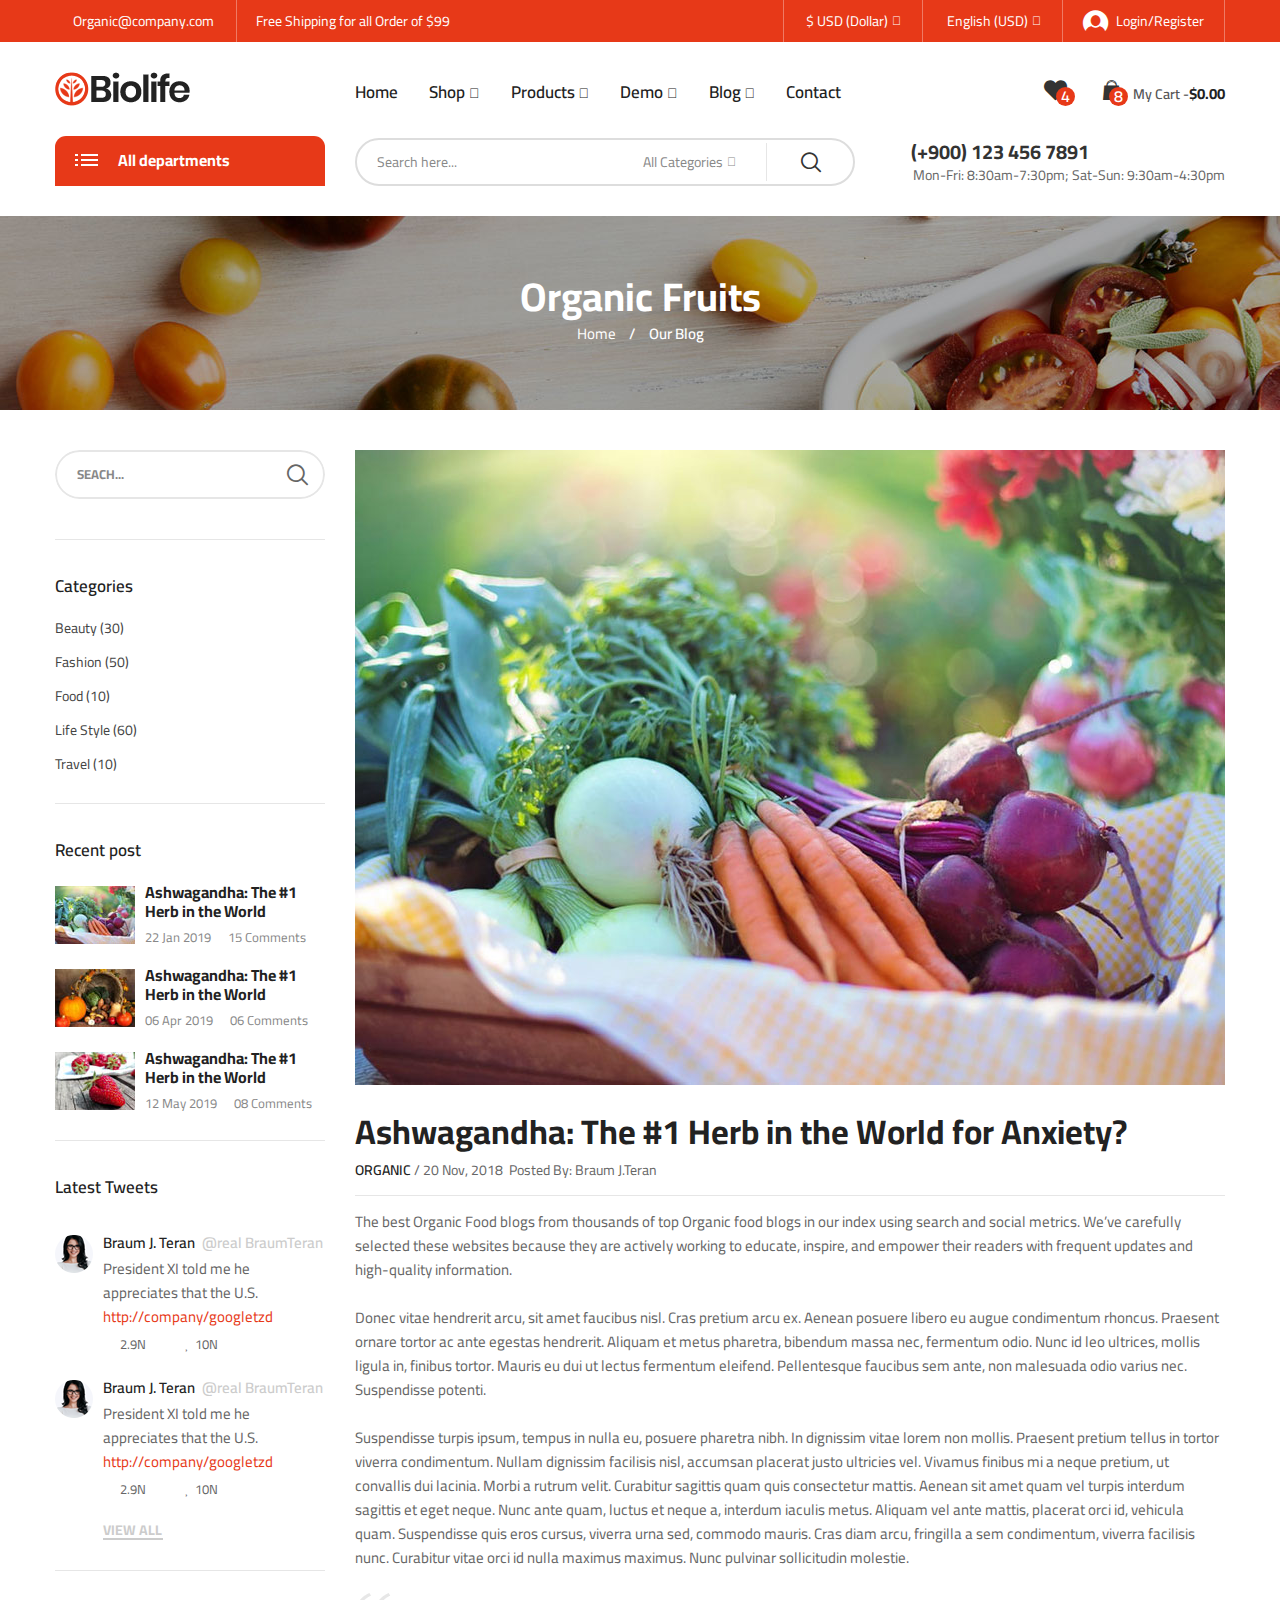
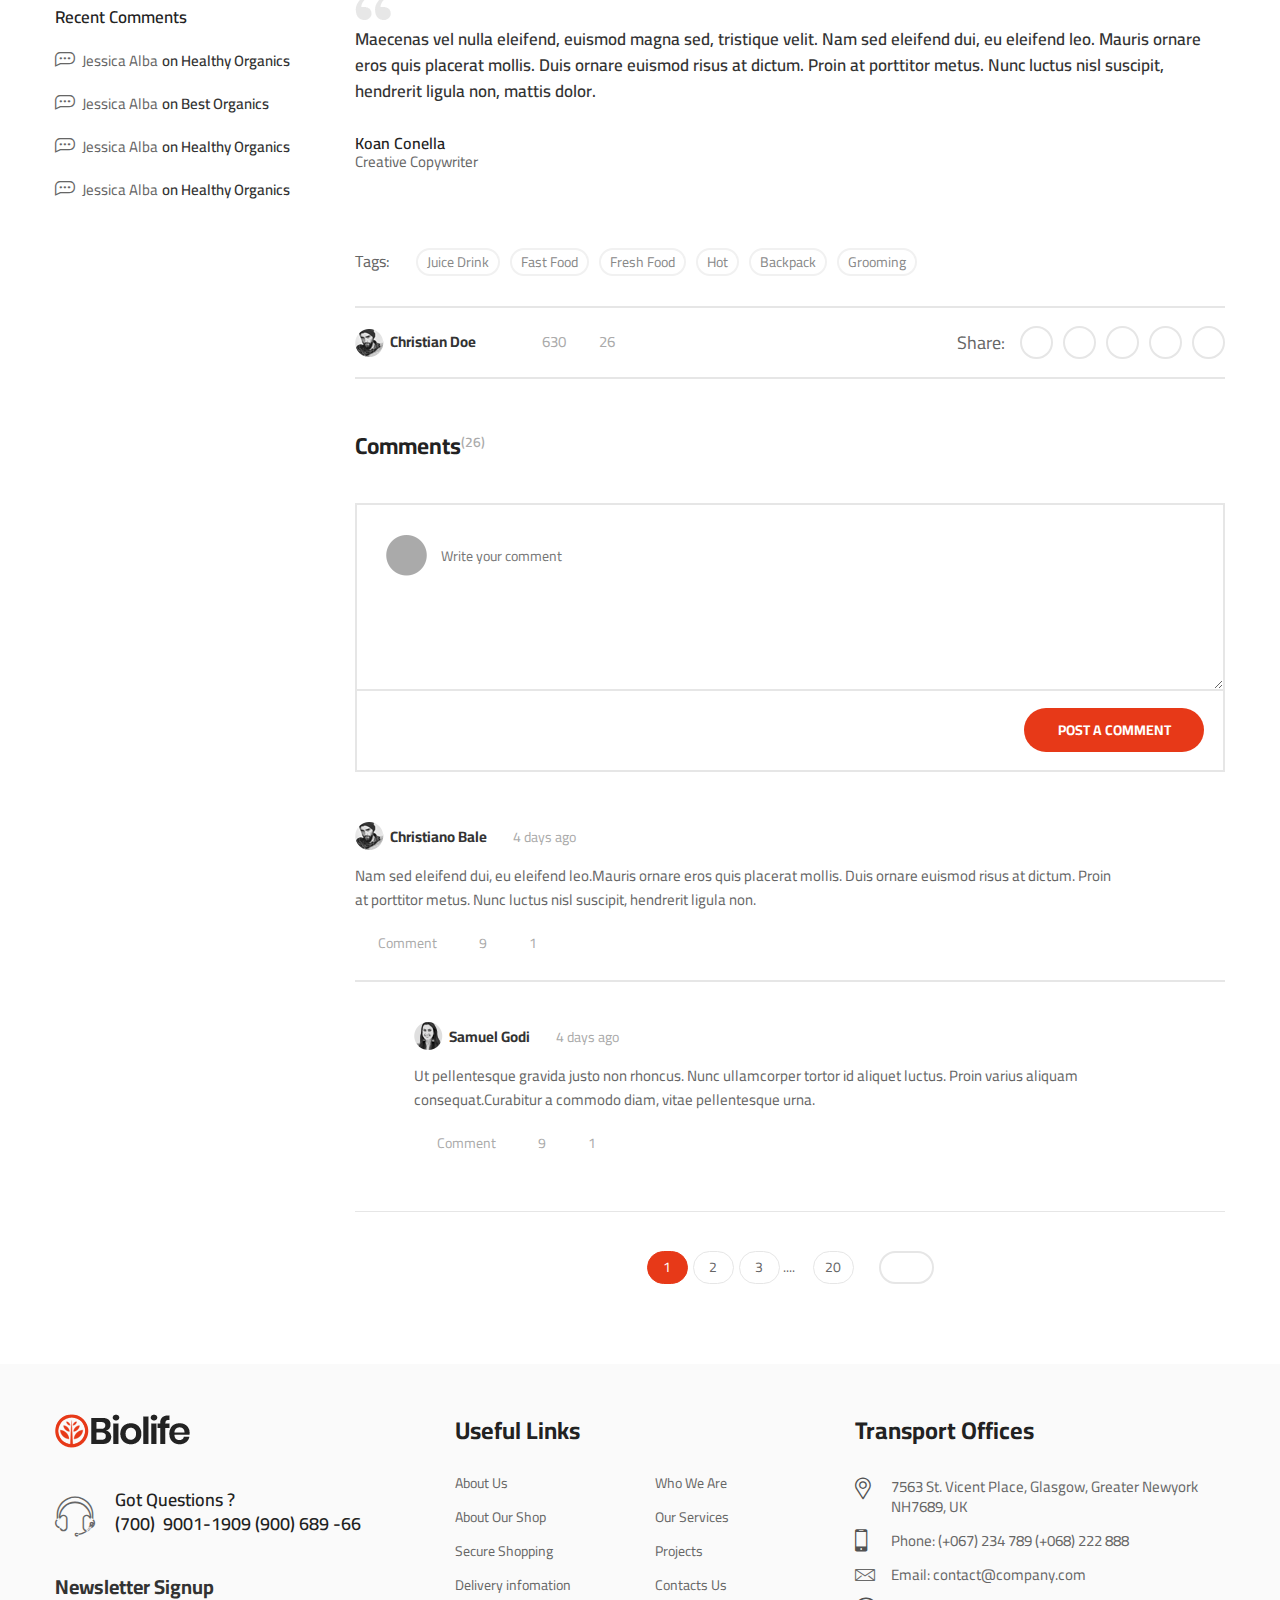
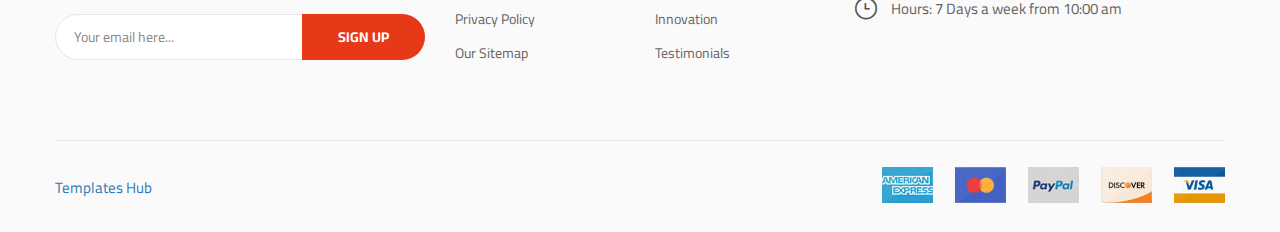
<file: blog-post.html>
<!DOCTYPE html>
<html class="no-js" lang="en">

<head>
    <meta charset="utf-8">
    <meta http-equiv="X-UA-Compatible" content="IE=edge">
    <meta name="viewport" content="width=device-width, initial-scale=1">
    <title>Biolife - Organic Food</title>
    <link href="https://fonts.googleapis.com/css?family=Cairo:400,600,700&amp;display=swap" rel="stylesheet">
    <link href="https://fonts.googleapis.com/css?family=Poppins:600&amp;display=swap" rel="stylesheet">
    <link href="https://fonts.googleapis.com/css?family=Playfair+Display:400i,700i" rel="stylesheet">
    <link href="https://fonts.googleapis.com/css?family=Ubuntu&amp;display=swap" rel="stylesheet">
    <link rel="shortcut icon" type="image/x-icon" href="assets/images/favicon.png" />
    <link rel="stylesheet" href="assets/css/bootstrap.min.css">
    <link rel="stylesheet" href="assets/css/animate.min.css">
    <link rel="stylesheet" href="assets/css/font-awesome.min.css">
    <link rel="stylesheet" href="assets/css/nice-select.css">
    <link rel="stylesheet" href="assets/css/slick.min.css">
    <link rel="stylesheet" href="assets/css/style.css">
    <link rel="stylesheet" href="assets/css/main-color.css">
</head>
<body class="biolife-body">

    <!-- Preloader -->
    <div id="biof-loading">
        <div class="biof-loading-center">
            <div class="biof-loading-center-absolute">
                <div class="dot dot-one"></div>
                <div class="dot dot-two"></div>
                <div class="dot dot-three"></div>
            </div>
        </div>
    </div>

    <!-- HEADER -->
    <header id="header" class="header-area style-01 layout-03">
        <div class="header-top bg-main hidden-xs">
            <div class="container">
                <div class="top-bar left">
                    <ul class="horizontal-menu">
                        <li><a href="#"><i class="fa fa-envelope" aria-hidden="true"></i>Organic@company.com</a></li>
                        <li><a href="#">Free Shipping for all Order of $99</a></li>
                    </ul>
                </div>
                <div class="top-bar right">
                    <ul class="social-list">
                        <li><a href="#"><i class="fa fa-twitter" aria-hidden="true"></i></a></li>
                        <li><a href="#"><i class="fa fa-facebook" aria-hidden="true"></i></a></li>
                        <li><a href="#"><i class="fa fa-pinterest" aria-hidden="true"></i></a></li>
                    </ul>
                    <ul class="horizontal-menu">
                        <li class="horz-menu-item currency">
                            <select name="currency">
                                <option value="eur">€ EUR (Euro)</option>
                                <option value="usd" selected>$ USD (Dollar)</option>
                                <option value="usd">£ GBP (Pound)</option>
                                <option value="usd">¥ JPY (Yen)</option>
                            </select>
                        </li>
                        <li class="horz-menu-item lang">
                            <select name="language">
                                <option value="fr">French (EUR)</option>
                                <option value="en" selected>English (USD)</option>
                                <option value="ger">Germany (GBP)</option>
                                <option value="jp">Japan (JPY)</option>
                            </select>
                        </li>
                        <li><a href="login.html" class="login-link"><i class="biolife-icon icon-login"></i>Login/Register</a></li>
                    </ul>
                </div>
            </div>
        </div>
        <div class="header-middle biolife-sticky-object ">
            <div class="container">
                <div class="row">
                    <div class="col-lg-3 col-md-2 col-md-6 col-xs-6">
                        <a href="index-2.html" class="biolife-logo"><img src="assets/images/organic-3.png" alt="biolife logo" width="135" height="34"></a>
                    </div>
                    <div class="col-lg-6 col-md-7 hidden-sm hidden-xs">
                        <div class="primary-menu">
                            <ul class="menu biolife-menu clone-main-menu clone-primary-menu" id="primary-menu" data-menuname="main menu">
                                <li class="menu-item"><a href="index-2.html">Home</a></li>
                                <li class="menu-item menu-item-has-children has-megamenu">
                                    <a href="#" class="menu-name" data-title="Shop" >Shop</a>
                                    <div class="wrap-megamenu lg-width-900 md-width-750">
                                        <div class="mega-content">
                                            <div class="col-lg-3 col-md-3 col-xs-12 md-margin-bottom-0 xs-margin-bottom-25">
                                                <div class="wrap-custom-menu vertical-menu">
                                                    <h4 class="menu-title">Fresh Berries</h4>
                                                    <ul class="menu">
                                                        <li><a href="#">Fruit & Nut Gifts</a></li>
                                                        <li><a href="#">Mixed Fruits</a></li>
                                                        <li><a href="#">Oranges</a></li>
                                                        <li><a href="#">Bananas & Plantains</a></li>
                                                        <li><a href="#">Fresh Gala Apples</a></li>
                                                    </ul>
                                                </div>
                                            </div>
                                            <div class="col-lg-3 col-md-3 col-xs-12 md-margin-bottom-0 xs-margin-bottom-25">
                                                <div class="wrap-custom-menu vertical-menu">
                                                    <h4 class="menu-title">Vegetables</h4>
                                                    <ul class="menu">
                                                        <li><a href="#">Berries</a></li>
                                                        <li><a href="#">Pears</a></li>
                                                        <li><a href="#">Chili Peppers</a></li>
                                                        <li><a href="#">Fresh Avocado</a></li>
                                                        <li><a href="#">Grapes</a></li>
                                                    </ul>
                                                </div>
                                            </div>
                                            <div class="col-lg-3 col-md-3 col-xs-12 md-margin-bottom-0 xs-margin-bottom-25">
                                                <div class="wrap-custom-menu vertical-menu ">
                                                    <h4 class="menu-title">Fresh Fruits</h4>
                                                    <ul class="menu">
                                                        <li><a href="#">Basket of apples</a></li>
                                                        <li><a href="#">Strawberry</a></li>
                                                        <li><a href="#">Blueberry</a></li>
                                                        <li><a href="#">Orange</a></li>
                                                        <li><a href="#">Pineapple</a></li>
                                                    </ul>
                                                </div>
                                            </div>
                                            <div class="col-lg-3 col-md-3 col-xs-12 md-margin-bottom-0 xs-margin-bottom-25">
                                                <div class="wrap-custom-menu vertical-menu">
                                                    <h4 class="menu-title">Featured Products</h4>
                                                    <ul class="menu">
                                                        <li><a href="#">Coffee Creamers</a></li>
                                                        <li><a href="#">Mayonnaise</a></li>
                                                        <li><a href="#">Almond Milk</a></li>
                                                        <li><a href="#">Fruit Jam</a></li>
                                                        <li><a href="#">Beverages</a></li>
                                                    </ul>
                                                </div>
                                            </div>
                                        </div>
                                    </div>
                                </li>
                                <li class="menu-item menu-item-has-children has-child">
                                    <a href="#" class="menu-name" data-title="Products">Products</a>
                                    <ul class="sub-menu">
                                        <li class="menu-item"><a href="#">Omelettes</a></li>
                                        <li class="menu-item"><a href="#">Breakfast Scrambles</a></li>
                                        <li class="menu-item menu-item-has-children has-child"><a href="#" class="menu-name" data-title="Eggs & other considerations">Eggs & other considerations</a>
                                            <ul class="sub-menu">
                                                <li class="menu-item"><a href="#">Classic Breakfast</a></li>
                                                <li class="menu-item"><a href="#">Huevos Rancheros</a></li>
                                                <li class="menu-item"><a href="#">Everything Egg Sandwich</a></li>
                                                <li class="menu-item"><a href="#">Egg Sandwich</a></li>
                                                <li class="menu-item"><a href="#">Vegan Burrito</a></li>
                                                <li class="menu-item"><a href="#">Biscuits and Gravy</a></li>
                                                <li class="menu-item"><a href="#">Bacon Avo Egg Sandwich</a></li>
                                            </ul>
                                        </li>
                                        <li class="menu-item"><a href="#">Griddle</a></li>
                                        <li class="menu-item menu-item-has-children has-child"><a href="#" class="menu-name" data-title="Sides & Extras">Sides & Extras</a>
                                            <ul class="sub-menu">
                                                <li class="menu-item"><a href="#">Breakfast Burrito</a></li>
                                                <li class="menu-item"><a href="#">Crab Cake Benedict</a></li>
                                                <li class="menu-item"><a href="#">Corned Beef Hash</a></li>
                                                <li class="menu-item"><a href="#">Steak & Eggs</a></li>
                                                <li class="menu-item"><a href="#">Oatmeal</a></li>
                                                <li class="menu-item"><a href="#">Fruit & Yogurt Parfait</a></li>
                                            </ul>
                                        </li>
                                        <li class="menu-item"><a href="#">Biscuits</a></li>
                                        <li class="menu-item"><a href="#">Seasonal Fruit Plate</a></li>
                                    </ul>
                                </li>
                                <li class="menu-item menu-item-has-children has-megamenu">
                                    <a href="#" class="menu-name" data-title="Demo">Demo</a>
                                    <div class="wrap-megamenu lg-width-800 md-width-750">
                                        <div class="mega-content">
                                            <div class="col-lg-3 col-md-3 col-xs-12 md-margin-bottom-0 xs-margin-bottom-25">
                                                <div class="wrap-custom-menu vertical-menu">
                                                    <h4 class="menu-title">Home Page</h4>
                                                    <ul class="menu">
                                                        <li><a href="home-01.html">Home 01</a></li>
                                                        <li><a href="home-02.html">Home 02</a></li>
                                                        <li><a href="index-2.html">Home 03</a></li>
                                                        <li><a href="home-03-green.html">Home 03 Green</a></li>
                                                        <li><a href="home-04.html">Home 04</a></li>
                                                        <li><a href="home-04-light.html">Home 04 Light</a></li>
                                                        <li><a href="home-05.html">Home 05</a></li>
                                                    </ul>
                                                </div>
                                            </div>
                                            <div class="col-lg-3 col-md-3 col-xs-12 md-margin-bottom-0 xs-margin-bottom-25">
                                                <div class="wrap-custom-menu vertical-menu">
                                                    <h4 class="menu-title">Inner Pages</h4>
                                                    <ul class="menu">
                                                        <li class="menu-item" ><a class="menu-name" href="blog-post.html">Blog Single</a></li>
                                                        <li class="menu-item" ><a class="menu-name" href="blog-v01.html">Blog Style 01</a></li>
                                                        <li class="menu-item" ><a class="menu-name" href="blog-v02.html">Blog Style 02</a></li>
                                                        <li class="menu-item" ><a class="menu-name" href="blog-v03.html">Blog Style 03</a></li>
                                                        <li class="menu-item" ><a class="menu-name" href="contact.html">Contact Us</a></li>
                                                        <li class="menu-item" ><a class="menu-name" href="about-us.html">About Us</a></li>
                                                        <li class="menu-item" ><a class="menu-name" href="checkout.html">Checkout</a></li>
                                                        <li class="menu-item" ><a class="menu-name" href="shopping-cart.html">Shopping Cart</a></li>
                                                        <li class="menu-item" ><a class="menu-name" href="login.html">Login/Register</a></li>
                                                        <li class="menu-item" ><a class="menu-name" href="404.html">404</a></li>
                                                    </ul>
                                                </div>
                                            </div>
                                            <div class="col-lg-3 col-md-3 col-xs-12 md-margin-bottom-0 xs-margin-bottom-25">
                                                <div class="wrap-custom-menu vertical-menu">
                                                    <h4 class="menu-title">Category Pages</h4>
                                                    <ul class="menu">
                                                        <li><a href="category-grid-3-cols.html">Grid 3 Cols</a></li>
                                                        <li><a href="category-grid.html">Grid 4 Cols</a></li>
                                                        <li><a href="category-grid-6-cols.html">Grid 6 Cols</a></li>
                                                        <li><a href="category-grid-left-sidebar.html">Grid Left Sidebar</a></li>
                                                        <li><a href="category-grid-right-sidebar.html">Grid Right Sidebar</a></li>
                                                        <li><a href="category-list.html">List Full</a></li>
                                                        <li><a href="category-list-left-sidebar.html">List Left Sidebar</a></li>
                                                        <li><a href="category-list-right-sidebar.html">List Right Sidebar</a></li>
                                                    </ul>
                                                </div>
                                            </div>
                                            <div class="col-lg-3 col-md-3 col-xs-12 md-margin-bottom-0 xs-margin-bottom-25">
                                                <div class="wrap-custom-menu vertical-menu">
                                                    <h4 class="menu-title">Product Types</h4>
                                                    <ul class="menu">
                                                        <li><a href="single-product-simple.html">Simple</a></li>
                                                        <li><a href="single-product-grouped.html">Grouped</a></li>
                                                        <li><a href="single-product.html">Variable</a></li>
                                                        <li><a href="single-product-external.html">External/Affiliate</a></li>
                                                        <li><a href="single-product-onsale.html">Countdown</a></li>
                                                    </ul>
                                                </div>
                                            </div>
                                        </div>
                                    </div>
                                </li>
                                <li class="menu-item menu-item-has-children has-megamenu">
                                    <a href="#" class="menu-name" data-title="Blog">Blog</a>
                                    <div class="wrap-megamenu lg-width-800 md-width-750">
                                        <div class="mega-content">
                                            <div class="col-lg-3 col-md-3 col-xs-6">
                                                <div class="wrap-custom-menu vertical-menu">
                                                    <h4 class="menu-title">Blog Categories</h4>
                                                    <ul class="menu">
                                                        <li><a href="#">Beauty (30)</a></li>
                                                        <li><a href="#">Fashion (50)</a></li>
                                                        <li><a href="#">Food (10)</a></li>
                                                        <li><a href="#">Life Style (60)</a></li>
                                                        <li><a href="#">Travel (10)</a></li>
                                                        <li><a href="#">Nutrition (35)</a></li>
                                                        <li><a href="#">Food Decoration (45)</a></li>
                                                    </ul>
                                                </div>
                                            </div>
                                            <div class="col-lg-3 col-md-3 col-xs-6">
                                                <div class="wrap-custom-menu vertical-menu">
                                                    <h4 class="menu-title">Featured Posts</h4>
                                                    <ul class="menu">
                                                        <li><a href="#">Post example<sup>#1</sup></a></li>
                                                        <li><a href="#">Post example<sup>#2</sup></a></li>
                                                        <li><a href="#">Post example<sup>#3</sup></a></li>
                                                        <li><a href="#">Post example<sup>#4</sup></a></li>
                                                        <li><a href="#">Post example<sup>#5</sup></a></li>
                                                        <li><a href="#">Post example<sup>#6</sup></a></li>
                                                        <li><a href="#">Post example<sup>#7</sup></a></li>
                                                    </ul>
                                                </div>
                                            </div>
                                            <div class="col-lg-6 col-md-6 col-xs-12 md-margin-top-0 xs-margin-top-25px">
                                                <div class="block-posts">
                                                    <h4 class="menu-title">Recent Posts</h4>
                                                    <ul class="posts">
                                                        <li>
                                                            <div class="block-post-item">
                                                                <div class="thumb"><a href="#"><img src="assets/images/megamenu/thumb-05.jpg" width="100" height="73" alt=""></a></div>
                                                                <div class="left-info">
                                                                    <h4 class="post-name"><a href="#">Ashwagandha: The #1 Herb in the World for Anxiety?</a></h4>
                                                                    <span class="p-date">Jan 05, 2019</span>
                                                                    <span class="p-comment">2 Comments</span>
                                                                </div>
                                                            </div>
                                                        </li>
                                                        <li>
                                                            <div class="block-post-item">
                                                                <div class="thumb"><a href="#"><img src="assets/images/megamenu/thumb-06.jpg" width="100" height="73" alt=""></a></div>
                                                                <div class="left-info">
                                                                    <h4 class="post-name"><a href="#">Ashwagandha: The #1 Herb in the World for Anxiety?</a></h4>
                                                                    <span class="p-date">May 15, 2019</span>
                                                                    <span class="p-comment">8 Comments</span>
                                                                </div>
                                                            </div>
                                                        </li>
                                                        <li>
                                                            <div class="block-post-item">
                                                                <div class="thumb"><a href="#"><img src="assets/images/megamenu/thumb-07.jpg" width="100" height="73" alt=""></a></div>
                                                                <div class="left-info">
                                                                    <h4 class="post-name"><a href="#">Ashwagandha: The #1 Herb in the World for Anxiety?</a></h4>
                                                                    <span class="p-date">Apr 26, 2019</span>
                                                                    <span class="p-comment">10 Comments</span>
                                                                </div>
                                                            </div>
                                                        </li>
                                                    </ul>
                                                </div>
                                            </div>
                                        </div>
                                    </div>
                                </li>
                                <li class="menu-item"><a href="contact.html">Contact</a></li>
                            </ul>
                        </div>
                    </div>
                    <div class="col-lg-3 col-md-3 col-md-6 col-xs-6">
                        <div class="biolife-cart-info">
                            <div class="mobile-search">
                                <a href="javascript:void(0)" class="open-searchbox"><i class="biolife-icon icon-search"></i></a>
                                <div class="mobile-search-content">
                                    <form action="#" class="form-search" name="mobile-seacrh" method="get">
                                        <a href="#" class="btn-close"><span class="biolife-icon icon-close-menu"></span></a>
                                        <input type="text" name="s" class="input-text" value="" placeholder="Search here...">
                                        <select name="category">
                                            <option value="-1" selected>All Categories</option>
                                            <option value="vegetables">Vegetables</option>
                                            <option value="fresh_berries">Fresh Berries</option>
                                            <option value="ocean_foods">Ocean Foods</option>
                                            <option value="butter_eggs">Butter & Eggs</option>
                                            <option value="fastfood">Fastfood</option>
                                            <option value="fresh_meat">Fresh Meat</option>
                                            <option value="fresh_onion">Fresh Onion</option>
                                            <option value="papaya_crisps">Papaya & Crisps</option>
                                            <option value="oatmeal">Oatmeal</option>
                                        </select>
                                        <button type="submit" class="btn-submit">go</button>
                                    </form>
                                </div>
                            </div>
                            <div class="wishlist-block hidden-sm hidden-xs">
                                <a href="#" class="link-to">
                                    <span class="icon-qty-combine">
                                        <i class="icon-heart-bold biolife-icon"></i>
                                        <span class="qty">4</span>
                                    </span>
                                </a>
                            </div>
                            <div class="minicart-block">
                                <div class="minicart-contain">
                                    <a href="javascript:void(0)" class="link-to">
                                            <span class="icon-qty-combine">
                                                <i class="icon-cart-mini biolife-icon"></i>
                                                <span class="qty">8</span>
                                            </span>
                                        <span class="title">My Cart -</span>
                                        <span class="sub-total">$0.00</span>
                                    </a>
                                    <div class="cart-content">
                                        <div class="cart-inner">
                                            <ul class="products">
                                                <li>
                                                    <div class="minicart-item">
                                                        <div class="thumb">
                                                            <a href="#"><img src="assets/images/minicart/pr-01.jpg" width="90" height="90" alt="National Fresh"></a>
                                                        </div>
                                                        <div class="left-info">
                                                            <div class="product-title"><a href="#" class="product-name">National Fresh Fruit</a></div>
                                                            <div class="price">
                                                                <ins><span class="price-amount"><span class="currencySymbol">£</span>85.00</span></ins>
                                                                <del><span class="price-amount"><span class="currencySymbol">£</span>95.00</span></del>
                                                            </div>
                                                            <div class="qty">
                                                                <label for="cart[id123][qty]">Qty:</label>
                                                                <input type="number" class="input-qty" name="cart[id123][qty]" id="cart[id123][qty]" value="1" disabled>
                                                            </div>
                                                        </div>
                                                        <div class="action">
                                                            <a href="#" class="edit"><i class="fa fa-pencil" aria-hidden="true"></i></a>
                                                            <a href="#" class="remove"><i class="fa fa-trash-o" aria-hidden="true"></i></a>
                                                        </div>
                                                    </div>
                                                </li>
                                                <li>
                                                    <div class="minicart-item">
                                                        <div class="thumb">
                                                            <a href="#"><img src="assets/images/minicart/pr-02.jpg" width="90" height="90" alt="National Fresh"></a>
                                                        </div>
                                                        <div class="left-info">
                                                            <div class="product-title"><a href="#" class="product-name">National Fresh Fruit</a></div>
                                                            <div class="price">
                                                                <ins><span class="price-amount"><span class="currencySymbol">£</span>85.00</span></ins>
                                                                <del><span class="price-amount"><span class="currencySymbol">£</span>95.00</span></del>
                                                            </div>
                                                            <div class="qty">
                                                                <label for="cart[id124][qty]">Qty:</label>
                                                                <input type="number" class="input-qty" name="cart[id124][qty]" id="cart[id124][qty]" value="1" disabled>
                                                            </div>
                                                        </div>
                                                        <div class="action">
                                                            <a href="#" class="edit"><i class="fa fa-pencil" aria-hidden="true"></i></a>
                                                            <a href="#" class="remove"><i class="fa fa-trash-o" aria-hidden="true"></i></a>
                                                        </div>
                                                    </div>
                                                </li>
                                                <li>
                                                    <div class="minicart-item">
                                                        <div class="thumb">
                                                            <a href="#"><img src="assets/images/minicart/pr-03.jpg" width="90" height="90" alt="National Fresh"></a>
                                                        </div>
                                                        <div class="left-info">
                                                            <div class="product-title"><a href="#" class="product-name">National Fresh Fruit</a></div>
                                                            <div class="price">
                                                                <ins><span class="price-amount"><span class="currencySymbol">£</span>85.00</span></ins>
                                                                <del><span class="price-amount"><span class="currencySymbol">£</span>95.00</span></del>
                                                            </div>
                                                            <div class="qty">
                                                                <label for="cart[id125][qty]">Qty:</label>
                                                                <input type="number" class="input-qty" name="cart[id125][qty]" id="cart[id125][qty]" value="1" disabled>
                                                            </div>
                                                        </div>
                                                        <div class="action">
                                                            <a href="#" class="edit"><i class="fa fa-pencil" aria-hidden="true"></i></a>
                                                            <a href="#" class="remove"><i class="fa fa-trash-o" aria-hidden="true"></i></a>
                                                        </div>
                                                    </div>
                                                </li>
                                                <li>
                                                    <div class="minicart-item">
                                                        <div class="thumb">
                                                            <a href="#"><img src="assets/images/minicart/pr-04.jpg" width="90" height="90" alt="National Fresh"></a>
                                                        </div>
                                                        <div class="left-info">
                                                            <div class="product-title"><a href="#" class="product-name">National Fresh Fruit</a></div>
                                                            <div class="price">
                                                                <ins><span class="price-amount"><span class="currencySymbol">£</span>85.00</span></ins>
                                                                <del><span class="price-amount"><span class="currencySymbol">£</span>95.00</span></del>
                                                            </div>
                                                            <div class="qty">
                                                                <label for="cart[id126][qty]">Qty:</label>
                                                                <input type="number" class="input-qty" name="cart[id126][qty]" id="cart[id126][qty]" value="1" disabled>
                                                            </div>
                                                        </div>
                                                        <div class="action">
                                                            <a href="#" class="edit"><i class="fa fa-pencil" aria-hidden="true"></i></a>
                                                            <a href="#" class="remove"><i class="fa fa-trash-o" aria-hidden="true"></i></a>
                                                        </div>
                                                    </div>
                                                </li>
                                                <li>
                                                    <div class="minicart-item">
                                                        <div class="thumb">
                                                            <a href="#"><img src="assets/images/minicart/pr-05.jpg" width="90" height="90" alt="National Fresh"></a>
                                                        </div>
                                                        <div class="left-info">
                                                            <div class="product-title"><a href="#" class="product-name">National Fresh Fruit</a></div>
                                                            <div class="price">
                                                                <ins><span class="price-amount"><span class="currencySymbol">£</span>85.00</span></ins>
                                                                <del><span class="price-amount"><span class="currencySymbol">£</span>95.00</span></del>
                                                            </div>
                                                            <div class="qty">
                                                                <label for="cart[id127][qty]">Qty:</label>
                                                                <input type="number" class="input-qty" name="cart[id127][qty]" id="cart[id127][qty]" value="1" disabled>
                                                            </div>
                                                        </div>
                                                        <div class="action">
                                                            <a href="#" class="edit"><i class="fa fa-pencil" aria-hidden="true"></i></a>
                                                            <a href="#" class="remove"><i class="fa fa-trash-o" aria-hidden="true"></i></a>
                                                        </div>
                                                    </div>
                                                </li>
                                            </ul>
                                            <p class="btn-control">
                                                <a href="#" class="btn view-cart">view cart</a>
                                                <a href="#" class="btn">checkout</a>
                                            </p>
                                        </div>
                                    </div>
                                </div>
                            </div>
                            <div class="mobile-menu-toggle">
                                <a class="btn-toggle" data-object="open-mobile-menu" href="javascript:void(0)">
                                    <span></span>
                                    <span></span>
                                    <span></span>
                                </a>
                            </div>
                        </div>
                    </div>
                </div>
            </div>
        </div>
        <div class="header-bottom hidden-sm hidden-xs">
            <div class="container">
                <div class="row">
                    <div class="col-lg-3 col-md-4">
                        <div class="vertical-menu vertical-category-block">
                            <div class="block-title">
                                <span class="menu-icon">
                                    <span class="line-1"></span>
                                    <span class="line-2"></span>
                                    <span class="line-3"></span>
                                </span>
                                <span class="menu-title">All departments</span>
                                <span class="angle" data-tgleclass="fa fa-caret-down"><i class="fa fa-caret-up" aria-hidden="true"></i></span>
                            </div>
                            <div class="wrap-menu">
                                <ul class="menu clone-main-menu">
                                    <li class="menu-item menu-item-has-children has-megamenu">
                                        <a href="#" class="menu-name" data-title="Fruit & Nut Gifts"><i class="biolife-icon icon-fruits"></i>Fruit & Nut Gifts</a>
                                        <div class="wrap-megamenu lg-width-900 md-width-640">
                                            <div class="mega-content">
                                                <div class="row">
                                                    <div class="col-lg-3 col-md-4 col-sm-12 xs-margin-bottom-25 md-margin-bottom-0">
                                                        <div class="wrap-custom-menu vertical-menu">
                                                            <h4 class="menu-title">Fresh Fuits</h4>
                                                            <ul class="menu">
                                                                <li><a href="#">Fruit & Nut Gifts</a></li>
                                                                <li><a href="#">Mixed Fruits</a></li>
                                                                <li><a href="#">Oranges</a></li>
                                                                <li><a href="#">Bananas & Plantains</a></li>
                                                                <li><a href="#">Fresh Gala Apples</a></li>
                                                                <li><a href="#">Berries</a></li>
                                                                <li><a href="#">Pears</a></li>
                                                                <li><a href="#">Produce</a></li>
                                                                <li><a href="#">Snack Foods</a></li>
                                                            </ul>
                                                        </div>
                                                    </div>
                                                    <div class="col-lg-3 col-md-4 col-sm-12 lg-padding-left-23 xs-margin-bottom-25 md-margin-bottom-0">
                                                        <div class="wrap-custom-menu vertical-menu">
                                                            <h4 class="menu-title">Nut Gifts</h4>
                                                            <ul class="menu">
                                                                <li><a href="#">Non-Dairy Coffee Creamers</a></li>
                                                                <li><a href="#">Coffee Creamers</a></li>
                                                                <li><a href="#">Mayonnaise</a></li>
                                                                <li><a href="#">Almond Milk</a></li>
                                                                <li><a href="#">Ghee</a></li>
                                                                <li><a href="#">Beverages</a></li>
                                                                <li><a href="#">Ranch Salad Dressings</a></li>
                                                                <li><a href="#">Hemp Milk</a></li>
                                                                <li><a href="#">Nuts & Seeds</a></li>
                                                            </ul>
                                                        </div>
                                                    </div>
                                                    <div class="col-lg-6 col-md-4 col-sm-12 lg-padding-left-50 xs-margin-bottom-25 md-margin-bottom-0">
                                                        <div class="biolife-products-block max-width-270">
                                                            <h4 class="menu-title">Bestseller Products</h4>
                                                            <ul class="products-list default-product-style biolife-carousel nav-none-after-1k2 nav-center" data-slick='{"rows":1,"arrows":true,"dots":false,"infinite":false,"speed":400,"slidesMargin":30,"slidesToShow":1, "responsive":[{"breakpoint":767, "settings":{ "arrows": false}}]}' >
                                                                <li class="product-item">
                                                                    <div class="contain-product none-overlay">
                                                                        <div class="product-thumb">
                                                                            <a href="#" class="link-to-product">
                                                                                <img src="assets/images/products/p-08.jpg" alt="dd" width="270" height="270" class="product-thumnail">
                                                                            </a>
                                                                        </div>
                                                                        <div class="info">
                                                                            <b class="categories">Fresh Fruit</b>
                                                                            <h4 class="product-title"><a href="#" class="pr-name">National Fresh Fruit</a></h4>
                                                                            <div class="price">
                                                                                <ins><span class="price-amount"><span class="currencySymbol">£</span>85.00</span></ins>
                                                                                <del><span class="price-amount"><span class="currencySymbol">£</span>95.00</span></del>
                                                                            </div>
                                                                        </div>
                                                                    </div>
                                                                </li>
                                                                <li class="product-item">
                                                                    <div class="contain-product none-overlay">
                                                                        <div class="product-thumb">
                                                                            <a href="#" class="link-to-product">
                                                                                <img src="assets/images/products/p-11.jpg" alt="dd" width="270" height="270" class="product-thumnail">
                                                                            </a>
                                                                        </div>
                                                                        <div class="info">
                                                                            <b class="categories">Fresh Fruit</b>
                                                                            <h4 class="product-title"><a href="#" class="pr-name">National Fresh Fruit</a></h4>
                                                                            <div class="price">
                                                                                <ins><span class="price-amount"><span class="currencySymbol">£</span>85.00</span></ins>
                                                                                <del><span class="price-amount"><span class="currencySymbol">£</span>95.00</span></del>
                                                                            </div>
                                                                        </div>
                                                                    </div>
                                                                </li>
                                                                <li class="product-item">
                                                                    <div class="contain-product none-overlay">
                                                                        <div class="product-thumb">
                                                                            <a href="#" class="link-to-product">
                                                                                <img src="assets/images/products/p-15.jpg" alt="dd" width="270" height="270" class="product-thumnail">
                                                                            </a>
                                                                        </div>
                                                                        <div class="info">
                                                                            <b class="categories">Fresh Fruit</b>
                                                                            <h4 class="product-title"><a href="#" class="pr-name">National Fresh Fruit</a></h4>
                                                                            <div class="price">
                                                                                <ins><span class="price-amount"><span class="currencySymbol">£</span>85.00</span></ins>
                                                                                <del><span class="price-amount"><span class="currencySymbol">£</span>95.00</span></del>
                                                                            </div>
                                                                        </div>
                                                                    </div>
                                                                </li>
                                                            </ul>
                                                        </div>
                                                    </div>
                                                </div>
                                                <div class="row">
                                                    <div class="col-lg-12 col-md-12 col-sm-12 md-margin-top-9">
                                                        <div class="biolife-brand" >
                                                            <ul class="brands">
                                                                <li><a href="#"><img src="assets/images/megamenu/brand-organic.png" width="161" height="136" alt="organic"></a></li>
                                                                <li><a href="#"><img src="assets/images/megamenu/brand-explore.png" width="160" height="136" alt="explore"></a></li>
                                                                <li><a href="#"><img src="assets/images/megamenu/brand-organic-2.png" width="99" height="136" alt="organic 2"></a></li>
                                                                <li><a href="#"><img src="assets/images/megamenu/brand-eco-teas.png" width="164"  height="136" alt="eco teas"></a></li>
                                                            </ul>
                                                        </div>
                                                    </div>
                                                </div>
                                            </div>
                                        </div>
                                    </li>
                                    <li class="menu-item menu-item-has-children has-megamenu">
                                        <a href="#" class="menu-name" data-title="Vegetables"><i class="biolife-icon icon-broccoli-1"></i>Vegetables</a>
                                        <div class="wrap-megamenu lg-width-900 md-width-640 background-mega-01">
                                            <div class="mega-content">
                                                <div class="row">
                                                    <div class="col-lg-3 col-md-4 col-sm-12 xs-margin-bottom-25 md-margin-bottom-0">
                                                        <div class="wrap-custom-menu vertical-menu">
                                                            <h4 class="menu-title">Vegetables</h4>
                                                            <ul class="menu">
                                                                <li><a href="#">Fruit & Nut Gifts</a></li>
                                                                <li><a href="#">Mixed Fruits</a></li>
                                                                <li><a href="#">Oranges</a></li>
                                                                <li><a href="#">Bananas & Plantains</a></li>
                                                                <li><a href="#">Fresh Gala Apples</a></li>
                                                                <li><a href="#">Berries</a></li>
                                                                <li><a href="#">Pears</a></li>
                                                                <li><a href="#">Produce</a></li>
                                                                <li><a href="#">Snack Foods</a></li>
                                                            </ul>
                                                        </div>
                                                    </div>
                                                    <div class="col-lg-4 col-md-4 col-sm-12 lg-padding-left-23 xs-margin-bottom-25 md-margin-bottom-0">
                                                        <div class="wrap-custom-menu vertical-menu">
                                                            <h4 class="menu-title">Gifts</h4>
                                                            <ul class="menu">
                                                                <li><a href="#">Non-Dairy Coffee Creamers</a></li>
                                                                <li><a href="#">Coffee Creamers</a></li>
                                                                <li><a href="#">Mayonnaise</a></li>
                                                                <li><a href="#">Almond Milk</a></li>
                                                                <li><a href="#">Ghee</a></li>
                                                                <li><a href="#">Beverages</a></li>
                                                                <li><a href="#">Ranch Salad Dressings</a></li>
                                                                <li><a href="#">Hemp Milk</a></li>
                                                                <li><a href="#">Nuts & Seeds</a></li>
                                                            </ul>
                                                        </div>
                                                    </div>
                                                    <div class="col-lg-5 col-md-4 col-sm-12 lg-padding-left-57 md-margin-bottom-30">
                                                        <div class="biolife-brand vertical md-boder-left-30">
                                                            <h4 class="menu-title">Hot Brand</h4>
                                                            <ul class="brands">
                                                                <li><a href="#"><img src="assets/images/megamenu/v-brand-organic.png" width="167" height="74" alt="organic"></a></li>
                                                                <li><a href="#"><img src="assets/images/megamenu/v-brand-explore.png" width="167" height="72" alt="explore"></a></li>
                                                                <li><a href="#"><img src="assets/images/megamenu/v-brand-organic-2.png" width="167" height="99" alt="organic 2"></a></li>
                                                                <li><a href="#"><img src="assets/images/megamenu/v-brand-eco-teas.png" width="167" height="67" alt="eco teas"></a></li>
                                                            </ul>
                                                        </div>
                                                    </div>
                                                </div>
                                            </div>
                                        </div>
                                    </li>
                                    <li class="menu-item menu-item-has-children has-megamenu">
                                        <a href="#" class="menu-name" data-title="Fresh Berries"><i class="biolife-icon icon-grape"></i>Fresh Berries</a>
                                        <div class="wrap-megamenu lg-width-900 md-width-640 background-mega-02">
                                            <div class="mega-content">
                                                <div class="row">
                                                    <div class="col-lg-3 col-md-4 sm-col-12 md-margin-bottom-83 xs-margin-bottom-25">
                                                        <div class="wrap-custom-menu vertical-menu">
                                                            <h4 class="menu-title">Fresh Berries</h4>
                                                            <ul class="menu">
                                                                <li><a href="#">Fruit & Nut Gifts</a></li>
                                                                <li><a href="#">Mixed Fruits</a></li>
                                                                <li><a href="#">Oranges</a></li>
                                                                <li><a href="#">Bananas & Plantains</a></li>
                                                                <li><a href="#">Fresh Gala Apples</a></li>
                                                                <li><a href="#">Berries</a></li>
                                                                <li><a href="#">Pears</a></li>
                                                                <li><a href="#">Produce</a></li>
                                                                <li><a href="#">Snack Foods</a></li>
                                                            </ul>
                                                        </div>
                                                    </div>
                                                    <div class="col-lg-3 col-md-4 sm-col-12 lg-padding-left-23 xs-margin-bottom-36px md-margin-bottom-0">
                                                        <div class="wrap-custom-menu vertical-menu">
                                                            <h4 class="menu-title">Gifts</h4>
                                                            <ul class="menu">
                                                                <li><a href="#">Non-Dairy Coffee Creamers</a></li>
                                                                <li><a href="#">Coffee Creamers</a></li>
                                                                <li><a href="#">Mayonnaise</a></li>
                                                                <li><a href="#">Almond Milk</a></li>
                                                                <li><a href="#">Ghee</a></li>
                                                                <li><a href="#">Beverages</a></li>
                                                                <li><a href="#">Ranch Salad Dressings</a></li>
                                                                <li><a href="#">Hemp Milk</a></li>
                                                                <li><a href="#">Nuts & Seeds</a></li>
                                                            </ul>
                                                        </div>
                                                    </div>
                                                    <div class="col-lg-6 col-md-4 sm-col-12 lg-padding-left-25 md-padding-top-55">
                                                        <div class="biolife-banner layout-01">
                                                            <h3 class="top-title">Farm Fresh</h3>
                                                            <p class="content"> All the Lorem Ipsum generators on the Internet tend.</p>
                                                            <b class="bottomm-title">Berries Series</b>
                                                        </div>
                                                    </div>
                                                </div>
                                            </div>
                                        </div>
                                    </li>
                                    <li class="menu-item"><a href="#" class="menu-name" data-title="Ocean Foods"><i class="biolife-icon icon-fish"></i>Ocean Foods</a></li>
                                    <li class="menu-item menu-item-has-children has-child">
                                        <a href="#" class="menu-name" data-title="Butter & Eggs"><i class="biolife-icon icon-honey"></i>Butter & Eggs</a>
                                        <ul class="sub-menu">
                                            <li class="menu-item"><a href="#">Omelettes</a></li>
                                            <li class="menu-item"><a href="#">Breakfast Scrambles</a></li>
                                            <li class="menu-item menu-item-has-children has-child"><a href="#" class="menu-name" data-title="Eggs & other considerations">Eggs & other considerations</a>
                                                <ul class="sub-menu">
                                                    <li class="menu-item"><a href="#">Classic Breakfast</a></li>
                                                    <li class="menu-item"><a href="#">Huevos Rancheros</a></li>
                                                    <li class="menu-item"><a href="#">Everything Egg Sandwich</a></li>
                                                    <li class="menu-item"><a href="#">Egg Sandwich</a></li>
                                                    <li class="menu-item"><a href="#">Vegan Burrito</a></li>
                                                    <li class="menu-item"><a href="#">Biscuits and Gravy</a></li>
                                                    <li class="menu-item"><a href="#">Bacon Avo Egg Sandwich</a></li>
                                                </ul>
                                            </li>
                                            <li class="menu-item"><a href="#">Griddle</a></li>
                                            <li class="menu-item menu-item-has-children has-child"><a href="#" class="menu-name" data-title="Sides & Extras">Sides & Extras</a>
                                                <ul class="sub-menu">
                                                    <li class="menu-item"><a href="#">Breakfast Burrito</a></li>
                                                    <li class="menu-item"><a href="#">Crab Cake Benedict</a></li>
                                                    <li class="menu-item"><a href="#">Corned Beef Hash</a></li>
                                                    <li class="menu-item"><a href="#">Steak & Eggs</a></li>
                                                    <li class="menu-item"><a href="#">Oatmeal</a></li>
                                                    <li class="menu-item"><a href="#">Fruit & Yogurt Parfait</a></li>
                                                </ul>
                                            </li>
                                            <li class="menu-item"><a href="#">Biscuits</a></li>
                                            <li class="menu-item"><a href="#">Seasonal Fruit Plate</a></li>
                                        </ul>
                                    </li>
                                    <li class="menu-item"><a href="#" class="menu-title"><i class="biolife-icon icon-fast-food"></i>Fastfood</a></li>
                                    <li class="menu-item"><a href="#" class="menu-title"><i class="biolife-icon icon-beef"></i>Fresh Meat</a></li>
                                    <li class="menu-item"><a href="#" class="menu-title"><i class="biolife-icon icon-onions"></i>Fresh Onion</a></li>
                                    <li class="menu-item"><a href="#" class="menu-title"><i class="biolife-icon icon-avocado"></i>Papaya & Crisps</a></li>
                                    <li class="menu-item"><a href="#" class="menu-title"><i class="biolife-icon icon-contain"></i>Oatmeal</a></li>
                                    <li class="menu-item"><a href="#" class="menu-title"><i class="biolife-icon icon-fresh-juice"></i>Fresh Bananas & Plantains</a></li>
                                </ul>
                            </div>
                        </div>
                    </div>
                    <div class="col-lg-9 col-md-8 padding-top-2px">
                        <div class="header-search-bar layout-01">
                            <form action="#" class="form-search" name="desktop-seacrh" method="get">
                                <input type="text" name="s" class="input-text" value="" placeholder="Search here...">
                                <select name="category">
                                    <option value="-1" selected>All Categories</option>
                                    <option value="vegetables">Vegetables</option>
                                    <option value="fresh_berries">Fresh Berries</option>
                                    <option value="ocean_foods">Ocean Foods</option>
                                    <option value="butter_eggs">Butter & Eggs</option>
                                    <option value="fastfood">Fastfood</option>
                                    <option value="fresh_meat">Fresh Meat</option>
                                    <option value="fresh_onion">Fresh Onion</option>
                                    <option value="papaya_crisps">Papaya & Crisps</option>
                                    <option value="oatmeal">Oatmeal</option>
                                </select>
                                <button type="submit" class="btn-submit"><i class="biolife-icon icon-search"></i></button>
                            </form>
                        </div>
                        <div class="live-info">
                            <p class="telephone"><i class="fa fa-phone" aria-hidden="true"></i><b class="phone-number">(+900) 123 456 7891</b></p>
                            <p class="working-time">Mon-Fri: 8:30am-7:30pm; Sat-Sun: 9:30am-4:30pm</p>
                        </div>
                    </div>
                </div>
            </div>
        </div>
    </header>

    <!--Hero Section-->
    <div class="hero-section hero-background style-02">
        <h1 class="page-title">Organic Fruits</h1>
        <nav class="biolife-nav">
            <ul>
                <li class="nav-item"><a href="index-2.html" class="permal-link">Home</a></li>
                <li class="nav-item"><span class="current-page">Our Blog</span></li>
            </ul>
        </nav>
    </div>

    <!-- Page Contain -->
    <div class="page-contain blog-page left-sidebar">
        <div class="container">
            <div class="row">

                <!-- Main content -->
                <div id="main-content" class="main-content col-lg-9 col-md-8 col-sm-12 col-xs-12">

                    <!--Single Post Contain-->
                    <div class="single-post-contain">

                        <div class="post-head">
                            <div class="thumbnail">
                                <figure><img src="assets/images/blogpost/post_thumbnail.jpg" width="870" height="635" alt=""></figure>
                            </div>
                            <h2 class="post-name">Ashwagandha: The #1 Herb in the World for Anxiety?</h2>
                            <p class="post-archive"><b class="post-cat">ORGANIC</b><span class="post-date"> / 20 Nov, 2018</span><span class="author">Posted By: Braum J.Teran</span></p>
                        </div>

                        <div class="post-content">
                            <p>The best Organic Food blogs from thousands of top Organic food blogs in our index using search and social metrics. We’ve carefully selected these websites because they are actively working to educate, inspire, and empower their readers with frequent updates and high-quality information.</p>
                            <p>Donec vitae hendrerit arcu, sit amet faucibus nisl. Cras pretium arcu ex. Aenean posuere libero eu augue condimentum rhoncus. Praesent ornare tortor ac ante egestas hendrerit. Aliquam et metus pharetra, bibendum massa nec, fermentum odio. Nunc id leo ultrices, mollis ligula in, finibus tortor. Mauris eu dui ut lectus fermentum eleifend. Pellentesque faucibus sem ante, non malesuada odio varius nec. Suspendisse potenti.</p>
                            <p>Suspendisse turpis ipsum, tempus in nulla eu, posuere pharetra nibh. In dignissim vitae lorem non mollis. Praesent pretium tellus in tortor viverra condimentum. Nullam dignissim facilisis nisl, accumsan placerat justo ultricies vel. Vivamus finibus mi a neque pretium, ut convallis dui lacinia. Morbi a rutrum velit. Curabitur sagittis quam quis consectetur mattis. Aenean sit amet quam vel turpis interdum sagittis et eget neque. Nunc ante quam, luctus et neque a, interdum iaculis metus. Aliquam vel ante mattis, placerat orci id, vehicula quam. Suspendisse quis eros cursus, viverra urna sed, commodo mauris. Cras diam arcu, fringilla a sem condimentum, viverra facilisis nunc. Curabitur vitae orci id nulla maximus maximus. Nunc pulvinar sollicitudin molestie. </p>
                            <blockquote>
                                <p>Maecenas vel nulla eleifend, euismod magna sed, tristique velit. Nam sed eleifend dui, eu eleifend leo. Mauris ornare eros quis placerat mollis. Duis ornare euismod risus at dictum. Proin at porttitor metus. Nunc luctus nisl suscipit, hendrerit ligula non, mattis dolor.</p>
                                <address>
                                    <a href="#" class="author">Koan Conella</a>
                                    <span>Creative Copywriter</span>
                                </address>
                            </blockquote>
                        </div>

                        <div class="post-foot">

                            <div class="post-tags">
                                <span class="tag-title">Tags:</span>
                                <ul class="tags">
                                    <li><a href="#" class="tag-link">Juice Drink</a></li>
                                    <li><a href="#" class="tag-link">Fast Food</a></li>
                                    <li><a href="#" class="tag-link">Fresh Food</a></li>
                                    <li><a href="#" class="tag-link">Hot</a></li>
                                    <li><a href="#" class="tag-link">Backpack</a></li>
                                    <li><a href="#" class="tag-link">Grooming</a></li>
                                </ul>
                            </div>

                            <div class="auth-info">
                                <div class="ath">
                                    <a href="#" class="avata"><img src="assets/images/blogpost/author-02.png" width="29" height="28" alt="Christian Doe">Christian Doe</a>
                                    <span class="count-item viewer"><i class="fa fa-eye" aria-hidden="true"></i>630</span>
                                    <span class="count-item commented"><i class="fa fa-commenting" aria-hidden="true"></i>26</span>
                                </div>
                                <div class="socials-connection">
                                    <span class="title">Share:</span>
                                    <ul class="social-list">
                                        <li><a href="#" class="socail-link"><i class="fa fa-twitter" aria-hidden="true"></i></a></li>
                                        <li><a href="#" class="socail-link"><i class="fa fa-facebook" aria-hidden="true"></i></a></li>
                                        <li><a href="#" class="socail-link"><i class="fa fa-pinterest" aria-hidden="true"></i></a></li>
                                        <li><a href="#" class="socail-link"><i class="fa fa-youtube" aria-hidden="true"></i></a></li>
                                        <li><a href="#" class="socail-link"><i class="fa fa-instagram" aria-hidden="true"></i></a></li>
                                    </ul>
                                </div>
                            </div>

                        </div>

                    </div>

                    <!--Comment Block-->
                    <div class="post-comments">
                        <h3 class="cmt-title">Comments<sup>(26)</sup></h3>

                        <div class="comment-form">
                            <form action="#" method="post" name="frm-post-comment">
                                <p class="form-row">
                                    <textarea name="txt-comment" id="txt-comment-ath-3364" cols="30" rows="10" placeholder="Write your comment"></textarea>
                                    <a href="#" class="current-author"><img src="assets/images/blogpost/viewer-avt.png" width="41" height="41" alt=""></a>
                                </p>
                                <p class="form-row last-btns">
                                    <button type="submit" class="btn btn-sumit">post a comment</button>
                                    <a href="#" class="btn btn-fn-1"><i class="fa fa-smile-o" aria-hidden="true"></i></a>
                                    <a href="#" class="btn btn-fn-1"><i class="fa fa-paperclip" aria-hidden="true"></i></a>
                                    <a href="#" class="btn btn-fn-1"><i class="fa fa-file-image-o" aria-hidden="true"></i></a>
                                </p>
                            </form>
                        </div>

                        <div class="comment-list">

                            <ol class="post-comments lever-0">
                                <li class="comment-elem">
                                    <div class="wrap-post-comment">

                                        <div class="cmt-inner">
                                            <div class="auth-info">
                                                <a href="#" class="author-contact"><img src="assets/images/blogpost/author-02.png" alt="" width="29" height="28">Christiano Bale</a>
                                                <span class="cmt-time">4 days ago</span>
                                            </div>
                                            <div class="cmt-content">
                                                <p>Nam sed eleifend dui, eu eleifend leo.Mauris ornare eros quis placerat mollis. Duis ornare euismod risus at dictum. Proin<br>
                                                    at porttitor metus. Nunc luctus nisl suscipit, hendrerit ligula non.</p>
                                            </div>
                                            <div class="cmt-fooot">
                                                <a href="#" class="btn btn-response"><i class="fa fa-commenting" aria-hidden="true"></i>Comment</a>
                                                <a href="#" class="btn btn-like"><i class="fa fa-thumbs-o-up" aria-hidden="true"></i>9</a>
                                                <a href="#" class="btn btn-dislike"><i class="fa fa-thumbs-o-down" aria-hidden="true"></i>1</a>
                                            </div>
                                        </div>

                                        <div class="comment-resposes">
                                            <ol class="post-comments lever-1">
                                                <li class="comment-elem">
                                                    <div class="wrap-post-comment">
                                                        <div class="cmt-inner">
                                                            <div class="auth-info">
                                                                <a href="#" class="author-contact"><img src="assets/images/blogpost/author-03.png" alt="" width="29" height="28">Samuel Godi</a>
                                                                <span class="cmt-time">4 days ago</span>
                                                            </div>
                                                            <div class="cmt-content">
                                                                <p>Ut pellentesque gravida justo non rhoncus. Nunc ullamcorper tortor id aliquet luctus. Proin varius aliquam<br>
                                                                    consequat.Curabitur a commodo diam, vitae pellentesque urna.</p>
                                                            </div>
                                                            <div class="cmt-fooot">
                                                                <a href="#" class="btn btn-response"><i class="fa fa-commenting" aria-hidden="true"></i>Comment</a>
                                                                <a href="#" class="btn btn-like"><i class="fa fa-thumbs-o-up" aria-hidden="true"></i>9</a>
                                                                <a href="#" class="btn btn-dislike"><i class="fa fa-thumbs-o-down" aria-hidden="true"></i>1</a>
                                                            </div>
                                                        </div>
                                                    </div>
                                                </li>
                                            </ol>
                                        </div>

                                    </div>
                                </li>
                            </ol>

                            <div class="biolife-panigations-block ">
                                <ul class="panigation-contain">
                                    <li><span class="current-page">1</span></li>
                                    <li><a href="#" class="link-page">2</a></li>
                                    <li><a href="#" class="link-page">3</a></li>
                                    <li><span class="sep">....</span></li>
                                    <li><a href="#" class="link-page">20</a></li>
                                    <li><a href="#" class="link-page next"><i class="fa fa-angle-right" aria-hidden="true"></i></a></li>
                                </ul>
                            </div>
                        </div>

                    </div>

                </div>

                <!-- Sidebar -->
                <aside id="sidebar" class="sidebar blog-sidebar col-lg-3 col-md-4 col-sm-12 col-xs-12">

                    <div class="biolife-mobile-panels">
                        <span class="biolife-current-panel-title">Sidebar</span>
                        <a class="biolife-close-btn" href="#" data-object="open-mobile-filter">&times;</a>
                    </div>

                    <div class="sidebar-contain">

                        <!--Search Widget-->
                        <div class="widget search-widget">
                            <div class="wgt-content">
                                <form action="#" name="frm-search" method="get" class="frm-search">
                                    <input type="text" name="s" value="" placeholder="SEACH..." class="input-text">
                                    <button type="submit" name="ok"><i class="biolife-icon icon-search"></i></button>
                                </form>
                            </div>
                        </div>

                        <!--Categories Widget-->
                        <div class="widget biolife-filter">
                            <h4 class="wgt-title">Categories</h4>
                            <div class="wgt-content">
                                <ul class="cat-list">
                                    <li class="cat-list-item"><a href="#" class="cat-link">Beauty (30)</a></li>
                                    <li class="cat-list-item"><a href="#" class="cat-link">Fashion (50)</a></li>
                                    <li class="cat-list-item"><a href="#" class="cat-link">Food (10)</a></li>
                                    <li class="cat-list-item"><a href="#" class="cat-link">Life Style (60)</a></li>
                                    <li class="cat-list-item"><a href="#" class="cat-link">Travel (10)</a></li>
                                </ul>
                            </div>
                        </div>

                        <!--Posts Widget-->
                        <div class="widget posts-widget">
                            <h4 class="wgt-title">Recent post</h4>
                            <div class="wgt-content">
                                <ul class="posts">
                                    <li>
                                        <div class="wgt-post-item">
                                            <div class="thumb">
                                                <a href="#"><img src="assets/images/blogpost/post-wgt-01.jpg" width="80" height="58" alt=""></a>
                                            </div>
                                            <div class="detail">
                                                <h4 class="post-name"><a href="#">Ashwagandha: The #1 Herb in the World</a></h4>
                                                <p class="post-archive">22 Jan 2019<span class="comment">15 Comments</span></p>
                                            </div>
                                        </div>
                                    </li>
                                    <li>
                                        <div class="wgt-post-item">
                                            <div class="thumb">
                                                <a href="#"><img src="assets/images/blogpost/post-wgt-02.jpg" width="80" height="58" alt=""></a>
                                            </div>
                                            <div class="detail">
                                                <h4 class="post-name"><a href="#">Ashwagandha: The #1 Herb in the World</a></h4>
                                                <p class="post-archive">06 Apr 2019<span class="comment">06 Comments</span></p>
                                            </div>
                                        </div>
                                    </li>
                                    <li>
                                        <div class="wgt-post-item">
                                            <div class="thumb">
                                                <a href="#"><img src="assets/images/blogpost/post-wgt-03.jpg" width="80" height="58" alt=""></a>
                                            </div>
                                            <div class="detail">
                                                <h4 class="post-name"><a href="#">Ashwagandha: The #1 Herb in the World</a></h4>
                                                <p class="post-archive">12 May 2019<span class="comment">08 Comments</span></p>
                                            </div>
                                        </div>
                                    </li>
                                </ul>
                            </div>
                        </div>

                        <!--Twitter Widget-->
                        <div class="widget twitter-widget">
                            <h4 class="wgt-title">Latest Tweets</h4>
                            <div class="wgt-content">
                                <ul class="content">
                                    <li>
                                        <div class="wgt-twitter-item">
                                            <div class="author"><a href="#"><img src="assets/images/blogpost/author.png" width="38" height="38" alt="author"></a></div>
                                            <div class="detail">
                                                <h4 class="account-info">
                                                    <a href="#" class="ath-name">Braum J. Teran</a>
                                                    <a href="#" class="ath-taglink">@real BraumTeran</a>
                                                </h4>
                                                <p class="tweet-content">President XI told me he appreciates that the U.S.<br/><a href="#">http://company/googletzd</a>
                                                </p>
                                                <div class="tweet-count">
                                                    <a class="btn responsed"><i class="fa fa-comment" aria-hidden="true"></i>2.9N</a>
                                                    <a class="btn liked"><i class="fa fa-heart" aria-hidden="true"></i>10N</a>
                                                </div>
                                            </div>
                                        </div>
                                    </li>
                                    <li>
                                        <div class="wgt-twitter-item">
                                            <div class="author"><a href="#"><img src="assets/images/blogpost/author.png" width="38" height="38" alt="author"></a></div>
                                            <div class="detail">
                                                <h4 class="account-info">
                                                    <a href="#" class="ath-name">Braum J. Teran</a>
                                                    <a href="#" class="ath-taglink">@real BraumTeran</a>
                                                </h4>
                                                <p class="tweet-content">President XI told me he appreciates that the U.S.<br/><a href="#">http://company/googletzd</a>
                                                </p>
                                                <div class="tweet-count">
                                                    <a class="btn responsed"><i class="fa fa-comment" aria-hidden="true"></i>2.9N</a>
                                                    <a class="btn liked"><i class="fa fa-heart" aria-hidden="true"></i>10N</a>
                                                </div>
                                                <div class="viewall">
                                                    <a href="#" class="view-all">view all</a>
                                                </div>
                                            </div>
                                        </div>
                                    </li>
                                </ul>
                            </div>
                        </div>

                        <!--Comments Widget-->
                        <div class="widget comment-widget">
                            <h4 class="wgt-title">Recent Comments</h4>
                            <div class="wgt-content">
                                <ul class="comment-list">
                                    <li>
                                        <p class="cmt-item"><a href="#" class="auth-name"><i class="biolife-icon icon-conversation"></i>Jessica Alba</a><a href="#" class="link-post">on Healthy Organics</a></p>
                                    </li>
                                    <li>
                                        <p class="cmt-item"><a href="#" class="auth-name"><i class="biolife-icon icon-conversation"></i>Jessica Alba</a><a href="#" class="link-post">on Best Organics</a></p>
                                    </li>
                                    <li>
                                        <p class="cmt-item"><a href="#" class="auth-name"><i class="biolife-icon icon-conversation"></i>Jessica Alba</a><a href="#" class="link-post">on Healthy Organics</a></p>
                                    </li>
                                    <li>
                                        <p class="cmt-item"><a href="#" class="auth-name"><i class="biolife-icon icon-conversation"></i>Jessica Alba</a><a href="#" class="link-post">on Healthy Organics</a></p>
                                    </li>
                                </ul>
                            </div>
                        </div>

                    </div>
                </aside>
            </div>
        </div>
    </div>

    <!-- FOOTER -->
    <footer id="footer" class="footer layout-03">
        <div class="footer-content background-footer-03">
            <div class="container">
                <div class="row">
                    <div class="col-lg-4 col-md-4 col-sm-9">
                        <section class="footer-item">
                            <a href="#" class="logo footer-logo"><img src="assets/images/organic-3.png" alt="biolife logo" width="135" height="34"></a>
                            <div class="footer-phone-info">
                                <i class="biolife-icon icon-head-phone"></i>
                                <p class="r-info">
                                    <span>Got Questions ?</span>
                                    <span>(700)  9001-1909  (900) 689 -66</span>
                                </p>
                            </div>
                            <div class="newsletter-block layout-01">
                                <h4 class="title">Newsletter Signup</h4>
                                <div class="form-content">
                                    <form action="#" name="new-letter-foter">
                                        <input type="email" class="input-text email" value="" placeholder="Your email here...">
                                        <button type="submit" class="bnt-submit" name="ok">Sign up</button>
                                    </form>
                                </div>
                            </div>
                        </section>
                    </div>
                    <div class="col-lg-4 col-md-4 col-sm-6 md-margin-top-5px sm-margin-top-50px xs-margin-top-40px">
                        <section class="footer-item">
                            <h3 class="section-title">Useful Links</h3>
                            <div class="row">
                                <div class="col-lg-6 col-sm-6 col-xs-6">
                                    <div class="wrap-custom-menu vertical-menu-2">
                                        <ul class="menu">
                                            <li><a href="#">About Us</a></li>
                                            <li><a href="#">About Our Shop</a></li>
                                            <li><a href="#">Secure Shopping</a></li>
                                            <li><a href="#">Delivery infomation</a></li>
                                            <li><a href="#">Privacy Policy</a></li>
                                            <li><a href="#">Our Sitemap</a></li>
                                        </ul>
                                    </div>
                                </div>
                                <div class="col-lg-6 col-sm-6 col-xs-6">
                                    <div class="wrap-custom-menu vertical-menu-2">
                                        <ul class="menu">
                                            <li><a href="#">Who We Are</a></li>
                                            <li><a href="#">Our Services</a></li>
                                            <li><a href="#">Projects</a></li>
                                            <li><a href="#">Contacts Us</a></li>
                                            <li><a href="#">Innovation</a></li>
                                            <li><a href="#">Testimonials</a></li>
                                        </ul>
                                    </div>
                                </div>
                            </div>
                        </section>
                    </div>
                    <div class="col-lg-4 col-md-4 col-sm-6 md-margin-top-5px sm-margin-top-50px xs-margin-top-40px">
                        <section class="footer-item">
                            <h3 class="section-title">Transport Offices</h3>
                            <div class="contact-info-block footer-layout xs-padding-top-10px">
                                <ul class="contact-lines">
                                    <li>
                                        <p class="info-item">
                                            <i class="biolife-icon icon-location"></i>
                                            <b class="desc">7563 St. Vicent Place, Glasgow, Greater Newyork NH7689, UK </b>
                                        </p>
                                    </li>
                                    <li>
                                        <p class="info-item">
                                            <i class="biolife-icon icon-phone"></i>
                                            <b class="desc">Phone: (+067) 234 789  (+068) 222 888</b>
                                        </p>
                                    </li>
                                    <li>
                                        <p class="info-item">
                                            <i class="biolife-icon icon-letter"></i>
                                            <b class="desc">Email:  contact@company.com</b>
                                        </p>
                                    </li>
                                    <li>
                                        <p class="info-item">
                                            <i class="biolife-icon icon-clock"></i>
                                            <b class="desc">Hours: 7 Days a week from 10:00 am</b>
                                        </p>
                                    </li>
                                </ul>
                            </div>
                            <div class="biolife-social inline">
                                <ul class="socials">
                                    <li><a href="#" title="twitter" class="socail-btn"><i class="fa fa-twitter" aria-hidden="true"></i></a></li>
                                    <li><a href="#" title="facebook" class="socail-btn"><i class="fa fa-facebook" aria-hidden="true"></i></a></li>
                                    <li><a href="#" title="pinterest" class="socail-btn"><i class="fa fa-pinterest" aria-hidden="true"></i></a></li>
                                    <li><a href="#" title="youtube" class="socail-btn"><i class="fa fa-youtube" aria-hidden="true"></i></a></li>
                                    <li><a href="#" title="instagram" class="socail-btn"><i class="fa fa-instagram" aria-hidden="true"></i></a></li>
                                </ul>
                            </div>
                        </section>
                    </div>
                </div>
                <div class="row">
                    <div class="col-xs-12">
                        <div class="separator sm-margin-top-70px xs-margin-top-40px"></div>
                    </div>
                    <div class="col-lg-6 col-sm-6 col-xs-12">
                       <div class="copy-right-text"><p><a href="templateshub.net">Templates Hub</a></p></div>
                    </div>
                    <div class="col-lg-6 col-sm-6 col-xs-12">
                        <div class="payment-methods">
                            <ul>
                                <li><a href="#" class="payment-link"><img src="assets/images/card1.jpg" width="51" height="36" alt=""></a></li>
                                <li><a href="#" class="payment-link"><img src="assets/images/card2.jpg" width="51" height="36" alt=""></a></li>
                                <li><a href="#" class="payment-link"><img src="assets/images/card3.jpg" width="51" height="36" alt=""></a></li>
                                <li><a href="#" class="payment-link"><img src="assets/images/card4.jpg" width="51" height="36" alt=""></a></li>
                                <li><a href="#" class="payment-link"><img src="assets/images/card5.jpg" width="51" height="36" alt=""></a></li>
                            </ul>
                        </div>
                    </div>
                </div>
            </div>
        </div>
    </footer>

    <!--Footer For Mobile-->
    <div class="mobile-footer">
        <div class="mobile-footer-inner">
            <div class="mobile-block block-menu-main">
                <a class="menu-bar menu-toggle btn-toggle" data-object="open-mobile-menu" href="javascript:void(0)">
                    <span class="fa fa-bars"></span>
                    <span class="text">Menu</span>
                </a>
            </div>
            <div class="mobile-block block-sidebar">
                <a class="menu-bar filter-toggle btn-toggle" data-object="open-mobile-filter" href="javascript:void(0)">
                    <i class="fa fa-sliders" aria-hidden="true"></i>
                    <span class="text">Sidebar</span>
                </a>
            </div>
            <div class="mobile-block block-minicart">
                <a class="link-to-cart" href="#">
                    <span class="fa fa-shopping-bag" aria-hidden="true"></span>
                    <span class="text">Cart</span>
                </a>
            </div>
            <div class="mobile-block block-global">
                <a class="menu-bar myaccount-toggle btn-toggle" data-object="global-panel-opened" href="javascript:void(0)">
                    <span class="fa fa-globe"></span>
                    <span class="text">Global</span>
                </a>
            </div>
        </div>
    </div>

    <div class="mobile-block-global">
        <div class="biolife-mobile-panels">
            <span class="biolife-current-panel-title">Global</span>
            <a class="biolife-close-btn" data-object="global-panel-opened" href="#">&times;</a>
        </div>
        <div class="block-global-contain">
            <div class="glb-item my-account">
                <b class="title">My Account</b>
                <ul class="list">
                    <li class="list-item"><a href="#">Login/register</a></li>
                    <li class="list-item"><a href="#">Wishlist <span class="index">(8)</span></a></li>
                    <li class="list-item"><a href="#">Checkout</a></li>
                </ul>
            </div>
            <div class="glb-item currency">
                <b class="title">Currency</b>
                <ul class="list">
                    <li class="list-item"><a href="#">€ EUR (Euro)</a></li>
                    <li class="list-item"><a href="#">$ USD (Dollar)</a></li>
                    <li class="list-item"><a href="#">£ GBP (Pound)</a></li>
                    <li class="list-item"><a href="#">¥ JPY (Yen)</a></li>
                </ul>
            </div>
            <div class="glb-item languages">
                <b class="title">Language</b>
                <ul class="list inline">
                    <li class="list-item"><a href="#"><img src="assets/images/languages/us.jpg" alt="flag" width="24" height="18"></a></li>
                    <li class="list-item"><a href="#"><img src="assets/images/languages/fr.jpg" alt="flag" width="24" height="18"></a></li>
                    <li class="list-item"><a href="#"><img src="assets/images/languages/ger.jpg" alt="flag" width="24" height="18"></a></li>
                    <li class="list-item"><a href="#"><img src="assets/images/languages/jap.jpg" alt="flag" width="24" height="18"></a></li>
                </ul>
            </div>
        </div>
    </div>

    <!-- Scroll Top Button -->
    <a class="btn-scroll-top"><i class="biolife-icon icon-left-arrow"></i></a>

    <script src="assets/js/jquery-3.4.1.min.js"></script>
    <script src="assets/js/bootstrap.min.js"></script>
    <script src="assets/js/jquery.countdown.min.js"></script>
    <script src="assets/js/jquery.nice-select.min.js"></script>
    <script src="assets/js/jquery.nicescroll.min.js"></script>
    <script src="assets/js/slick.min.js"></script>
    <script src="assets/js/biolife.framework.js"></script>
    <script src="assets/js/functions.js"></script>
</body>

</html>
</file>
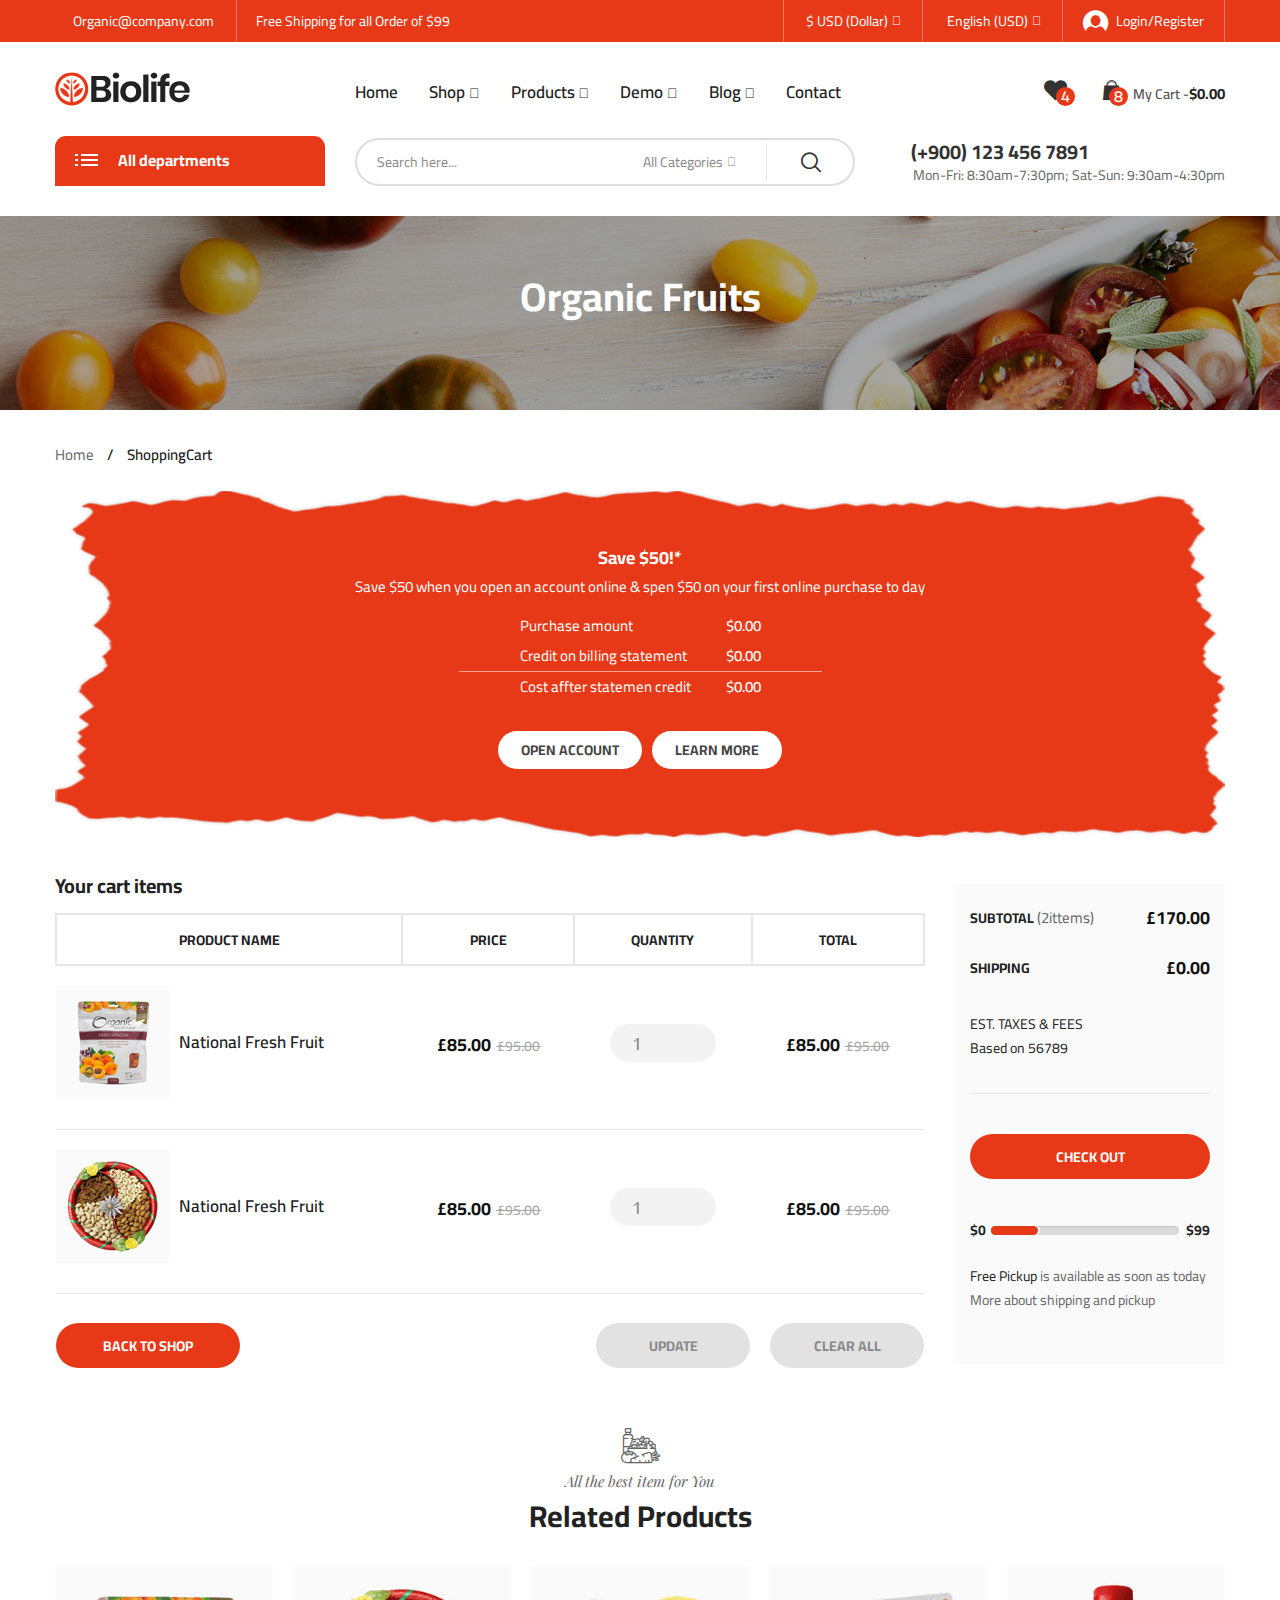
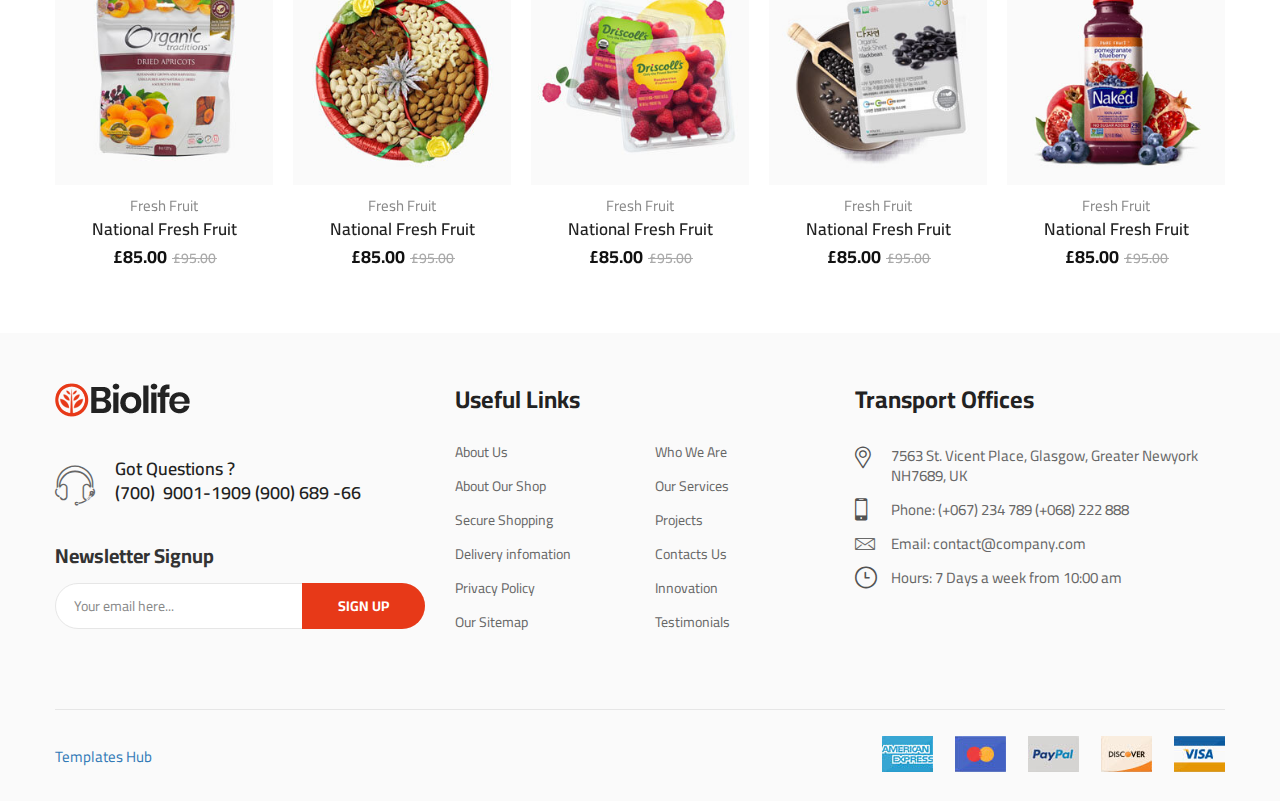
<file: shopping-cart.html>
<!DOCTYPE html>
<html class="no-js" lang="en">

<head>
    <meta charset="utf-8">
    <meta http-equiv="X-UA-Compatible" content="IE=edge">
    <meta name="viewport" content="width=device-width, initial-scale=1">
    <title>Biolife - Organic Food</title>
    <link href="https://fonts.googleapis.com/css?family=Cairo:400,600,700&amp;display=swap" rel="stylesheet">
    <link href="https://fonts.googleapis.com/css?family=Poppins:600&amp;display=swap" rel="stylesheet">
    <link href="https://fonts.googleapis.com/css?family=Playfair+Display:400i,700i" rel="stylesheet">
    <link href="https://fonts.googleapis.com/css?family=Ubuntu&amp;display=swap" rel="stylesheet">
    <link rel="shortcut icon" type="image/x-icon" href="assets/images/favicon.png" />
    <link rel="stylesheet" href="assets/css/bootstrap.min.css">
    <link rel="stylesheet" href="assets/css/animate.min.css">
    <link rel="stylesheet" href="assets/css/font-awesome.min.css">
    <link rel="stylesheet" href="assets/css/nice-select.css">
    <link rel="stylesheet" href="assets/css/slick.min.css">
    <link rel="stylesheet" href="assets/css/style.css">
    <link rel="stylesheet" href="assets/css/main-color.css">
</head>
<body class="biolife-body">

    <!-- Preloader -->
    <div id="biof-loading">
        <div class="biof-loading-center">
            <div class="biof-loading-center-absolute">
                <div class="dot dot-one"></div>
                <div class="dot dot-two"></div>
                <div class="dot dot-three"></div>
            </div>
        </div>
    </div>

    <!-- HEADER -->
    <header id="header" class="header-area style-01 layout-03">
        <div class="header-top bg-main hidden-xs">
            <div class="container">
                <div class="top-bar left">
                    <ul class="horizontal-menu">
                        <li><a href="#"><i class="fa fa-envelope" aria-hidden="true"></i>Organic@company.com</a></li>
                        <li><a href="#">Free Shipping for all Order of $99</a></li>
                    </ul>
                </div>
                <div class="top-bar right">
                    <ul class="social-list">
                        <li><a href="#"><i class="fa fa-twitter" aria-hidden="true"></i></a></li>
                        <li><a href="#"><i class="fa fa-facebook" aria-hidden="true"></i></a></li>
                        <li><a href="#"><i class="fa fa-pinterest" aria-hidden="true"></i></a></li>
                    </ul>
                    <ul class="horizontal-menu">
                        <li class="horz-menu-item currency">
                            <select name="currency">
                                <option value="eur">€ EUR (Euro)</option>
                                <option value="usd" selected>$ USD (Dollar)</option>
                                <option value="usd">£ GBP (Pound)</option>
                                <option value="usd">¥ JPY (Yen)</option>
                            </select>
                        </li>
                        <li class="horz-menu-item lang">
                            <select name="language">
                                <option value="fr">French (EUR)</option>
                                <option value="en" selected>English (USD)</option>
                                <option value="ger">Germany (GBP)</option>
                                <option value="jp">Japan (JPY)</option>
                            </select>
                        </li>
                        <li><a href="login.html" class="login-link"><i class="biolife-icon icon-login"></i>Login/Register</a></li>
                    </ul>
                </div>
            </div>
        </div>
        <div class="header-middle biolife-sticky-object ">
            <div class="container">
                <div class="row">
                    <div class="col-lg-3 col-md-2 col-md-6 col-xs-6">
                        <a href="index-2.html" class="biolife-logo"><img src="assets/images/organic-3.png" alt="biolife logo" width="135" height="34"></a>
                    </div>
                    <div class="col-lg-6 col-md-7 hidden-sm hidden-xs">
                        <div class="primary-menu">
                            <ul class="menu biolife-menu clone-main-menu clone-primary-menu" id="primary-menu" data-menuname="main menu">
                                <li class="menu-item"><a href="index-2.html">Home</a></li>
                                <li class="menu-item menu-item-has-children has-megamenu">
                                    <a href="#" class="menu-name" data-title="Shop" >Shop</a>
                                    <div class="wrap-megamenu lg-width-900 md-width-750">
                                        <div class="mega-content">
                                            <div class="col-lg-3 col-md-3 col-xs-12 md-margin-bottom-0 xs-margin-bottom-25">
                                                <div class="wrap-custom-menu vertical-menu">
                                                    <h4 class="menu-title">Fresh Berries</h4>
                                                    <ul class="menu">
                                                        <li><a href="#">Fruit & Nut Gifts</a></li>
                                                        <li><a href="#">Mixed Fruits</a></li>
                                                        <li><a href="#">Oranges</a></li>
                                                        <li><a href="#">Bananas & Plantains</a></li>
                                                        <li><a href="#">Fresh Gala Apples</a></li>
                                                    </ul>
                                                </div>
                                            </div>
                                            <div class="col-lg-3 col-md-3 col-xs-12 md-margin-bottom-0 xs-margin-bottom-25">
                                                <div class="wrap-custom-menu vertical-menu">
                                                    <h4 class="menu-title">Vegetables</h4>
                                                    <ul class="menu">
                                                        <li><a href="#">Berries</a></li>
                                                        <li><a href="#">Pears</a></li>
                                                        <li><a href="#">Chili Peppers</a></li>
                                                        <li><a href="#">Fresh Avocado</a></li>
                                                        <li><a href="#">Grapes</a></li>
                                                    </ul>
                                                </div>
                                            </div>
                                            <div class="col-lg-3 col-md-3 col-xs-12 md-margin-bottom-0 xs-margin-bottom-25">
                                                <div class="wrap-custom-menu vertical-menu ">
                                                    <h4 class="menu-title">Fresh Fruits</h4>
                                                    <ul class="menu">
                                                        <li><a href="#">Basket of apples</a></li>
                                                        <li><a href="#">Strawberry</a></li>
                                                        <li><a href="#">Blueberry</a></li>
                                                        <li><a href="#">Orange</a></li>
                                                        <li><a href="#">Pineapple</a></li>
                                                    </ul>
                                                </div>
                                            </div>
                                            <div class="col-lg-3 col-md-3 col-xs-12 md-margin-bottom-0 xs-margin-bottom-25">
                                                <div class="wrap-custom-menu vertical-menu">
                                                    <h4 class="menu-title">Featured Products</h4>
                                                    <ul class="menu">
                                                        <li><a href="#">Coffee Creamers</a></li>
                                                        <li><a href="#">Mayonnaise</a></li>
                                                        <li><a href="#">Almond Milk</a></li>
                                                        <li><a href="#">Fruit Jam</a></li>
                                                        <li><a href="#">Beverages</a></li>
                                                    </ul>
                                                </div>
                                            </div>
                                        </div>
                                    </div>
                                </li>
                                <li class="menu-item menu-item-has-children has-child">
                                    <a href="#" class="menu-name" data-title="Products">Products</a>
                                    <ul class="sub-menu">
                                        <li class="menu-item"><a href="#">Omelettes</a></li>
                                        <li class="menu-item"><a href="#">Breakfast Scrambles</a></li>
                                        <li class="menu-item menu-item-has-children has-child"><a href="#" class="menu-name" data-title="Eggs & other considerations">Eggs & other considerations</a>
                                            <ul class="sub-menu">
                                                <li class="menu-item"><a href="#">Classic Breakfast</a></li>
                                                <li class="menu-item"><a href="#">Huevos Rancheros</a></li>
                                                <li class="menu-item"><a href="#">Everything Egg Sandwich</a></li>
                                                <li class="menu-item"><a href="#">Egg Sandwich</a></li>
                                                <li class="menu-item"><a href="#">Vegan Burrito</a></li>
                                                <li class="menu-item"><a href="#">Biscuits and Gravy</a></li>
                                                <li class="menu-item"><a href="#">Bacon Avo Egg Sandwich</a></li>
                                            </ul>
                                        </li>
                                        <li class="menu-item"><a href="#">Griddle</a></li>
                                        <li class="menu-item menu-item-has-children has-child"><a href="#" class="menu-name" data-title="Sides & Extras">Sides & Extras</a>
                                            <ul class="sub-menu">
                                                <li class="menu-item"><a href="#">Breakfast Burrito</a></li>
                                                <li class="menu-item"><a href="#">Crab Cake Benedict</a></li>
                                                <li class="menu-item"><a href="#">Corned Beef Hash</a></li>
                                                <li class="menu-item"><a href="#">Steak & Eggs</a></li>
                                                <li class="menu-item"><a href="#">Oatmeal</a></li>
                                                <li class="menu-item"><a href="#">Fruit & Yogurt Parfait</a></li>
                                            </ul>
                                        </li>
                                        <li class="menu-item"><a href="#">Biscuits</a></li>
                                        <li class="menu-item"><a href="#">Seasonal Fruit Plate</a></li>
                                    </ul>
                                </li>
                                <li class="menu-item menu-item-has-children has-megamenu">
                                    <a href="#" class="menu-name" data-title="Demo">Demo</a>
                                    <div class="wrap-megamenu lg-width-800 md-width-750">
                                        <div class="mega-content">
                                            <div class="col-lg-3 col-md-3 col-xs-12 md-margin-bottom-0 xs-margin-bottom-25">
                                                <div class="wrap-custom-menu vertical-menu">
                                                    <h4 class="menu-title">Home Page</h4>
                                                    <ul class="menu">
                                                        <li><a href="home-01.html">Home 01</a></li>
                                                        <li><a href="home-02.html">Home 02</a></li>
                                                        <li><a href="index-2.html">Home 03</a></li>
                                                        <li><a href="home-03-green.html">Home 03 Green</a></li>
                                                        <li><a href="home-04.html">Home 04</a></li>
                                                        <li><a href="home-04-light.html">Home 04 Light</a></li>
                                                        <li><a href="home-05.html">Home 05</a></li>
                                                    </ul>
                                                </div>
                                            </div>
                                            <div class="col-lg-3 col-md-3 col-xs-12 md-margin-bottom-0 xs-margin-bottom-25">
                                                <div class="wrap-custom-menu vertical-menu">
                                                    <h4 class="menu-title">Inner Pages</h4>
                                                    <ul class="menu">
                                                        <li class="menu-item" ><a class="menu-name" href="blog-post.html">Blog Single</a></li>
                                                        <li class="menu-item" ><a class="menu-name" href="blog-v01.html">Blog Style 01</a></li>
                                                        <li class="menu-item" ><a class="menu-name" href="blog-v02.html">Blog Style 02</a></li>
                                                        <li class="menu-item" ><a class="menu-name" href="blog-v03.html">Blog Style 03</a></li>
                                                        <li class="menu-item" ><a class="menu-name" href="contact.html">Contact Us</a></li>
                                                        <li class="menu-item" ><a class="menu-name" href="about-us.html">About Us</a></li>
                                                        <li class="menu-item" ><a class="menu-name" href="checkout.html">Checkout</a></li>
                                                        <li class="menu-item" ><a class="menu-name" href="shopping-cart.html">Shopping Cart</a></li>
                                                        <li class="menu-item" ><a class="menu-name" href="login.html">Login/Register</a></li>
                                                        <li class="menu-item" ><a class="menu-name" href="404.html">404</a></li>
                                                    </ul>
                                                </div>
                                            </div>
                                            <div class="col-lg-3 col-md-3 col-xs-12 md-margin-bottom-0 xs-margin-bottom-25">
                                                <div class="wrap-custom-menu vertical-menu">
                                                    <h4 class="menu-title">Category Pages</h4>
                                                    <ul class="menu">
                                                        <li><a href="category-grid-3-cols.html">Grid 3 Cols</a></li>
                                                        <li><a href="category-grid.html">Grid 4 Cols</a></li>
                                                        <li><a href="category-grid-6-cols.html">Grid 6 Cols</a></li>
                                                        <li><a href="category-grid-left-sidebar.html">Grid Left Sidebar</a></li>
                                                        <li><a href="category-grid-right-sidebar.html">Grid Right Sidebar</a></li>
                                                        <li><a href="category-list.html">List Full</a></li>
                                                        <li><a href="category-list-left-sidebar.html">List Left Sidebar</a></li>
                                                        <li><a href="category-list-right-sidebar.html">List Right Sidebar</a></li>
                                                    </ul>
                                                </div>
                                            </div>
                                            <div class="col-lg-3 col-md-3 col-xs-12 md-margin-bottom-0 xs-margin-bottom-25">
                                                <div class="wrap-custom-menu vertical-menu">
                                                    <h4 class="menu-title">Product Types</h4>
                                                    <ul class="menu">
                                                        <li><a href="single-product-simple.html">Simple</a></li>
                                                        <li><a href="single-product-grouped.html">Grouped</a></li>
                                                        <li><a href="single-product.html">Variable</a></li>
                                                        <li><a href="single-product-external.html">External/Affiliate</a></li>
                                                        <li><a href="single-product-onsale.html">Countdown</a></li>
                                                    </ul>
                                                </div>
                                            </div>
                                        </div>
                                    </div>
                                </li>
                                <li class="menu-item menu-item-has-children has-megamenu">
                                    <a href="#" class="menu-name" data-title="Blog">Blog</a>
                                    <div class="wrap-megamenu lg-width-800 md-width-750">
                                        <div class="mega-content">
                                            <div class="col-lg-3 col-md-3 col-xs-6">
                                                <div class="wrap-custom-menu vertical-menu">
                                                    <h4 class="menu-title">Blog Categories</h4>
                                                    <ul class="menu">
                                                        <li><a href="#">Beauty (30)</a></li>
                                                        <li><a href="#">Fashion (50)</a></li>
                                                        <li><a href="#">Food (10)</a></li>
                                                        <li><a href="#">Life Style (60)</a></li>
                                                        <li><a href="#">Travel (10)</a></li>
                                                        <li><a href="#">Nutrition (35)</a></li>
                                                        <li><a href="#">Food Decoration (45)</a></li>
                                                    </ul>
                                                </div>
                                            </div>
                                            <div class="col-lg-3 col-md-3 col-xs-6">
                                                <div class="wrap-custom-menu vertical-menu">
                                                    <h4 class="menu-title">Featured Posts</h4>
                                                    <ul class="menu">
                                                        <li><a href="#">Post example<sup>#1</sup></a></li>
                                                        <li><a href="#">Post example<sup>#2</sup></a></li>
                                                        <li><a href="#">Post example<sup>#3</sup></a></li>
                                                        <li><a href="#">Post example<sup>#4</sup></a></li>
                                                        <li><a href="#">Post example<sup>#5</sup></a></li>
                                                        <li><a href="#">Post example<sup>#6</sup></a></li>
                                                        <li><a href="#">Post example<sup>#7</sup></a></li>
                                                    </ul>
                                                </div>
                                            </div>
                                            <div class="col-lg-6 col-md-6 col-xs-12 md-margin-top-0 xs-margin-top-25px">
                                                <div class="block-posts">
                                                    <h4 class="menu-title">Recent Posts</h4>
                                                    <ul class="posts">
                                                        <li>
                                                            <div class="block-post-item">
                                                                <div class="thumb"><a href="#"><img src="assets/images/megamenu/thumb-05.jpg" width="100" height="73" alt=""></a></div>
                                                                <div class="left-info">
                                                                    <h4 class="post-name"><a href="#">Ashwagandha: The #1 Herb in the World for Anxiety?</a></h4>
                                                                    <span class="p-date">Jan 05, 2019</span>
                                                                    <span class="p-comment">2 Comments</span>
                                                                </div>
                                                            </div>
                                                        </li>
                                                        <li>
                                                            <div class="block-post-item">
                                                                <div class="thumb"><a href="#"><img src="assets/images/megamenu/thumb-06.jpg" width="100" height="73" alt=""></a></div>
                                                                <div class="left-info">
                                                                    <h4 class="post-name"><a href="#">Ashwagandha: The #1 Herb in the World for Anxiety?</a></h4>
                                                                    <span class="p-date">May 15, 2019</span>
                                                                    <span class="p-comment">8 Comments</span>
                                                                </div>
                                                            </div>
                                                        </li>
                                                        <li>
                                                            <div class="block-post-item">
                                                                <div class="thumb"><a href="#"><img src="assets/images/megamenu/thumb-07.jpg" width="100" height="73" alt=""></a></div>
                                                                <div class="left-info">
                                                                    <h4 class="post-name"><a href="#">Ashwagandha: The #1 Herb in the World for Anxiety?</a></h4>
                                                                    <span class="p-date">Apr 26, 2019</span>
                                                                    <span class="p-comment">10 Comments</span>
                                                                </div>
                                                            </div>
                                                        </li>
                                                    </ul>
                                                </div>
                                            </div>
                                        </div>
                                    </div>
                                </li>
                                <li class="menu-item"><a href="contact.html">Contact</a></li>
                            </ul>
                        </div>
                    </div>
                    <div class="col-lg-3 col-md-3 col-md-6 col-xs-6">
                        <div class="biolife-cart-info">
                            <div class="mobile-search">
                                <a href="javascript:void(0)" class="open-searchbox"><i class="biolife-icon icon-search"></i></a>
                                <div class="mobile-search-content">
                                    <form action="#" class="form-search" name="mobile-seacrh" method="get">
                                        <a href="#" class="btn-close"><span class="biolife-icon icon-close-menu"></span></a>
                                        <input type="text" name="s" class="input-text" value="" placeholder="Search here...">
                                        <select name="category">
                                            <option value="-1" selected>All Categories</option>
                                            <option value="vegetables">Vegetables</option>
                                            <option value="fresh_berries">Fresh Berries</option>
                                            <option value="ocean_foods">Ocean Foods</option>
                                            <option value="butter_eggs">Butter & Eggs</option>
                                            <option value="fastfood">Fastfood</option>
                                            <option value="fresh_meat">Fresh Meat</option>
                                            <option value="fresh_onion">Fresh Onion</option>
                                            <option value="papaya_crisps">Papaya & Crisps</option>
                                            <option value="oatmeal">Oatmeal</option>
                                        </select>
                                        <button type="submit" class="btn-submit">go</button>
                                    </form>
                                </div>
                            </div>
                            <div class="wishlist-block hidden-sm hidden-xs">
                                <a href="#" class="link-to">
                                    <span class="icon-qty-combine">
                                        <i class="icon-heart-bold biolife-icon"></i>
                                        <span class="qty">4</span>
                                    </span>
                                </a>
                            </div>
                            <div class="minicart-block">
                                <div class="minicart-contain">
                                    <a href="javascript:void(0)" class="link-to">
                                            <span class="icon-qty-combine">
                                                <i class="icon-cart-mini biolife-icon"></i>
                                                <span class="qty">8</span>
                                            </span>
                                        <span class="title">My Cart -</span>
                                        <span class="sub-total">$0.00</span>
                                    </a>
                                    <div class="cart-content">
                                        <div class="cart-inner">
                                            <ul class="products">
                                                <li>
                                                    <div class="minicart-item">
                                                        <div class="thumb">
                                                            <a href="#"><img src="assets/images/minicart/pr-01.jpg" width="90" height="90" alt="National Fresh"></a>
                                                        </div>
                                                        <div class="left-info">
                                                            <div class="product-title"><a href="#" class="product-name">National Fresh Fruit</a></div>
                                                            <div class="price">
                                                                <ins><span class="price-amount"><span class="currencySymbol">£</span>85.00</span></ins>
                                                                <del><span class="price-amount"><span class="currencySymbol">£</span>95.00</span></del>
                                                            </div>
                                                            <div class="qty">
                                                                <label for="cart[id123][qty]">Qty:</label>
                                                                <input type="number" class="input-qty" name="cart[id123][qty]" id="cart[id123][qty]" value="1" disabled>
                                                            </div>
                                                        </div>
                                                        <div class="action">
                                                            <a href="#" class="edit"><i class="fa fa-pencil" aria-hidden="true"></i></a>
                                                            <a href="#" class="remove"><i class="fa fa-trash-o" aria-hidden="true"></i></a>
                                                        </div>
                                                    </div>
                                                </li>
                                                <li>
                                                    <div class="minicart-item">
                                                        <div class="thumb">
                                                            <a href="#"><img src="assets/images/minicart/pr-02.jpg" width="90" height="90" alt="National Fresh"></a>
                                                        </div>
                                                        <div class="left-info">
                                                            <div class="product-title"><a href="#" class="product-name">National Fresh Fruit</a></div>
                                                            <div class="price">
                                                                <ins><span class="price-amount"><span class="currencySymbol">£</span>85.00</span></ins>
                                                                <del><span class="price-amount"><span class="currencySymbol">£</span>95.00</span></del>
                                                            </div>
                                                            <div class="qty">
                                                                <label for="cart[id124][qty]">Qty:</label>
                                                                <input type="number" class="input-qty" name="cart[id124][qty]" id="cart[id124][qty]" value="1" disabled>
                                                            </div>
                                                        </div>
                                                        <div class="action">
                                                            <a href="#" class="edit"><i class="fa fa-pencil" aria-hidden="true"></i></a>
                                                            <a href="#" class="remove"><i class="fa fa-trash-o" aria-hidden="true"></i></a>
                                                        </div>
                                                    </div>
                                                </li>
                                                <li>
                                                    <div class="minicart-item">
                                                        <div class="thumb">
                                                            <a href="#"><img src="assets/images/minicart/pr-03.jpg" width="90" height="90" alt="National Fresh"></a>
                                                        </div>
                                                        <div class="left-info">
                                                            <div class="product-title"><a href="#" class="product-name">National Fresh Fruit</a></div>
                                                            <div class="price">
                                                                <ins><span class="price-amount"><span class="currencySymbol">£</span>85.00</span></ins>
                                                                <del><span class="price-amount"><span class="currencySymbol">£</span>95.00</span></del>
                                                            </div>
                                                            <div class="qty">
                                                                <label for="cart[id125][qty]">Qty:</label>
                                                                <input type="number" class="input-qty" name="cart[id125][qty]" id="cart[id125][qty]" value="1" disabled>
                                                            </div>
                                                        </div>
                                                        <div class="action">
                                                            <a href="#" class="edit"><i class="fa fa-pencil" aria-hidden="true"></i></a>
                                                            <a href="#" class="remove"><i class="fa fa-trash-o" aria-hidden="true"></i></a>
                                                        </div>
                                                    </div>
                                                </li>
                                                <li>
                                                    <div class="minicart-item">
                                                        <div class="thumb">
                                                            <a href="#"><img src="assets/images/minicart/pr-04.jpg" width="90" height="90" alt="National Fresh"></a>
                                                        </div>
                                                        <div class="left-info">
                                                            <div class="product-title"><a href="#" class="product-name">National Fresh Fruit</a></div>
                                                            <div class="price">
                                                                <ins><span class="price-amount"><span class="currencySymbol">£</span>85.00</span></ins>
                                                                <del><span class="price-amount"><span class="currencySymbol">£</span>95.00</span></del>
                                                            </div>
                                                            <div class="qty">
                                                                <label for="cart[id126][qty]">Qty:</label>
                                                                <input type="number" class="input-qty" name="cart[id126][qty]" id="cart[id126][qty]" value="1" disabled>
                                                            </div>
                                                        </div>
                                                        <div class="action">
                                                            <a href="#" class="edit"><i class="fa fa-pencil" aria-hidden="true"></i></a>
                                                            <a href="#" class="remove"><i class="fa fa-trash-o" aria-hidden="true"></i></a>
                                                        </div>
                                                    </div>
                                                </li>
                                                <li>
                                                    <div class="minicart-item">
                                                        <div class="thumb">
                                                            <a href="#"><img src="assets/images/minicart/pr-05.jpg" width="90" height="90" alt="National Fresh"></a>
                                                        </div>
                                                        <div class="left-info">
                                                            <div class="product-title"><a href="#" class="product-name">National Fresh Fruit</a></div>
                                                            <div class="price">
                                                                <ins><span class="price-amount"><span class="currencySymbol">£</span>85.00</span></ins>
                                                                <del><span class="price-amount"><span class="currencySymbol">£</span>95.00</span></del>
                                                            </div>
                                                            <div class="qty">
                                                                <label for="cart[id127][qty]">Qty:</label>
                                                                <input type="number" class="input-qty" name="cart[id127][qty]" id="cart[id127][qty]" value="1" disabled>
                                                            </div>
                                                        </div>
                                                        <div class="action">
                                                            <a href="#" class="edit"><i class="fa fa-pencil" aria-hidden="true"></i></a>
                                                            <a href="#" class="remove"><i class="fa fa-trash-o" aria-hidden="true"></i></a>
                                                        </div>
                                                    </div>
                                                </li>
                                            </ul>
                                            <p class="btn-control">
                                                <a href="#" class="btn view-cart">view cart</a>
                                                <a href="#" class="btn">checkout</a>
                                            </p>
                                        </div>
                                    </div>
                                </div>
                            </div>
                            <div class="mobile-menu-toggle">
                                <a class="btn-toggle" data-object="open-mobile-menu" href="javascript:void(0)">
                                    <span></span>
                                    <span></span>
                                    <span></span>
                                </a>
                            </div>
                        </div>
                    </div>
                </div>
            </div>
        </div>
        <div class="header-bottom hidden-sm hidden-xs">
            <div class="container">
                <div class="row">
                    <div class="col-lg-3 col-md-4">
                        <div class="vertical-menu vertical-category-block">
                            <div class="block-title">
                                <span class="menu-icon">
                                    <span class="line-1"></span>
                                    <span class="line-2"></span>
                                    <span class="line-3"></span>
                                </span>
                                <span class="menu-title">All departments</span>
                                <span class="angle" data-tgleclass="fa fa-caret-down"><i class="fa fa-caret-up" aria-hidden="true"></i></span>
                            </div>
                            <div class="wrap-menu">
                                <ul class="menu clone-main-menu">
                                    <li class="menu-item menu-item-has-children has-megamenu">
                                        <a href="#" class="menu-name" data-title="Fruit & Nut Gifts"><i class="biolife-icon icon-fruits"></i>Fruit & Nut Gifts</a>
                                        <div class="wrap-megamenu lg-width-900 md-width-640">
                                            <div class="mega-content">
                                                <div class="row">
                                                    <div class="col-lg-3 col-md-4 col-sm-12 xs-margin-bottom-25 md-margin-bottom-0">
                                                        <div class="wrap-custom-menu vertical-menu">
                                                            <h4 class="menu-title">Fresh Fuits</h4>
                                                            <ul class="menu">
                                                                <li><a href="#">Fruit & Nut Gifts</a></li>
                                                                <li><a href="#">Mixed Fruits</a></li>
                                                                <li><a href="#">Oranges</a></li>
                                                                <li><a href="#">Bananas & Plantains</a></li>
                                                                <li><a href="#">Fresh Gala Apples</a></li>
                                                                <li><a href="#">Berries</a></li>
                                                                <li><a href="#">Pears</a></li>
                                                                <li><a href="#">Produce</a></li>
                                                                <li><a href="#">Snack Foods</a></li>
                                                            </ul>
                                                        </div>
                                                    </div>
                                                    <div class="col-lg-3 col-md-4 col-sm-12 lg-padding-left-23 xs-margin-bottom-25 md-margin-bottom-0">
                                                        <div class="wrap-custom-menu vertical-menu">
                                                            <h4 class="menu-title">Nut Gifts</h4>
                                                            <ul class="menu">
                                                                <li><a href="#">Non-Dairy Coffee Creamers</a></li>
                                                                <li><a href="#">Coffee Creamers</a></li>
                                                                <li><a href="#">Mayonnaise</a></li>
                                                                <li><a href="#">Almond Milk</a></li>
                                                                <li><a href="#">Ghee</a></li>
                                                                <li><a href="#">Beverages</a></li>
                                                                <li><a href="#">Ranch Salad Dressings</a></li>
                                                                <li><a href="#">Hemp Milk</a></li>
                                                                <li><a href="#">Nuts & Seeds</a></li>
                                                            </ul>
                                                        </div>
                                                    </div>
                                                    <div class="col-lg-6 col-md-4 col-sm-12 lg-padding-left-50 xs-margin-bottom-25 md-margin-bottom-0">
                                                        <div class="biolife-products-block max-width-270">
                                                            <h4 class="menu-title">Bestseller Products</h4>
                                                            <ul class="products-list default-product-style biolife-carousel nav-none-after-1k2 nav-center" data-slick='{"rows":1,"arrows":true,"dots":false,"infinite":false,"speed":400,"slidesMargin":30,"slidesToShow":1, "responsive":[{"breakpoint":767, "settings":{ "arrows": false}}]}' >
                                                                <li class="product-item">
                                                                    <div class="contain-product none-overlay">
                                                                        <div class="product-thumb">
                                                                            <a href="#" class="link-to-product">
                                                                                <img src="assets/images/products/p-08.jpg" alt="dd" width="270" height="270" class="product-thumnail">
                                                                            </a>
                                                                        </div>
                                                                        <div class="info">
                                                                            <b class="categories">Fresh Fruit</b>
                                                                            <h4 class="product-title"><a href="#" class="pr-name">National Fresh Fruit</a></h4>
                                                                            <div class="price">
                                                                                <ins><span class="price-amount"><span class="currencySymbol">£</span>85.00</span></ins>
                                                                                <del><span class="price-amount"><span class="currencySymbol">£</span>95.00</span></del>
                                                                            </div>
                                                                        </div>
                                                                    </div>
                                                                </li>
                                                                <li class="product-item">
                                                                    <div class="contain-product none-overlay">
                                                                        <div class="product-thumb">
                                                                            <a href="#" class="link-to-product">
                                                                                <img src="assets/images/products/p-11.jpg" alt="dd" width="270" height="270" class="product-thumnail">
                                                                            </a>
                                                                        </div>
                                                                        <div class="info">
                                                                            <b class="categories">Fresh Fruit</b>
                                                                            <h4 class="product-title"><a href="#" class="pr-name">National Fresh Fruit</a></h4>
                                                                            <div class="price">
                                                                                <ins><span class="price-amount"><span class="currencySymbol">£</span>85.00</span></ins>
                                                                                <del><span class="price-amount"><span class="currencySymbol">£</span>95.00</span></del>
                                                                            </div>
                                                                        </div>
                                                                    </div>
                                                                </li>
                                                                <li class="product-item">
                                                                    <div class="contain-product none-overlay">
                                                                        <div class="product-thumb">
                                                                            <a href="#" class="link-to-product">
                                                                                <img src="assets/images/products/p-15.jpg" alt="dd" width="270" height="270" class="product-thumnail">
                                                                            </a>
                                                                        </div>
                                                                        <div class="info">
                                                                            <b class="categories">Fresh Fruit</b>
                                                                            <h4 class="product-title"><a href="#" class="pr-name">National Fresh Fruit</a></h4>
                                                                            <div class="price">
                                                                                <ins><span class="price-amount"><span class="currencySymbol">£</span>85.00</span></ins>
                                                                                <del><span class="price-amount"><span class="currencySymbol">£</span>95.00</span></del>
                                                                            </div>
                                                                        </div>
                                                                    </div>
                                                                </li>
                                                            </ul>
                                                        </div>
                                                    </div>
                                                </div>
                                                <div class="row">
                                                    <div class="col-lg-12 col-md-12 col-sm-12 md-margin-top-9">
                                                        <div class="biolife-brand" >
                                                            <ul class="brands">
                                                                <li><a href="#"><img src="assets/images/megamenu/brand-organic.png" width="161" height="136" alt="organic"></a></li>
                                                                <li><a href="#"><img src="assets/images/megamenu/brand-explore.png" width="160" height="136" alt="explore"></a></li>
                                                                <li><a href="#"><img src="assets/images/megamenu/brand-organic-2.png" width="99" height="136" alt="organic 2"></a></li>
                                                                <li><a href="#"><img src="assets/images/megamenu/brand-eco-teas.png" width="164"  height="136" alt="eco teas"></a></li>
                                                            </ul>
                                                        </div>
                                                    </div>
                                                </div>
                                            </div>
                                        </div>
                                    </li>
                                    <li class="menu-item menu-item-has-children has-megamenu">
                                        <a href="#" class="menu-name" data-title="Vegetables"><i class="biolife-icon icon-broccoli-1"></i>Vegetables</a>
                                        <div class="wrap-megamenu lg-width-900 md-width-640 background-mega-01">
                                            <div class="mega-content">
                                                <div class="row">
                                                    <div class="col-lg-3 col-md-4 col-sm-12 xs-margin-bottom-25 md-margin-bottom-0">
                                                        <div class="wrap-custom-menu vertical-menu">
                                                            <h4 class="menu-title">Vegetables</h4>
                                                            <ul class="menu">
                                                                <li><a href="#">Fruit & Nut Gifts</a></li>
                                                                <li><a href="#">Mixed Fruits</a></li>
                                                                <li><a href="#">Oranges</a></li>
                                                                <li><a href="#">Bananas & Plantains</a></li>
                                                                <li><a href="#">Fresh Gala Apples</a></li>
                                                                <li><a href="#">Berries</a></li>
                                                                <li><a href="#">Pears</a></li>
                                                                <li><a href="#">Produce</a></li>
                                                                <li><a href="#">Snack Foods</a></li>
                                                            </ul>
                                                        </div>
                                                    </div>
                                                    <div class="col-lg-4 col-md-4 col-sm-12 lg-padding-left-23 xs-margin-bottom-25 md-margin-bottom-0">
                                                        <div class="wrap-custom-menu vertical-menu">
                                                            <h4 class="menu-title">Gifts</h4>
                                                            <ul class="menu">
                                                                <li><a href="#">Non-Dairy Coffee Creamers</a></li>
                                                                <li><a href="#">Coffee Creamers</a></li>
                                                                <li><a href="#">Mayonnaise</a></li>
                                                                <li><a href="#">Almond Milk</a></li>
                                                                <li><a href="#">Ghee</a></li>
                                                                <li><a href="#">Beverages</a></li>
                                                                <li><a href="#">Ranch Salad Dressings</a></li>
                                                                <li><a href="#">Hemp Milk</a></li>
                                                                <li><a href="#">Nuts & Seeds</a></li>
                                                            </ul>
                                                        </div>
                                                    </div>
                                                    <div class="col-lg-5 col-md-4 col-sm-12 lg-padding-left-57 md-margin-bottom-30">
                                                        <div class="biolife-brand vertical md-boder-left-30">
                                                            <h4 class="menu-title">Hot Brand</h4>
                                                            <ul class="brands">
                                                                <li><a href="#"><img src="assets/images/megamenu/v-brand-organic.png" width="167" height="74" alt="organic"></a></li>
                                                                <li><a href="#"><img src="assets/images/megamenu/v-brand-explore.png" width="167" height="72" alt="explore"></a></li>
                                                                <li><a href="#"><img src="assets/images/megamenu/v-brand-organic-2.png" width="167" height="99" alt="organic 2"></a></li>
                                                                <li><a href="#"><img src="assets/images/megamenu/v-brand-eco-teas.png" width="167" height="67" alt="eco teas"></a></li>
                                                            </ul>
                                                        </div>
                                                    </div>
                                                </div>
                                            </div>
                                        </div>
                                    </li>
                                    <li class="menu-item menu-item-has-children has-megamenu">
                                        <a href="#" class="menu-name" data-title="Fresh Berries"><i class="biolife-icon icon-grape"></i>Fresh Berries</a>
                                        <div class="wrap-megamenu lg-width-900 md-width-640 background-mega-02">
                                            <div class="mega-content">
                                                <div class="row">
                                                    <div class="col-lg-3 col-md-4 sm-col-12 md-margin-bottom-83 xs-margin-bottom-25">
                                                        <div class="wrap-custom-menu vertical-menu">
                                                            <h4 class="menu-title">Fresh Berries</h4>
                                                            <ul class="menu">
                                                                <li><a href="#">Fruit & Nut Gifts</a></li>
                                                                <li><a href="#">Mixed Fruits</a></li>
                                                                <li><a href="#">Oranges</a></li>
                                                                <li><a href="#">Bananas & Plantains</a></li>
                                                                <li><a href="#">Fresh Gala Apples</a></li>
                                                                <li><a href="#">Berries</a></li>
                                                                <li><a href="#">Pears</a></li>
                                                                <li><a href="#">Produce</a></li>
                                                                <li><a href="#">Snack Foods</a></li>
                                                            </ul>
                                                        </div>
                                                    </div>
                                                    <div class="col-lg-3 col-md-4 sm-col-12 lg-padding-left-23 xs-margin-bottom-36px md-margin-bottom-0">
                                                        <div class="wrap-custom-menu vertical-menu">
                                                            <h4 class="menu-title">Gifts</h4>
                                                            <ul class="menu">
                                                                <li><a href="#">Non-Dairy Coffee Creamers</a></li>
                                                                <li><a href="#">Coffee Creamers</a></li>
                                                                <li><a href="#">Mayonnaise</a></li>
                                                                <li><a href="#">Almond Milk</a></li>
                                                                <li><a href="#">Ghee</a></li>
                                                                <li><a href="#">Beverages</a></li>
                                                                <li><a href="#">Ranch Salad Dressings</a></li>
                                                                <li><a href="#">Hemp Milk</a></li>
                                                                <li><a href="#">Nuts & Seeds</a></li>
                                                            </ul>
                                                        </div>
                                                    </div>
                                                    <div class="col-lg-6 col-md-4 sm-col-12 lg-padding-left-25 md-padding-top-55">
                                                        <div class="biolife-banner layout-01">
                                                            <h3 class="top-title">Farm Fresh</h3>
                                                            <p class="content"> All the Lorem Ipsum generators on the Internet tend.</p>
                                                            <b class="bottomm-title">Berries Series</b>
                                                        </div>
                                                    </div>
                                                </div>
                                            </div>
                                        </div>
                                    </li>
                                    <li class="menu-item"><a href="#" class="menu-name" data-title="Ocean Foods"><i class="biolife-icon icon-fish"></i>Ocean Foods</a></li>
                                    <li class="menu-item menu-item-has-children has-child">
                                        <a href="#" class="menu-name" data-title="Butter & Eggs"><i class="biolife-icon icon-honey"></i>Butter & Eggs</a>
                                        <ul class="sub-menu">
                                            <li class="menu-item"><a href="#">Omelettes</a></li>
                                            <li class="menu-item"><a href="#">Breakfast Scrambles</a></li>
                                            <li class="menu-item menu-item-has-children has-child"><a href="#" class="menu-name" data-title="Eggs & other considerations">Eggs & other considerations</a>
                                                <ul class="sub-menu">
                                                    <li class="menu-item"><a href="#">Classic Breakfast</a></li>
                                                    <li class="menu-item"><a href="#">Huevos Rancheros</a></li>
                                                    <li class="menu-item"><a href="#">Everything Egg Sandwich</a></li>
                                                    <li class="menu-item"><a href="#">Egg Sandwich</a></li>
                                                    <li class="menu-item"><a href="#">Vegan Burrito</a></li>
                                                    <li class="menu-item"><a href="#">Biscuits and Gravy</a></li>
                                                    <li class="menu-item"><a href="#">Bacon Avo Egg Sandwich</a></li>
                                                </ul>
                                            </li>
                                            <li class="menu-item"><a href="#">Griddle</a></li>
                                            <li class="menu-item menu-item-has-children has-child"><a href="#" class="menu-name" data-title="Sides & Extras">Sides & Extras</a>
                                                <ul class="sub-menu">
                                                    <li class="menu-item"><a href="#">Breakfast Burrito</a></li>
                                                    <li class="menu-item"><a href="#">Crab Cake Benedict</a></li>
                                                    <li class="menu-item"><a href="#">Corned Beef Hash</a></li>
                                                    <li class="menu-item"><a href="#">Steak & Eggs</a></li>
                                                    <li class="menu-item"><a href="#">Oatmeal</a></li>
                                                    <li class="menu-item"><a href="#">Fruit & Yogurt Parfait</a></li>
                                                </ul>
                                            </li>
                                            <li class="menu-item"><a href="#">Biscuits</a></li>
                                            <li class="menu-item"><a href="#">Seasonal Fruit Plate</a></li>
                                        </ul>
                                    </li>
                                    <li class="menu-item"><a href="#" class="menu-title"><i class="biolife-icon icon-fast-food"></i>Fastfood</a></li>
                                    <li class="menu-item"><a href="#" class="menu-title"><i class="biolife-icon icon-beef"></i>Fresh Meat</a></li>
                                    <li class="menu-item"><a href="#" class="menu-title"><i class="biolife-icon icon-onions"></i>Fresh Onion</a></li>
                                    <li class="menu-item"><a href="#" class="menu-title"><i class="biolife-icon icon-avocado"></i>Papaya & Crisps</a></li>
                                    <li class="menu-item"><a href="#" class="menu-title"><i class="biolife-icon icon-contain"></i>Oatmeal</a></li>
                                    <li class="menu-item"><a href="#" class="menu-title"><i class="biolife-icon icon-fresh-juice"></i>Fresh Bananas & Plantains</a></li>
                                </ul>
                            </div>
                        </div>
                    </div>
                    <div class="col-lg-9 col-md-8 padding-top-2px">
                        <div class="header-search-bar layout-01">
                            <form action="#" class="form-search" name="desktop-seacrh" method="get">
                                <input type="text" name="s" class="input-text" value="" placeholder="Search here...">
                                <select name="category">
                                    <option value="-1" selected>All Categories</option>
                                    <option value="vegetables">Vegetables</option>
                                    <option value="fresh_berries">Fresh Berries</option>
                                    <option value="ocean_foods">Ocean Foods</option>
                                    <option value="butter_eggs">Butter & Eggs</option>
                                    <option value="fastfood">Fastfood</option>
                                    <option value="fresh_meat">Fresh Meat</option>
                                    <option value="fresh_onion">Fresh Onion</option>
                                    <option value="papaya_crisps">Papaya & Crisps</option>
                                    <option value="oatmeal">Oatmeal</option>
                                </select>
                                <button type="submit" class="btn-submit"><i class="biolife-icon icon-search"></i></button>
                            </form>
                        </div>
                        <div class="live-info">
                            <p class="telephone"><i class="fa fa-phone" aria-hidden="true"></i><b class="phone-number">(+900) 123 456 7891</b></p>
                            <p class="working-time">Mon-Fri: 8:30am-7:30pm; Sat-Sun: 9:30am-4:30pm</p>
                        </div>
                    </div>
                </div>
            </div>
        </div>
    </header>

    <!--Hero Section-->
    <div class="hero-section hero-background">
        <h1 class="page-title">Organic Fruits</h1>
    </div>

    <!--Navigation section-->
    <div class="container">
        <nav class="biolife-nav">
            <ul>
                <li class="nav-item"><a href="index-2.html" class="permal-link">Home</a></li>
                <li class="nav-item"><span class="current-page">ShoppingCart</span></li>
            </ul>
        </nav>
    </div>

    <div class="page-contain shopping-cart">

        <!-- Main content -->
        <div id="main-content" class="main-content">
            <div class="container">

                <!--Top banner-->
                <div class="top-banner background-top-banner-for-shopping min-height-346px">
                    <h3 class="title">Save $50!*</h3>
                    <p class="subtitle">Save $50 when you open an account online & spen $50 on your first online purchase to day</p>
                    <ul class="list">
                        <li>
                            <div class="price-less">
                                <span class="desc">Purchase amount</span>
                                <span class="cost">$0.00</span>
                            </div>
                        </li>
                        <li>
                            <div class="price-less">
                                <span class="desc">Credit on billing statement</span>
                                <span class="cost">$0.00</span>
                            </div>
                        </li>
                        <li>
                            <div class="price-less sum">
                                <span class="desc">Cost affter statemen credit</span>
                                <span class="cost">$0.00</span>
                            </div>
                        </li>
                    </ul>
                    <p class="btns">
                        <a href="#" class="btn">Open Account</a>
                        <a href="#" class="btn">Learn more</a>
                    </p>
                </div>

                <!--Cart Table-->
                <div class="shopping-cart-container">
                    <div class="row">
                        <div class="col-lg-9 col-md-12 col-sm-12 col-xs-12">
                            <h3 class="box-title">Your cart items</h3>
                            <form class="shopping-cart-form" action="#" method="post">
                                <table class="shop_table cart-form">
                                    <thead>
                                    <tr>
                                        <th class="product-name">Product Name</th>
                                        <th class="product-price">Price</th>
                                        <th class="product-quantity">Quantity</th>
                                        <th class="product-subtotal">Total</th>
                                    </tr>
                                    </thead>
                                    <tbody>
                                    <tr class="cart_item">
                                        <td class="product-thumbnail" data-title="Product Name">
                                            <a class="prd-thumb" href="#">
                                                <figure><img width="113" height="113" src="assets/images/shippingcart/pr-01.jpg" alt="shipping cart"></figure>
                                            </a>
                                            <a class="prd-name" href="#">National Fresh Fruit</a>
                                            <div class="action">
                                                <a href="#" class="edit"><i class="fa fa-pencil" aria-hidden="true"></i></a>
                                                <a href="#" class="remove"><i class="fa fa-trash-o" aria-hidden="true"></i></a>
                                            </div>
                                        </td>
                                        <td class="product-price" data-title="Price">
                                            <div class="price price-contain">
                                                <ins><span class="price-amount"><span class="currencySymbol">£</span>85.00</span></ins>
                                                <del><span class="price-amount"><span class="currencySymbol">£</span>95.00</span></del>
                                            </div>
                                        </td>
                                        <td class="product-quantity" data-title="Quantity">
                                            <div class="quantity-box type1">
                                                <div class="qty-input">
                                                    <input type="text" name="qty12554" value="1" data-max_value="20" data-min_value="1" data-step="1">
                                                    <a href="#" class="qty-btn btn-up"><i class="fa fa-caret-up" aria-hidden="true"></i></a>
                                                    <a href="#" class="qty-btn btn-down"><i class="fa fa-caret-down" aria-hidden="true"></i></a>
                                                </div>
                                            </div>
                                        </td>
                                        <td class="product-subtotal" data-title="Total">
                                            <div class="price price-contain">
                                                <ins><span class="price-amount"><span class="currencySymbol">£</span>85.00</span></ins>
                                                <del><span class="price-amount"><span class="currencySymbol">£</span>95.00</span></del>
                                            </div>
                                        </td>
                                    </tr>
                                    <tr class="cart_item">
                                        <td class="product-thumbnail" data-title="Product Name">
                                            <a class="prd-thumb" href="#">
                                                <figure><img width="113" height="113" src="assets/images/shippingcart/pr-02.jpg" alt="shipping cart"></figure>
                                            </a>
                                            <a class="prd-name" href="#">National Fresh Fruit</a>
                                            <div class="action">
                                                <a href="#" class="edit"><i class="fa fa-pencil" aria-hidden="true"></i></a>
                                                <a href="#" class="remove"><i class="fa fa-trash-o" aria-hidden="true"></i></a>
                                            </div>
                                        </td>
                                        <td class="product-price" data-title="Price">
                                            <div class="price price-contain">
                                                <ins><span class="price-amount"><span class="currencySymbol">£</span>85.00</span></ins>
                                                <del><span class="price-amount"><span class="currencySymbol">£</span>95.00</span></del>
                                            </div>
                                        </td>
                                        <td class="product-quantity" data-title="Quantity">
                                            <div class="quantity-box type1">
                                                <div class="qty-input">
                                                    <input type="text" name="qty12554" value="1" data-max_value="20" data-min_value="1" data-step="1">
                                                    <a href="#" class="qty-btn btn-up"><i class="fa fa-caret-up" aria-hidden="true"></i></a>
                                                    <a href="#" class="qty-btn btn-down"><i class="fa fa-caret-down" aria-hidden="true"></i></a>
                                                </div>
                                            </div>
                                        </td>
                                        <td class="product-subtotal" data-title="Total">
                                            <div class="price price-contain">
                                                <ins><span class="price-amount"><span class="currencySymbol">£</span>85.00</span></ins>
                                                <del><span class="price-amount"><span class="currencySymbol">£</span>95.00</span></del>
                                            </div>
                                        </td>
                                    </tr>
                                    <tr class="cart_item wrap-buttons">
                                        <td class="wrap-btn-control" colspan="4">
                                            <a class="btn back-to-shop">Back to Shop</a>
                                            <button class="btn btn-update" type="submit" disabled>update</button>
                                            <button class="btn btn-clear" type="reset">clear all</button>
                                        </td>
                                    </tr>
                                    </tbody>
                                </table>
                            </form>
                        </div>
                        <div class="col-lg-3 col-md-12 col-sm-12 col-xs-12">
                            <div class="shpcart-subtotal-block">
                                <div class="subtotal-line">
                                    <b class="stt-name">Subtotal <span class="sub">(2ittems)</span></b>
                                    <span class="stt-price">£170.00</span>
                                </div>
                                <div class="subtotal-line">
                                    <b class="stt-name">Shipping</b>
                                    <span class="stt-price">£0.00</span>
                                </div>
                                <div class="tax-fee">
                                    <p class="title">Est. Taxes & Fees</p>
                                    <p class="desc">Based on 56789</p>
                                </div>
                                <div class="btn-checkout">
                                    <a href="#" class="btn checkout">Check out</a>
                                </div>
                                <div class="biolife-progress-bar">
                                    <table>
                                        <tr>
                                            <td class="first-position">
                                                <span class="index">$0</span>
                                            </td>
                                            <td class="mid-position">
                                                <div class="progress">
                                                    <div class="progress-bar" role="progressbar" style="width: 25%" aria-valuenow="25" aria-valuemin="0" aria-valuemax="100"></div>
                                                </div>
                                            </td>
                                            <td class="last-position">
                                                <span class="index">$99</span>
                                            </td>
                                        </tr>
                                    </table>
                                </div>
                                <p class="pickup-info"><b>Free Pickup</b> is available as soon as today More about shipping and pickup</p>
                            </div>
                        </div>
                    </div>
                </div>

                <!--Related Product-->
                <div class="product-related-box single-layout">
                    <div class="biolife-title-box lg-margin-bottom-26px-im">
                        <span class="biolife-icon icon-organic"></span>
                        <span class="subtitle">All the best item for You</span>
                        <h3 class="main-title">Related Products</h3>
                    </div>
                    <ul class="products-list biolife-carousel nav-center-02 nav-none-on-mobile" data-slick='{"rows":1,"arrows":true,"dots":false,"infinite":false,"speed":400,"slidesMargin":0,"slidesToShow":5, "responsive":[{"breakpoint":1200, "settings":{ "slidesToShow": 4}},{"breakpoint":992, "settings":{ "slidesToShow": 3, "slidesMargin":20}},{"breakpoint":768, "settings":{ "slidesToShow": 2, "slidesMargin":10}}]}'>
                        <li class="product-item">
                            <div class="contain-product layout-default">
                                <div class="product-thumb">
                                    <a href="#" class="link-to-product">
                                        <img src="assets/images/products/p-13.jpg" alt="dd" width="270" height="270" class="product-thumnail">
                                    </a>
                                </div>
                                <div class="info">
                                    <b class="categories">Fresh Fruit</b>
                                    <h4 class="product-title"><a href="#" class="pr-name">National Fresh Fruit</a></h4>
                                    <div class="price ">
                                        <ins><span class="price-amount"><span class="currencySymbol">£</span>85.00</span></ins>
                                        <del><span class="price-amount"><span class="currencySymbol">£</span>95.00</span></del>
                                    </div>
                                    <div class="slide-down-box">
                                        <p class="message">All products are carefully selected to ensure food safety.</p>
                                        <div class="buttons">
                                            <a href="#" class="btn wishlist-btn"><i class="fa fa-heart" aria-hidden="true"></i></a>
                                            <a href="#" class="btn add-to-cart-btn"><i class="fa fa-cart-arrow-down" aria-hidden="true"></i>add to cart</a>
                                            <a href="#" class="btn compare-btn"><i class="fa fa-random" aria-hidden="true"></i></a>
                                        </div>
                                    </div>
                                </div>
                            </div>
                        </li>
                        <li class="product-item">
                            <div class="contain-product layout-default">
                                <div class="product-thumb">
                                    <a href="#" class="link-to-product">
                                        <img src="assets/images/products/p-14.jpg" alt="dd" width="270" height="270" class="product-thumnail">
                                    </a>
                                </div>
                                <div class="info">
                                    <b class="categories">Fresh Fruit</b>
                                    <h4 class="product-title"><a href="#" class="pr-name">National Fresh Fruit</a></h4>
                                    <div class="price">
                                        <ins><span class="price-amount"><span class="currencySymbol">£</span>85.00</span></ins>
                                        <del><span class="price-amount"><span class="currencySymbol">£</span>95.00</span></del>
                                    </div>
                                    <div class="slide-down-box">
                                        <p class="message">All products are carefully selected to ensure food safety.</p>
                                        <div class="buttons">
                                            <a href="#" class="btn wishlist-btn"><i class="fa fa-heart" aria-hidden="true"></i></a>
                                            <a href="#" class="btn add-to-cart-btn"><i class="fa fa-cart-arrow-down" aria-hidden="true"></i>add to cart</a>
                                            <a href="#" class="btn compare-btn"><i class="fa fa-random" aria-hidden="true"></i></a>
                                        </div>
                                    </div>
                                </div>
                            </div>
                        </li>
                        <li class="product-item">
                            <div class="contain-product layout-default">
                                <div class="product-thumb">
                                    <a href="#" class="link-to-product">
                                        <img src="assets/images/products/p-15.jpg" alt="dd" width="270" height="270" class="product-thumnail">
                                    </a>
                                </div>
                                <div class="info">
                                    <b class="categories">Fresh Fruit</b>
                                    <h4 class="product-title"><a href="#" class="pr-name">National Fresh Fruit</a></h4>
                                    <div class="price">
                                        <ins><span class="price-amount"><span class="currencySymbol">£</span>85.00</span></ins>
                                        <del><span class="price-amount"><span class="currencySymbol">£</span>95.00</span></del>
                                    </div>
                                    <div class="slide-down-box">
                                        <p class="message">All products are carefully selected to ensure food safety.</p>
                                        <div class="buttons">
                                            <a href="#" class="btn wishlist-btn"><i class="fa fa-heart" aria-hidden="true"></i></a>
                                            <a href="#" class="btn add-to-cart-btn"><i class="fa fa-cart-arrow-down" aria-hidden="true"></i>add to cart</a>
                                            <a href="#" class="btn compare-btn"><i class="fa fa-random" aria-hidden="true"></i></a>
                                        </div>
                                    </div>
                                </div>
                            </div>
                        </li>
                        <li class="product-item">
                            <div class="contain-product layout-default">
                                <div class="product-thumb">
                                    <a href="#" class="link-to-product">
                                        <img src="assets/images/products/p-10.jpg" alt="dd" width="270" height="270" class="product-thumnail">
                                    </a>
                                </div>
                                <div class="info">
                                    <b class="categories">Fresh Fruit</b>
                                    <h4 class="product-title"><a href="#" class="pr-name">National Fresh Fruit</a></h4>
                                    <div class="price">
                                        <ins><span class="price-amount"><span class="currencySymbol">£</span>85.00</span></ins>
                                        <del><span class="price-amount"><span class="currencySymbol">£</span>95.00</span></del>
                                    </div>
                                    <div class="slide-down-box">
                                        <p class="message">All products are carefully selected to ensure food safety.</p>
                                        <div class="buttons">
                                            <a href="#" class="btn wishlist-btn"><i class="fa fa-heart" aria-hidden="true"></i></a>
                                            <a href="#" class="btn add-to-cart-btn"><i class="fa fa-cart-arrow-down" aria-hidden="true"></i>add to cart</a>
                                            <a href="#" class="btn compare-btn"><i class="fa fa-random" aria-hidden="true"></i></a>
                                        </div>
                                    </div>
                                </div>
                            </div>
                        </li>
                        <li class="product-item">
                            <div class="contain-product layout-default">
                                <div class="product-thumb">
                                    <a href="#" class="link-to-product">
                                        <img src="assets/images/products/p-08.jpg" alt="dd" width="270" height="270" class="product-thumnail">
                                    </a>
                                </div>
                                <div class="info">
                                    <b class="categories">Fresh Fruit</b>
                                    <h4 class="product-title"><a href="#" class="pr-name">National Fresh Fruit</a></h4>
                                    <div class="price">
                                        <ins><span class="price-amount"><span class="currencySymbol">£</span>85.00</span></ins>
                                        <del><span class="price-amount"><span class="currencySymbol">£</span>95.00</span></del>
                                    </div>
                                    <div class="slide-down-box">
                                        <p class="message">All products are carefully selected to ensure food safety.</p>
                                        <div class="buttons">
                                            <a href="#" class="btn wishlist-btn"><i class="fa fa-heart" aria-hidden="true"></i></a>
                                            <a href="#" class="btn add-to-cart-btn"><i class="fa fa-cart-arrow-down" aria-hidden="true"></i>add to cart</a>
                                            <a href="#" class="btn compare-btn"><i class="fa fa-random" aria-hidden="true"></i></a>
                                        </div>
                                    </div>
                                </div>
                            </div>
                        </li>
                        <li class="product-item">
                            <div class="contain-product layout-default">
                                <div class="product-thumb">
                                    <a href="#" class="link-to-product">
                                        <img src="assets/images/products/p-21.jpg" alt="dd" width="270" height="270" class="product-thumnail">
                                    </a>
                                </div>
                                <div class="info">
                                    <b class="categories">Fresh Fruit</b>
                                    <h4 class="product-title"><a href="#" class="pr-name">National Fresh Fruit</a></h4>
                                    <div class="price">
                                        <ins><span class="price-amount"><span class="currencySymbol">£</span>85.00</span></ins>
                                        <del><span class="price-amount"><span class="currencySymbol">£</span>95.00</span></del>
                                    </div>
                                    <div class="slide-down-box">
                                        <p class="message">All products are carefully selected to ensure food safety.</p>
                                        <div class="buttons">
                                            <a href="#" class="btn wishlist-btn"><i class="fa fa-heart" aria-hidden="true"></i></a>
                                            <a href="#" class="btn add-to-cart-btn"><i class="fa fa-cart-arrow-down" aria-hidden="true"></i>add to cart</a>
                                            <a href="#" class="btn compare-btn"><i class="fa fa-random" aria-hidden="true"></i></a>
                                        </div>
                                    </div>
                                </div>
                            </div>
                        </li>
                        <li class="product-item">
                            <div class="contain-product layout-default">
                                <div class="product-thumb">
                                    <a href="#" class="link-to-product">
                                        <img src="assets/images/products/p-18.jpg" alt="dd" width="270" height="270" class="product-thumnail">
                                    </a>
                                </div>
                                <div class="info">
                                    <b class="categories">Fresh Fruit</b>
                                    <h4 class="product-title"><a href="#" class="pr-name">National Fresh Fruit</a></h4>
                                    <div class="price">
                                        <ins><span class="price-amount"><span class="currencySymbol">£</span>85.00</span></ins>
                                        <del><span class="price-amount"><span class="currencySymbol">£</span>95.00</span></del>
                                    </div>
                                    <div class="slide-down-box">
                                        <p class="message">All products are carefully selected to ensure food safety.</p>
                                        <div class="buttons">
                                            <a href="#" class="btn wishlist-btn"><i class="fa fa-heart" aria-hidden="true"></i></a>
                                            <a href="#" class="btn add-to-cart-btn"><i class="fa fa-cart-arrow-down" aria-hidden="true"></i>add to cart</a>
                                            <a href="#" class="btn compare-btn"><i class="fa fa-random" aria-hidden="true"></i></a>
                                        </div>
                                    </div>
                                </div>
                            </div>
                        </li>
                    </ul>
                </div>

            </div>
        </div>
    </div>

    <!-- FOOTER -->
    <footer id="footer" class="footer layout-03">
        <div class="footer-content background-footer-03">
            <div class="container">
                <div class="row">
                    <div class="col-lg-4 col-md-4 col-sm-9">
                        <section class="footer-item">
                            <a href="#" class="logo footer-logo"><img src="assets/images/organic-3.png" alt="biolife logo" width="135" height="34"></a>
                            <div class="footer-phone-info">
                                <i class="biolife-icon icon-head-phone"></i>
                                <p class="r-info">
                                    <span>Got Questions ?</span>
                                    <span>(700)  9001-1909  (900) 689 -66</span>
                                </p>
                            </div>
                            <div class="newsletter-block layout-01">
                                <h4 class="title">Newsletter Signup</h4>
                                <div class="form-content">
                                    <form action="#" name="new-letter-foter">
                                        <input type="email" class="input-text email" value="" placeholder="Your email here...">
                                        <button type="submit" class="bnt-submit" name="ok">Sign up</button>
                                    </form>
                                </div>
                            </div>
                        </section>
                    </div>
                    <div class="col-lg-4 col-md-4 col-sm-6 md-margin-top-5px sm-margin-top-50px xs-margin-top-40px">
                        <section class="footer-item">
                            <h3 class="section-title">Useful Links</h3>
                            <div class="row">
                                <div class="col-lg-6 col-sm-6 col-xs-6">
                                    <div class="wrap-custom-menu vertical-menu-2">
                                        <ul class="menu">
                                            <li><a href="#">About Us</a></li>
                                            <li><a href="#">About Our Shop</a></li>
                                            <li><a href="#">Secure Shopping</a></li>
                                            <li><a href="#">Delivery infomation</a></li>
                                            <li><a href="#">Privacy Policy</a></li>
                                            <li><a href="#">Our Sitemap</a></li>
                                        </ul>
                                    </div>
                                </div>
                                <div class="col-lg-6 col-sm-6 col-xs-6">
                                    <div class="wrap-custom-menu vertical-menu-2">
                                        <ul class="menu">
                                            <li><a href="#">Who We Are</a></li>
                                            <li><a href="#">Our Services</a></li>
                                            <li><a href="#">Projects</a></li>
                                            <li><a href="#">Contacts Us</a></li>
                                            <li><a href="#">Innovation</a></li>
                                            <li><a href="#">Testimonials</a></li>
                                        </ul>
                                    </div>
                                </div>
                            </div>
                        </section>
                    </div>
                    <div class="col-lg-4 col-md-4 col-sm-6 md-margin-top-5px sm-margin-top-50px xs-margin-top-40px">
                        <section class="footer-item">
                            <h3 class="section-title">Transport Offices</h3>
                            <div class="contact-info-block footer-layout xs-padding-top-10px">
                                <ul class="contact-lines">
                                    <li>
                                        <p class="info-item">
                                            <i class="biolife-icon icon-location"></i>
                                            <b class="desc">7563 St. Vicent Place, Glasgow, Greater Newyork NH7689, UK </b>
                                        </p>
                                    </li>
                                    <li>
                                        <p class="info-item">
                                            <i class="biolife-icon icon-phone"></i>
                                            <b class="desc">Phone: (+067) 234 789  (+068) 222 888</b>
                                        </p>
                                    </li>
                                    <li>
                                        <p class="info-item">
                                            <i class="biolife-icon icon-letter"></i>
                                            <b class="desc">Email:  contact@company.com</b>
                                        </p>
                                    </li>
                                    <li>
                                        <p class="info-item">
                                            <i class="biolife-icon icon-clock"></i>
                                            <b class="desc">Hours: 7 Days a week from 10:00 am</b>
                                        </p>
                                    </li>
                                </ul>
                            </div>
                            <div class="biolife-social inline">
                                <ul class="socials">
                                    <li><a href="#" title="twitter" class="socail-btn"><i class="fa fa-twitter" aria-hidden="true"></i></a></li>
                                    <li><a href="#" title="facebook" class="socail-btn"><i class="fa fa-facebook" aria-hidden="true"></i></a></li>
                                    <li><a href="#" title="pinterest" class="socail-btn"><i class="fa fa-pinterest" aria-hidden="true"></i></a></li>
                                    <li><a href="#" title="youtube" class="socail-btn"><i class="fa fa-youtube" aria-hidden="true"></i></a></li>
                                    <li><a href="#" title="instagram" class="socail-btn"><i class="fa fa-instagram" aria-hidden="true"></i></a></li>
                                </ul>
                            </div>
                        </section>
                    </div>
                </div>
                <div class="row">
                    <div class="col-xs-12">
                        <div class="separator sm-margin-top-70px xs-margin-top-40px"></div>
                    </div>
                    <div class="col-lg-6 col-sm-6 col-xs-12">
                        <div class="copy-right-text"><p><a href="templateshub.net">Templates Hub</a></p></div>
                    </div>
                    <div class="col-lg-6 col-sm-6 col-xs-12">
                        <div class="payment-methods">
                            <ul>
                                <li><a href="#" class="payment-link"><img src="assets/images/card1.jpg" width="51" height="36" alt=""></a></li>
                                <li><a href="#" class="payment-link"><img src="assets/images/card2.jpg" width="51" height="36" alt=""></a></li>
                                <li><a href="#" class="payment-link"><img src="assets/images/card3.jpg" width="51" height="36" alt=""></a></li>
                                <li><a href="#" class="payment-link"><img src="assets/images/card4.jpg" width="51" height="36" alt=""></a></li>
                                <li><a href="#" class="payment-link"><img src="assets/images/card5.jpg" width="51" height="36" alt=""></a></li>
                            </ul>
                        </div>
                    </div>
                </div>
            </div>
        </div>
    </footer>

    <!--Footer For Mobile-->
    <div class="mobile-footer">
        <div class="mobile-footer-inner">
            <div class="mobile-block block-menu-main">
                <a class="menu-bar menu-toggle btn-toggle" data-object="open-mobile-menu" href="javascript:void(0)">
                    <span class="fa fa-bars"></span>
                    <span class="text">Menu</span>
                </a>
            </div>
            <div class="mobile-block block-sidebar">
                <a class="menu-bar filter-toggle btn-toggle" data-object="open-mobile-filter" href="javascript:void(0)">
                    <i class="fa fa-sliders" aria-hidden="true"></i>
                    <span class="text">Sidebar</span>
                </a>
            </div>
            <div class="mobile-block block-minicart">
                <a class="link-to-cart" href="#">
                    <span class="fa fa-shopping-bag" aria-hidden="true"></span>
                    <span class="text">Cart</span>
                </a>
            </div>
            <div class="mobile-block block-global">
                <a class="menu-bar myaccount-toggle btn-toggle" data-object="global-panel-opened" href="javascript:void(0)">
                    <span class="fa fa-globe"></span>
                    <span class="text">Global</span>
                </a>
            </div>
        </div>
    </div>

    <div class="mobile-block-global">
        <div class="biolife-mobile-panels">
            <span class="biolife-current-panel-title">Global</span>
            <a class="biolife-close-btn" data-object="global-panel-opened" href="#">&times;</a>
        </div>
        <div class="block-global-contain">
            <div class="glb-item my-account">
                <b class="title">My Account</b>
                <ul class="list">
                    <li class="list-item"><a href="#">Login/register</a></li>
                    <li class="list-item"><a href="#">Wishlist <span class="index">(8)</span></a></li>
                    <li class="list-item"><a href="#">Checkout</a></li>
                </ul>
            </div>
            <div class="glb-item currency">
                <b class="title">Currency</b>
                <ul class="list">
                    <li class="list-item"><a href="#">€ EUR (Euro)</a></li>
                    <li class="list-item"><a href="#">$ USD (Dollar)</a></li>
                    <li class="list-item"><a href="#">£ GBP (Pound)</a></li>
                    <li class="list-item"><a href="#">¥ JPY (Yen)</a></li>
                </ul>
            </div>
            <div class="glb-item languages">
                <b class="title">Language</b>
                <ul class="list inline">
                    <li class="list-item"><a href="#"><img src="assets/images/languages/us.jpg" alt="flag" width="24" height="18"></a></li>
                    <li class="list-item"><a href="#"><img src="assets/images/languages/fr.jpg" alt="flag" width="24" height="18"></a></li>
                    <li class="list-item"><a href="#"><img src="assets/images/languages/ger.jpg" alt="flag" width="24" height="18"></a></li>
                    <li class="list-item"><a href="#"><img src="assets/images/languages/jap.jpg" alt="flag" width="24" height="18"></a></li>
                </ul>
            </div>
        </div>
    </div>

    <!-- Scroll Top Button -->
    <a class="btn-scroll-top"><i class="biolife-icon icon-left-arrow"></i></a>

    <script src="assets/js/jquery-3.4.1.min.js"></script>
    <script src="assets/js/bootstrap.min.js"></script>
    <script src="assets/js/jquery.countdown.min.js"></script>
    <script src="assets/js/jquery.nice-select.min.js"></script>
    <script src="assets/js/jquery.nicescroll.min.js"></script>
    <script src="assets/js/slick.min.js"></script>
    <script src="assets/js/biolife.framework.js"></script>
    <script src="assets/js/functions.js"></script>
</body>

</html>
</file>
<file: assets/css/nice-select.css>
.nice-select {
  -webkit-tap-highlight-color: transparent;
  background-color: #fff;
  border-radius: 5px;
  border: solid 1px #e8e8e8;
  box-sizing: border-box;
  clear: both;
  cursor: pointer;
  display: block;
  float: left;
  font-family: inherit;
  font-size: 14px;
  font-weight: normal;
  height: 42px;
  line-height: 40px;
  outline: none;
  padding-left: 18px;
  padding-right: 30px;
  position: relative;
  text-align: left !important;
  -webkit-transition: all 0.2s ease-in-out;
  transition: all 0.2s ease-in-out;
  -webkit-user-select: none;
     -moz-user-select: none;
      -ms-user-select: none;
          user-select: none;
  white-space: nowrap;
  width: auto; }
  .nice-select:hover {
    border-color: #dbdbdb; }
  .nice-select:active, .nice-select.open, .nice-select:focus {
    border-color: #999; }
  .nice-select:after {
    border-bottom: 2px solid #999;
    border-right: 2px solid #999;
    content: '';
    display: block;
    height: 5px;
    margin-top: -4px;
    pointer-events: none;
    position: absolute;
    right: 12px;
    top: 50%;
    -webkit-transform-origin: 66% 66%;
        -ms-transform-origin: 66% 66%;
            transform-origin: 66% 66%;
    -webkit-transform: rotate(45deg);
        -ms-transform: rotate(45deg);
            transform: rotate(45deg);
    -webkit-transition: all 0.15s ease-in-out;
    transition: all 0.15s ease-in-out;
    width: 5px; }
  .nice-select.open:after {
    -webkit-transform: rotate(-135deg);
        -ms-transform: rotate(-135deg);
            transform: rotate(-135deg); }
  .nice-select.open .list {
    opacity: 1;
    pointer-events: auto;
    -webkit-transform: scale(1) translateY(0);
        -ms-transform: scale(1) translateY(0);
            transform: scale(1) translateY(0); }
  .nice-select.disabled {
    border-color: #ededed;
    color: #999;
    pointer-events: none; }
    .nice-select.disabled:after {
      border-color: #cccccc; }
  .nice-select.wide {
    width: 100%; }
    .nice-select.wide .list {
      left: 0 !important;
      right: 0 !important; }
  .nice-select.right {
    float: right; }
    .nice-select.right .list {
      left: auto;
      right: 0; }
  .nice-select.small {
    font-size: 12px;
    height: 36px;
    line-height: 34px; }
    .nice-select.small:after {
      height: 4px;
      width: 4px; }
    .nice-select.small .option {
      line-height: 34px;
      min-height: 34px; }
  .nice-select .list {
    background-color: #fff;
    border-radius: 5px;
    box-shadow: 0 0 0 1px rgba(68, 68, 68, 0.11);
    box-sizing: border-box;
    margin-top: 4px;
    opacity: 0;
    overflow: hidden;
    padding: 0;
    pointer-events: none;
    position: absolute;
    top: 100%;
    left: 0;
    -webkit-transform-origin: 50% 0;
        -ms-transform-origin: 50% 0;
            transform-origin: 50% 0;
    -webkit-transform: scale(0.75) translateY(-21px);
        -ms-transform: scale(0.75) translateY(-21px);
            transform: scale(0.75) translateY(-21px);
    -webkit-transition: all 0.2s cubic-bezier(0.5, 0, 0, 1.25), opacity 0.15s ease-out;
    transition: all 0.2s cubic-bezier(0.5, 0, 0, 1.25), opacity 0.15s ease-out;
    z-index: 9; }
    .nice-select .list:hover .option:not(:hover) {
      background-color: transparent !important; }
  .nice-select .option {
    cursor: pointer;
    font-weight: 400;
    line-height: 40px;
    list-style: none;
    min-height: 40px;
    outline: none;
    padding-left: 18px;
    padding-right: 29px;
    text-align: left;
    -webkit-transition: all 0.2s;
    transition: all 0.2s; }
    .nice-select .option:hover, .nice-select .option.focus, .nice-select .option.selected.focus {
      background-color: #f6f6f6; }
    .nice-select .option.selected {
      font-weight: bold; }
    .nice-select .option.disabled {
      background-color: transparent;
      color: #999;
      cursor: default; }

.no-csspointerevents .nice-select .list {
  display: none; }

.no-csspointerevents .nice-select.open .list {
  display: block; }
</file>
<file: assets/css/style.css>
/*
----------------------------------------------------
* Name             : SYR Daily Fresh                *
* Author           : Shivashankar Reddy             * 
* Created          : October 2023                   *
* File Description : Main CSS file of the project   *
*---------------------------------------------------

--------------- Table of Content -------------------

    1. Header Templates
        -Layout 01
        -Layout 02
        -Layout 03
        -Layout 04
        -Layout 05

    2. Footer Templates
        -Layout 01
        -Layout 02
        -Layout 03

    3. Home Pages
        -Home 01
        -Home 02
        -Home 03
        -Home 03 Green
        -Home 04
        -Home 04 Light
        -Home 05

    4. Blog Post
        -Left Sidebar
        -Right Sidebar

    5. Blog
        -Blog Style 01 Left Sidebar
        -Blog Style 01 Right Sidebar
        -Blog Style 02
        -Blog Style 03 Left Sidebar
        -Blog Style 03 Right Sidebar

    6. Category
        -Grid Style Left Sidebar
        -Grid Style Right Sidebar
        -List Style Left Sidebar
        -List Style Right Sidebar

    7. Single Product
    8. Login Page
    9. Shopping Cart
    10. About Us
    11. Contact Us
    13. Check Out
    14. Newsletter Template Popup
    15. Quick View Template

----------------------------------------------------
*/

/************************
* Global Settings       *
*************************/
body{
    font-family: 'Cairo', sans-serif;
    font-size: 15px;
    line-height: 24px;
    font-weight: 400;
    color: #666666;
    overflow-x: hidden;
    -ms-word-wrap: break-word;
    word-wrap: break-word;
}
label{
    font-weight: 400;
    color: #333333;
}
label .required{
    color: #ff2727;
    border-bottom: none;
    text-decoration: none;
}
img{
    max-width: 100%;
    height: auto;
    outline: none;
}
figure{
    max-width: 100%;
}
input:focus{
    outline: none;
}
a:hover, a:focus, a:visited, a:active,
button:hover, button:focus, button:visited, button:active{
    text-decoration: none;
    outline: none;
}
table {
    border: 1px solid #E6E6E6;
    border-collapse: collapse;
    border-spacing: 0;
    table-layout: auto;
    width: 100%;
    margin-bottom: 20px;
}
th,td{
    border: 1px solid #e6e6e6;
    padding: 10px 5px;
    font-weight: normal;
    text-align: center;
}
textarea{
    display: block;
}
input[type="text"],
input[type="email"],
textarea,
input[type="password"],
input[type="tel"],
select,
input[type="search"]{
    border: 1px solid #e6e6e6;
    border-radius: 0;
    padding: 7px 20px;
    max-width: 100%;
    outline: none;
    -webkit-appearance: none;
    -moz-appearance: none;
    appearance: none;
}
input[type="text"]::-ms-input-placeholder,
input[type="email"]::-ms-input-placeholder,
input[type="password"]::-ms-input-placeholder,
input[type="tel"]::-ms-input-placeholder,
input[type="search"]::-ms-input-placeholder{
    color: #888888;
}
input[type="text"]:-ms-input-placeholder,
input[type="email"]:-ms-input-placeholder,
input[type="password"]:-ms-input-placeholder,
input[type="tel"]:-ms-input-placeholder,
input[type="search"]:-ms-input-placeholder{
    color: #888888;
}
input[type="text"]::placeholder,
input[type="email"]::placeholder,
input[type="password"]::placeholder,
input[type="tel"]::placeholder,
input[type="search"]::placeholder{
    color: #888888;
}
select{
    background: transparent;
    border: none;
    color: #ffffff;
}
select option{
    color: #333333;
}
.nice-select{
    background-color: transparent;
    -webkit-border-radius: 0;
    -moz-border-radius: 0;
    border-radius: 0;
    border: none;
    padding: 0 14px;
    font-size: 14px;
    line-height: 1;
    min-height: auto;
    height: auto;
}
.nice-select:after{
    content: "\f0d7";
    font-family: 'FontAwesome', sans-serif;
    font-size: 12px;
    color: #ffffff;
    text-rendering: auto;
    -webkit-font-smoothing: antialiased;
    border: none;
    height: auto;
    width: auto;
    right: 1px;
    margin-top: -6px;
    line-height: 1;
    padding: 0;
    -webkit-transform-origin: center;
    -ms-transform-origin: center;
    transform-origin: center;
    -webkit-transform: rotate(0);
    -ms-transform: rotate(0);
    transform: rotate(0);
    -webkit-transition: none;
    -moz-transition: none;
    -o-transition: none;
    transition: none;
}
.nice-select.open:after{
    -webkit-transform: rotate( -180deg );
    -ms-transform: rotate( -180deg );
    transform: rotate( -180deg );
}
.nice-select .current{
    color: #ffffff;
    display: inline-block;
    padding: 14px 0;
}
.nice-select .list{
    -webkit-border-radius: 4px;
    -moz-border-radius: 4px;
    border-radius: 4px;
    -webkit-box-shadow: 0 0 5px 0 rgba(0,0,0,0.2);
    -moz-box-shadow: 0 0 5px 0 rgba(0,0,0,0.2);
    box-shadow: 0 0 5px 0 rgba(0,0,0,0.2);
    border: 1px solid #e4e4e4;
    padding: 3px 23px 10px 15px;
    margin-top: 0;
    z-index: 50;
}
.nice-select .option{
    font-size: 14px;
    line-height: 1;
    color: #888888;
    height: auto;
    min-height: auto;
    margin: 16px 0;
    padding: 0;
}
.nice-select .option:hover,
.nice-select .option.focus,
.nice-select .option.selected.focus{
    background-color: transparent;
    font-weight: 400;
}

@font-face {
    font-family: 'biolife';
    src: url('../fonts/biolifebbd0.eot?t4lhqt');
    src: url('../fonts/biolifebbd0.eot?t4lhqt#iefix') format('embedded-opentype'),
         url('../fonts/biolifebbd0.ttf?t4lhqt') format('truetype'),
         url('../fonts/biolifebbd0.woff?t4lhqt') format('woff'),
         url('../fonts/biolifebbd0.svg?t4lhqt#biolife') format('svg');
    font-weight: normal;
    font-style: normal;
}

.biolife-icon{
    /* use !important to prevent issues with browser extensions that change fonts */
    font-family: 'biolife', sans-serif !important;
    speak: none;
    font-style: normal;
    font-weight: normal;
    font-variant: normal;
    text-transform: none;
    line-height: 1;

    /* Better Font Rendering =========== */
    -webkit-font-smoothing: antialiased;
    -moz-osx-font-smoothing: grayscale;
}

.avata_test{
    display: inline;
    width: 180px;
    border-radius: 50%;
}

.icon-arrow-right:before {
    content: "\e900";
}
.icon-arteries-about:before {
    content: "\e901";
}
.icon-capacity-about:before {
    content: "\e902";
}
.icon-cart:before {
    content: "\e903";
}
.icon-cart-mini:before {
    content: "\e904";
}
.icon-close-menu:before {
    content: "\e905";
}
.icon-comment:before {
    content: "\e906";
}
.icon-clock:before {
    content: "\e907";
}
.icon-location:before {
    content: "\e908";
}
.icon-letter:before {
    content: "\e909";
}
.icon-phone:before {
    content: "\e90a";
}
.icon-fresh-drink:before {
    content: "\e90b";
}
.icon-green-safety:before {
    content: "\e90c";
}
.icon-grid:before {
    content: "\e90d";
}
.icon-healthy-about:before {
    content: "\e90e";
}
.icon-heart-bold:before {
    content: "\e90f";
}
.icon-left-arrow:before {
    content: "\e910";
}
.icon-like:before {
    content: "\e911";
}
.icon-list:before {
    content: "\e912";
}
.icon-login:before {
    content: "\e913";
}
.icon-location2:before {
    content: "\e914";
}
.icon-fruits:before {
    content: "\e915";
}
.icon-broccoli-1:before {
    content: "\e916";
}
.icon-beef:before {
    content: "\e917";
}
.icon-fish:before {
    content: "\e918";
}
.icon-fast-food:before {
    content: "\e919";
}
.icon-honey:before {
    content: "\e91a";
}
.icon-grape:before {
    content: "\e91b";
}
.icon-onions:before {
    content: "\e91c";
}
.icon-avocado:before {
    content: "\e91d";
}
.icon-contain:before {
    content: "\e91e";
}
.icon-fresh-juice:before {
    content: "\e91f";
}
.icon-newsletter:before {
    content: "\e920";
}
.icon-organic:before {
    content: "\e921";
}
.icon-beer:before {
    content: "\e922";
}
.icon-car:before {
    content: "\e923";
}
.icon-schedule:before {
    content: "\e924";
}
.icon-conversation:before {
    content: "\e925";
}
.icon-heart-1:before {
    content: "\e926";
}
.icon-title:before {
    content: "\e927";
}
.icon-head-phone:before {
    content: "\e928";
}
.icon-report:before {
    content: "\e929";
}
.icon-search:before {
    content: "\e92a";
}
.icon-suporter:before {
    content: "\e92b";
}
.icon-grape2:before {
    content: "\e92c";
}
.icon-broccoli:before {
    content: "\e92d";
}
.icon-lemon:before {
    content: "\e92e";
}
.icon-orange:before {
    content: "\e92f";
}
.icon-blueberry:before {
    content: "\e930";
}
/******************************************
* Animation Effects                       *
*******************************************/
@-webkit-keyframes move-around-reverse{
    0% { -webkit-transform: translate( 0, -10px); }
    25% { -webkit-transform: translate( -10px, 0); }
    50% { -webkit-transform: translate( 0, 10px); }
    75% { -webkit-transform: translate( 10px, 0); }
    100% { -webkit-transform: translate( 0, -10px); }
}
@keyframes move-around-reverse{
    0% { transform: translate( 0, -10px); }
    25% { transform: translate( -10px, 0); }
    50% { transform: translate( 0, 10px); }
    75% { transform: translate( 10px, 0); }
    100% { transform: translate( 0, -10px); }
}
@-webkit-keyframes move-around{
    0% { -webkit-transform: translate( 0, -10px); }
    25% { -webkit-transform: translate( 10px, 0); }
    50% { -webkit-transform: translate( 0, 10px); }
    75% { -webkit-transform: translate( -10px, 0); }
    100% { -webkit-transform: translate( 0, -10px); }
}
@keyframes move-around{
    0% { transform: translate( 0, -10px); }
    25% { transform: translate( 10px, 0); }
    50% { transform: translate( 0, 10px); }
    75% { transform: translate( -10px, 0); }
    100% { transform: translate( 0, -10px); }
}
@-webkit-keyframes movebounce{
    0% { -webkit-transform: translateY(0); }
    50% { -webkit-transform: translateY(20px); }
    100% { -webkit-transform: translateY(0); }
}
@keyframes movebounce{
    0% { transform: translateY(0); }
    50% { transform: translateY(20px);}
    100% { transform: translateY(0); }
}
@-webkit-keyframes movebounce-x{
    0% { -webkit-transform: translateX(0); }
    50% { -webkit-transform: translateX(20px); }
    100% { -webkit-transform: translateX(0); }
}
@keyframes movebounce-x{
    0% { transform: translateX(0); }
    50% { transform: translateX(20px); }
    100% { transform: translateX(0); }
}
@-webkit-keyframes preload_waiting{
    75% { -webkit-transform: scale(0); }
}
@keyframes preload_waiting{
    75% { transform: scale(0); }
}
/******************************************
* Pre Loading                             *
*******************************************/
body{
    -webkit-animation-duration: 1s;
    animation-duration: 1s;
    -webkit-animation-fill-mode: both;
    animation-fill-mode: both;
    -webkit-animation-iteration-count: 1;
    animation-iteration-count: 1;
}
#biof-loading{
    background-color: #F2F1EF;
    height: 100%;
    width: 100%;
    position: fixed;
    z-index: 9999999;
    margin-top: 0;
    top: 0;
}
#biof-loading .biof-loading-center{
    width: 100%;
    height: 100%;
    position: relative;
}
#biof-loading .biof-loading-center-absolute{
    position: absolute;
    left: 50%;
    top: 50%;
    height: 150px;
    width: 150px;
    margin-top: -75px;
    margin-left: -75px;
}
.biof-loading-center-absolute .dot{
    width: 20px;
    height: 20px;
    background-color: #05a503;
    float: left;
    margin-right: 20px;
    margin-top: 65px;
    -moz-border-radius: 50% 50% 50% 50%;
    -webkit-border-radius: 50% 50% 50% 50%;
    border-radius: 50% 50% 50% 50%;
}

.biof-loading-center-absolute .dot-one {
    -webkit-animation: preload_waiting 1.5s infinite;
    animation: preload_waiting 1.5s infinite;
}
.biof-loading-center-absolute .dot-two{
    -webkit-animation: preload_waiting 1.5s infinite;
    animation: preload_waiting 1.5s infinite;
    -webkit-animation-delay: 0.25s;
    animation-delay: 0.25s;
}
.biof-loading-center-absolute .dot-three {
    -webkit-animation: preload_waiting 1.5s infinite;
    animation: preload_waiting 1.5s infinite;
    -webkit-animation-delay: 0.5s;
    animation-delay: 0.5s;
}
/*********************/
.btn-scroll-top{
    color: #333333;
    border-radius: 50%;
    cursor: pointer;
    font-size: 50px;
    display: block;
    text-align: center;
    line-height: 50px;
    position: fixed;
    bottom: 60px;
    right: 60px;
    height: 50px;
    width: 50px;
    z-index: 999;
    opacity: 0;
    filter: alpha(opacity=0);
    visibility: hidden;
    -webkit-transition:0.4s;
    -o-transition:0.4s;
    transition:0.4s;
    -webkit-transform: scale(0);
    -moz-transform: scale(0);
    -ms-transform: scale(0);
    -o-transform: scale(0);
    transform: scale(0);
}
.btn-scroll-top i{
    -webkit-transform: rotate(90deg);
    -moz-transform: rotate(90deg);
    -ms-transform: rotate(90deg);
    -o-transform: rotate(90deg);
    transform: rotate(90deg);
    display: block;
}
@media only screen and (max-width:767.98px){
    .btn-scroll-top{
        line-height:40px;
        height:40px;
        width:40px;
        font-size: 40px;
        bottom: 80px;
        right: 30px;
    }
}
.btn-scroll-top.showUp{
    -webkit-transform: scale(1);
    -moz-transform: scale(1);
    -ms-transform: scale(1);
    -o-transform: scale(1);
    transform: scale(1);
    opacity: 1;
    filter: alpha(opacity=100);
    visibility: visible;
}
/*********************
* Menu Mobile        *
**********************/
.biolife-clone-wrap{
    position: fixed;
    top: 0;
    left: -340px;
    width: 320px;
    height: 100vh;
    background-color: #fff;
    -webkit-transition: all 0.3s ease 0s;
    -o-transition: all 0.3s ease 0s;
    -moz-transition: all 0.3s ease 0s;
    transition: all 0.3s ease 0s;
    z-index: 100000;
    -webkit-box-shadow: 3px 5px 14px -3px rgba(0,0,0,0.11);
    -moz-box-shadow: 3px 5px 14px -3px rgba(0,0,0,0.11);
    box-shadow: 3px 5px 14px -3px rgba(0,0,0,0.11);
    overflow-x: hidden;
}
.biolife-clone-wrap .megamenu-item li{
    line-height: 50px;
}
.biolife-clone-wrap .megamenu-item .widget{
    padding: 0 0 30px 0;
}
.biolife-clone-wrap .megamenu-item li.menu-item > a{
    display: inline-block;
    line-height: 50px;
}
.biolife-clone-wrap .megamenu-item li .icon{
    right: -4px;
    top: -9px;
    float: right;
    position: relative;
}
.biolife-clone-wrap .megamenu-item .menu-title{
    font-size: 14px;
    font-weight: 400;
}
.biolife-clone-wrap .megamenu-item .menu-title,
.biolife-clone-wrap .megamenu-item .wrap-media{
    margin-bottom: 0;
    padding-left: 20px;
}
.biolife-panel ul{
    padding:0;
    margin:0;
}
.biolife-panel>ul>li{
    list-style: none;
    position: relative;
    padding:0 20px;
    border-bottom: 1px dashed #dddddd;
}
.biolife-mobile-panels .biolife-prev-panel,
.biolife-panels-actions-wrap .biolife-prev-panel {
    right: inherit;
    left: 0;
    border: none;
    border-right: 1px solid #dddddd;
}
.biolife-mobile-panels .biolife-prev-panel:before,
.biolife-panels-actions-wrap .biolife-prev-panel:before{
    content: "\f104";
    font-family: 'FontAwesome', sans-serif;
}
.biolife-mobile-panels .biolife-current-panel-title,
.biolife-panels-actions-wrap .biolife-current-panel-title{
    display: block;
    text-align: center;
    line-height: 50px;
    padding: 0 50px;
    font-weight: 600;
    color: #333333;
    text-overflow: ellipsis;
    overflow: hidden;
    white-space: nowrap;
}
.biolife-clone-wrap .biolife-panels {
    background: inherit;
    border-color: inherit;
    position: absolute;
    margin-top: 50px;
    left: 0;
    right: 0;
    top: 0;
    bottom: 0;
    z-index: 0;
    box-sizing: border-box;
}
.biolife-next-panel {
    width: 50px;
    height: 50px;
    text-align: center;
    line-height: 50px;
    position: absolute;
    top: 0;
    right: 0;
    z-index: 10;
}
.biolife-next-panel:before {
    content: "\f105";
    font-family: 'FontAwesome', sans-serif;
}
.biolife-panel>ul>li>a{
    display: inline-block;
    line-height: 50px;
    text-transform: capitalize;
    color: #333333;
}
.biolife-panel>ul>li>a>i{
    display: none;
}
.biolife-panel>ul>li>a>.icon{
    right: -4px;
    top: -9px;
    float: right;
    position: relative;
}
.biolife-clone-wrap .biolife-panel {
    border-color: #ffffff;
    bottom: 0;
    box-sizing: border-box;
    display: block;
    left: 0;
    margin: 0;
    overflow-x: hidden;
    overflow-y: auto;
    position: absolute;
    right: 0;
    top: 0;
    transform: translateX(100%);
    transition: all 0.2s ease 0s;
    z-index: 0;
}
.biolife-clone-wrap .biolife-main-panel,
.biolife-clone-wrap .biolife-panel.biolife-panel-opened {
    transform: translateX(0);
    z-index: 10;
}
.biolife-clone-wrap .biolife-sub-opened {
    z-index: 1;
    opacity: 0;
    filter: alpha(opacity=0);
    visibility: hidden;
}
.biolife-mobile-panels,
.biolife-panels-actions-wrap {
    border-bottom: 1px solid #dddddd;
    height: 50px;
    position: relative;
}
.biolife-mobile-panels .biolife-close-btn,
.biolife-mobile-panels .biolife-prev-panel,
.biolife-panels-actions-wrap .biolife-close-btn,
.biolife-panels-actions-wrap .biolife-prev-panel{
    width: 50px;
    height: 50px;
    position: absolute;
    top: 0;
    right: 0;
    z-index: 10;
    text-align: center;
    line-height: 50px;
    font-size: 20px;
    color: #333333;
}
.biolife-mobile-panels .biolife-close-btn,
.biolife-panels-actions-wrap .biolife-close-btn{
    border-left: 1px solid #dddddd;
}
.biolife-panel .mega-content{
    padding: 25px 0;
    display: inline-block;
    width: 100%;
}
.hero-background{
    background-image: url('../images/hero_bg.jpg');
    height: 194px;
    background-position: center;
    background-repeat: no-repeat;
    background-size: cover;
}
.hero-section{
    display: block;
    text-align: center;
    position: relative;
    font-size: 0;
    line-height: 1;
    margin-top: 20px;
}
.hero-section .page-title{
    display: inline-block;
    position: absolute;
    top: 29%;
    left: 0;
    right: 0;
    font-size: 40px;
    color: #ffffff;
    font-weight: 700;
    line-height: 50px;
    margin: 0;
}
.biolife-nav{
    display: block;
    margin-top: 37px;
    margin-bottom: 38px;
}
.biolife-nav ul{
    padding: 0;
    display: block;
    margin: 0;
    font-size: 0;
    line-height: 0;
}
.biolife-nav ul li{
    list-style: none;
    display: inline-block;
}
.biolife-nav ul li + li::before{
    content: '/';
    font-family: inherit;
    color: #666666;
    font-size: 15px;
    line-height: 1;
    display: inline-block;
    margin-left: 13px;
    margin-right: 14px;
}
.biolife-nav ul li span,
.biolife-nav ul li a{
    color: #666666;
    font-size: 15px;
    line-height: 1;
    display: inline-block;
}
.biolife-nav ul li:last-child::before,
.biolife-nav ul li:last-child span{
    color: #222222;
    font-weight: 600;
}
/**************************************/
.biolife-carousel{
    padding: 0;
    margin: 0;
}
.biolife-carousel>li{
    list-style: none;
}
.biolife-carousel>li:not(:first-child){
    display: none;
}
.slick-initialized .slick-slide{
    outline: none;
}
.biolife-carousel .row-item{
    font-size: 0;
    line-height: 0;
}
.biolife-carousel.row-space-29px .row-item+.row-item{
    margin-top: 29px;
}
.slick-initialized .slick-arrow:not(.slick-disabled):hover{
    cursor: pointer;
}
.slick-initialized .slick-arrow:not(.slick-disabled){
    opacity: 0.8;
    filter: alpha(opacity=80);
}
@media (min-width: 769px) {
    .container {
        padding: 0;
    }
}
.header-top .top-bar{
    max-width: 50%;
    float: left;
}
.header-top .right{
    float: right;
    text-align: right;
}
.header-top .top-bar .social-list,
.header-top .top-bar .horizontal-menu{
    padding: 0;
    margin: 0;
    display: inline-block;
    float: left;
}
.header-top .top-bar .social-list>li,
.header-top .top-bar .horizontal-menu>li{
    list-style: none;
    display: inline-block;
}
.header-top .top-bar .horizontal-menu a{
    color: #ffffff;
    font-size: 14px;
}
.header-top .top-bar .horizontal-menu a:hover{
    color: #dddddd;
}
.header-top .left a>i{
    font-size: 15px;
    margin-right: 6px;
}
.header-top .left .horizontal-menu>li{
    padding: 9px 19px;
    border-left: 1px solid rgba(255,255,255, 0.33);
}
.header-top .left .horizontal-menu>li:first-child{
    padding-left: 0;
    border-left: 0;
}
.header-top .right .horizontal-menu{
    font-size: 0;
}
.header-top .right .horizontal-menu>li{
    vertical-align: middle;
    min-width: 140px;
    padding: 0 20px;
    border-right: 1px solid rgba(255,255,255,0.33);
}
.header-top .right .horizontal-menu>li:first-child{
    border-left: 1px solid rgba(255,255,255,0.33);
}
.header-top .right .horizontal-menu>li>a{
    display: inline-block;
    line-height: 42px;
}
.header-top .right .nice-select{
    padding-left: 0;
    display: inline-block;
    float: initial;
}
.header-top .right .nice-select .list{
    margin-left: -14px;
}
.header-top .top-bar .social-list{
    font-size: 0;
    display: inline-block;
    float: left;
    margin-right: 7px;
}
.header-top .top-bar .social-list li{
    font-size: 15px;
    line-height: 42px;
    margin: 0 13px;
}
.header-top .top-bar .social-list li a{
    font-size: 15px;
    line-height: 1;
    display: inline-block;
    color: #ffffff;
}
.header-top .top-bar .social-list li a:hover{
    color: #dddddd;
}
.login-link .biolife-icon{
    font-size: 21px;
    display: inline-block;
    vertical-align: middle;
    margin-right: 8px;
    margin-top: -5px;
}
.header-area .header-middle{
    padding: 30px 0 21px;
}
.header-area .primary-menu{
    margin-top: 8px;
}
.header-area .primary-menu>ul{
    padding: 0;
    margin: 0;
    font-size: 0;
    position: relative;
}
.header-area .primary-menu>ul>li{
    display: inline-block;
    padding-bottom: 5px;
}
.header-area .primary-menu>ul>li+li{
    margin-left: 31px;
}
.header-area .primary-menu>ul li.has-child{
    position: relative;
}
.header-area .primary-menu>ul>li.has-child>a::after{
    content: "\f0d7";
    font-family: 'FontAwesome', sans-serif;
    font-size: 14px;
    color: #222222;
    text-rendering: auto;
    -webkit-font-smoothing: antialiased;
    display: inline-block;
    margin-left: 4px;
}
.header-area .primary-menu>ul>li>a{
    color: #222222;
    font-size: 17px;
    font-weight: 600;
    display: inline-block;
}
.header-area .primary-menu>ul>li.has-child>a::after,
.header-area .primary-menu>ul>li.has-megamenu>a::after{
    content: '\f0d7';
    font-family: 'FontAwesome', sans-serif;
    font-size: 14px;
    text-rendering: auto;
    -webkit-font-smoothing: antialiased;
    display: inline-block;
    margin-left: 4px;
}
.header-area .primary-menu ul li{
    display: inline-block;
}
.vertical-category-block .wrap-menu .wrap-megamenu,
.vertical-category-block .wrap-menu ul.sub-menu,
.header-area .primary-menu ul.sub-menu,
.header-area .primary-menu ul .wrap-megamenu{
    background-color: #ffffff;
    position: absolute;
    top: 100%;
    left: 0;
    -webkit-box-shadow: 0 0 5px 0 rgba(0,0,0,0.2);
    -moz-box-shadow: 0 0 5px 0 rgba(0,0,0,0.2);
    box-shadow: 0 0 5px 0 rgba(0,0,0,0.2);
    -webkit-transform: translateY( 20px);
    -moz-transform: translateY( 20px);
    -ms-transform: translateY( 20px);
    -o-transform: translateY( 20px);
    transform: translateY( 20px);
    visibility: hidden;
    opacity: 0;
    filter: alpha(opacity=0);
    border: none;
    border-radius: 0;
    -webkit-transition: all 300ms ease;
    -moz-transition: all 300ms ease;
    -o-transition: all 300ms ease;
    transition: all 300ms ease;
    z-index: 100;
}
.vertical-category-block .wrap-menu li:hover .wrap-megamenu,
.vertical-category-block .wrap-menu li:hover>ul.sub-menu,
.header-area .primary-menu li:hover>ul.sub-menu,
.header-area .primary-menu ul li:hover .wrap-megamenu{
    -webkit-transform: translateY(0);
    -moz-transform: translateY(0);
    -ms-transform: translateY(0);
    -o-transform: translateY(0);
    transform: translateY(0);
    visibility: visible;
    opacity: 1;
    filter: alpha(opacity=100);
}
.header-area .primary-menu ul.sub-menu{
    width: 225px;
    padding: 10px 0;
    left: 100%;
    top: 0;
}
.header-area .primary-menu>ul>li>ul.sub-menu{
    top: 100%;
    left: 0;
}
.header-area .primary-menu>ul>li li.has-child::after{
    content: '\f105';
    font-family: 'FontAwesome', sans-serif;
    font-size: 17px;
    text-rendering: auto;
    -webkit-font-smoothing: antialiased;
    display: inline-block;
    position: absolute;
    top: 8px;
    right: 9px;
}
.header-area .primary-menu>ul>li.has-child .sub-menu li{
    display: block;
    font-size: 14px;
    line-height: 1;
    margin: 0;
    padding: 10px 20px;
}
.header-area .primary-menu>ul>li.has-child .sub-menu a{
    color: #222222;
    display: inline-block;
}
.header-area .header-bottom{
    padding-bottom: 10px;
}
body.open-mobile-search .header-area.layout-02{
    z-index: 150;
}
.header-area.layout-02 .header-top{
    background-color: #ffffff;
}
.header-area.layout-02 .header-top .nice-select .current,
.header-area.layout-02 .header-top .nice-select:after,
.header-area.layout-02 .header-top .top-bar .social-list li a,
.header-area.layout-02 .header-top .top-bar .horizontal-menu a{
    color: #333333;
}
.header-area.layout-02 .header-top .left .horizontal-menu>li,
.header-area.layout-02 .header-top .right .social-list{
    position: relative;
}
.header-area.layout-02 .header-top .right .horizontal-menu>li{
    min-width: auto;
    position: relative;
    border: none !important;
}
.header-area.layout-02 .header-top .right .horizontal-menu>li.item-link{
    padding: 0;
}
.header-area.layout-02 .header-top .left .horizontal-menu>li:not(:last-child)::after,
.header-area.layout-02 .header-top .right .social-list::after,
.header-area.layout-02 .header-top .right .horizontal-menu>li::after{
    content: '';
    display: block;
    position: absolute;
    top: 12px;
    right: -1px;
    z-index: 2;
    height: 18px;
    width: 1px;
    background-color: #e5e5e5;
}
.header-area.layout-02 .header-top .right .dsktp-open-searchbox{
    font-size: 20px;
    padding: 0 20px;
}
.header-area.layout-02{
    position: relative;
    z-index: 15;
}
.header-area.layout-02 .header-middle:not(.pre-sticky){
    background-color: rgba(255,255,255,0.1);
    padding: 24px 0;
    position: absolute;
    top: 100%;
    left: 0;
    right: 0;
    z-index: 1;
}
.header-area.layout-02 .header-middle.pre-sticky{
    background-color: #ffb71a;
    visibility: hidden;
    -webkit-transition: none;
    -moz-transition: none;
    -o-transition: none;
    transition: none;
}
.header-area.layout-02 .header-middle.is-sticky{
    visibility: visible;
    -webkit-transition: all 1200ms ease;
    -moz-transition: all 1200ms ease;
    -o-transition: all 1200ms ease;
    transition: all 1200ms ease;
}
.header-area.layout-02 .primary-menu>ul>li>a{
    font-size: 15px;
    text-transform: uppercase;
    color: #ffffff;
    position: relative;
}
#biolife-main-panel a.menu-name{
    position: relative;
}
#biolife-main-panel .menu-name .sup-item,
.header-area.layout-02 .primary-menu>ul>li>a .sup-item{
    display: inline-block;
    position: absolute;
    font-size: 0;
    line-height: 0;
    bottom: 100%;
    right: 0;
    margin-bottom: 7px;
}
#biolife-main-panel .menu-name .sup-item{
    right: auto;
    bottom: auto;
    top: 0;
    left: calc(100% - 10px);
    margin-bottom: 0;
}
#biolife-main-panel .menu-name .sup-item>span,
.header-area.layout-02 .primary-menu>ul>li>a span{
    display: inline-block;
    font-size: 12px;
    text-transform: uppercase;
    font-weight: 600;
    background-color: #43c172;
    border-color: #43c172;
    border-radius: 3px;
    min-width: 40px;
    text-align: center;
    padding: 0 3px;
    line-height: 18px;
    color: #ffffff;
    position: relative;
    margin: 0;
}
#biolife-main-panel .menu-name .sup-item>span.sale,
.header-area.layout-02 .primary-menu>ul>li>a span.sale{
    background-color: #ffc356;
    border-color: #ffc356;
}
#biolife-main-panel .menu-name .sup-item>span.feature,
.header-area.layout-02 .primary-menu>ul>li>a span.feature{
    background-color: #0059ff;
    border-color: #0059ff;
}
#biolife-main-panel .menu-name span::before,
.header-area.layout-02 .primary-menu>ul>li>a span::before{
    display: block;
    content: '';
    border: 7px solid transparent;
    border-top-color: inherit;
    border-bottom: none;
    position: absolute;
    bottom: -6px;
    right: 50%;
    margin-right: -8px;
}
.header-area.layout-02 .biolife-sticky-object.pre-sticky .primary-menu>ul>li>a .sup-item{
    display: none;
}
#biolife-main-panel .menu-name span::before{
    bottom: -5px;
    right: 100%;
    margin-right: -19px;
}
.header-area .biolife-cart-info .login-item .login-link{
    font-size: 14px;
    line-height: 1;
    color: #ffffff;
    font-weight: 600;
    text-transform: uppercase;
}
.header-area.layout-02 .primary-menu>ul>li.has-child>a::after{
    color: inherit;
}
.header-area.layout-02 .biolife-cart-info .minicart-block .cart-inner{
    border-top-color: #05a503;
}
.header-area.layout-02 .biolife-cart-info .minicart-block .btn-control .view-cart:not(:hover){
    background-color: #05a503;
}
.header-area.layout-02 .mobile-search .open-searchbox .biolife-icon,
.header-area.layout-02 .biolife-cart-info .minicart-contain a>.sub-total,
.header-area.layout-02 .biolife-cart-info .minicart-contain a>.title,
.header-area.layout-02 .biolife-cart-info .icon-qty-combine .biolife-icon{
    color: #ffffff;
}
.biolife-cart-info{
    font-size: 0;
    text-align: right;
    margin-top: 8px;
}
.biolife-cart-info>div{
    display: inline-block;
}
.biolife-cart-info>div+div{
    margin-left: 29px;
}
.biolife-cart-info>div>.link-to{
    display: inline-block;
    line-height: 0;
}
.biolife-cart-info .icon-qty-combine{
    display: inline-block;
    position: relative;
    font-size: 0;
    line-height: 1;
    margin-right: 7px;
}
.biolife-cart-info .icon-qty-combine .qty{
    font-size: 16px;
    font-weight: 600;
    line-height: 1;
    display: inline-block;
    margin: 0;
    min-width: 19px;
    padding: 1px 5px 2px;
    color: #ffffff;
    border-radius: 50%;
    position: absolute;
    right: -8px;
    top: 7px;
    z-index: 2;
}
.biolife-cart-info .icon-qty-combine .biolife-icon{
    font-size: 20px;
    color: #333333;
}
.biolife-cart-info .minicart-contain a>.title{
    font-size: 14px;
    line-height: 16px;
    display: inline;
    color: #555555;
    font-weight: 600;
    margin-left: 6px;
}
.biolife-cart-info .minicart-contain a>.sub-total{
    font-size: 15px;
    line-height: 16px;
    display: inline;
    color: #222222;
    font-weight: 700;
}
.biolife-cart-info .minicart-block{
    position: relative;
}
.biolife-cart-info .minicart-block .cart-content{
    position: absolute;
    display: inline-block;
    line-height: 0;
    width: 370px;
    top: 100%;
    right: 0;
    -webkit-transition: all 300ms ease;
    -moz-transition: all 300ms ease;
    -o-transition: all 300ms ease;
    transition: all 300ms ease;
    -webkit-transform: translateY(20px);
    -moz-transform: translateY(20px);
    -ms-transform: translateY(20px);
    -o-transform: translateY(20px);
    transform: translateY(20px);
    visibility: hidden;
    opacity: 0;
    filter: alpha(opacity=0);
    z-index: 50;
}
.biolife-cart-info .minicart-block:hover .cart-content{
    -webkit-transform: translateY(0);
    -moz-transform: translateY(0);
    -ms-transform: translateY(0);
    -o-transform: translateY(0);
    transform: translateY(0);
    visibility: visible;
    opacity: 1;
    filter: alpha(opacity=100);
}
.biolife-cart-info .minicart-block .cart-inner{
    border-top: 3px solid #cccccc;
    background-color: #ffffff;
    display: inline-block;
    padding: 16px 10px 30px 20px;
    -webkit-box-shadow: 0 0 5px 0 rgba(0,0,0,0.2);
    -moz-box-shadow: 0 0 5px 0 rgba(0,0,0,0.2);
    box-shadow: 0 0 5px 0 rgba(0,0,0,0.2);
    border-radius: 0;
    line-height: 0;
    width: 370px;
    margin-top: 9px;
}
.biolife-cart-info .minicart-block ul.products{
    padding: 0;
    margin: 0;
    text-align: left;
    border-bottom: 1px dashed #e6e6e6;
    max-height: 371px;
    overflow-y: auto;
}
.biolife-cart-info .minicart-block ul.products li{
    padding-right: 10px;
}
.biolife-cart-info .minicart-block ul.products li+li .minicart-item{
    border-top: 1px dashed #e6e6e6;
    padding-top: 19px;
}
.biolife-cart-info .minicart-block ul.products li+li .minicart-item .action{
    top: 23px;
}
.biolife-cart-info .minicart-block ul.products li:last-child .minicart-item{
    padding-bottom: 30px;
}
.biolife-cart-info .minicart-block .minicart-item{
    display: inline-block;
    padding-bottom: 20px;
    position: relative;
    width: 100%;
}
.biolife-cart-info .minicart-item .thumb{
    display: inline-block;
    width: 90px;
    float: left;
}
.biolife-cart-info .minicart-item .left-info{
    display: inline-block;
    width: calc( 100% - 90px );
    padding-left: 9px;
    padding-right: 40px;
}
.minicart-item .left-info .product-title{
    font-size: 17px;
    line-height: 1;
    display: block;
    margin-top: 8px;
    font-weight: 600;
}
.minicart-item .left-info .product-name{
    color: #333333;
    display: inline-block;
}
.price-contain,
.sumary-product .product-attribute .price,
.contain-product .info .price,
.minicart-item .left-info .price{
    display: block;
    font-size: 0;
    line-height: 1;
    margin-top: 6px;
}
.price-contain .price-amount,
.sumary-product .product-attribute .price .price-amount,
.contain-product .info .price .price-amount,
.minicart-item .left-info .price .price-amount{
    line-height: 24px;
    color: #aaaaaa;
    font-size: 14px;
    display: inline-block;
    font-weight: 600;
    text-decoration: none;
}
.price-contain ins .price-amount,
.sumary-product .product-attribute .price ins .price-amount,
.contain-product .info .price ins .price-amount,
.minicart-item .left-info .price ins .price-amount{
    font-size: 18px;
    color: #111111;
    font-weight: 700;
}
.price-contain ins,
.sumary-product .product-attribute .price ins,
.sumary-product .product-attribute .price del,
.contain-product .info .price ins,
.contain-product .info .price del,
.minicart-item .left-info .price ins,
.minicart-item .left-info .price del{
    display: inline-block;
    text-decoration: none;
}
.price-contain del{
    position: relative;
    margin-left: 6px;
    display: inline-block;
}
.sumary-product .product-attribute .price del,
.contain-product .info .price del,
.minicart-item .left-info .price del{
    position: relative;
    margin-left: 6px;
}
.price-contain del::after,
.sumary-product .product-attribute .price del::after,
.contain-product .info .price del::after,
.minicart-item .left-info .price del::after{
    content: '';
    height: 1px;
    background-color: #aaaaaa;
    position: absolute;
    top: 50%;
    left: -1px;
    right: -1px;
    display: block;
    z-index: 1;
}
.pr-detail-layout .info .price ins .price-amount,
.sumary-product .product-attribute .price ins .price-amount{
    font-size: 22px;
}
.contain-product.style-widget .product-thumb{
    width: 82px;
    display: inline-block;
    float: left;
}
.contain-product.style-widget .info{
    width: calc(100% - 82px);
    display: inline-block;
    text-align: left;
    padding-left: 10px;
}
.contain-product.style-widget .info .price,
.contain-product.style-widget .info .product-title,
.contain-product.style-widget .info .categories{
    text-align: left;
}
.contain-product.style-widget .info .categories{
    margin-top: 3px;
}
.contain-product.style-widget .info .price{
    margin-bottom: 0;
}
.contain-product.layout-default{
    /*padding-bottom: 12px;*/
    padding-bottom: 2px;
 }
.contain-product.layout-default .info .price{
    margin-bottom: 11px;
}
.contain-product__deal-layout .slide-down-box .message,
.contain-product.layout-default .slide-down-box .message{
    font-size: 14px;
    color: #666666;
    display: block;
    line-height: 17px;
    margin: 0 0 19px;
    text-align: center;
    padding: 0 15px;
}
.pr-detail-layout .info .buttons,
.contain-product__deal-layout .slide-down-box .buttons,
.contain-product.layout-default .slide-down-box .buttons{
    padding: 0 11px;
    display: table;
    width: 100%;
}
.pr-detail-layout .info .buttons .btn,
.contain-product__deal-layout .slide-down-box .buttons .btn,
.contain-product.layout-default .slide-down-box .buttons .btn{
    display: table-cell;
    text-align: center;
    vertical-align: middle;
}
.pr-detail-layout .info .buttons .btn:not(.add-to-cart-btn),
.contain-product__deal-layout .slide-down-box .buttons .btn:not(.add-to-cart-btn),
.contain-product.layout-default .slide-down-box .buttons .btn:not(.add-to-cart-btn){
    width: 32px;
    font-size: 16px;
    color: #666666;
}
.pr-detail-layout .info .buttons .add-to-cart-btn,
.contain-product__deal-layout .slide-down-box .buttons .add-to-cart-btn,
.contain-product.layout-default .slide-down-box .buttons .add-to-cart-btn{
    font-size: 14px;
    color: #ffffff;
    background-color: #888888;
    font-weight: 700;
    text-transform: uppercase;
    border: none;
    border-radius: 9999px;
    line-height: 1;
    padding: 15px 10px 16px;
}
.pr-detail-layout .info .buttons .add-to-cart-btn:hover,
.contain-product__deal-layout .slide-down-box .buttons .add-to-cart-btn:hover,
.contain-product.layout-default .slide-down-box .buttons .add-to-cart-btn:hover{
    background-color: #444444;
}
.contain-product.layout-02{
    display: inline-block;
    width: 100%;
}
.advance-product-box_countdown{
    border: 2px solid #e6e6e6;
}
.advance-product-box_countdown .contain-product .product-thumb{
    padding-left: 8px;
    padding-right: 8px;
}
.advance-product-box_countdown .contain-product .info{
    padding-bottom: 26px;
}
.advance-product-box_countdown .biolife-countdown{
    margin: 13px 0 0;
}
.advance-product-box_countdown .biolife-countdown>span{
    padding: 5px 5px 7px;
    min-width: 47px;
}
.advance-product-box_countdown .biolife-countdown .text{
    font-size: 12px;
    margin-top: 1px;
}
.shipping-info{
    display: block;
    font-size: 0;
    line-height: 0;
}
.shipping-info p{
    font-size: 14px;
    line-height: 1;
    text-align: center;
    margin: 0;
    color: #7faf51;
    font-weight: 600;
    padding-top: 7px;
}
.shipping-info p.for-today{
    color: #666666;
    padding-top: 1px;
    margin-bottom: 26px;
}
.minicart-item .left-info .qty{
    display: block;
    font-size: 0;
    line-height: 0;
    margin-top: 3px;
}
.minicart-item .left-info .qty .input-qty,
.minicart-item .left-info .qty>label{
    display: inline-block;
    font-size: 14px;
    line-height: 24px;
    color: #333333;
    font-weight: 600;
    margin: 0;
}
.minicart-item .left-info .qty .input-qty{
    border: none;
    padding: 0;
    margin-left: 4px;
    width: 100px;
    background-color: #f5f5f5;
}
.minicart-item .left-info .qty .input-qty:disabled{
    background-color: #ffffff;
}
.minicart-item .action{
    display: inline-block;
    position: absolute;
    right: 0;
    top: 0;
    z-index: 1;
}
.minicart-item .action a{
    font-size: 16px;
    line-height: 24px;
    color: #999999;
    display: inline-block;
}
.minicart-item .action a+a{
    margin-left: 12px;
}
.minicart-item.editing .action a.edit,
.minicart-item .action a:hover{
    color: #f44242;
}
.minicart-item.editing .action a.edit i::before{
    content: '\f00c';
}
.minicart-block .cart-inner .minicart-empty{
    font-size: 14px;
    line-height: 1;
    display: block;
    text-align: center;
    color: #888888;
    margin-top: 34px;
    margin-bottom: 22px;
}
.biolife-cart-info .minicart-block .btn-control{
    display: inline-block;
    margin: 0;
    width: 100%;
    font-size: 0;
    line-height: 0;
}
.biolife-cart-info .minicart-block .btn-control .btn{
    display: inline-block;
    width: calc( 50% - 8px );
    padding: 16px 10px 17px;
    float: left;
    font-size: 14px;
    color: #666666;
    line-height: 1;
    font-weight: 700;
    text-transform: uppercase;
    background-color: #eeeeee;
    border: none;
    border-radius: 99999999px;
    margin-top: 20px;
}
.biolife-cart-info .minicart-block .btn-control .view-cart{
    margin-right: 16px;
    color: #ffffff;
}
.biolife-cart-info .minicart-block .btn-control .btn:hover{
    background-color: #333333 !important;
    color: #ffffff !important;
}
.minicart-block.layout-02 .icon-contain{
    display: inline-block;
    font-size: 0;
    line-height: 0;
}
.minicart-block.layout-02 .icon-contain .span-index{
    border: 2px solid #e6e6e6;
    padding-left: 20px;
    border-right: 0;
    display: inline-block;
    border-top-left-radius: 9999px;
    border-bottom-left-radius: 9999px;
}
.minicart-block.layout-02 .icon-contain .biolife-icon{
    font-size: 21px;
    line-height: 41px;
    display: inline-block;
    vertical-align: middle;
}
.minicart-block.layout-02 .icon-contain .sub-total{
    font-size: 14px;
    color: #555555;
    display: inline-block;
    line-height: 1;
    margin: 0;
    font-weight: 600;
    vertical-align: middle;
    padding-left: 9px;
    padding-right: 14px;
}
.minicart-block.layout-02 .icon-contain .btn-to-cart{
    font-size: 15px;
    line-height: 1;
    color: #ffffff;
    display: inline-block;
    margin: 0;
    font-weight: 600;
    text-align: center;
    text-transform: uppercase;
    min-width: 61px;
    padding: 15px 10px;
    vertical-align: middle;
    border-top-right-radius: 9999px;
    border-bottom-right-radius: 9999px;
}
.biolife-brand .menu-title,
.biolife-products-block .menu-title,
.block-posts .menu-title,
.wrap-custom-menu .menu-title{
    display: block;
    font-size: 16px;
    font-weight: 700;
    text-align: left;
    margin: 0 0 13px 0;
    line-height: 24px;
}
.wrap-custom-menu ul.menu{
    display: block;
    margin: 0;
    padding: 0;
    line-height: 0;
    font-size: 0;
}
.wrap-custom-menu ul.menu>li{
    display: block;
    list-style: none;
    font-size: 14px;
    line-height: 26px;
    text-align: left;
}
.wrap-custom-menu ul.menu>li+li{
    margin-top: 10px;
}
.wrap-custom-menu ul.menu>li a{
    color: #555555;
}
.wrap-custom-menu ul.menu>li sup{
    font-size: 12px;
}
.block-posts .menu-title{
    margin-bottom: 17px;
}
.block-posts ul.posts{
    font-size: 0;
    line-height: 0;
    display: block;
    padding: 0 0 1px 0;
    margin: 0;
}
.block-posts ul.posts li{
    display: inline-block;
    clear: both;
    padding-bottom: 20px;
    width: 100%;
}
.block-posts ul.posts li+li{
    padding-top: 20px;
    border-top: 1px solid #e6e6e6;
}
.block-posts ul.posts li:last-child{
    padding-bottom: 0;
}
.block-posts .block-post-item .thumb{
    display: inline-block;
    width: 100px;
    border: 0;
    float: left;
}
.block-posts .block-post-item .left-info{
    display: inline-block;
    width: calc( 100% - 100px);
    padding-left: 10px;
}
.block-posts .block-post-item .post-name{
    font-size: 16px;
    line-height: 19px;
    font-weight: 600;
    display: block;
    margin: 0;
    padding: 1px 0 0;
    text-align: left;
}
.block-posts .block-post-item .post-name a{
    color: #333333;
    display: inline-block;
}
.block-posts .block-post-item .p-date,
.block-posts .block-post-item .p-comment{
    font-size: 13px;
    color: #666666;
    display: inline-block;
    margin: 7px 0 0;
    padding: 0;
    line-height: 19px;
}
.block-posts .block-post-item .p-comment{
    margin-left: 19px;
}
.vertical-category-block{
    display: block;
    position: relative;
}
.vertical-category-block .block-title{
    display: block;
    padding: 13px 30px 13px 17px;
    border-top-right-radius: 11px;
    border-top-left-radius: 11px;
    position: relative;
}
.vertical-category-block .menu-icon{
    display: inline-block;
    font-size: 0;
    line-height: 0;
    padding-top: 5px;
    vertical-align: top;
}
.vertical-category-block .menu-icon span{
    background-color: #ffffff;
    width: 17px;
    height: 2px;
    border: 0;
    display: inline-block;
    float: left;
    clear: left;
    margin: 0 3px 3px 9px;
}
.vertical-category-block .menu-icon span::before{
    content: '';
    display: inline-block;
    width: 3px;
    height: 2px;
    margin-left: -6px;
    background-color: #ffffff;
}
.vertical-category-block .block-title .menu-title{
    font-size: 16px;
    line-height: 18px;
    color: #ffffff;
    font-weight: 700;
    display: inline-block;
    padding-left: 14px;
}
.vertical-category-block .block-title .angle{
    position: absolute;
    top: 17px;
    right: 20px;
    font-size: 18px;
    color: #ffffff;
    line-height: 18px;
    display: inline-block;
    max-width: 18px;
    -webkit-transition: all 320ms ease;
    -moz-transition: all 320ms ease;
    -o-transition: all 320ms ease;
    transition: all 320ms ease;
}
.vertical-category-block .black-color .menu-icon span::before,
.vertical-category-block .black-color .menu-icon span{
    background-color: #333333;
}
.vertical-category-block .black-color .angle,
.vertical-category-block .black-color .menu-title{
    color: #333333;
}
.vertical-category-block>.wrap-menu{
    display: inline-block;
    position: absolute;
    top: 100%;
    left: 0;
    right: 0;
    background-color: #ffffff;
    border-bottom-left-radius: 11px;
    border-bottom-right-radius: 11px;
    -webkit-box-shadow: 0 0 5px 0 rgba(0,0,0,0.2);
    -moz-box-shadow: 0 0 5px 0 rgba(0,0,0,0.2);
    box-shadow: 0 0 5px 0 rgba(0,0,0,0.2);
    z-index: 30;
}
.vertical-category-block>.wrap-menu>.menu{
    padding: 9px 0 18px;
    font-size: 0;
    line-height: 0;
    position: relative;
}
.vertical-category-block>.wrap-menu>.menu>li{
    font-size: 14px;
    line-height: 45px;
    display: block;
    padding: 0 20px;
}
.vertical-category-block>.wrap-menu>.menu>li>a{
    color: #333333;
    display: inline-block;
    width: 100%;
}
.vertical-category-block>.wrap-menu>.menu li.has-megamenu>a,
.vertical-category-block>.wrap-menu .menu li.has-child>a{
    position: relative;
    padding-right: 5px;
}
.vertical-category-block .wrap-menu .menu li.has-child{
    position: relative;
}
.vertical-category-block .wrap-menu .menu li.has-megamenu>a:after,
.vertical-category-block .wrap-menu .menu li.has-child>a:after{
    font-family: 'FontAwesome', sans-serif;
    text-rendering: auto;
    -webkit-font-smoothing: antialiased;
    content: '\f105';
    display: inline-block;
    font-size: 14px;
    line-height: 45px;
    position: absolute;
    top: 0;
    right: 0;
    color: #333333;
}
.vertical-category-block>.wrap-menu>.menu>li+li>a{
    border-top: 1px dashed #d2d2d2;
}
.vertical-category-block>.wrap-menu>.menu>li>a .biolife-icon{
    font-size: 26px;
    width: 40px;
    text-align: left;
    display: inline-block;
    float: left;
    line-height: 45px;
}
.vertical-category-block .wrap-menu ul.sub-menu{
    display: inline-block;
    width: 250px;
    padding: 0;
    left: 100%;
    top: 0;
}
.vertical-category-block .wrap-menu ul.sub-menu li{
    list-style: none;
    display: block;
    font-size: 14px;
    margin: 0;
    padding: 0 20px;
}
.vertical-category-block .wrap-menu ul.sub-menu li a{
    display: block;
    line-height: inherit;
    color: #333333;
}
.vertical-category-block .wrap-menu ul.sub-menu li+li>a{
    border-top: 1px dashed #d2d2d2;
}
.vertical-category-block .wrap-menu .wrap-megamenu{
    top: 0;
    left: 100%;
    padding: 22px 30px 0;
}
.vertical-category-block:not(.always) .block-title{
    cursor: pointer;
}
.vertical-category-block:not(.always) .wrap-menu{
    visibility: hidden;
    opacity: 0;
    filter: alpha(opacity=0);
    -webkit-transform: scaleY(0);
    -moz-transform: scaleY(0);
    -ms-transform: scaleY(0);
    -o-transform: scaleY(0);
    transform: scaleY(0);
    -webkit-transition: all 320ms ease;
    -moz-transition: all 320ms ease;
    -o-transition: all 320ms ease;
    transition: all 320ms ease;
}
.vertical-category-block:not(.always).open-menu .wrap-menu{
    -webkit-transform: scaleY(1);
    -moz-transform: scaleY(1);
    -ms-transform: scaleY(1);
    -o-transform: scaleY(1);
    transform: scaleY(1);
    visibility: visible;
    opacity: 1;
    filter: alpha(opacity=100);
}
.vertical-category-block:not(.open-menu) .block-title .angle{
    -webkit-transform: rotate(180deg);
    -moz-transform: rotate(180deg);
    -ms-transform: rotate(180deg);
    -o-transform: rotate(180deg);
}
.biolife-vertical-menu.height-auto .vertical-category-block>.wrap-menu{
    position: static;
    width: 100%;
}
.biolife-products-block .products-list{
    padding: 0;
    margin: 0;
}
.biolife-products-block .products-list .product-item{
    list-style: none;
}
.biolife-carousel.nav-center-02 .slick-arrow,
.biolife-carousel.nav-center-bold .slick-arrow,
.biolife-carousel.nav-center .slick-arrow{
    position: absolute;
    display: block;
    top: 50%;
    margin-top: -17px;
    color: rgba(102,102,102,0.2);
    z-index: 10;
    margin-bottom: 0;
    font-size: 33px;
    cursor: pointer;
    -webkit-transition: all 350ms ease;
    -moz-transition: all 350ms ease;
    -o-transition: all 350ms ease;
    transition: all 350ms ease;
    visibility: hidden;
    opacity: 0;
    filter: alpha(opacity=0);
}
.biolife-carousel.nav-center-bold .slick-arrow{
    font-size: 44px;
}
.products-list.biolife-carousel.nav-center-02 .slick-arrow{
    -webkit-transition: opacity 1.2s ease;
    -moz-transition: opacity 1.2s ease;
    -o-transition: opacity 1.2s ease;
    transition: opacity 1.2s ease;
}
.biolife-carousel.nav-center-bold .slick-arrow.prev,
.biolife-carousel.nav-center .slick-arrow.prev{
    left: -40px;
    -webkit-transform: translateX(20px);
    -moz-transform: translateX(20px);
    -ms-transform: translateX(20px);
    -o-transform: translateX(20px);
    transform: translateX(20px);
}
.biolife-carousel.nav-center-bold .slick-arrow.next,
.biolife-carousel.nav-center .slick-arrow.next{
    right: -40px;
    -webkit-transform: translateX(-20px);
    -moz-transform: translateX(-20px);
    -ms-transform: translateX(-20px);
    -o-transform: translateX(-20px);
    transform: translateX(-20px);
}
.biolife-carousel.nav-center-bold .slick-arrow.prev{
    left: -44px;
}
.biolife-carousel.nav-center-bold .slick-arrow.next{
    right: -44px;
}
.biolife-carousel.nav-center-02 .slick-arrow{
    font-size: 30px
}
.biolife-carousel.nav-center-02 .slick-arrow.prev{
    left: -9px;
    padding-right: 14px;
    -webkit-transform: translateX(10px);
    -moz-transform: translateX(10px);
    -ms-transform: translateX(10px);
    -o-transform: translateX(10px);
    transform: translateX(10px);
}
.biolife-carousel.nav-center-02 .slick-arrow.next{
    right: -9px;
    padding-left: 14px;
    -webkit-transform: translateX(-10px);
    -moz-transform: translateX(-10px);
    -ms-transform: translateX(-10px);
    -o-transform: translateX(-10px);
    transform: translateX(-10px);
}
.biolife-carousel.nav-center-02 .slick-arrow::before{
    content: "\f104";
    font-family: 'FontAwesome', sans-serif;
    text-rendering: auto;
    -webkit-font-smoothing: antialiased;
}
.biolife-carousel.nav-center-02 .slick-arrow.next::before{
    content: "\f105";
}
.biolife-carousel.nav-center-02:hover .slick-arrow.prev,
.biolife-carousel.nav-center-02:hover .slick-arrow.next,
.biolife-carousel.nav-center-bold:hover .slick-arrow.prev,
.biolife-carousel.nav-center-bold:hover .slick-arrow.next,
.biolife-carousel.nav-center:hover .slick-arrow.prev,
.biolife-carousel.nav-center:hover .slick-arrow.next{
    -webkit-transform: translateX(0);
    -moz-transform: translateX(0);
    -ms-transform: translateX(0);
    -o-transform: translateX(0);
    transform: translateX(0);
    visibility: visible;
    opacity: 1;
    filter: alpha(opacity=100);
}
.biolife-carousel.nav-center-02 .slick-arrow:hover{
    color: #444444;
}
.contain-product .product-thumb{
    display: block;
    font-size: 0;
    line-height: 0;
    position: relative;
    /*overflow: hidden;*/
}
.contain-product .product-thumb .lookup{
    display: inline-block;
    font-size: 22px;
    line-height: 0;
    color: #666666;
    position: absolute;
    z-index: 2;
    bottom: 5px;
    right: 15px;
    padding: 5px;
    -webkit-transform: scale(0);
    -moz-transform: scale(0);
    -ms-transform: scale(0);
    -o-transform: scale(0);
    transform: scale(0);
}
.contain-product:hover .product-thumb .lookup{
    -webkit-transform: scale(1);
    -moz-transform: scale(1);
    -ms-transform: scale(1);
    -o-transform: scale(1);
    transform: scale(1);
    -webkit-transition: transform 330ms ease 100ms;
    -moz-transition: transform 330ms ease 100ms;
    -o-transition: transform 330ms ease 100ms;
    transition: transform 330ms ease 100ms;
}
.contain-product .product-thumb .labels{
    display: inline-block;
    position: absolute;
    top: 20px;
    left: 20px;
}
.contain-product .product-thumb .labels>span{
    display: inline-block;
    float: left;
    clear: left;
    min-width: 54px;
    border-radius: 3px;
    text-align: center;
    font-size: 14px;
    color: #ffffff;
    margin-bottom: 5px;
    background-color: #fa3535;
    line-height: 22px;
    padding: 0 5px;
    font-weight: 700;
}
.contain-product .product-thumb .labels .new-label{
    background-color: #32de04;
}
.contain-product .product-thumb .labels .feature-label{
    background-color: #036dc7;
}
.products-list.biolife-carousel.slick-initialized .contain-product .product-thumb img,
.products-list:not(.biolife-carousel) .contain-product .product-thumb img{
    width: 100%;
}
.contain-product .info .categories{
    display: block;
    font-size: 15px;
    color: #888888;
    text-align: center;
    font-weight: 400;
    line-height: 1;
    margin-top: 13px;
}
.contain-product .info .product-title{
    display: block;
    font-size: 17px;
    font-weight: 600;
    margin: 7px 0 0;
    text-align: center;
}
.contain-product .info .product-title a{
    color: #222222;
    display: inline-block;
}
.contain-product .info .price{
    text-align: center;
    margin-bottom: 12px;
}
.pr-detail-layout{
    display: inline-block;
    width: 100%;
    position: relative;
    padding-bottom: 40px;
}
.pr-detail-layout .product-thumb,
.pr-detail-layout .info,
.pr-detail-layout .advance-info{
    display: inline-block;
    vertical-align: top;
}
.pr-detail-layout .product-thumb{
    width: 31.036%;
    float: left;
}
.pr-detail-layout .info{
    width: 47.009%;
    padding-left: 20px;
    padding-right: 10px;
    float: left;
}
.pr-detail-layout .advance-info{
    width: 21.955%;
    border-left: 1px solid #e6e6e6;
    padding-left: 20px;
    margin-top: 31px;
    padding-top: 3px;
    padding-bottom: 15px;
    min-height: 167px;
}
.pr-detail-layout .info .categories{
    text-align: left;
    margin-top: 14px;
    max-width: 356px;
    display: block !important;
}
.pr-detail-layout .info .product-title{
    text-align: left;
    max-width: 356px;
}
.pr-detail-layout .info .excerpt{
    display: block;
    font-size: 14px;
    line-height: 20px;
    color: #666666;
    margin: 29px 0 0;
    max-width: 356px;
}
.pr-detail-layout .info .price{
    text-align: left;
    margin: 23px 0 0;
    max-width: 356px;
}
.pr-detail-layout .info .buttons{
    padding: 0;
    display: block;
    margin-top: 20px;
    margin-bottom: 15px;
    max-width: 356px;
}
.pr-detail-layout .info .buttons .btn:not(.add-to-cart-btn){
    width: 32px;
    font-size: 16px;
    color: #666666;
}
.pr-detail-layout .info .buttons .wishlist-btn{
    position: absolute;
    top: 5px;
    left: 5px;
    display: block;
    padding: 4px 0;
    border-radius: 50%;
    background: rgba(255,255,255,0.8);
}
.pr-detail-layout .info .buttons .add-to-cart-btn{
    padding: 14px;
    display: inline-block;
    min-width: 159px;
}
.pr-detail-layout .info .buttons .compare-btn{
    padding: 5px 5px 4px;
    display: inline-block;
    position: relative;
    margin-left: 10px;
}
.pr-detail-layout .info .buttons .compare-btn::before{
    content: '';
    display: block;
    width: 1px;
    height: 25px;
    background-color: #aaaaaa;
    position: absolute;
    left: -4px;
    top: 4px;
}
.pr-detail-layout .advance-info .list{
    padding: 0;
    display: block;
}
.pr-detail-layout .advance-info .list li{
    font-size: 14px;
    line-height: 24px;
    color: #666666;
    padding-left: 13px;
    position: relative;
}
.pr-detail-layout .advance-info .list li::before{
    content: '';
    width: 7px;
    height: 7px;
    display: block;
    border-radius: 50%;
    background-color: #666666;
    position: absolute;
    left: 0;
    top: 9px;
}
.pr-detail-layout .advance-info .shipping-info{
    margin-top: 18px;
    padding-left: 13px;
}
.pr-detail-layout .advance-info .shipping-info p{
    text-align: left;
    margin: 0;
    padding: 0;
}
.pr-detail-layout .advance-info p.for-today{
    margin-top: 1px;
}
.biolife-products-block .menu-title{
    margin-bottom: 24px;
}
.biolife-brand ul.brands{
    display: block;
    padding: 0;
    font-size: 0;
    line-height: 0;
    border-top: 1px solid #e6e6e6;
}
.biolife-brand ul.brands li{
    list-style: none;
    display: inline-block;
    width: 25%;
    float: left;
    text-align: center;
}
.biolife-brand.vertical ul.brands{
    border: none;
    padding-bottom: 14px;
    display: inline-block;
}
.biolife-brand.vertical ul.brands li{
    display: block;
    width: auto;
    clear: left;
    text-align: left;
    margin: 17px 0;
}
.biolife-banner.layout-01{
    display: block;
    width: 176px;
    text-align: center;
    font-size: 0;
    line-height: 1;
    border: 1px solid transparent;
    position: relative;
}
.biolife-banner.layout-01::before{
    content: '';
    display: block;
    border-top: 1px solid #000000;
    border-left: 1px solid #000000;
    border-bottom: 1px solid #000000;
    position: absolute;
    top: -1px;
    left: -1px;
    bottom: -1px;
    width: 19px;
    background: transparent;
}
.biolife-banner.layout-01::after{
    content: '';
    display: block;
    border-top: 1px solid #000000;
    border-right: 1px solid #000000;
    border-bottom: 1px solid #000000;
    position: absolute;
    top: -1px;
    right: -1px;
    bottom: -1px;
    width: 19px;
    background: transparent;
}
.biolife-banner.layout-01 .top-title{
    font-size: 26px;
    font-weight: 700;
    color: #333333;
    margin: 0;
    line-height: 1;
    display: inline-block;
    position: relative;
    top: -15px;
    padding: 0 7px;
}
.biolife-banner.layout-01 .content{
    display: block;
    font-size: 14px;
    line-height: 20px;
    color: #666666;
    text-align: center;
    margin: -7px 0 0;
    padding: 0 20px;
}
.biolife-banner.layout-01 .bottomm-title{
    font-size: 20px;
    color: #333333;
    font-family: 'Playfair Display', sans-serif;
    font-weight: 700;
    font-style: italic;
    line-height: 1;
    position: relative;
    bottom: -9px;
    padding: 0 7px;
}
.header-search-bar.layout-01 {
    display: inline-block;
    position: relative;
    float: left;
}
.header-search-bar.layout-01 .input-text{
    font-size: 14px;
    color: #222222;
    border: 2px solid #dddddd;
    width: 500px;
    display: inline-block;
    border-radius: 99999px;
    padding: 10px 240px 10px 20px;
}
@media screen and (-ms-high-contrast: active), (-ms-high-contrast: none) {
    .header-search-bar.layout-01 .input-text {
        line-height: 1;
        padding: 9px 240px 9px 20px;
    }
}
.header-search-bar.layout-01 .btn-submit{
    background: transparent;
    border: none;
    outline: none;
    box-shadow: none;
    border-left: 1px solid #e6e6e6;
    color: #333333;
    line-height: 0;
    font-size: 20px;
    display: inline-block;
    padding: 9px;
    width: 89px;
    text-align: center;
    position: absolute;
    top: 5px;
    right: 0;
    border-top-right-radius: 9999px;
    border-bottom-right-radius: 9999px;
}
.header-search-bar.layout-01 .input-text::-ms-input-placeholder,
.header-search-bar.layout-01 .input-text:-ms-input-placeholder,
.header-search-bar.layout-01 .input-text::placeholder{
    color: #888888;
}
.header-search-bar.layout-01 select{
    display: none;
}
.header-search-bar.layout-01 .nice-select{
    position: absolute;
    top: 3px;
    right: 118px;
    padding-left: 0;
}
.header-search-bar.layout-01 .nice-select:after,
.header-search-bar.layout-01 .nice-select .current{
    color: #888888;
}
.header-search-bar.layout-01 .nice-select .current{
    width: 103px;
    text-align: right;
}
.header-search-bar.layout-01.no-product-cat .btn-submit{
    width: auto;
    padding: 12px 24px 12px 16px;
    top: 2px;
    right: 0;
    border-left: none;
}
.header-search-bar.layout-01.no-product-cat .input-text{
    padding-right: 60px;
}
.header-area .live-info {
    display: inline-block;
    max-width: calc( 100% - 500px );
    float: right;
}
.header-area .live-info .telephone{
    font-size: 20px;
    line-height: 20px;
    color: #333333;
    display: block;
    margin: 0;
    padding-left: 6px;
}
.header-area .live-info .telephone i{
    font-size: 26px;
    position: relative;
    bottom: -5px;
    right: 6px;
}
.header-area .live-info .working-time{
    font-size: 14px;
    line-height: 20px;
    color: #666666;
    display: block;
    margin: 1px 0 0;
    padding-left: 28px;
}
.padding-top-2px{
    padding-top: 2px;
}
.header-area.layout-05 .header-top .top-bar .social-list li a,
.header-area.layout-05 .header-top .nice-select .current,
.header-area.layout-05 .header-top .nice-select:after,
.header-area.layout-05 .header-top .top-bar .horizontal-menu a{
    color: #333333;
}
.header-area.layout-05 .header-top{
    border-bottom: 1px solid #e3e3e3;
}
.header-area.layout-05 .header-top .horizontal-menu>li+li{
    border-left: 1px solid #e3e3e3;
}
.header-area.layout-05 .header-top .top-bar .social-list{
    border-right: 1px solid #e3e3e3;
}
.header-area.layout-05 .header-middle{
    box-shadow: 5px 5px 5px rgba(204, 204, 204,0.2);
    -webkit-box-shadow: 5px 5px 5px rgba(204, 204, 204,0.2);
}
    /***********************
    * Newsletter Block     *
    ***********************/
.newsletter-block.layout-01{
    margin-top: 40px;
}
.newsletter-block .title{
    font-size: 20px;
    line-height: 20px;
    color: #333333;
    font-weight: 700;
    display: block;
    margin: 0 0 17px;
}
.newsletter-block .form-content{
    font-size: 0;
    line-height: 0;
    display: block;
    position: relative;
}
.newsletter-block .form-content .input-text{
    font-size: 14px;
    line-height: 1;
    color: #333333;
    display: inline-block;
    width: 100%;
    border: 1px solid #e6e6e6;
    -webkit-border-radius: 9999px;
    -moz-border-radius: 9999px;
    border-radius: 9999px;
    padding: 9px 125px 9px 18px;
    height: 46px;
}
.newsletter-block .form-content .bnt-submit{
    font-size: 14px;
    line-height: 20px;
    display: inline-block;
    background-color: #333333;
    color: #ffffff;
    border: none;
    position: absolute;
    top: 0;
    right: 0;
    font-weight: 700;
    text-align: center;
    text-transform: uppercase;
    min-width: 123px;
    padding: 13px;
    border-top-right-radius: 9999px;
    border-bottom-right-radius: 9999px;
}
.newsletter-block .form-content .bnt-submit:hover{
    background-color: #444444;
}
.newsletter-block .form-content .input-text::-webkit-input-placeholder{
    line-height: 24px;
}
.newsletter-block .form-content .input-text::-moz-placeholder {
    line-height: 24px;
}
.newsletter-block .form-content .input-text:-ms-input-placeholder {
    line-height: 24px;
}
.newsletter-block .form-content .input-text:-moz-placeholder {
    line-height: 24px;
}
@media screen and (min-color-index:0) and(-webkit-min-device-pixel-ratio:0)
{ @media {
    /*
      Define here the CSS styles applied only to Safari browsers
      (any version and any device)
     */
}}
.newsletter-block.layout-03{
    display: block;
    font-size: 0;
    line-height: 0;
    background-image: url('../images/home-02/bgrd-newsletter.jpg');
    height: 315px;
    padding-top: 86px;
    background-repeat: no-repeat;
    background-position: center;
}
.newsletter-block.layout-03 .form-content{
    display: block;
    text-align: center;
    color: #ffffff;
}
.newsletter-block.layout-03 .form-content .newslt-title{
    font-size: 35px;
    line-height: 1;
    display: block;
    font-weight: 700;
    margin: 0;
}
.newsletter-block.layout-03 .form-content .sub-title{
    font-size: 16px;
    line-height: 20px;
    display: block;
    margin: 4px 0 0;
    font-weight: 400;
}
.newsletter-block.layout-03 .form-content b{
    font-size: 20px;
    font-weight: 700;
}
.newsletter-block.layout-03 .form-content .input-text{
    max-width: 508px;
    font-size: 14px;
    line-height: 1;
    color: #444444;
    padding: 10px 130px 10px 21px;
    background-color: #ffffff;
    border: none;
    height: 46px;
}
.newsletter-block.layout-03 .form-content .input-text::-webkit-input-placeholder{
    color: #666666;
    line-height: 26px;
}
.newsletter-block.layout-03 .form-content .input-text::-moz-placeholder {
    color: #666666;
    line-height: 26px;
}
.newsletter-block.layout-03 .form-content .input-text:-ms-input-placeholder {
    color: #666666;
    line-height: 26px;
}
.newsletter-block.layout-03 .form-content .input-text:-moz-placeholder {
    color: #666666;
    line-height: 26px;
}
.newsletter-block .form-content .bnt-submit .form-content .bnt-submit{
    min-width: 130px;
}
.newsletter-block.layout-03 .form-content form{
    display: inline-block;
    position: relative;
    max-width: 508px;
    width: 100%;
    margin-top: 23px;
}
.newsletter-block.layout-03 .form-content .bnt-submit{
    border-radius: 999px;
}
.newsletter-block.layout-04{
    font-size: 0;
    line-height: 0;
    padding-left: 94px;
}
.newsletter-block.layout-04 .form-content,
.newsletter-block.layout-04 .wrap-title{
    display: inline-block;
}
.newsletter-block.layout-04 .wrap-title{
    margin-right: 40px;
}
.newsletter-block.layout-04 .wrap-title .biolife-icon{
    font-size: 65px;
    line-height: 1;
    display: inline-block;
    color: #c8c8c8;
    vertical-align: middle;
}
.newsletter-block.layout-04 .wrap-title .texts{
    display: inline-block;
    vertical-align: middle;
    padding-left: 17px;
}
.newsletter-block.layout-04 .wrap-title .newslt-title{
    font-size: 20px;
    line-height: 20px;
    color: #333333;
    font-weight: 700;
    display: block;
    margin: 0;
}
.newsletter-block.layout-04 .wrap-title .sub-title{
    display: block;
    margin: 10px 0 0;
    font-size: 15px;
    color: #666666;
    line-height: 1;
}
.newsletter-block.layout-04 .form-content{
    max-width: 550px;
    width: 100%;
}
.newsletter-block_popup-layout{
    background-image: url('../images/bg-newsletter.jpg');
    display: block;
    overflow: hidden;
    background-repeat: no-repeat;
    background-position: top left;
    padding: 63px 59px 73px;
}
.newsletter-block_popup-layout .inner-content{
    display: block;
    text-align: center;
    max-width: 360px;
}
.newsletter-block_popup-layout .wrap-title .sup-title{
    display: block;
    margin: 0;
    font-size: 20px;
    line-height: 1;
    font-weight: 600;
    color: #222222;
    text-transform: uppercase;
}
.newsletter-block_popup-layout .wrap-title .newslt-title{
    display: block;
    margin: 0;
    line-height: 1;
    font-size: 80px;
    color: #222222;
    font-weight: 700;
    text-transform: uppercase;
    margin-top: -2px;
}
.newsletter-block_popup-layout .wrap-title .newslt-title sup{
    font-size: 60%;
}
.newsletter-block_popup-layout .form-content{
    margin-top: 22px;
}
.newsletter-block_popup-layout .form-content .input-text{
    font-size: 14px;
    text-align: center;
    color: #333333;
    background-color: #ffffff;
    border: 0;
    line-height: 1;
    padding: 10px 10px 11px;
    height: 46px;
}
.newsletter-block_popup-layout .form-content .input-text::-webkit-input-placeholder {
    color: #999999;
    line-height: 26px;
}
.newsletter-block_popup-layout .form-content .input-text:-ms-input-placeholder {
    color: #999999;
    line-height: 26px;
}
.newsletter-block_popup-layout .form-content .input-text::placeholder{
    color: #999999;
    line-height: 26px;
}
.newsletter-block_popup-layout .form-content .bnt-submit{
    position: static;
    width: 100%;
    border-radius: 9999px;
    padding: 16px;
    margin-top: 11px;
}
.newsletter-block_popup-layout .form-content .dismiss-newsletter{
    display: inline-block;
    font-size: 14px;
    margin: 0;
    color: #666666;
    text-shadow: none;
    font-weight: 400;
    opacity: 1;
    filter: alpha(opacity=100);
    float: none;
    margin-top: 17px;
    position: relative;
}
.newsletter-block_popup-layout .form-content .dismiss-newsletter::before{
    content: '';
    display: block;
    position: absolute;
    bottom: -3px;
    left: 0;
    right: 0;
    height: 2px;
    border-top: 1px solid #afaeae;
    background-color: #cdcccc;
    z-index: 1;
}
.newsletter-block_popup-layout .form-content .dismiss-newsletter:hover::before{
    background-color: transparent !important;
}
.product-category .products-list{
    padding: 0;
    display: block;
    margin: 0;
}
.product-category .products-list li{
    display: block;
    list-style: none;
}
/***********************
* wrap-custom-menu      *
***********************/
.wrap-custom-menu.vertical-menu-2 ul li{
    font-size: 14px;
    line-height: 33px;
}
.wrap-custom-menu.vertical-menu-2.bigger ul li{
    font-size: 15px;
    line-height: 35px;
}
.wrap-custom-menu.vertical-menu-2 ul li+li{
    margin-top: 1px;
}
.wrap-custom-menu.vertical-menu-2 ul li a{
    color: #666666;
}
.wrap-custom-menu.horizontal-menu-v2 ul.menu{
    display: block;
    font-size: 0;
    line-height: 0;
    text-align: center;
}
.wrap-custom-menu.horizontal-menu-v2 ul.menu>li{
    margin: 0;
    display: inline-block;
    font-size: 15px;
    line-height: 1;
    padding: 0 15px;
}
.wrap-custom-menu.horizontal-menu-v2 ul.menu>li+li{
    border-left: 1px solid #e6e6e6;
}
.wrap-custom-menu.horizontal-menu-v2 ul.menu>li a{
    color: #666666;
    display: inline-block;
}
/***********************
* Biolife Social list *
***********************/
.biolife-social{
    margin-top: 25px;
}
.biolife-social ul{
    padding: 0;
    margin: 0;
    font-size: 0;
    line-height: 0;
    text-align: left;
}
.biolife-social ul li{
    list-style: none;
    display: inline-block;
}
.biolife-social ul li+li{
    margin-left: 30px;
}
.biolife-social ul li a{
    font-size: 18px;
    color: #666666;
}
.biolife-social.circle-hover{
    margin-top: 24px;
}
.biolife-social.circle-hover ul li a{
    color: #555555;
    display: block;
    padding: 0 5px;
    line-height: 34px;
    min-width: 34px;
    text-align: center;
    border-radius: 50%;
    background-color: transparent;
}
.biolife-social.circle-hover ul li a:hover{
    color: #ffffff;
}
.biolife-social.circle-hover ul li+li{
    margin-left: 10px;
}
.biolife-social.add-title{
    margin-top: 8px;
}
.biolife-social.add-title .fr-title{
    display: inline-block;
    vertical-align: middle;
    font-size: 14px;
    line-height: 20px;
    color: #333333;
    margin-right: 22px;
}
.biolife-social.add-title .fr-title+.socials{
    display: inline-block;
    vertical-align: middle;
}
.biolife-social.add-title ul li a{
    color: #aaaaaa;
}
.biolife-social.add-title ul li+li{
    margin-left: 21px;
}
/***********************
* Contact Block     *
***********************/
.contact-info-block.footer-layout ul{
    padding-top: 3px;
}
.contact-info-block.footer-layout ul{
    padding: 0;
    display: block;
}
.contact-info-block.footer-layout ul li{
    display: block;
    list-style: none;
}
.contact-info-block.footer-layout ul li+li{
    margin-top: 10px;
}
.contact-info-block.footer-layout li p.info-item{
    display: block;
    margin: 0;
}
.contact-info-block.footer-layout li .biolife-icon{
    font-size: 22px;
    color: #525252;
    display: inline-block;
    float: left;
    width: 36px;
    text-align: left;
}
.contact-info-block.footer-layout li .icon-letter{
    font-size: 12px;
    color: #6a6a6a;
    line-height: 20px;
    padding-top: 2px;
}
.contact-info-block.footer-layout li .desc{
    font-size: 15px;
    line-height: 20px;
    color: #666666;
    display: inline-block;
    font-weight: 400;
    width: calc( 100% - 36px);
}
.contact-info-block.simple-info{
    margin-top: 24px;
}
.contact-info-block.simple-info .title{
    font-size: 18px;
    display: block;
    margin: 0;
    color: #222222;
    line-height: 1;
    font-weight: 600;
}
.contact-info-block.simple-info .info-item{
    display: table;
    width: 100%;
    margin-top: 17px;
    max-width: 300px;
}
.contact-info-block.simple-info .info-item .biolife-icon,
.contact-info-block.simple-info .info-item .desc{
    display: table-cell;
    vertical-align: top;
    font-size: 15px;
    line-height: 20px;
    color: #666666;
    padding-left: 16px;
    margin: 0;
}
.contact-info-block.simple-info .info-item .icon{
    display: inline-block;
    width: 33px;
    padding: 0;
    margin: 4px 0 0;
    font-size: 0;
    line-height: 0;
}
.footer-item .section-title{
    font-size: 24px;
    line-height: 1;
    color: #222222;
    font-weight: 700;
    display: block;
    margin: 0 0 24px;
}
.footer-phone-info{
    margin-top: 40px;
}
.footer-phone-info .biolife-icon{
    color: #666666;
    font-size: 40px;
    line-height: 1;
    display: inline-block;
    float: left;
    width: 40px;
    padding-top: 9px;
}
.footer-phone-info .r-info{
    font-size: 18px;
    line-height: 24px;
    color: #222222;
    display: inline-block;
    width: calc(100% - 40px);
    font-weight: 600;
    margin: 0;
    padding-left: 20px;
}
.footer-phone-info .r-info span{
    display: block;
}
.footer-phone-info.mode-03,
.footer-phone-info.mode-02{
    margin-top: 31px;
}
.footer-phone-info.mode-02 .r-info .number{
    font-size: 17px;
    color: #666666;
}
.footer-phone-info.mode-03 .biolife-icon,
.footer-phone-info.mode-02 .biolife-icon{
    padding-top: 6px;
}
.footer-phone-info.mode-03 .r-info .number{
    color: #222222;
}
.border-top-type-1{
    border-top: 1px solid #e6e6e6;
}
.copy-right-text{
    margin-top: 37px;
}
.copy-right-text p{
    margin: 0;
    font-size: 15px;
    line-height: 20px;
    color: #222222;
    font-weight: 400;
}
.copy-right-text p b{
    font-weight: 600;
}
.footer.layout-02 .copy-right-text{
    margin-top: 22px;
}
.footer.layout-02 .copy-right-text p{
    color: #ffffff;
}
.copy-right-text.center-align{
    margin-top: 33px;
    margin-bottom: 31px;
}
.copy-right-text.center-align>p{
    text-align: center;
}
.payment-methods ul{
    padding: 0;
    display: block;
    text-align: right;
    margin: 0;
}
.payment-methods ul li{
    list-style: none;
    display: inline-block;
    padding: 26px 0 29px;
}
.payment-methods ul li+li{
    margin-left: 19px;
}
.payment-methods.layout-02 .title{
    font-size: 18px;
    color: #222222;
    font-weight: 600;
    display: block;
    line-height: 1;
    margin: 0 0 15px;
}
.payment-methods.layout-02 .payments{
    text-align: left;
    font-size: 0;
    line-height: 0;
}
.payment-methods.layout-02 .payments li{
    padding: 0;
    margin-bottom: 20px;
}
.payment-methods.layout-02 .payments li+li{
    margin-left: 0;
}
.payment-methods.layout-02 .payments li:not(:last-child){
    margin-right: 20px;
}
.footer.layout-02 .payment-methods ul li{
    padding-top: 15px;
    padding-bottom: 14px;
}
.footer.layout-01 .copy-rights-contain{
    background-color: #ffffff;
}
.footer.layout-01 .payment-methods ul li{
    padding: 29px 0;
}
.footer.layout-01 .copy-right-text{
    margin-top: 39px;
}
.separator{
    display: block;
    border: none;
    height: 1px;
    background-color: #e6e6e6;
}
.footer-content{
    padding-top: 50px;
}
.footer.layout-02 .footer-content{
    padding-top: 80px;
}
.header-area .primary-menu ul .wrap-megamenu{
    padding: 22px 30px 30px;
}
.header-area .primary-menu .mega-content{
    margin-left: -15px;
    margin-right: -15px;
}
.header-area.layout-01{
    position: absolute;
    top: 0;
    left: 0;
    right: 0;
    background-image: url('../images/home-01/bg_header-01.png');
    background-repeat: no-repeat;
    background-position: center center;
    -webkit-transition: all 350ms ease;
    -moz-transition: all 350ms ease;
    -ms-transition: all 350ms ease;
    -o-transition: all 350ms ease;
    transition: all 350ms ease;
}
.header-area.layout-01 .nice-select:after,
.header-area.layout-01 .nice-select .current,
.header-area.layout-01 .header-top .top-bar .social-list li a,
.header-area.layout-01 .header-top .top-bar .horizontal-menu a{
    color: #333333;
}
.header-area.layout-01 .header-top .right .horizontal-menu>li:first-child{
    border: none;
}
.header-area.layout-01 .left .horizontal-menu>li{
    padding: 0;
}
.header-area.layout-01 .top-bar.left>ul+ul{
    margin-left: 34px;
}
.header-area.layout-01 .header-top .right .horizontal-menu>li{
    min-width: auto;
    padding-left: 0;
    padding-right: 34px;
    border: none;
}
.header-area.layout-01 .header-top .right .horizontal-menu>li:last-child{
    padding-right: 0;
    border: none;
}
.header-area.layout-01 .top-bar.left .horizontal-menu li{
    line-height: 42px;
}
.header-area.layout-01 .header-top{
    margin-top: 36px;
}
.header-area.layout-01 .header-bottom:not(.pre-sticky){
    padding-bottom: 42px;
}
.header-top .top-bar .social-list.circle-layout{
    margin: 0;
    line-height: 0;
    font-size: 0;
    float: none;
}
.header-top .top-bar .social-list.circle-layout li{
    line-height: 0;
    font-size: 0;
    margin: 0;
}
.header-top .top-bar .social-list.circle-layout li+li{
    margin-left: 11px;
}
.header-top .top-bar .social-list.circle-layout a>i{
    margin: 0;
}
.header-area.layout-01 .top-bar .social-list.circle-layout a{
    color: #aaaaaa;
}
.header-top .top-bar .social-list.circle-layout a{
    background-color: #dddddd;
    padding: 0 5px;
    min-width: 27px;
    display: inline-block;
    line-height: 27px;
    text-align: center;
    color: #aaaaaa;
    border-radius: 50%;
}
.header-top .top-bar .social-list.circle-layout a:hover{
    color: #ffffff !important;
}
body:not(.open-overlay) .header-area.layout-01{
    z-index: 20;
}
.background-mega-01{
    background: url("../images/megamenu/vegetable-mega-bg.png");
}
.background-mega-02{
    background: url("../images/megamenu/megamenu-bg-02.jpg");
}
.max-width-270{
    max-width: 270px;
}
.mobile-footer{
    display: none;
    background-color: #ededed;
    padding: 5px 0 0;
    position: fixed;
    left: 0;
    right: 0;
    bottom: 0;
    z-index: 100;
}
.mobile-footer .mobile-footer-inner{
    display: table;
    width: 100%;
    margin: 0;
}
.mobile-footer .mobile-footer-inner>div{
    display: table-cell;
    text-align: center;
}
.mobile-footer .mobile-block>a{
    display: block;
    color: #333333;
    padding: 5px;
    font-size: 0;
    line-height: 0;
}
.mobile-footer .mobile-block>a .text{
    font-size: 13px;
    line-height: 1;
    display: block;
    font-weight: 600;
}
.mobile-footer .mobile-block>a>.fa{
    display: block;
    font-size: 15px;
    margin-bottom: 2px;
}
.mobile-search-content,
.mobile-search .open-searchbox{
    display: none;
}
.mobile-search{
    font-size: 0;
    line-height: 0;
}
.mobile-search .open-searchbox .biolife-icon{
    font-size: 21px;
    color: #333333;
}
.mobile-search .mobile-search-content{
    display: none;
    position: fixed;
    width: 700px;
    top: 40%;
    left: 50%;
    margin-left: -350px;
    z-index: 120;
    border-top: 2px solid #666666;
    -webkit-box-shadow: 0 0 5px 0 rgba(0,0,0,0.2);
    -moz-box-shadow: 0 0 5px 0 rgba(0,0,0,0.2);
    box-shadow: 0 0 5px 0 rgba(0,0,0,0.2);
    background-color: #ffffff;
    padding: 40px;
    text-align: left;
}
.mobile-search .mobile-search-content .form-search{
    position: relative;
}
.mobile-search .mobile-search-content .input-text{
    display: inline-block;
    width: calc( 100% - 160px);
    font-size: 14px;
    line-height: 1;
    padding: 8px 15px;
    border-radius: 2px;
    border-color: #e6e6e6;
    color: #444444;
    height: 44px;
}
.mobile-search .mobile-search-content .input-text::-webkit-input-placeholder { /* Edge */
    line-height: 25px;
}
.mobile-search .mobile-search-content .input-text:-ms-input-placeholder { /* Internet Explorer 10-11 */
    line-height: 25px;
}
.mobile-search .mobile-search-content .input-text::placeholder {
    line-height: 25px;
}
.mobile-search .mobile-search-content .nice-select .current{
    width: 100%;
    color: #666666;
}
.mobile-search .mobile-search-content .nice-select{
    display: inline-block;
    float: left;
    border: 1px solid #e6e6e6;
    border-radius: 2px;
    width: 160px;
    clear: none;
    margin-left: 0;
    border-right: none;
}
.mobile-search .mobile-search-content .btn-submit{
    font-size: 16px;
    color: #ffffff;
    background: #555555;
    border: none;
    position: absolute;
    top: 0;
    right: 0;
    border-radius: 2px;
    padding: 12px 17px 12px;
    line-height: 20px;
    display: inline-block;
    text-transform: uppercase;
    font-weight: 600;
}
#overlay{
    display: block;
    position: fixed;
    top: 0;
    left: 0;
    right: 0;
    bottom: 0;
    z-index: 100;
    background-color: rgba(0,0,0,0.5);
    visibility: hidden;
    opacity: 0;
    filter: alpha(opacity=0);
    -webkit-transition: all 250ms ease;
    -moz-transition: all 250ms ease;
    -o-transition: all 250ms ease;
    transition: all 250ms ease;
}
body.open-overlay #overlay{
    visibility: visible;
    opacity: 1;
    filter: alpha(opacity=100);
}
.recently-products-cat ul{
    padding: 0;
}
.recently-products-cat ul li{
    list-style: none;
}
.sidebar .widget{
    display: block;
    clear: both;
    border-bottom: 1px solid #e6e6e6;
    margin-bottom: 37px;
}
.sidebar .widget:last-child{
    border-bottom: none;
}
.sidebar .widget .wgt-title{
    color: #222222;
    font-size: 17px;
    font-weight: 600;
    text-align: left;
    display: block;
    margin: 0;
    position: relative;
}
.sidebar .widget .wgt-title::after{
    content: "\f0d8";
    font-family: 'FontAwesome', sans-serif;
    text-rendering: auto;
    -webkit-font-smoothing: antialiased;
    font-size: 15px;
    position: absolute;
    top: 2px;
    right: 0;
    display: none;
}
.sidebar .widget .wgt-content{
    display: block;
}
.sidebar .wgt-content .color-list,
.sidebar .wgt-content .check-list,
.sidebar .wgt-content .cat-list{
    padding: 0;
    display: block;
    font-size: 0;
    line-height: 0;
    margin: 15px 0 22px;
}
.sidebar .wgt-content .color-list li,
.sidebar .wgt-content .color-list li,
.sidebar .wgt-content .check-list li,
.sidebar .wgt-content .cat-list li{
    list-style: none;
    display: block;
    font-size: 14px;
    line-height: 34px;
    padding: 0;
    color: #444444;
}
.sidebar .wgt-content .check-list.bold li{
    font-size: 15px;
    font-weight: 600;
}
.sidebar .wgt-content .check-list li a,
.sidebar .wgt-content .cat-list li a{
    color: inherit;
}
.sidebar .wgt-content .check-list li a{
    padding-left: 30px;
    position: relative;
    display: inline-block;
}
.sidebar .wgt-content .check-list li a::before{
    content: '';
    width: 15px;
    height: 15px;
    display: block;
    border: 2px solid #eeeeee;
    border-radius: 2px ;
    position: absolute;
    top: 10px;
    left: 0;
}
.sidebar .wgt-content .check-list li a::after{
    content: "\f00c";
    font-family: 'FontAwesome', sans-serif;
    text-rendering: auto;
    -webkit-font-smoothing: antialiased;
    display: block;
    font-size: 12px;
    position: absolute;
    top: 12px;
    left: 2px;
    color: #eeeeee;
    line-height: 1;
    visibility: hidden;
    opacity: 0;
    filter: alpha(opacity=0);
}
.sidebar .wgt-content .check-list li.selected a::after,
.sidebar .wgt-content .check-list li a:hover::after{
    visibility: visible;
    opacity: 1;
    filter: alpha(opacity=100);
}
.sidebar .wgt-content .color-list{
    margin-top: 20px;
    margin-bottom: 24px;
}
.sidebar .wgt-content .color-list li{
    display: inline-block;
    margin-right: 18px;
    margin-bottom: 2px;
}
.sidebar .wgt-content .color-list li a{
    display: inline-block;
    color: inherit;
    line-height: 27px;
    position: relative;
    padding-left: 37px
}
.sidebar .wgt-content .color-list li a .symbol{
    display: inline-block;
    width: 27px;
    height: 27px;
    border-radius: 50%;
    background-color: #ffffff;
    position: absolute;
    top: 0;
    left: 0;
}
.sidebar .wgt-content .color-list li a .hex-code{
    border: 2px solid #e6e6e6;
}
.product-atts .atts-item .img-color,
.sidebar .wgt-content .color-list li a .img-color{
    background: url('../images/color_bg1.jpg');
    background-size: cover;
}
.sumary-product .product-attribute .product-atts .atts-item ul.color-list span.color-02,
.sidebar .wgt-content .color-list li a .color-02{
    background-color: #ffbc53;
}
.sumary-product .product-attribute .product-atts .atts-item ul.color-list span.color-01,
.sidebar .wgt-content .color-list li a .color-01{
    background-color: #ef2727;
}
.sumary-product .product-attribute .product-atts .atts-item ul.color-list span.color-03{
    background-color: #ffffff;
}
.sidebar .price-filter .frm-contain{
    display: inline-block;
    font-size: 0;
    line-height: 0;
    margin-top: 31px;
    padding-bottom: 1px;
}
.sidebar .price-filter .frm-contain .f-item{
    display: inline-block;
    margin: 0 4px 0 0;
    font-size: 16px;
    color: #222222;
    float: left;
}
.sidebar .price-filter .frm-contain .f-item:last-child{
    margin-left: 0;
    margin-right: 9px;
}
.sidebar .price-filter .frm-contain .f-item label{
    margin: 0;
}
.sidebar .price-filter .frm-contain .f-item .input-number{
    border: 2px solid #e6e6e6;
    border-radius: 9999px;
    width: 59px;
    height: 33px;
    text-align: center;
}
.sidebar .price-filter .frm-contain .f-item .btn-submit{
    font-size: 15px;
    color: #ffffff;
    font-weight: 700;
    text-transform: uppercase;
    border: none;
    outline: none;
    line-height: 1;
    padding: 9px 5px;
    min-width: 59px;
    text-align: center;
    border-radius: 9999px;
}
.sidebar .price-filter .frm-contain .f-item .btn-submit:hover{
    background-color: #444444;
}
.sidebar .wgt-content .products{
    padding: 0;
    display: inline-block;
    width: 100%;
    margin: 26px 0 30px;
}
.sidebar .wgt-content .products li{
    list-style: none;
    display: block;
    clear: both;
    overflow: hidden;
}
.sidebar .wgt-content .products li+li{
    margin-top: 15px;
}
.sidebar .wgt-content .tag-cloud{
    padding: 0;
    display: block;
    margin: 27px 0 20px;
    font-size: 0;
    line-height: 0;
}
.sidebar .wgt-content .tag-cloud li{
    list-style: none;
    display: inline-block;
}
.sidebar .wgt-content .tag-cloud li a{
    display: inline-block;
    color: #888888;
    font-size: 14px;
    line-height: 1;
    border: 2px solid #f0f0f0;
    border-radius: 9999px;
    text-align: center;
    padding: 5px 12px;
    margin-right: 8px;
    margin-bottom: 10px;
}
.sidebar .wgt-content .tag-cloud li a:hover{
    color: #111111;
}
#sidebar .biolife-mobile-panels{
    display: none;
}
.blog-sidebar .widget .wgt-title::after{
    content: none;
}
.search-widget input[type=text]{
    font-size: 13px;
    line-height: 1;
    border: 2px solid #e6e6e6;
    border-radius: 9999px;
    padding: 10px 40px 11px 20px;
    width: 100%;
    height: 49px;
}
.search-widget input[type=text]::-webkit-input-placeholder { /* Edge */
    font-weight: 700;
    text-transform: uppercase;
    line-height: 25px;
}
.search-widget input[type=text]:-ms-input-placeholder { /* Internet Explorer 10-11 */
    font-weight: 700;
    text-transform: uppercase;
    line-height: 25px;
}
.search-widget input[type=text]::placeholder {
    font-weight: 700;
    text-transform: uppercase;
    line-height: 25px;
}
.search-widget form{
    display: inline-block;
    width: 100%;
    position: relative;
    font-size: 0;
    line-height: 0;
    border-radius: 9999px;
    overflow: hidden;
}
.search-widget button[type=submit]{
    border: none;
    font-size: 21px;
    padding: 14px 17px 14px 2px;
    position: absolute;
    top: 0;
    right: 0;
    background-color: transparent;
}
.search-widget .wgt-content{
    font-size: 0;
    line-height: 0;
    padding-bottom: 40px;
}
.posts-widget .wgt-content{
    line-height: 0;
    font-size: 0;
    margin-top: 27px;
    padding-bottom: 30px;
}
.comment-widget .wgt-content ul,
.twitter-widget .wgt-content ul,
.posts-widget .wgt-content ul{
    padding: 0;
    margin: 0;
}
.comment-widget .wgt-content ul li,
.twitter-widget .wgt-content ul li,
.posts-widget .wgt-content ul li{
    list-style: none;
}
.posts-widget .wgt-content ul li+li{
    margin-top: 25px;
}
.twitter-widget .wgt-content ul{
    margin: 38px 0 28px;
}
.twitter-widget .wgt-content ul li+li{
    margin-top: 23px;
}
.comment-widget .wgt-content ul li+li{
    margin-top: 26px;
}
.comment-widget .wgt-content{
    margin-top: 25px;
}
.wgt-twitter-item,
.wgt-post-item{
    display: table;
    width: 100%;
    padding: 0;
    margin: 0;
    font-size: 0;
    line-height: 1;
}
.wgt-twitter-item .author,
.wgt-twitter-item .detail,
.wgt-post-item .detail,
.wgt-post-item .thumb{
    display: table-cell;
    vertical-align: top;
}
.wgt-post-item .thumb{
    width: 80px;
}
.wgt-twitter-item .detail,
.wgt-post-item .detail{
    padding-left: 10px;
}
.wgt-post-item .detail .post-name{
    font-size: 16px;
    line-height: 19px;
    font-weight: 600;
    color: #222222;
    display: block;
    margin: -3px 0 0;
}
.wgt-post-item .detail .post-name a{
    color: inherit;
    font-weight: 700;
}
.wgt-post-item .detail .post-archive{
    display: block;
    font-size: 13px;
    color: #888888;
    margin: 10px 0 0;
    line-height: 13px;
}
.wgt-post-item .detail .post-archive .comment{
    margin-left: 17px;
}
.wgt-twitter-item .author{
    width: 38px;
}
.wgt-twitter-item .detail .account-info{
    display: block;
    margin: 0;
    font-size: 0;
}
.wgt-twitter-item .detail .account-info .ath-name,
.wgt-twitter-item .detail .account-info .ath-taglink{
    display: inline-block;
    font-size: 15px;
    line-height: 15px;
    color: #cccccc;
    font-weight: 600;
}
.wgt-twitter-item .detail .account-info .ath-name{
    color: #222222;
    margin-right: 7px;
}
.wgt-twitter-item .detail .tweet-content{
    font-size: 15px;
    line-height: 24px;
    color: #666666;
    margin: 7px 0 0;
}
.wgt-twitter-item .detail .tweet-content a:hover{
    color: #333333;
}
.wgt-twitter-item .detail .tweet-count{
    margin-top: 2px;
}
.wgt-twitter-item .detail .tweet-count .btn{
    display: inline-block;
    font-size: 13px;
    line-height: 24px;
    color: #666666;
    padding: 0;
    margin-right: 37px;
}
.wgt-twitter-item .detail .tweet-count .btn i{
    margin-right: 6px;
}
.wgt-twitter-item .detail .viewall{
    display: block;
    margin: 21px 0 5px;
    font-size: 0;
    line-height: 0;
}
.wgt-twitter-item .detail .viewall a{
    display: inline-block;
    font-size: 14px;
    line-height: 1;
    color: #cccccc;
    position: relative;
    font-weight: 700;
    text-transform: uppercase;
}
.wgt-twitter-item .detail .viewall a::before{
    content: '';
    display: block;
    height: 2px;
    background-color: #cccccc;
    bottom: -3px;
    left: 0;
    position: absolute;
    right: -1px;
}
.cmt-item{
    display: block;
    font-size: 0;
    line-height: 0;
    color: #666666;
    margin: 0;
}
.cmt-item a{
    display: inline-block;
    font-size: 15px;
    line-height: 16px;
    color: inherit;
    font-weight: 400;
}
.cmt-item .link-post{
    color: #333333;
    font-weight: 600;
    margin-left: 4px;
}
.cmt-item a .biolife-icon{
    margin-right: 7px;
}
.top-functions-area + div{
    clear: both;
}
.top-functions-area{
    display: block;
    width: 100%;
    border-bottom: 2px solid #e6e6e6;
    padding-bottom: 13px;
    margin-bottom: 30px;
}
.top-functions-area .flt-item,
.top-functions-area .wrap-selectors{
    display: inline-block;
}
.top-functions-area .flt-item.to-right{
    float: right;
}
.top-functions-area .flt-item .icon-for-mobile{
    display: none;
    font-size: 0;
    line-height: 0;
    vertical-align: bottom;
    padding: 7px 13px;
    background-color: #f0f0f0;
}
.top-functions-area .flt-item .btn-for-mobile{
    display: none;
    width: 100%;
    margin: 0;
    padding-top: 20px;
}
.top-functions-area .flt-item .btn-for-mobile button{
    font-size: 16px;
    color: #ffffff;
    background: #555555;
    border: none;
    padding: 12px 17px 12px;
    line-height: 20px;
    display: inline-block;
    text-transform: uppercase;
    font-weight: 600;
    width: 100%;
}
.top-functions-area .flt-item .icon-for-mobile span{
    width: 3px;
    height: 3px;
    display: inline-block;
    float: left;
    clear: both;
    margin: 1px 0;
    background-color: #888888;
}
.top-functions-area .flt-item .title-for-mobile{
    display: none;
    width: 100%;
    font-size: 17px;
    color: #333333;
    font-weight: 700;
    text-align: center;
}
.top-functions-area .flt-item .flt-title{
    display: inline-block;
    font-size: 15px;
    color: #333333;
    float: left;
    margin-right: 10px;
    margin-top: 3px;
    font-weight: 600;
}
.top-functions-area .flt-item .nice-select{
    display: inline-block;
    border: 2px solid #e6e6e6;
    border-radius: 9999px;
    background-color: #ffffff;
    padding: 0 30px 0 20px;
}
.top-functions-area .flt-item .nice-select:after{
    color: #9b9b9b;
    right: 15px;
    margin-top: -7px;
}
.top-functions-area .flt-item .nice-select .current{
    font-weight: 600;
    font-size: 15px;
    color: #222222;
    padding: 5px 0 9px;
}
.top-functions-area .flt-item .selector-item{
    display: inline-block;
    float: left;
}
.top-functions-area .flt-item .selector-item + .selector-item{
    margin-left: 9px;
}
.top-functions-area .viewmode-selector{
    display: inline-block;
    font-size: 0;
    line-height: 0;
}
.top-functions-area .viewmode-selector .viewmode{
    color: #888888;
    font-size: 20px;
    display: inline-block;
    float: left;
    margin-left: 24px;
    margin-top: 5px;
}
.top-functions-area .viewmode-selector a.detail-mode{
    font-size: 17px;
    margin-top: 7px;
    margin-left: 12px;
}
.biolife-panigations-block{
    display: block;
    clear: both;
    border-top: 1px solid #e6e6e6;
    padding-top: 39px;
    margin-top: 20px;
    margin-bottom: 80px;
}
.biolife-panigations-block ul{
    padding: 0;
    margin: 0;
    text-align: center;
    font-size: 0;
    line-height: 0;
}
.biolife-panigations-block ul li{
    list-style: none;
    display: inline-block;
    vertical-align: middle;
}
.biolife-panigations-block ul li+li{
    margin-left: 5px;
}
.biolife-panigations-block ul li a,
.biolife-panigations-block ul li span{
    font-size: 14px;
    line-height: 31px;
    color: #666666;
    min-width: 41px;
    border: 1px solid #e6e6e6;
    display: inline-block;
    border-radius: 9999px;
}
.biolife-panigations-block ul li a.next,
.biolife-panigations-block ul li a.prev{
    border-width: 2px;
    font-size: 18px;
    line-height: 29px;
    width: 55px;
}
.biolife-panigations-block ul li a.next{
    margin-left: 20px;
}
.biolife-panigations-block ul li a.prev{
    margin-right: 15px;
}
.biolife-panigations-block ul li a:hover,
.biolife-panigations-block ul li .current-page{
    color: #ffffff;
}
.biolife-panigations-block ul li .sep{
    border-color: transparent;
    width: auto;
    min-width: auto;
    padding-right: 12px;
    margin-left: -3px;
}
.biolife-panigations-block.version-2{
    margin: 0;
    border: none;
    padding-top: 49px;
    padding-bottom: 7px;
}
.biolife-panigations-block.version-2 ul{
    text-align: left;
    display: inline-block;
}
.biolife-panigations-block.version-2 ul li{
    text-align: center;
}
.biolife-panigations-block.version-2 .result-count{
    display: inline-block;
    float: right;
    font-size: 0;
}
.biolife-panigations-block.version-2 .result-count .txt-count{
    font-size: 14px;
    line-height: 34px;
    color: #333333;
    display: inline-block;
    margin: 0 41px 0 0;
}
.biolife-panigations-block.version-2 .result-count .txt-count b{
    font-size: 15px;
    font-weight: 700;
}
.biolife-panigations-block.version-2 .result-count a{
    font-size: 15px;
    line-height: 34px;
    color: #333333;
    display: inline-block;
    font-weight: 600;
}
.biolife-panigations-block.version-2 .result-count a i{
    margin-left: 6px;
    display: inline-block;
}
.background-footer-03{
    background-color: #fafafa;
}
.mobile-block-global{
    display: none;
    position: fixed;
    top: 0;
    left: -340px;
    bottom: 0;
    width: 290px;
    background-color: #ffffff;
    z-index: 999;
    -webkit-box-shadow: 3px 5px 14px -3px rgba(0,0,0,0.11);
    -moz-box-shadow: 3px 5px 14px -3px rgba(0,0,0,0.11);
    box-shadow: 3px 5px 14px -3px rgba(0,0,0,0.11);
    -webkit-transition: all 320ms ease;
    -moz-transition: all 320ms ease;
    -o-transition: all 320ms ease;
    transition: all 320ms ease;
}
.mobile-block-global .block-global-contain{
    display: block;
    height: calc(100% - 50px );
    overflow-y: auto;
    padding: 0 15px;
}
.mobile-block-global .glb-item{
    display: block;
    padding-top: 17px;
}
.mobile-block-global .glb-item + .glb-item{
    border-top: 1px solid #e6e6e6;
}
.mobile-block-global .glb-item .title{
    display: block;
    font-size: 16px;
    font-weight: 600;
    color: #333333;
    margin-bottom: 10px;
}
.mobile-block-global .glb-item ul{
    padding: 0;
    margin: 0 0 20px;
    display: block;
}
.mobile-block-global .glb-item ul:not(.inline) li{
    list-style: none;
    display: block;
    padding: 5px 0;
}
.mobile-block-global .glb-item ul.inline{
    display: inline-block;
    width: 100%;
    font-size: 0;
    line-height: 0;
    margin-top: 11px;
}
.mobile-block-global .glb-item ul.inline li{
    list-style: none;
    display: inline-block;
    float: left;
}
.mobile-block-global .glb-item ul.inline li:not(:last-child){
    margin-right: 10px;
}
.mobile-block-global .glb-item ul li a{
    color: #888888;
    display: inline-block;
}
.sumary-product .media{
    display: inline-block;
    float: left;
    width: 38.462%;
}
.sumary-product .media ul{
    padding: 0;
    margin: 0;
}
.sumary-product .media ul li{
    list-style: none;
}
.sumary-product .media .slider-nav{
    margin-top: 10px;
    max-width: 390px;
}
.sumary-product .media .slider-nav li img{
    display: inline-block;
    width: 90px;
    border: 1px solid #f0f0f0;
    -webkit-transition:all 350ms ease;
    -moz-transition: all 350ms ease;
    -o-transition: all 350ms ease;
    transition: all 350ms ease;
}
.sumary-product .media .slider-nav li.slick-current img{
    border-width: 2px;
}
.sumary-product .product-attribute{
    display: inline-block;
    float: left;
    width: calc( 100% - 38.462% - 270px );
    padding-left: 20px;
    padding-top: 13px;
}
.sumary-product .product-attribute .title{
    font-size: 20px;
    line-height: 24px;
    color: #222222;
    font-weight: 600;
    display: block;
    margin: 0;
    max-width: 329px;
}
.sumary-product .product-attribute .rating{
    display: block;
    line-height: 0;
    margin-top: 10px;
}
.sumary-product .product-attribute .category,
.sumary-product .product-attribute .qa-text,
.sumary-product .product-attribute .review-count{
    display: inline-block;
    font-size: 14px;
    color: #555555;
    line-height: 24px;
    vertical-align: top;
    margin-left: 1px;
}
.sumary-product .product-attribute .qa-text{
    font-size: 15px;
    color: #666666;
    margin-left: 17px;
}
.sumary-product .product-attribute .category{
    font-size: 15px;
    color: #222222;
    font-weight: 400;
    margin-left: 17px;
}
.sumary-product .product-attribute .sku{
    font-size: 15px;
    color: #666666;
    display: inline-block;
    margin: 13px 0 0;
    line-height: 1;
}
.sumary-product .product-attribute .excerpt{
    display: block;
    color: #666666;
    font-size: 14px;
    line-height: 20px;
    margin: 15px 0 0;
    max-width: 352px;
}
.sumary-product .product-attribute .price{
    margin-top: 23px;
}
.sumary-product .product-attribute .product-atts{
    display: inline-block;
    border-top: 1px solid #e6e6e6;
    margin-top: 23px;
}
.sumary-product .product-attribute .product-atts .atts-item{
    display: table;
    width: 100%;
    max-width: 368px;
    border-bottom: 1px solid #e6e6e6;
    margin-top: 15px;
    padding-bottom: 12px;
}
.sumary-product .product-attribute .product-atts .atts-item .title{
    display: table-cell;
    font-size: 18px;
    color: #333333;
    font-weight: 600;
}
.sumary-product .product-attribute .product-atts .atts-item ul{
    padding: 0  0 0 10px;
    margin: 0;
    font-size: 0;
    line-height: 0;
    display: table-cell;
}
.sumary-product .product-attribute .product-atts .atts-item ul.color-list a{
    display: inline-block;
    color: inherit;
    position: relative;
    padding-left: 37px;
}
.sumary-product .product-attribute .product-atts .atts-item ul.color-list .hex-code{
    border: 2px solid #e6e6e6;
}
.sumary-product .product-attribute .product-atts .atts-item ul.color-list .symbol{
    display: inline-block;
    width: 27px;
    height: 27px;
    border-radius: 50%;
    position: absolute;
    top: 3px;
    left: 0;
    background-color: #ededed;
}
.sumary-product .product-attribute .product-atts .atts-item ul li{
    list-style: none;
    display: inline-block;
    font-size: 14px;
    line-height: 34px;
    color: #444444;
    margin-right: 18px;
    margin-bottom: 2px;
}
.sumary-product .product-attribute .product-atts .atts-item ul .inline-list li{
    padding: 0 5px;
}
.sumary-product .product-attribute .product-atts .atts-item ul li a{
    color: inherit;
}
.sumary-product .shipping-info{
    margin-top: 10px;
    padding-bottom: 5px;
}
.sumary-product .shipping-info p{
    text-align: left;
    text-transform: uppercase;
    margin: 0;
    padding: 0;
}
.sumary-product .shipping-info p.for-today{
    color: #666666;
    margin-top: 2px;
}
.sumary-product .action-form{
    display: inline-block;
    width: 270px;
    background-color: #f3f3f3;
    padding: 11px 20px 34px;
}
.sumary-product .action-form .title{
    font-size: 15px;
    color: #222222;
    font-weight: 600;
    display: block;
    margin-bottom: 3px;
}
.quantity-box .qty-input,
.sumary-product .action-form .qty-input{
    display: inline-block;
    font-size: 0;
    line-height: 0;
    position: relative;
}
.quantity-box .qty-input input,
.sumary-product .action-form .qty-input input{
    border: none;
    background-color: #ffffff;
    font-size: 16px;
    width: 119px;
    padding: 7px 33px 6px 10px;
    color: #000000;
    text-align: center;
    border-radius: 9999px;
    height: 43px;
}
.quantity-box .qty-input .qty-btn,
.sumary-product .action-form .qty-input .qty-btn{
    display: inline-block;
    color: #888888;
    font-size: 16px;
    line-height: 1;
    position: absolute;
    right: 16px;
    top: 4px;
    width: 16px;
    text-align: center;
}
.quantity-box .qty-input .qty-btn.btn-down,
.sumary-product .action-form .qty-input .qty-btn.btn-down{
    top: 23px;
}
.sumary-product .action-form .total-price-contain{
    display: block;
    margin-top: 14px;
}
.sumary-product .action-form .total-price-contain .title{
    text-transform: uppercase;
    color: #444444;
}
.sumary-product .action-form .total-price-contain .price{
    font-size: 26px;
    color: #222222;
    text-transform: uppercase;
    display: block;
    margin: 11px 0 0;
    font-weight: 700;
}
.sumary-product .action-form .buttons{
    display: block;
    text-align: center;
    border-top: 2px solid #e6e6e6;
    margin-top: 17px;
    padding-top: 20px;
}
.sumary-product .action-form .buttons .add-to-cart-btn{
    font-size: 15px;
    line-height: 24px;
    color: #ffffff;
    font-weight: 700;
    text-transform: uppercase;
    display: block;
    border-radius: 999px;
    border: none;
    padding: 12px 10px 11px;
}
.sumary-product .action-form .buttons .add-to-cart-btn:hover{
    background-color: #444444;
}
.sumary-product .action-form .buttons .pull-row{
    display: block;
    text-align: center;
    font-size: 0;
    line-height: 0;
    margin-top: 9px;
    margin-bottom: 0;
}
.sumary-product .action-form .buttons .pull-row .btn{
    display: inline-block;
    font-size: 13px;
    text-align: center;
    color: #666666;
    line-height: 24px;
    position: relative;
    padding: 0 0 0 18px;
    border-radius: 0;
}
.sumary-product .action-form .buttons .pull-row .btn+.btn{
    margin-left: 55px;
}
.sumary-product .action-form .buttons .pull-row .btn:first-letter{
    text-transform: uppercase;
}
.sumary-product .action-form .buttons .pull-row .btn::before{
    content: '';
    background-color: #666666;
    width: 10px;
    height: 2px;
    display: inline-block;
    position: absolute;
    top: 50%;
    left: 0;
    margin-top: -1px;
}
.sumary-product .action-form .buttons .pull-row .btn::after{
    content: '';
    background-color: #666666;
    width: 2px;
    height: 10px;
    display: inline-block;
    position: absolute;
    top: 50%;
    left: 4px;
    margin-top: -5px;
}
.sumary-product .action-form .social-media,
.sumary-product .action-form .location-shipping-to{
    display: inline-block;
    width: 100%;
}
.sumary-product .action-form .location-shipping-to{
    margin-top: 20px;
}
.sumary-product .action-form .location-shipping-to .nice-select{
    width: 100%;
    background-color: #ffffff;
    padding-left: 20px;
    padding-right: 32px;
    border-radius: 9999px;
}
.sumary-product .action-form .location-shipping-to .nice-select .current{
    font-size: 13px;
    color: #888888;
    padding: 15px 0;
}
.sumary-product .action-form .location-shipping-to .nice-select:after{
    color: #888888;
    right: 19px;
}
.sumary-product .action-form .acepted-payment-methods ul,
.sumary-product .action-form .social-media ul{
    padding: 0;
    margin: 0;
    font-size: 0;
    line-height: 0;
}
.sumary-product .action-form .social-media{
    margin-top: 13px;
}
.sumary-product .action-form .social-media ul li{
    list-style: none;
    display: inline-block;
    font-size: 20px;
    line-height: 14px;
    color: #aaaaaa;
    padding: 6px;
}
.sumary-product .action-form .social-media ul li:not(:last-child){
    margin-right: 16px;
}
.sumary-product .action-form .social-media ul li a{
    color: inherit;
}
.sumary-product .action-form .acepted-payment-methods{
    border-top: 1px solid #e6e6e6;
    padding-top: 15px;
    margin-top: 10px;
}
.sumary-product .action-form .acepted-payment-methods ul li{
    font-size: 0;
    line-height: 0;
    list-style: none;
    display: inline-block;
    width: 38px;
}
.sumary-product .action-form .acepted-payment-methods ul li:not(:last-child){
    margin-right: 14px;
}
.single-layout.product-related-box,
.single-layout.product-tabs{
    display: block;
    clear: both;
}
.single-layout.product-tabs{
    margin-top: 191px;
}
.product-tabs.single-layout .tab-head .tabs{
    display: block;
    padding: 9px 0;
    margin: 0;
    font-size: 0;
    line-height: 0;
    border-bottom: 2px  solid #e6e6e6;
}
.product-tabs.single-layout .tab-head .tabs li{
    display: inline-block;
    list-style: none;
}
.product-tabs.single-layout .tab-head .tabs li:not(:last-child){
    margin-right: 43px;
}
.product-tabs.single-layout .tab-head .tabs li a{
    color: #bbbbbb;
    font-size: 16px;
    font-weight: 700;
    line-height: 1;
    text-transform: uppercase;
    -webkit-transition: all 350ms ease;
    -moz-transition: all 350ms ease;
    -o-transition: all 350ms ease;
    transition: all 350ms ease;
    position: relative;
}
.product-tabs.single-layout .tab-head .tabs li a::before{
    content: '';
    position: absolute;
    height: 3px;
    width: 0;
    display: block;
    bottom: -4px;
    left: 0;
    -webkit-transition: all 550ms ease;
    -moz-transition: all 550ms ease;
    -o-transition: all 550ms ease;
    transition: all 550ms ease;
}
.product-tabs.single-layout .tab-head .tabs li a:hover{
    color: #222222;
}
.product-tabs.single-layout .tab-head .tabs li.active a{
    font-weight: 700;
    color: #222222;
}
.product-tabs.single-layout .tab-head .tabs li.active a::before{
    width: 127px;
}
.product-tabs.single-layout .tab-content{
    position: relative;
    display: inline-block;
    width: 100%;
}
.product-tabs.single-layout .tab-content .tab-contain{
    display: inline-block;
    position: absolute;
    top: 0;
    left: 0;
    width: 100%;
    visibility: hidden;
    opacity: 0;
    filter: alpha(opacity=0);
    border-color: #ffffff;
    padding-top: 28px;
    border-bottom: 1px solid #e6e6e6;
    padding-bottom: 52px;
}
.product-tabs.single-layout .tab-content .tab-contain.review-tab{
    padding-top: 33px;
}
.product-tabs.single-layout .tab-content .tab-contain.active{
    visibility: visible;
    opacity: 1;
    filter: alpha(opacity=100);
    position: static;
}
.product-tabs .tab-content p{
    font-size: 15px;
    line-height: 24px;
    color: #666666;
}
.product-tabs .tab-content .desc-expand{
    display: block;
    margin-top: 26px;
}
.product-tabs .tab-content .desc-expand .title{
    font-size: 15px;
    line-height: 24px;
    color: #333333;
    margin: 0;
    font-weight: 600;
}
.product-tabs .tab-content .desc-expand ul{
    padding: 0;
    margin: 16px 0 0;
    font-size: 0;
    line-height: 0;
    display: block;
}
.product-tabs .tab-content .desc-expand ul li{
    list-style: none;
    display: block;
    font-size: 14px;
    line-height: 24px;
    color: #666666;
    padding-left: 13px;
    position: relative;
}
.product-tabs .tab-content .desc-expand ul li::before{
    content: "\f111";
    font-family: 'FontAwesome', sans-serif;
    text-rendering: auto;
    -webkit-font-smoothing: antialiased;
    display: inline-block;
    font-size: 7px;
    line-height: 1;
    color: #666666;
    position: absolute;
    top: 9px;
    left: 0
}
.product-tabs .addtional-info-tab table p{
    margin: 0;
}
.product-tabs .review-form-wrapper{
    display: inline-block;
    width: 100%;
    padding-top: 17px;
}
.product-tabs .review-form-wrapper .title{
    font-size: 14px;
    color: #222222;
    font-weight: 700;
    line-height: 1;
    text-transform: uppercase;
}
.accodition-tab>ul{
    padding: 0;
}
.accodition-tab>ul>li{
    list-style: none;
    display: block;
    padding-left: 20px;
    margin-bottom: 10px;
}
.accodition-tab>ul>li>.content{
    padding: 10px 10px 15px;
    display: none;
}
.accodition-tab>ul>li>.title{
    color: #333;
    font-weight: 600;
    font-size: 16px;
    position: relative;
    cursor: help;
}
.accodition-tab>ul>li>.title::before{
    content: '';
    width: 10px;
    height: 2px;
    background-color: #444444;
    position: absolute;
    display: inline-block;
    top: 14px;
    left: -15px;
}
.accodition-tab>ul>li>.title::after{
    content: '';
    height: 10px;
    width: 2px;
    background-color: #444444;
    position: absolute;
    display: inline-block;
    top: 10px;
    left: -11px;
}
.accodition-tab>ul>li.active>.title::after{
    content: none;
}
.comment-form-rating{
    display: block;
    margin: 7px 0 10px;
}
.comment-form-rating label{
    font-size: 14px;
    line-height: 30px;
    color: #222222;
    display: inline-block;
    margin: 0;
}
.comment-form-rating .stars span,
.comment-form-rating .stars{
    display: inline-block;
    margin: 0;
    font-size: 0;
    line-height: 0;
}
.comment-form-rating .stars{
    margin-left: 5px;
}
.comment-form-rating .stars span a{
    font-size: 15px;
    line-height: 1;
    color: #666666;
    display: inline-block;
    padding: 1px;
    -webkit-transition: color 350ms ease;
    -moz-transition: color 350ms ease;
    -o-transition: color 350ms ease;
    transition: color 350ms ease;
}
.comment-form-rating .stars span.rated a{
    color: #ffbc53;
}
.comment-form-rating .stars span a.selected ~ a{
    color: #666666;
}
.comment-form-rating .stars span:hover a{
    color: #ffbc53 !important;
}
.comment-form-rating .stars span a:hover ~ a{
    color: #666666 !important;
}
.review-form-wrapper .form-row{
    display: inline-block;
    float: left;
    width: 100%;
    margin-bottom: 20px;
}
.review-form-wrapper .wide-half{
    width: calc( 50% - 15px );
}
.review-form-wrapper .wide-half:nth-last-child(odd){
    margin-left: 30px;
}
.review-form-wrapper .form-row textarea,
.review-form-wrapper .form-row input{
    font-size: 14px;
    display: inline-block;
    width: 100%;
    border: 1px solid #e6e6e6;
    color: #444444;
    padding: 9px 14px 8px;
    line-height: 1;
    background-color: #ffffff;
}
.review-form-wrapper .form-row input{
    height: 45px;
}
.review-form-wrapper .form-row textarea{
    height: 140px;
}
.review-form-wrapper .form-row button[type=submit]{
    font-size: 14px;
    color: #ffffff;
    text-transform: uppercase;
    font-weight: 700;
    border: none;
    outline: none;
    border-radius: 9999px;
    min-width: 162px;
    text-align: center;
    padding: 10px 20px;
}
.review-form-wrapper .form-row button[type=submit]:hover{
    background-color: #444444;
}
.review-tab #comments{
    display: block;
    clear: both;
    border-top: 2px solid #f1f1f1;
    margin-top: 39px;
}
.review-tab #comments .commentlist{
    padding: 0;
}
.review-tab #comments .commentlist>li{
    list-style: none;
    display: block;
    border-bottom: 1px solid #f1f1f1;
    padding-top: 20px;
    padding-bottom: 26px;
}
.review-tab #comments .comment-content .comment-in{
    display: block;
    margin: 1px 0 0;
}
.review-tab #comments .comment-content .comment-in .post-name{
    font-size: 18px;
    line-height: 30px;
    color: #222222;
    font-weight: 600;
    display: inline-block;
}
.review-tab #comments .comment-content .comment-in .post-date{
    font-size: 15px;
    line-height: 30px;
    color: #666666;
    display: inline-block;
    float: right;
}
.review-tab #comments .comment-content .author{
    font-size: 16px;
    line-height: 1;
    color: #666666;
    margin: 2px 0 25px;
}
.review-tab #comments .comment-content .author b{
    color: #333333;
    font-weight: 600;
}
.review-tab #comments .comment-content .comment-text{
    font-size: 15px;
    color: #666666;
    line-height: 18px;
}
.review-tab #comments .comment-review-form .title{
    font-size: 15px;
    line-height: 30px;
    color: #333333;
    font-weight: 600;
    display: block;
    margin: 0;
}
.review-tab #comments .comment-review-form .actions{
    padding: 0;
    font-size: 0;
    line-height: 0;
    margin-top: 17px;
}
.review-tab #comments .comment-review-form .actions li{
    list-style: none;
    display: block;
}
.review-tab #comments .comment-review-form .actions li a{
    font-size: 14px;
    line-height: 30px;
    display: inline-block;
    color: #666666;
}
.review-tab #comments .comment-review-form .actions li a i{
    margin-right: 7px;
}
.rating-info{
    max-width: 370px;
}
.product-tabs .rating-info .index{
    display: block;
    font-size: 14px;
    color: #666666;
    margin-bottom: 4px;
}
.rating-info .index .rating{
    color: #222222;
    font-size: 40px;
    font-weight: 600;
    line-height: 1;
    display: inline-block;
    margin-right: 6px;
}
.rating-info .see-all{
    font-size: 15px;
    color: #666666;
    display: block;
    margin: 0;
}
.rating-info .options{
    padding: 0;
    font-size: 0;
    line-height: 0;
    margin: 13px 0 0;
}
.rating-info .options li{
    list-style: none;
    display: block;
    font-size: 14px;
    line-height: 30px;
    color: #333333;
}
.rating-info .options li .detail-for{
    display: table;
    width: 100%;
}
.rating-info .options li .detail-for .option-name,
.rating-info .options li .detail-for .progres,
.rating-info .options li .detail-for .number{
    display: table-cell;
    vertical-align: middle;
}
.rating-info .options li .detail-for .option-name{
    width: 49px;
    padding-left: 2px;
    text-align: left;
}
.rating-info .options li .detail-for .number{
    width: 39px;
    text-align: center;
}
.rating-info .options .detail-for .line-100percent{
    display: inline-block;
    width: 100%;
    font-size: 0;
    line-height: 0;
    border-radius: 9999px;
    background-color: #f5f5f5;
    overflow: hidden;
}
.rating-info .options .detail-for .line-100percent .percent{
    height: 9px;
    display: inline-block;
    background-color: #ffdd5a;
    border-radius: 9999px;
}
.rating-info .rating .star-rating > span::before,
.rating-info .rating .star-rating::before{
    font-size: 20px;
    letter-spacing: 4px;
}
.single-layout.product-related-box{
    margin-top: 60px;
    margin-bottom: 50px;
}
.product-related-box ul{
    padding: 0;
    margin: 0;
    clear: both;
}
.product-related-box .biolife-title-box{
    margin-bottom: 31px;
}
.biolife-title-box{
    text-align: center;
}
.biolife-title-box .biolife-icon{
    display: inline-block;
    margin: 0;
    font-size: 35px;
}
.biolife-title-box .subtitle{
    display: block;
    margin: 6px 0 0;
    font-size: 15px;
    color: #666666;
    line-height: 1;
    font-family: 'Playfair Display', serif;
    font-style: italic;
}
.biolife-title-box .main-title{
    font-size: 30px;
    font-weight: 700;
    color: #222222;
    display: block;
    margin: 12px 0 0;
    line-height: 1;
}
.biolife-title-box.style-02 .subtitle{
    font-family: 'Cairo', sans-serif;
    font-size: 14px;
    font-weight: 600;
    text-transform: uppercase;
    display: block;
    margin: 0;
    line-height: 1;
    font-style: normal;
}
.biolife-title-box.style-02 .main-title{
    font-weight: 700;
    line-height: 1;
    display: block;
    margin: 4px 0 0;
    font-size: 40px;
    color: #222222;
}
.biolife-title-box.style-02 .desc{
    font-size: 15px;
    color: #666666;
    font-family: 'Playfair Display', sans-serif;
    font-style: italic;
    display: inline-block;
    line-height: 18px;
    margin: 12px 0 0;
    max-width: 415px;
}
.biolife-title-box.link-all{
    text-align: left;
}
.biolife-title-box.link-all .main-title{
    font-size: 40px;
    color: #222222;
    display: inline-block;
    line-height: 1;
    margin: 0;
}
.biolife-title-box.link-all .blog-link{
    display: inline-block;
    float: right;
    font-size: 14px;
    color: #666666;
    line-height: 1;
    margin: 17px 0 0;
    text-transform: uppercase;
    font-weight: 700;
    position: relative;
}
.biolife-title-box.link-all .blog-link::after{
    content: '';
    display: block;
    position: absolute;
    z-index: 2;
    left: 0;
    right: 0;
    bottom: -3px;
    height: 2px;
    border-top: 1px solid #dfdfdf;
    border-bottom: 1px solid #bcbcbc;
}
.biolife-title-box.slim-item .subtitle{
    margin: 0;
}
.biolife-title-box.slim-item .main-title{
    margin-top: 6px;
}
.biolife-title-box_in-countdown{
    text-align: left;
    padding: 13px 18px 6px;
}
.biolife-title-box_in-countdown .title{
    display: block;
    margin: 0;
    font-size: 20px;
    color: #000000;
    font-weight: 700;
    line-height: 1;
}
.rating .star-rating{
    display: inline-block;
    margin: 0;
    overflow: hidden;
    line-height: 24px;
    position: relative;
}
.rating .star-rating > span::before,
.rating .star-rating::before{
    display: inline-block;
    float: left;
    font-family: FontAwesome, sans-serif;
    content: "\f006\f006\f006\f006\f006";
    font-size: 15px;
    color: #666666;
    letter-spacing: 3px
}
.rating .star-rating > span{
    position: absolute;
    top: 0;
    left: 0;
    overflow: hidden;
    white-space: nowrap;
    bottom: 0;
}
.rating .star-rating > span::before{
    color: #ffbc53;
}
.background-top-banner-for-shopping{
    background: url(../images/top_banner_shopping_cart.png);
    background-size: cover;
    background-repeat: no-repeat;
    background-position: center center;
}
.top-banner{
    color: #ffffff;
    text-align: center;
    margin-top: -9px;
    padding-top: 57px;
    padding-bottom: 35px;
    margin-bottom: 34px;
}
.top-banner .title{
    font-size: 18px;
    color: #ffffff;
    font-weight: 700;
    display: block;
    margin: 0;
}
.top-banner .subtitle{
    font-size: 15px;
    display: block;
    margin: 7px 0 0;
}
.top-banner ul{
    padding: 0;
    display: inline-block;
    margin: 12px 0 0;
}
.top-banner ul li{
    list-style: none;
    display: block;
    text-align: left;
    font-size: 15px;
    line-height: 30px;
    font-weight: 400;
    padding: 0 61px;
}
.top-banner ul li:last-child{
    border-top: 1px solid rgba(255,255,255,0.55);
}
.top-banner ul li .cost{
    float: right;
    font-weight: 600;
    margin-left: 35px;
}
.top-banner .btns{
    margin: 29px 0 0;
    display: block;
    font-size: 0;
    line-height: 0;
}
.top-banner .btns .btn{
    background-color: #ffffff;
    color: #444444;
    display: inline-block;
    font-size: 14px;
    font-weight: 700;
    text-align: center;
    border: none;
    border-radius: 9999px;
    text-transform: uppercase;
    padding: 9px 23px;
}
.top-banner .btns .btn+.btn{
    margin-left: 10px;
}
.top-banner .btns .btn:hover{
    color: #ffffff;
    background-color: #666666;
    -webkit-transition: background-color 150ms ease;
    -moz-transition: background-color 150ms ease;
    -o-transition: background-color 150ms ease;
    transition: background-color 150ms ease;
}
.shopping-cart-container .box-title{
    font-size: 20px;
    line-height: 30px;
    font-weight: 700;
    color: #222222;
    margin: 0 0 12px;
}
.shopping-cart-container table{
    text-align: center;
    border: none;
    margin: 0;
}
.shopping-cart-container table tr{
    border-top: 1px solid #e6e6e6;
}
.shopping-cart-container table td{
    border: none;
    padding: 20px 0 30px 0;
}
.shopping-cart-container table th{
    font-size: 14px;
    color: #222222;
    text-align: center;
    font-weight: 700;
    text-transform: uppercase;
    border: 2px solid #e6e6e6;
    padding: 13px 10px 12px;
}
.shopping-cart-container table th.product-name{
    width: 346px;
}
.shopping-cart-container table td.product-thumbnail{
    text-align: left;
    position: relative;
    font-size: 0;
    line-height: 0;
}
.shopping-cart-container table td.product-thumbnail .prd-thumb{
    display: inline-block;
}
.shopping-cart-container table td.product-thumbnail .prd-name{
    font-size: 17px;
    font-weight: 600;
    color: #222222;
    display: inline-block;
    width: calc(100% - 115px);
    padding-left: 10px;
    line-height: 1;
    vertical-align: middle;
}
.shopping-cart-container table td.product-thumbnail .action{
    display: inline-block;
    background-color: rgba(255,255,255,0.7);
    position: absolute;
    bottom: 30px;
    left: 113px;
    padding-left: 5px;
    z-index: 5;
}
.shopping-cart-container table td.product-thumbnail .action a{
    font-size: 16px;
    display: inline-block;
    color: #444444;
    line-height: 16px;
    padding: 0 5px;
}
.shopping-cart-container table td.product-thumbnail .action a:hover{
    color: #e73918;
}
.shopping-cart-container table td.wrap-btn-control{
    padding: 29px 0 0;
    font-size: 0;
    line-height: 0;
    text-align: right;
}
.shopping-cart-container table td.wrap-btn-control .btn{
    display: inline-block;
    background-color: #eeeeee;
    border: none;
    border-radius: 9999px;
    color: #ffffff;
    font-size: 14px;
    font-weight: 700;
    line-height: 1;
    text-transform: uppercase;
    padding: 16px 10px 15px;
    min-width: 154px;
    text-align: center;
}
.shopping-cart-container table td.wrap-btn-control a.back-to-shop{
    float: left;
    min-width: 184px;
}
.shopping-cart-container table td.wrap-btn-control .btn-clear{
    margin-left: 20px;
    color: #888888 !important;
    background-color: #e2e2e2 !important;
}
.shopping-cart-container table td.wrap-btn-control .btn:not(:disabled):hover{
    background-color: #444444 !important;
    color: #ffffff !important;
}
.shopping-cart-container table td.wrap-btn-control button:disabled{
    color: #888888 !important;
    background-color: #e2e2e2 !important;
    opacity: 1;
    filter: alpha(opacity=100);
}
.shpcart-subtotal-block{
    background-color: #fafafa;
    padding: 19px 15px 52px;
    margin-top: 13px;
}
.order-summary .subtotal-line,
.shpcart-subtotal-block .btn-checkout,
.shpcart-subtotal-block .tax-fee,
.shpcart-subtotal-block .subtotal-line{
    display: inline-block;
    font-size: 0;
    line-height: 0;
    width: 100%;
}
.shpcart-subtotal-block .subtotal-line + .subtotal-line{
    margin-top: 20px;
}
.order-summary .subtotal-line .stt-name,
.shpcart-subtotal-block .subtotal-line .stt-name{
    display: inline-block;
    font-size: 14px;
    line-height: 30px;
    color: #222222;
    font-weight: 700;
    text-transform: uppercase;
}
.order-summary .subtotal-line .stt-name .sub,
.shpcart-subtotal-block .subtotal-line .stt-name .sub{
    font-size: 15px;
    color: #666666;
    text-transform: initial;
    font-weight: 400;
}
.order-summary .subtotal-line .stt-price,
.shpcart-subtotal-block .subtotal-line .stt-price{
    font-size: 18px;
    line-height: 30px;
    color: #111111;
    font-weight: 700;
    display: inline-block;
    float: right;
}
.shpcart-subtotal-block .tax-fee{
    border-bottom: 1px solid #e6e6e6;
    margin-top: 29px;
    padding-bottom: 33px;
}
.shpcart-subtotal-block .tax-fee p{
    display: block;
    font-size: 14px;
    line-height: 24px;
    color: #222222;
    margin: 0;
}
.shpcart-subtotal-block .tax-fee .title{
    text-transform: uppercase;
}
.shpcart-subtotal-block .btn-checkout{
    margin-top: 40px;
}
.shpcart-subtotal-block .btn-checkout .btn{
    border: none;
    display: block;
    font-size: 14px;
    text-transform: uppercase;
    color: #ffffff;
    text-align: center;
    clear: both;
    border-radius: 9999px;
    background-color: #ababab;
    padding: 13px 15px 12px;
    font-weight: 700;
}
.shpcart-subtotal-block .btn-checkout .btn:hover{
    background-color: #444444 !important;
}
.shpcart-subtotal-block .biolife-progress-bar{
    margin-top: 39px;
}
.biolife-progress-bar table,
.biolife-progress-bar table tr,
.biolife-progress-bar table td{
    border: none;
    padding: 0;
}
.biolife-progress-bar table td.mid-position{
    width: 100%;
    padding-left: 5px;
    padding-right: 7px;
}
.biolife-progress-bar .progress{
    margin: 0;
    background-color: #dadada;
    border-radius: 9999999px;
    height: auto;
    overflow: hidden;
}
.biolife-progress-bar .progress .progress-bar{
    height: 9px;
    line-height: 0;
    font-size: 0;
    box-shadow: none;
    border-top-right-radius: 9999999px;
    border-bottom-right-radius: 9999999px;
    position: relative;
}
.biolife-progress-bar .progress .progress-bar::before{
    content: '';
    display: block;
    top: 0;
    width: 100%;
    height: 100%;
    background-color: inherit;
    border-radius: 9999999px;
    z-index: 5;
    position: absolute;
}
.biolife-progress-bar .progress .progress-bar::after{
    content: '';
    display: block;
    top: 0;
    width: 100%;
    height: 100%;
    right: -2px;
    background-color: #ffffff;
    border-radius: 9999999px;
    z-index: 2;
    position: absolute;
}
.biolife-progress-bar .index{
    font-size: 14px;
    line-height: 24px;
    color: #222222;
    font-weight: 700;
}
.shpcart-subtotal-block .pickup-info{
    display: block;
    font-size: 14px;
    line-height: 24px;
    color: #666666;
    margin: 22px 0 0;
}
.shpcart-subtotal-block .pickup-info b{
    font-weight: 400;
    color: #222222;
}
.checkout-progress-wrap{
    max-width: 600px;
}
.checkout-progress-wrap .steps{
    padding: 0;
    display: block;
}
.checkout-progress-wrap .steps li{
    list-style: none;
    display: block;
    padding: 40px 0 38px;
}
.checkout-progress-wrap .steps li+li{
    border-top: 2px solid #e6e6e6;
    margin-top: 2px;
}
.checkout-progress-wrap .checkout-act{
    display: block;
}
.checkout-progress-wrap .checkout-act .title-box{
    display: inline-block;
    font-size: 24px;
    line-height: 30px;
    font-weight: 600;
    margin: 0;
    color: #222222;
}
.checkout-progress-wrap .checkout-act.active .title-box .number{
    color: #ffffff;
}
.checkout-progress-wrap .checkout-act .title-box .number{
    display: inline-block;
    border: 0;
    background-color: #dddddd;
    color: #333333;
    font-size: 18px;
    line-height: inherit;
    border-radius: 50%;
    vertical-align: middle;
    min-width: 41px;
    padding: 6px 10px 5px;
    text-align: center;
    margin-right: 29px;
}
.checkout-progress-wrap .checkout-act .box-content{
    display: block;
    padding-left: 70px;
}
.checkout-progress-wrap .checkout-act .box-content .txt-desc{
    font-size: 15px;
    line-height: 30px;
    color: #222222;
    margin-top: 5px;
    margin-bottom: 21px;
}
.checkout-progress-wrap .checkout-act .box-content .txt-desc a{
    font-weight: 600;
    color: #222222;
}
.login-on-checkout .form-row{
    display: block;
    margin: 0 0 7px;
}
.login-on-checkout .form-row label{
    font-size: 15px;
    line-height: 30px;
    color: #222222;
    font-weight: 600;
    display: block;
    margin: 0 0 5px;
}
.login-on-checkout .form-row input[type=email]{
    font-size: 15px;
    color: #222222;
    line-height: 30px;
    max-width: 320px;
    width: 100%;
    display: inline-block;
    padding: 7px 14px 6px;
    margin-right: 25px;
}
.login-on-checkout .form-row button{
    display: inline-block;
    border: none;
    border-radius: 9999px;
    color: #ffffff;
    text-transform: uppercase;
    background-color: #aaaaaa;
    font-weight: 700;
    padding: 12px 10px;
    min-width: 180px;
    text-align: center;
}
.login-on-checkout .form-row button:hover{
    background-color: #444444;
}
.login-on-checkout .form-row input[type=checkbox]{
    display: none;
}
.login-on-checkout .form-row input[type=checkbox]+label{
    font-size: 14px;
    color: #666666;
    font-weight: 400;
    display: inline-block;
    position: relative;
    padding-left: 25px;
    line-height: 18px;
    cursor: pointer;
}
.login-on-checkout .form-row input[type=checkbox]+label::before{
    content: '';
    display: inline-block;
    position: absolute;
    width: 15px;
    height: 15px;
    border: 2px solid #eeeeee;
    border-radius: 2px;
    top: 2px;
    left: 0;
}
.login-on-checkout .form-row input[type=checkbox]+label::after{
    content: "\f00c";
    font-family: 'FontAwesome', sans-serif;
    text-rendering: auto;
    -webkit-font-smoothing: antialiased;
    display: inline-block;
    font-size: 12px;
    color: #444444;
    position: absolute;
    top: 4px;
    left: 2px;
    visibility: hidden;
    opacity: 0;
    filter: alpha(opacity=0);
    line-height: 1;
}
.login-on-checkout .form-row input[type=checkbox]:checked+label::after{
    visibility: visible;
    opacity: 1;
    filter: alpha(opacity=100);
}
.login-on-checkout .msg{
    font-size: 14px;
    color: #333333;
    display: block;
    line-height: 1;
    padding: 0;
    margin: 21px 0 0;
}
.login-on-checkout .msg a:hover{
    color: #000000;
}
.order-summary{
    background-color: #fafafa;
    padding: 20px;
}
.order-summary .title-block{
    display: inline-block;
    line-height: 0;
    font-size: 0;
    width: 100%;
    border-bottom: 1px solid #e6e6e6;
    padding-bottom: 21px;
}
.order-summary .title-block .title{
    display: inline-block;
    margin: 0;
    font-size: 18px;
    color: #222222;
    font-weight: 600;
    text-align: left;
    line-height: 30px;
}
.order-summary .title-block a{
    display: inline-block;
    float: right;
    font-size: 14px;
    color: #666666;
    font-weight: 400;
    line-height: 30px;
}
.order-summary ul{
    padding: 0;
    display: block;
    margin: 0;
}
.order-summary ul li{
    list-style: none;
    display: block;
    margin: 0;
}
.order-summary .cart-list-box .number{
    font-size: 15px;
    line-height: 30px;
    color: #222222;
    display: block;
    margin-top: 21px;
    margin-bottom: 10px;
}
.order-summary .cart-list{
    border-bottom: 1px solid #e6e6e6;
    padding-bottom: 30px;
    margin-bottom: 23px;
}
.order-summary .cart-list>li+li{
    margin-top: 20px;
}
.order-summary .cart-list .cart-item{
    display: table;
    width: 100%;
}
.order-summary .cart-list .cart-item .info,
.order-summary .cart-list .cart-item .price,
.order-summary .cart-list .cart-item .product-thumb{
    display: table-cell;
    text-align: left;
}
.order-summary .cart-list .cart-item .product-thumb{
    width: 113px;
    font-size: 0;
    line-height: 0;
}
.order-summary .cart-list .cart-item .info{
    font-size: 0;
    line-height: 0;
    vertical-align: top;
    padding-top: 21px;
    padding-left: 11px;
}
.order-summary .cart-list .cart-item .info *{
    display: block;
    font-size: 17px;
    color: #222222;
    margin: 0;
    line-height: 20px;
    font-weight: 600;
}
.order-summary .cart-list .cart-item .price {
    text-align: right;
}
.order-summary .subtotal .link-forward{
    font-size: 14px;
    line-height: 30px;
    display: inline-block;
    margin-top: 9px;
    margin-bottom: 20px;
}
.order-summary .subtotal .subtotal-line a.link-forward:hover{
    color: #444444 ;
}
.order-summary .subtotal li:last-child{
    border-top: 1px solid #e6e6e6;
    padding-top: 22px;
    padding-bottom: 9px;
}

.quantity-box.type1 .qty-input input{
    font-family: 'Ubuntu', sans-serif;
    font-size: 18px;
    color: #888888;
    text-align: left;
    background-color: #f3f3f3;
    line-height: 1;
    width: 106px;
    padding: 9px 33px 8px 22px;
    height: 38px;
}
.quantity-box.type1 .qty-input .qty-btn{
    right: 17px;
    top: 2px;
}
.quantity-box.type1 .qty-input .qty-btn.btn-down{
    top: 19px;
}
.contact-info-container .box-title{
    font-size: 30px;
    font-weight: 700;
    color: #222222;
    display: block;
    margin: 0;
}
.contact-info-container .frst-desc{
    font-size: 15px;
    color: #666666;
    display: block;
    line-height: 18px;
    margin: 48px 0 0;
    max-width: 480px;
}
.contact-info-container .addr-info{
    padding: 0 0 8px;
    display: block;
    margin: 54px 0 0;
    font-size: 0;
    line-height: 0;
}
.contact-info-container .addr-info li{
    list-style: none;
    display: inline-block;
    width: 100%;
}
.contact-info-container .addr-info li+li{
    margin-top: 6px;
}
.contact-info-container .addr-info .if-item .tie{
    display: inline-block;
    font-size: 15px;
    line-height: 20px;
    color: #222222;
    float: left;
    margin-right: 3px;
}
.contact-info-container .addr-info .if-item .dsc{
    display: flex;
    font-size: 15px;
    line-height: 20px;
    color: #222222;
}

#pp{
    width: 350px;
    height: 200px;
    display: inline-block;
}

#servicess{
    width: 300px;
    height: 200px;
    display: inline-block;
}

#sp{
    width: 350px;
    height: 200px;
    display: inline-block;
    flex-wrap: wrap;
}
.contact-form-container{
    margin-bottom: 80px;
}
.contact-form-container .form-row{
    display: block;
    margin: 0 0 20px;
    font-size: 0;
    line-height: 0;
}
.contact-form-container .form-row textarea,
.contact-form-container .form-row input{
    font-size: 14px;
    line-height: 1;
    color: #333333;
    display: inline-block;
    width: 100%;
    padding: 8px 15px 9px;
}
.contact-form-container .form-row input{
    height: 45px;
}
.contact-form-container .form-row input::-webkit-input-placeholder { /* Edge */
    line-height: 25px;
}
.contact-form-container .form-row input:-ms-input-placeholder { /* Internet Explorer 10-11 */
    line-height: 25px;
}
.contact-form-container .form-row input::placeholder {
    line-height: 25px;
}
.contact-form-container .form-row textarea{
    height: 145px;
}
.contact-form-container .form-row .btn-submit{
    min-width: 162px;
    text-align: center;
    border: none;
    font-size: 14px;
    font-weight: 700;
    color: #ffffff;
    border-radius: 999px;
    text-transform: uppercase;
    padding: 12px 10px;
    margin-top: 10px;
}
.contact-form-container .form-row .btn-submit:hover{
    background-color: #444444;
}
#map-block{
    width: 100%;
    line-height: 0;
}
.signin-container{
    margin-top: 77px;
}
.signin-container .form-row{
    margin-bottom: 13px;
}
.signin-container .form-row label{
    display: block;
    font-size: 14px;
    color: #333333;
    margin: 0 0 3px;
}
.signin-container .form-row input{
    padding: 10px 10px 9px;
    color: #444444;
    width: 100%;
}
.signin-container .form-row .btn-submit{
    min-width: 132px;
    margin-top: 7px;
}
.signin-container .form-row .link-to-help{
    display: inline-block;
    font-size: 16px;
    font-weight: 600;
    margin-left: 16px;
    vertical-align: middle;
}
.signin-container .form-row .link-to-help:hover{
    color: #444444;
}
.btn.btn-thin{
    font-size: 14px;
    color: #333333;
    text-transform: uppercase;
    border-radius: 9999px;
    text-align: center;
    font-weight: 700;
    padding: 10px;
    border: 2px solid #ffffff;
}
.btn.btn-thin:hover{
    color: #ffffff;
}
.btn.btn-bold{
    font-size: 14px;
    color: #ffffff;
    text-transform: uppercase;
    border: none;
    border-radius: 9999px;
    text-align: center;
    font-weight: 700;
    padding: 12px;
}
.btn.btn-bold:hover{
    background-color: #444444;
}
.register-in-container{
    margin-top: 73px;
    margin-bottom: 80px;
}
.register-in-container .intro{
    border: 2px solid #e6e6e6;
    padding: 20px;
}
.register-in-container .box-title{
    font-size: 30px;
    margin: 4px 0 0;
    display: block;
    color: #222222;
    font-weight: 600;
    line-height: 1;
}
.register-in-container .sub-title{
    font-size: 15px;
    color: #222222;
    line-height: 1;
    display: block;
    margin: 10px 0 0;
}
.register-in-container .intro .lis{
    padding: 0;
    font-size: 0;
    line-height: 0;
    display: block;
    margin: 37px 0 0;
}
.register-in-container .intro .lis li{
    font-size: 15px;
    line-height: 30px;
    color: #444444;
    display: block;
    list-style: none;
    position: relative;
    padding-left: 16px;
}
.register-in-container .intro .lis li::before{
    content: '';
    display: block;
    width: 7px;
    height: 7px;
    border-radius: 50%;
    background-color: #666666;
    top: 12px;
    left: 0;
    position: absolute;
}
.register-in-container .intro .btn-bold{
    min-width: 182px;
    margin-top: 20px;
    margin-bottom: 23px;
}
.welcome-us-block,
.testimonial-block,
.why-choose-us-block{
    display: block;
    clear: both;
}
.welcome-us-block{
    background: url("../images/about-us/bn01.jpg");
    background-position: center bottom;
    /*height: 499px;*/
    height: 555px;
}
.why-choose-us-block .box-title,
.testimonial-block .box-title,
.welcome-us-block .title{
    font-size: 40px;
    line-height: 1;
    font-weight: 700;
    color: #222222;
    display: block;
    text-align: center;
    margin: 15px 0 0;
}
.welcome-us-block .text-info{
    float: right;
    clear: both;
    text-align: left;
    font-size: 15px;
    line-height: 24px;
    color: #555555;
    display: inline-block;
    max-width: 503px;
    margin: 180px 0 0;
}
.welcome-us-block .qt-text{
    font-family: 'Ubuntu', sans-serif;
    font-style: italic;
    font-size: 15px;
    line-height: 24px;
    color: #444444;
    display: inline-block;
    max-width: 503px;
    float: right;
    clear: both;
    text-align: left;
    padding-left: 18px;
    margin: 25px 0 0;
}
.why-choose-us-block{
    background-color: #fafafa;
    font-size: 0;
    line-height: 0;
}
.why-choose-us-block .box-title{
    margin: 49px 0 0;
}
.why-choose-us-block .subtitle{
    font-family: 'Playfair Display', serif;
    font-style: italic;
    color: #666666;
    font-size: 15px;
    line-height: 1;
    display: block;
    text-align: center;
    margin: 9px 0 0;
    font-weight: 400;
}
.why-choose-us-block .showcase{
    display: inline-block;
    width: 100%;
    margin-top: 15px;
    padding-bottom: 19px;
    position: relative;
}
.why-choose-us-block .sc-list{
    padding: 0;
    margin: 0;
    font-size: 0;
    line-height: 0;

}
.sc-left-position,
.sc-right-position{
    display: inline-block;
    max-width: 270px;
    float: left;
    padding-top: 68px;
}
.sc-center-position{
    width: calc( 100% - 540px);
    display: inline-block;
    float: left;
    text-align: center;
}
.sc-right-position{
    direction: rtl;
}
.why-choose-us-block .sc-list li{
    list-style: none;
    display: block;
}
.why-choose-us-block .sc-list li+li{
    margin-top: 42px;
}
.why-choose-us-block .sc-element{
    color: #95cb34;
}
.why-choose-us-block .sc-element.color-02{ color: #ff4f63;}
.why-choose-us-block .sc-element.color-03{ color: #3b7f17;}
.why-choose-us-block .sc-element.color-04{ color: #cec316;}
.why-choose-us-block .sc-element.color-05{ color: #ffbc53;}
.why-choose-us-block .sc-element.color-06{ color: #51142e;}
.why-choose-us-block .sc-element .biolife-icon{
    display: inline-block;
    width: 60px;
    font-size: 46px;
    line-height: 1;
    padding: 0;
    margin: 9px 0 0;
    vertical-align: top;
}
.why-choose-us-block .sc-element .icon-healthy-about{
    font-size: 37px;
}
.why-choose-us-block .sc-element .txt-content{
    display: inline-block;
    width: calc(100% - 60px);
    padding: 0;
    margin: 0;
}
.why-choose-us-block .sc-element .txt-content .number{
    font-size: 50px;
    line-height: 1;
    font-weight: 700;
    display: block;
    margin: 0;
}
.why-choose-us-block .sc-element .txt-content .title{
    font-size: 18px;
    font-weight: 400;
    line-height: 1;
    display: block;
    margin: 7px 0 0;
    font-family: 'Playfair Display', serif;
    font-style: italic;
}
.why-choose-us-block .sc-element .txt-content .desc{
    display: block;
    font-size: 14px;
    color: #666666;
    line-height: 17px;
    margin: 12px 0 0;
}
.testimonial-block{
    text-align: center;
}
.testimonial-block .box-title{
    margin: 68px 0 84px;
    position: relative;
    display: inline-block;
}
.testimonial-block .box-title::after,
.testimonial-block .box-title::before{
    display: inline-block;
    font-family: FontAwesome, sans-serif;
    content: "\f006\f006\f006";
    font-size: 20px;
    color: #fcc01e;
    letter-spacing: 5px;
    position: absolute;
    top: 18px;
    left: -80px;
    z-index: 2;
    font-weight: 100;
 }
.testimonial-block .box-title::after{
    left: auto;
    right: -82px;
}
.testimonial-block ul{
    padding: 0;
}
.testimonial-block .testimonial-list{
    padding: 0 0 80px;
    display: block;
}
.testimonial-block .testimonial-list li{
    list-style: none;
    display: inline-block;
    font-size: 0;
    line-height: 0;
    text-align: center;
}
.testimonial-block .testml-elem{
    font-size: 15px;
    line-height: 24px;
    color: #444444;
}
.testimonial-block .testml-elem .avata img{
    display: inline-block;
    width: 180px;
    height: 180px;
}
.testimonial-block .testml-elem .desc{
    display: block;
    margin: 55px 0 0;
    position: relative;
}
.testimonial-block .testml-elem .desc::before{
    content: url("../images/about-us/double-quotes.png");
    width: 20px;
    height: 16px;
    font-size: 0;
    line-height: 0;
    display: block;
    position: absolute;
    top: -40px;
    left: 50%;
    margin-left: -10px;
}
.testimonial-block .testml-elem .name{
    display: block;
    font-weight: 700;
    margin: 23px 0 0;
}
.testimonial-block .testml-elem .title{
    text-transform: uppercase;
    display: block;
    margin: 2px 0 0;
    font-weight: 600;
}
.testimonial-block .testml-elem .rating{
    line-height: 0;
    margin-top: 8px;
}
.testimonial-block:not(.tsm-no-margin-type) .biolife-carousel>.slick-list{
    margin-bottom: 52px;
}
.testml-elem-2{
    font-size: 0;
    line-height: 1;
    display: block;
    margin: 46px 0 0;
    text-align: center;
    padding: 0 30px 50px;
    border-radius: 3px;
    min-height: 310px;
}
.testml-elem-2 .avata{
    display: inline-block;
    border: 4px solid #e6e6e6;
    border-radius: 50%;
    overflow: hidden;
    margin-top: -46px;
}
}
.testml-elem-2 .name{
    display: block;
    margin: 12px 0 0;
    font-size: 16px;
    color: #333333;
}
.testml-elem-2 .title{
    font-size: 14px;
    color: #666666;
    display: block;
    margin: 6px 0 0;
}
.testml-elem-2 .comment{
    display: block;
    margin: 48px 0 0;
    font-size: 14px;
    line-height: 20px;
    color: #222222;
    font-style: italic;
}
.biolife-carousel .slick-dots{
    padding: 0;
    display: block;
    font-size: 0;
    line-height: 0;
    text-align: center;
}
.biolife-carousel .slick-dots li{
    display: inline-block;
    margin: 0 2px;
}
.biolife-carousel .slick-dots li button{
    display: inline-block;
    border: none;
    background-color: #d7d7d7;
    width: 13px;
    height: 9px;
    border-radius: 99px;
    -webkit-transition: all 350ms ease;
    -moz-transition: all 350ms ease;
    -o-transition: all 350ms ease;
    transition: all 350ms ease;
}
.biolife-carousel .slick-dots li.slick-active button{
    width: 33px;
}
.single-post-contain{
    display: block;
    clear: both;
}
.single-post-contain .post-head{
    border-bottom: 1px solid #e6e6e6;
    padding-bottom: 13px;
    margin-bottom: 14px;
}
.single-post-contain .post-head .thumbnail{
    padding: 0;
    margin: 0;
    border: none;
    border-radius: 0;
    font-size: 0;
    line-height: 0;
}
.single-post-contain .post-head .post-name{
    display: block;
    margin: 30px 0 0;
    font-size: 34px;
    color: #222222;
    line-height: 1;
    font-weight: 700;
}
.post-item .post-content .post-archive,
.single-post-contain .post-head .post-archive{
    display: block;
    margin: 9px 0 0;
    font-size: 14px;
    line-height: 24px;
    color: #666666;
    font-weight: 400;
}
.post-item .post-content .post-archive .post-cat,
.single-post-contain .post-head .post-archive .post-cat{
    font-weight: 600;
    color: #222222;
}
.post-item .post-content .post-archive .author,
.single-post-contain .post-head .post-archive .author{
    margin-left: 6px;
}
.single-post-contain .post-content{
    display: block;
    font-size: 0;
    line-height: 0;
    padding-bottom: 44px;
}
.single-post-contain .post-content *{
    font-size: 15px;
    line-height: 24px;
    color: #666666;
    margin-bottom: 24px;
}
.single-post-contain .post-content blockquote{
    padding: 0;
    border-left: 0;
    display: inline-block;
    position: relative;
    margin: 0 0 30px;
}
.single-post-contain .post-content blockquote::before{
    content: url(../images/blogpost/double-quote.png);
    display: block;
    opacity: 0.1;
    filter: alpha(opacity=10);
    font-size: 0;
    line-height: 0;
    margin-top: -1px;
    margin-bottom: 6px;
}
.single-post-contain .post-content blockquote p{
    font-weight: 600;
    font-size: 17px;
    line-height: 26px;
    color: #333333;
}
.single-post-contain .post-content blockquote address{
    display: block;
    margin: 31px 0 0;
    font-size: 13px;
    line-height: 1;
}
.single-post-contain .post-content blockquote address a{
    font-size: 16px;
    color: #222222;
    font-weight: 600;
    line-height: 1;
    display: inline-block;
    margin: 0;
}
.single-post-contain .post-content blockquote address span{
    display: block;
    margin: -1px 0 0;
}
.single-post-contain .post-foot .post-tags{
    font-size: 0;
    line-height: 0;
}
.single-post-contain .post-foot .post-tags .tag-title{
    font-size: 16px;
    color: #666666;
    display: inline-block;
    line-height: 24px;
    margin-right: 26px;
}
.single-post-contain .post-foot .post-tags .tags{
    padding: 0;
    margin: 0;
    display: inline-block;
}
.single-post-contain .post-foot .post-tags .tags li{
    display: inline-block;
    list-style: none;
    margin-right: 10px;
}
.single-post-contain .post-foot .post-tags .tags li a{
    display: inline-block;
    color: #888888;
    border: 2px solid #f1f1f1;
    border-radius: 9999px;
    padding: 0 9px;
    font-size: 14px;
    line-height: 24px;
}
.single-post-contain .post-foot .post-tags .tags li a:hover{
    color: #111111;
}
.single-post-contain .post-foot .auth-info{
    display: inline-block;
    width: 100%;
    border-top: 2px solid #e6e6e6;
    border-bottom: 2px solid #e6e6e6;
    padding: 18px 0;
    margin-top: 30px;
}
.single-post-contain .post-foot .auth-info .ath{
    display: inline-block;
    float: left;
    font-size: 15px;
    line-height: 30px;
}
.single-post-contain .post-foot .auth-info .avata{
    color: #333333;
    font-weight: 700;
    margin: 0 32px 0 0;
    display: inline-block;
    padding: 1px 0;
    height: 33px;
}
.single-post-contain .post-foot .auth-info .avata img{
    margin-right: 6px;
}
.single-post-contain .post-foot .auth-info .count-item{
    display: inline-block;
    color: #aaaaaa;
    margin-left: 15px;
}
.single-post-contain .post-foot .auth-info .count-item i{
    margin-right: 4px;
}
.single-post-contain .post-foot .socials-connection{
    display: inline-block;
    float: right;
    font-size: 0;
    line-height: 1;
}
.single-post-contain .post-foot .socials-connection .title{
    font-size: 18px;
    color: #666666;
    display: inline-block;
    padding: 8px 0 7px;
    vertical-align: top;
}
.single-post-contain .post-foot .socials-connection .social-list{
    display: inline-block;
    margin: 0 0 0 15px;
    padding: 0;
}
.single-post-contain .post-foot .socials-connection .social-list li{
    list-style: none;
    display: inline-block;
}
.single-post-contain .post-foot .socials-connection .social-list li:not(:last-child){
    margin-right: 10px;
}
.single-post-contain .post-foot .socials-connection .social-list li a{
    font-size: 18px;
    color: #666666;
    border: 2px solid #e6e6e6;
    border-radius: 50%;
    background-color: #ffffff;
    line-height: 1;
    display: inline-block;
    width: 33px;
    text-align: center;
    padding: 7px 5px 4px;
}
.single-post-contain .post-foot .socials-connection .social-list li a:hover{
    color: #ffffff;
}
.post-comments{
    clear: both;
    display: block;
}
.post-comments .cmt-title{
    font-size: 23px;
    line-height: 1;
    font-weight: 700;
    color: #222222;
    margin: 48px 0 0;
}
.post-comments .cmt-title sup{
    font-size: 60%;
    color: #aaaaaa;
    font-weight: 600;
}
.post-comments .comment-form{
    margin-top: 46px;
}
.post-comments .comment-form .form-row{
    margin: 0;
    display: block;
    position: relative;
    font-size: 0;
    line-height: 0;
}
.post-comments .comment-form .form-row+.form-row:not(.last-btns){
    margin-top: 20px;
}
.post-comments .comment-form .form-row input,
.post-comments .comment-form .form-row textarea{
    display: inline-block;
    width: 100%;
    border: 2px solid #e6e6e6;
    font-size: 14px;
    padding: 11px 13px;
    line-height: 24px;
}
.post-comments .comment-form .form-row textarea{
    padding: 39px 13px 11px 84px;
    height: 188px;
}
.post-comments .comment-form .form-row .current-author{
    font-size: 0;
    line-height: 0;
    display: inline-block;
    position: absolute;
    top: 32px;
    left: 31px;
    z-index: 2;
}
.post-comments .form-row.last-btns{
    direction: rtl;
    border-bottom: 2px solid #e6e6e6;
    border-left: 2px solid #e6e6e6;
    border-right: 2px solid #e6e6e6;
    padding: 17px 19px 18px;
}
.post-comments .form-row.last-btns .btn{
    display: inline-block;
    border: none;
    font-size: 18px;
    line-height: 24px;
    color: #888888;
    outline: none;
    box-shadow: none;
}
.post-comments .form-row.last-btns .btn-sumit{
    font-size: 14px;
    color: #ffffff;
    border-radius: 9999px;
    font-weight: 700;
    min-width: 180px;
    text-align: center;
    padding: 10px;
    text-transform: uppercase;
}
.post-comments .form-row.last-btns .btn-sumit:hover{
    background-color: #444444;
}
.post-comments  .comment-list{
    display: block;
    clear: both;
    margin-top: 50px;
}
.post-comments  .comment-list ol{
    padding: 0;
    margin: 0;
}
.post-comments  .comment-list ol li{
    display: block;
    list-style: none;
}
.post-comments  .wrap-post-comment .author-contact{
    font-size: 15px;
    font-weight: 700;
    color: #333333;
    line-height: 30px;
}
.post-comments  .wrap-post-comment .author-contact img{
    margin-right: 6px;
    display: inline-block;
    float: left;
}
.post-comments  .wrap-post-comment .cmt-time{
    display: inline-block;
    font-size: 14px;
    line-height: 30px;
    color: #aaaaaa;
    margin-left: 23px;
}
.post-comments  .wrap-post-comment .cmt-content{
    margin-top: 12px;
}
.post-comments  .wrap-post-comment .cmt-content p{
    font-size: 15px;
    line-height: 24px;
    color: #666666;
    display: block;
    margin: 0;
}
.post-comments  .wrap-post-comment .cmt-fooot{
    display: block;
    font-size: 0;
    line-height: 0;
    margin: 16px 0 0;
}
.post-comments  .wrap-post-comment .cmt-fooot .btn{
    display: inline-block;
    color: #aaaaaa;
    padding: 0;
    border-radius: 0;
    border: none;
    font-size: 14px;
    line-height: 30px;
    margin-right: 19px;
}
.post-comments  .wrap-post-comment .cmt-fooot .btn i{
    font-size: 18px;
    margin-right: 9px;
}
.post-comments .wrap-post-comment .cmt-inner{
    margin-top: 40px;
    padding-bottom: 22px;
}
.post-comments.lever-0>li>.wrap-post-comment>.cmt-inner{
    border-bottom: 2px solid #e6e6e6;
}
.post-comments .comment-list ol.lever-1{
    padding-left: 59px;
}
.post-comments .comment-list .biolife-panigations-block{
    margin-top: 31px;
}
.blog-page.page-contain{
    padding-top: 40px;
}
.blog-page .post-item .post-content .post-name a{
    font-weight: 700;
}
.hero-section .biolife-nav ul li:last-child::before,
.hero-section .biolife-nav ul li:last-child span,
.hero-section .biolife-nav ul li span,
.hero-section .biolife-nav ul li a{
    color: #ffffff;
}
.hero-section .biolife-nav{
    margin: 0;
    display: inline-block;
    position: absolute;
    top: calc(29% + 54px);
    left: 50%;
    -webkit-transform: translateX(-50%);
    -moz-transform: translateX(-50%);
    -ms-transform: translateX(-50%);
    -o-transform: translateX(-50%);
    transform: translateX(-50%);
    z-index: 5;
}
.main-content>.row{
    font-size: 0;
    line-height: 0;
}
.main-content .main-post-list{
    display: inline-block;
    width: 100%;
    margin: -10px 0 0 0;
    padding: 0;
}
.main-content>.posts-list{
    padding: 0;
    margin: 0 0 60px 0;
}
.main-content .main-post-list li{
    list-style: none;
    display: block;
    margin-bottom: 40px;
    margin-top: 10px;
}
.main-content>.posts-list li{
    list-style: none;
    display: block;
}
.main-content>.posts-list li+li{
    margin-top: 50px;
}
.posts-list .post-item .thumbnail{
    padding: 0;
    margin: 0;
    border: none;
    border-radius: 0;
    font-size: 0;
    line-height: 0;
}
.post-item .post-content .post-name{
    font-size: 23px;
    font-weight: 600;
    color: #333333;
    display: block;
    margin: 0;
    line-height: 1;
}
.post-item .post-content .post-name a{
    display: inline-block;
    color: inherit;
}
.post-item .post-content .post-archive{
    border-bottom: 1px solid #e6e6e6;
    padding-bottom: 13px;
}
.post-item .post-content .excerpt{
    font-size: 15px;
    line-height: 24px;
    color: #666666;
    margin: 14px 0 0;
}
.post-item .post-content .group-buttons{
    display: inline-block;
    width: 100%;
    font-size: 0;
    line-height: 0;
    margin-top: 19px;
}
.post-item .group-buttons .btn{
    display: inline-block;
    outline: none;
    box-shadow: none;
}
.post-item .group-buttons .btn.readmore{
    font-size: 14px;
    line-height: 24px;
    color: #333333;
    font-weight: 700;
    display: inline-block;
    background-color: #ffffff;
    border: 2px solid #e6e6e6;
    border-radius: 9999px;
    text-transform: uppercase;
    padding: 8px 10px;
    min-width: 155px;
    margin-right: 9px;
}
.post-item .group-buttons .btn.readmore:hover{
    color: #ffffff;
}
.style-bottom-info.layout-03 .post-meta .count-number,
.post-item .group-buttons .count-number{
    font-size: 17px;
    padding: 0 0 0 11px;
    color: #666666;
    position: relative;
    line-height: 1;
    margin-right: 23px;
    border-radius: 0;
}
.style-bottom-info.layout-03 .post-meta .count-number .number,
.post-item .group-buttons .count-number .number{
    font-size: 10px;
    line-height: 1;
    color: #ffffff;
    font-weight: 600;
    background-color: #888888;
    min-width: 19px;
    text-align: center;
    padding: 5px 3px 4px;
    display: inline-block;
    border-radius: 50%;
    position: absolute;
    top: -7px;
    right: -15px;
    z-index: 2;
}
.post-item .group-buttons .commented .number{
    right: -7px;
}
.style-bottom-info.layout-03 .post-meta .count-number + .count-number,
.post-item .group-buttons .count-number + .count-number{
    border-left: 1px solid #e6e6e6 !important;
}
.post-item.style-left-info{
    display: table;
    width: 100%;
}
.post-item.style-left-info .thumbnail,
.post-item.style-left-info .post-content{
    display: table-cell;
    vertical-align: middle;
}
.post-item.style-left-info .thumbnail{
    width: 370px;
}
.post-item.style-left-info .post-content{
    padding-left: 30px;
}
.post-item.style-left-info .post-content>*{
    max-width: 329px;
    text-align: center;
}
.post-item.style-left-info .post-content .post-name{
    font-size: 23px;
    color: #000000;
}
.post-item.style-bottom-info{
    text-align: center;
}
.post-item.style-bottom-info .post-content{
    padding-left: 20px;
    padding-right: 20px;
}
.post-item.style-wide .post-content .post-name{
    margin-top: 16px;
    font-weight: 700;
    font-size: 26px;
}
.post-item.style-bottom-info .post-content .post-name{
    margin-top: 16px;
}
.main-slide{
    margin: 0;
    padding: 0;
    font-size: 0;
    line-height: 0;
    display: block;
    position: relative;
    overflow: hidden;
    clear: both;
}
.main-slide ul{
    padding: 0;
    margin: 0;
}
.main-slide li{
    list-style: none;
}
.main-slide .slick-arrow{
    font-size: 44px;
    color: #e6e6e6;
    position: absolute;
    top: 50%;
    margin-top: -22px;
    left: 60px;
    z-index: 5;
}
.main-slide .slick-arrow.next{
    left: auto;
    right: 60px;
}
.main-slide.nav-change .slick-arrow{
    -webkit-transition: all 450ms ease;
    -moz-transition: all 450ms ease;
    -ms-transition: all 450ms ease;
    -o-transition: all 450ms ease;
    transition: all 450ms ease;
    -webkit-transform: translateX(30px);
    -moz-transform: translateX(30px);
    -ms-transform: translateX(30px);
    -o-transform: translateX(30px);
    transform: translateX(30px);
    opacity: 0;
    filter: alpha(opacity=0);
    visibility: hidden;
}
.main-slide.nav-change.type02 .slick-arrow{
    color: #d7d7d7;
    left: 10px;
}
.main-slide.nav-change.type02 .slick-arrow.next{
    right: 10px;
    left: auto;
}
.main-slide.nav-change.type02 .slick-arrow:hover{
    color: #ffffff;
}
.main-slide.nav-change .slick-arrow.next{
    -webkit-transform: translateX(-30px);
    -moz-transform: translateX(-30px);
    -ms-transform: translateX(-30px);
    -o-transform: translateX(-30px);
    transform: translateX(-30px);
}
.main-slide.nav-change:hover .slick-arrow{
    -webkit-transform: translateX(0);
    -moz-transform: translateX(0);
    -ms-transform: translateX(0);
    -o-transform: translateX(0);
    transform: translateX(0);
    opacity: 1;
    filter: alpha(opacity=100);
    visibility: visible;
}
.slider-opt04__layout01,
.slider-opt03__layout02,
.slider-opt03__layout01{
    margin: 0;
    padding: 0;
    font-size: 0;
    line-height: 0;
    display: block;
    position: relative;
    overflow: hidden;
}
.slider-opt03__layout01 .media{
    z-index: 10;
    background-image: url('../images/home-03/slide-01.jpg');
    background-repeat: no-repeat;
    background-position: center center;
    background-size: cover;
    height: 660px;
}
.slider-opt03__layout01 .media .child-elememt{
    display: inline-block;
    position: absolute;
    top: 4%;
    right: 35%;
    z-index: 5;
    margin-top: 10px;
    margin-right: -2px;
    -webkit-transition: transform 1s ease 0.5s;
    -moz-transition: transform 1s ease 0.5s;
    -o-transition: transform 1s ease 0.5s;
    transition: transform 1s ease 0.5s;
    -webkit-transform: scale(0);
    -moz-transform: scale(0);
    -ms-transform: scale(0);
    -o-transform: scale(0);
    transform: scale(0);
}
.slider-opt03__layout01 .text-content{
    display: inline-block;
    position: absolute;
    top: 18%;
    right: 13%;
    margin: 0 5px 0 0;
    z-index: 20;
    -webkit-transition: transform 0.7s ease 0.7s;
    -moz-transition: transform 0.7s ease 0.7s;
    -o-transition: transform 0.7s ease 0.7s;
    transition: transform 0.7s ease 0.7s;
    -webkit-transform: scale(0);
    -moz-transform: scale(0);
    -ms-transform: scale(0);
    -o-transform: scale(0);
    transform: scale(0);
    background-color: rgba(255, 255, 255, 0.8);
    color: rgb(255, 255, 255);
    border-color: rgb(102, 102, 102);
    padding: 20px 50px 40px;
}
.slick-slide.slick-active .slider-opt03__layout01 .text-content,
.slick-slide.slick-active .slider-opt03__layout01 .media .child-elememt{
    -webkit-transform: scale(1);
    -moz-transform: scale(1);
    -ms-transform: scale(1);
    -o-transform: scale(1);
    transform: scale(1);
}
.slider-opt03__layout01 .text-content .first-line{
    font-family: 'Playfair Display', sans-serif;
    font-size: 30px;
    line-height: 1;
    color: #000000;
    display: block;
    margin: 0;
}
.slider-opt03__layout01 .text-content .second-line{
    font-size: 60px;
    line-height: 60px;
    color: #333333;
    font-weight: 700;
    display: block;
    margin: 0;
    max-width: 365px;
}
.slider-opt03__layout01 .text-content .third-line{
    font-size: 22px;
    line-height: 1;
    color: #000000;
    display: block;
    margin: 13px 0 0;
}
.slider-opt03__layout01 .buttons{
    font-size: 0;
    display: block;
    line-height: 0;
    margin: 36px 0 0;
}
.slider-opt03__layout01 .buttons .btn{
    font-size: 14px;
    border-radius: 9999px;
    display: inline-block;
    line-height: 1;
    min-width: 147px;
    text-align: center;
    padding: 17px 10px 16px;
    outline: none;
    box-shadow: none;
}
.slider-opt03__layout01 .buttons .btn+.btn{
    margin-left: 19px;
}
.slider-opt03__layout01 .buttons .btn-thin{
    padding: 15px 10px 14px;
    min-width: 177px;
}
.slider-opt03__layout01 .buttons .btn:hover{
    background-color: #444444 !important;
    border-color: #444444 !important;
    color: #ffffff !important;
}
.slider-opt03__layout01.mode-02 .media{
    background-image: url('../images/home-02/main-slide-01.jpg');
    height: 955px;
}
.slider-opt03__layout01.mode-02.slide-bgr-02 .media{
    background-image: url('../images/home-02/main-slide-02.jpg');
}
.slider-opt03__layout01.mode-02.slide-bgr-03 .media{
    background-image: url('../images/home-02/main-slide-03.jpg');
}
.slider-opt03__layout01.mode-02 .buttons .btn-thin{
    color: #ffffff;
}
.slider-opt03__layout01.mode-03 .media{
    height: 1072px;
}
.slider-opt03__layout01.slide-bgr-mode03-01 .media{
     background-image: url('../images/home-01/main-slide-01.jpg');
 }
.slider-opt03__layout01.slide-bgr-mode03-02 .media{
    background-image: url('../images/home-01/main-slide-02.jpg');
}
.slider-opt03__layout01.slide-bgr-mode03-03 .media{
    background-image: url('../images/home-01/main-slide-03.jpg');
}
.slider-opt03__layout02 .media{
    z-index: 10;
    background-image: url('../images/home-03/green-slide-01.jpg');
    background-repeat: no-repeat;
    background-position: center center;
    background-size: cover;
    height: 560px;
}
.slider-opt03__layout02 .media.background-geen-02{
    background-image: url('../images/home-03/green-slide-02.jpg');
}
.slider-opt03__layout02 .text-content{
    display: inline-block;
    max-width: 400px;
    position: absolute;
    top: 127px;
    left: 35%;
    z-index: 2;
    margin-top: -4px;
    margin-left: 3px;
}
.slider-opt04__layout01 .text-content .first-line,
.slider-opt03__layout02 .text-content .first-line{
    font-size: 30px;
    line-height: 1;
    color: #666666;
    display: block;
    margin: 0;
    font-family: 'Playfair Display', sans-serif;
}
.slider-opt04__layout01 .text-content .second-line,
.slider-opt03__layout02 .text-content .second-line{
    font-size: 60px;
    font-weight: 700;
    color: #222222;
    display: block;
    margin: 1px 0 0;
    line-height: 60px;
}
.slider-opt04__layout01 .text-content .third-line,
.slider-opt03__layout02 .text-content .third-line{
    font-size: 18px;
    color: #444444;
    display: block;
    margin: 14px 0 0;
    line-height: 1;
}
.slider-opt04__layout01 .buttons,
.slider-opt03__layout02 .buttons{
    margin: 37px 0 0;
}
.slider-opt04__layout01 .buttons .btn,
.slider-opt03__layout02 .buttons .btn{
    padding: 14px 10px 13px;
    min-width: 147px;
}
.slider-opt04__layout01 .buttons .btn-thin,
.slider-opt03__layout02 .buttons .btn-thin{
    border: 2px solid #e6e6e6;
    min-width: 177px;
    padding: 12px 10px 11px;
    margin-left: 19px;
}
.slider-opt04__layout01 .buttons .btn-thin:hover,
.slider-opt03__layout02 .buttons .btn-thin:hover{
    background-color: #444444;
    border-color: #444444;
    color: #ffffff;
}
.none-box-shadow .vertical-category-block>.wrap-menu{
    box-shadow: none;
    border-left: 1px solid #e6e6e6;
    border-right: 1px solid #e6e6e6;
    border-bottom: 1px solid #e6e6e6;
}
.slider-opt04__layout01 .media{
    z-index: 10;
    background-image: url('../images/home-04/main_slide.jpg');
    background-repeat: no-repeat;
    background-position: center center;
    background-size: cover;
    height: 578px;
}
.slider-opt04__layout01 .text-content{
    display: inline-block;
    max-width: 400px;
    position: absolute;
    top: 132px;
    left: 70px;
    z-index: 2;
}
.slider-opt04__layout01 .buttons .btn-thin,
.slider-opt04__layout01 .text-content .first-line,
.slider-opt04__layout01 .text-content .second-line,
.slider-opt04__layout01 .text-content .third-line{
    color: #ffffff;
}
li.slick-current .slider-opt04__layout01 .buttons .btn,
li.slick-current .slider-opt04__layout01 .text-content .first-line,
li.slick-current .slider-opt04__layout01 .text-content .second-line,
li.slick-current .slider-opt04__layout01 .text-content .third-line{
    animation-duration: 1.6s;
    -webkit-animation-duration: 1.6s;
    animation-fill-mode: both;
    -webkit-animation-fill-mode: both;
    animation-name: bounceInRight;
    -webkit-animation-name: bounceInRight;
    -webkit-animation-delay: 0s;
    animation-delay: 0s;
    -webkit-animation-iteration-count: 1;
    animation-iteration-count: 1;
}
li.slick-current .slider-opt04__layout01 .text-content .second-line{
    animation-name: bounceInLeft;
    -webkit-animation-name: bounceInLeft;
}
li.slick-current .slider-opt04__layout01 .text-content .third-line{
    animation-name: bounceIn;
    -webkit-animation-name: bounceIn;
    -webkit-animation-delay: 0.6s;
    animation-delay: 0.6s;
}
li.slick-current .slider-opt04__layout01 .buttons .btn{
    animation-name: zoomIn;
    -webkit-animation-name: zoomIn;
    -webkit-animation-delay: 0.2s;
    animation-delay: 0.2s;
}
.slider-opt04__layout01 .buttons .btn.btn-bold:not(:hover){
    background-color: #87be00;
}
.slider-opt04__layout01.light-version .buttons .btn-thin:not(:hover){
    color: #333333;
}
.slider-opt04__layout01.first-slide .media{
    background-image: url('../images/home-04/light-main_slide_01.jpg');
}
.slider-opt04__layout01.second-slide .media{
    background-image: url('../images/home-04/light-main_slide_02.jpg');
}
.slider-opt04__layout01.third-slide .media{
    background-image: url('../images/home-04/light-main_slide_03.jpg');
}
.slider-opt04__layout01.light-version .text-content .first-line{
    color: #666666;
}
.slider-opt04__layout01.light-version .text-content .second-line{
    color: #222222;
}
.slider-opt04__layout01.light-version .text-content .third-line{
    color: #444444;
}
.slider-opt05{
    position: relative;
    display: block;
    overflow: hidden;
    font-size: 0;
    line-height: 1;
    background: url("../images/home-05/main-slide.jpg");
    background-repeat: no-repeat;
    background-position: center center;
    background-size: cover;
    height: 474px;
}
.slider-opt05 .text-content{
    display: inline-block;
    max-width: 350px;
    padding-top: 94px;
    padding-left: 39px;
    position: relative;
    z-index: 10;
}
.slider-opt05 .text-content .first-line{
    display: block;
    margin: 0;
    font-size: 26px;
    color: #666666;
    font-family: 'Playfair Display', sans-serif;
}
.slider-opt05 .text-content .second-line{
    display: block;
    margin: 5px 0 0;
    font-size: 50px;
    line-height: 60px;
    color: #222222;
    font-weight: 700;
}
.slider-opt05 .text-content .third-line{
    display: block;
    margin: 10px 0 0;
    font-size: 18px;
    color: #444444;
    margin-left: 8px;
}
.slider-opt05 .text-content .buttons{
    margin: 37px 0 0;
}
.slider-opt05 .text-content .btn.btn-bold{
    min-width: 147px;
}
.slider-opt05 .text-content .btn.btn-bold:not(:hover){
    background-color: #87be00;
}
.slider-opt05 .media{
    display: inline-block;
    position: absolute;
    z-index: 5;
    top: 51px;
    right: 0;
}
.slick-active .slider-opt05 .text-content .btn,
.slick-active .slider-opt05 .text-content .third-line,
.slick-active .slider-opt05 .text-content .second-line,
.slick-active .slider-opt05 .text-content .first-line{
    animation-duration: 1.2s;
    -webkit-animation-duration: 1.2s;
    animation-fill-mode: both;
    -webkit-animation-fill-mode: both;
    animation-name: fadeInRight;
    -webkit-animation-name: fadeInRight;
    animation-delay: 0s;
    -webkit-animation-delay: 0s;
    -webkit-animation-iteration-count: 1;
    animation-iteration-count: 1;
}
.slick-active .slider-opt05 .text-content .second-line{
    animation-duration: 1.4s;
    -webkit-animation-duration: 1.4s;
}
.slick-active .slider-opt05 .text-content .third-line{
    animation-duration: 1.6s;
    -webkit-animation-duration: 1.6s;
}
.slick-active .slider-opt05 .text-content .btn{
    animation-duration: 1.6s;
    -webkit-animation-duration: 1.6s;
    animation-delay: 0.2s;
    -webkit-animation-delay: 0.2s;
}
.slick-active .slide_animation .buttons,
.slick-active .slide_animation .third-line,
.slick-active .slide_animation .first-line,
.slick-active .slide_animation .second-line{
    animation-duration: 1.2s;
    -webkit-animation-duration: 1.2s;
    animation-fill-mode: both;
    -webkit-animation-fill-mode: both;
    animation-name: zoomIn;
    -webkit-animation-name: zoomIn;
    animation-delay: 0.2s;
    -webkit-animation-delay: 0.2s;
    -webkit-animation-iteration-count: 1;
    animation-iteration-count: 1;
}
.slick-active .slide_animation.type_02 .second-line{
    animation-duration: 1s;
    -webkit-animation-duration: 1s;
    animation-delay: 0.2s;
    -webkit-animation-delay: 0.2s;
}
.slick-active .slide_animation.type_02 .third-line{
    animation-duration: 1.2s;
    -webkit-animation-duration: 1.2s;
    animation-delay: 0.6s;
    -webkit-animation-delay: 0.6s;
}
.slick-active .slide_animation.type_02 .buttons{
    animation-duration: 1.2s;
    -webkit-animation-duration: 1.2s;
    -webkit-animation-delay: 0.4s;
    animation-delay: 0.4s;
}
.biolife-banner__special{
    display: inline-block;
    width: 100%;
    clear: both;
    font-size: 0;
    line-height: 0;
    padding-top: 86px;
}
.biolife-banner__special .media{
    display: inline-block;
    width: 57.265%;
    padding-left: 25px;
}
.biolife-banner__special .text-content{
    display: inline-block;
    vertical-align: top;
    width: 42.735%;
    line-height: 1;
    text-align: center;
    padding-top: 41px;
}
.biolife-banner__special .text-content .first-line{
    font-size: 50px;
    font-weight: 700;
    color: #000000;
    display: block;
    margin: 0;
}
.biolife-banner__special .text-content .second-line{
    font-size: 35px;
    line-height: 1;
    color: #666666;
    display: block;
    font-weight: 600;
    margin: 17px 0 0;
}
.biolife-banner__special .text-content .third-line{
    font-size: 35px;
    color: #666666;
    display: block;
    font-weight: 600;
    line-height: 1;
    margin: 1px 0 0;
}
.biolife-banner__special .text-content .third-line i{
    font-weight: 700;
    color: #222222;
    font-family: 'Playfair Display', sans-serif;
    font-size: 40px;
}
.biolife-banner__special .product-detail{
    display: block;
    margin-top: 65px;
}
.biolife-banner__special .product-detail .product-name{
    display: block;
    margin: 0;
    font-size: 17px;
    line-height: 24px;
    color: #222222;
    font-weight: 600;
}
.biolife-banner__special .product-detail .price-contain ins .price-amount{
    font-size: 30px;
    line-height: 24px;
}
.biolife-banner__special .product-detail .price-contain .price-amount{
    font-size: 20px;
}
.biolife-banner__special .product-detail .buttons{
    display: block;
    margin-top: 27px;
}
.biolife-banner__special .product-detail .add-to-cart-btn{
    font-size: 14px;
    color: #ffffff;
    text-transform: uppercase;
    font-weight: 700;
    border-radius: 9999px;
    border: none;
    padding: 17px 10px 16px;
    line-height: 1;
    min-width: 197px;
    outline: none;
    box-shadow: none;
}
.biolife-banner__special .product-detail .add-to-cart-btn:hover{
    background-color: #444444;
}
.biolife-banner__special-02{
    text-align: right;
    position: relative;
    overflow: hidden;
    clear: both;
}
.biolife-banner__special-02 .banner-contain{
    font-size: 0;
    line-height: 0;
    display: inline-block;
    text-align: left;
    width: 100%;
    position: relative;
}
.biolife-banner__special-02 .banner-contain .thumb{
    display: inline-block;
}
.biolife-banner__special-02 .text-content{
    display: inline-block;
    text-align: center;
    position: absolute;
    right: 0;
    top: 14%;
    margin-top: -1px;
}
.biolife-banner__special-02 .text-content .text01{
    font-size: 70px;
    line-height: 1;
    display: block;
    margin: 0;
    color: #da840f;
    font-family: 'Playfair Display', sans-serif;
    opacity: 0.11;
    filter: alpha(opacity=11);
    margin-bottom: -31px;
}
.biolife-banner__special-02 .text-content .text02{
    font-size: 50px;
    display: block;
    margin: 0;
    color: #000000;
    line-height: 1;
}
.biolife-banner__special-02 .text-content .text04,
.biolife-banner__special-02 .text-content .text03{
    font-size: 35px;
    line-height: 1;
    color: #666666;
    display: block;
    margin: 0;
    font-weight: 600;
}
.biolife-banner__special-02 .text-content .text03{
    margin: 17px 0 -1px;
}
.biolife-banner__special-02 .text-content .text04 i{
    font-family: 'Playfair Display', sans-serif;
    font-weight: 700;
    color: #222222;
    font-size: 40px;
}
.biolife-banner__special-02 .product-detail{
    margin-top: 50px;
}
.biolife-banner__special-02 .product-detail .price-contain{
    margin-top: 8px;
}
.biolife-banner__special-02 .product-detail .price-contain .price-amount{
    font-size: 30px;
}
.biolife-banner__special-02 .product-detail .product-name{
    font-size: 17px;
    color: #222222;
    font-weight: 600;
    display: block;
    line-height: 1;
    margin: 0;
}
.biolife-banner__special-02 .product-detail .measure{
    display: block;
    line-height: 1;
    font-size: 15px;
    color: #444444;
    margin: 10px 0 0;
    font-weight: 600;
}
.biolife-banner__special-02 .product-detail .buttons{
    display: block;
    text-align: center;
    margin-top: 25px;
}
.biolife-banner__special-02 .product-detail .add-to-cart-btn{
    font-size: 14px;
    font-weight: 700;
    text-align: center;
    display: inline-block;
    text-transform: uppercase;
    color: #ffffff;
    border-radius: 9999px;
    min-width: 197px;
    padding: 13px 10px 12px;
}
.biolife-banner__special-02 .product-detail .add-to-cart-btn:hover{
    background-color: #444444;
}
.biolife-banner__special-03 .banner-contain{
    display: block;
    position: relative;
    font-size: 0;
    line-height: 0;
    clear: both;
    background-image: url(../images/home-01/bn-special-03-sample.jpg);
    background-position: center center;
    background-size: 100%;
    background-repeat: no-repeat;
    padding-bottom: 47px
}
.biolife-carousel.dots_ring_style_2,
.biolife-carousel.dots_ring_style{
    position: relative;
}
.biolife-carousel.dots_ring_style .slick-dots{
    position: absolute;
    bottom: 41px;
    right: 214px;
}
.biolife-carousel.dots_ring_style_2 .slick-dots li button,
.biolife-carousel.dots_ring_style .slick-dots li button{
    padding: 0;
    width: 11px;
    height: 11px;
    display: inline-block;
    border: 0 solid #999999;
    background-color: #bbbbbb;
    border-radius: 50%;
    -webkit-transition: none;
    -moz-transition: none;
    -o-transition: none;
    transition: none;
}
.biolife-carousel.dots_ring_style .slick-dots li.slick-active button{
    height: 13px;
    width: 13px;
    border-width: 2px;
    background-color: transparent;
}
.biolife-carousel.dots_ring_style_2 .slick-dots{
    position: absolute;
    bottom: 28px;
    left: 50%;
    -webkit-transform: translateX(-50%);
    -moz-transform: translateX(-50%);
    -ms-transform: translateX(-50%);
    -o-transform: translateX(-50%);
    transform: translateX(-50%);
    font-size: 0;
    line-height: 0;
}
.biolife-carousel.dots_ring_style_2 .slick-dots li{
    margin: 0;
}
.biolife-carousel.dots_ring_style_2 .slick-dots li+li{
    margin-left: 9px;
}
.biolife-carousel.dots_ring_style_2 .slick-dots li button{
    width: 10px;
    height: 10px;
    background-color: #666666;
    border: none;
}
.biolife-carousel.dots_ring_style_2 .slick-dots li.slick-active button{
    background-color: transparent;
    border: 2px solid #ffffff;
    width: 12px;
    height: 12px;
}
.biolife-service__type01{
    display: block;
    font-size: 0;
    line-height: 0;
    position: relative;
    overflow: hidden;
    padding-top: 14px;
}
.biolife-service__type01 .txt-show-01{
    font-size: 180px;
    color: #eeeeee;
    font-weight: 700;
    display: block;
    opacity: 0.55;
    filter: alpha(opacity=55);
    text-align: center;
    line-height: 1;
}
.biolife-service__type01 .txt-show-02{
    font-size: 100px;
    line-height: 1;
    font-family: 'Playfair Display', sans-serif;
    display: block;
    text-align: center;
    position: absolute;
    top: 19px;
    left: 0;
    right: 0;
    z-index: 2;
}
.biolife-service__type01 .services-list{
    margin-top: -9px;
    position: relative;
    z-index: 1;
}
.services-list{
    padding: 0;
    line-height: 0;
    font-size: 0;
    margin: 0;
    display: inline-block;
    width: 100%;
    border: 2px solid #e6e6e6;
    border-radius: 3px;
    padding-top: 19px;
    padding-bottom: 18px;
}
.services-list li{
    list-style: none;
    display: inline-block;
    width: 33.333333%;
    padding-top: 10px;
    padding-bottom: 22px;
}
.services-list li+li{
    border-left: 1px solid #e6e6e6;
}
.service-inner{
    display: inline-block;
    width: 100%;
    text-align: center;
}
.service-inner .number{
    font-size: 16px;
    line-height: 1;
    background-color: #cccccc;
    display: inline-block;
    width: 31px;
    text-align: center;
    color: #ffffff;
    margin: 0;
    padding: 7px 5px 8px;
    border-radius: 50%;
    vertical-align: top;
}
.service-inner .biolife-icon{
    font-size: 35px;
    display: inline-block;
    padding-top: 1px;
    margin-left: 38px;
}
.service-inner .srv-name{
    display: inline-block;
    font-size: 16px;
    color: #222222;
    text-align: center;
    margin: 9px 0 0;
    width: 100%;
    line-height: 1;
    text-transform: uppercase;
    font-weight: 700;
}
.service-inner:not(.style-02) .srv-name{
    margin-top: 15px;
}
.service-inner.color-reverse .biolife-icon{
    color: #888888;
}
.biolife-service__type02{
    border: 2px solid #e6e6e6;
    border-radius: 3px;
    overflow: hidden;
    padding: 0;
}
.biolife-service__type02 .services-list{
    border: none;
    padding: 0 18px;
}
.biolife-service__type02 .services-list li+li{
    border-left: none;
    border-top: 1px solid #e6e6e6;
}
.biolife-service__type02 .services-list li{
    width: 100%;
    padding: 0 0 0 11px;
}
.biolife-service__type02 .foot-area{
    display: table;
    width: 100%;
    padding-left: 30px;
    padding-top: 18px;
    padding-bottom: 16px;
}
.biolife-service__type02 .foot-area .txt,
.biolife-service__type02 .foot-area .biolife-icon{
    display: table-cell;
    vertical-align: middle;
    text-align: left;
}
.biolife-service__type02 .foot-area .biolife-icon{
    color: #222222;
    line-height: 1;
    font-size: 32px;
    width: 39px;
}
.biolife-service__type02 .foot-area .txt p{
    font-size: 14px;
    line-height: 17px;
    color: #222222;
    display: block;
    margin: 0;
    font-weight: 400;
}
.service-inner.style-02 .biolife-icon{
    font-size: 36px;
}
.service-inner.style-02{
    text-align: left;
    padding: 20px 0;
}
.service-inner.style-02 .biolife-icon{
    color: #888888;
}
.service-inner.style-02 .number{
    color: #222222;
    font-weight: 600;
}
.service-inner.style-02 .srv-name{
    text-transform: uppercase;
    text-align: left;
    margin-top: 12px;
}
.biolife-tab .tab-head .tabs{
    padding: 0;
    margin: 0 0 23px 0;
    display: block;
    text-align: center;
}
.biolife-tab .tab-head .tabs .tab-element{
    display: inline-block;
    list-style: none;
}
.biolife-tab .tab-head .tabs .tab-element + .tab-element{
    margin-left: 45px;
}
.biolife-tab .tab-content{
    display: block;
    margin: 0;
    position: relative;
}
.biolife-tab .tab-content .tab-contain{
    display: inline-block;
    position: absolute;
    top: 0;
    left: 0;
    width: 100%;
    opacity: 0;
    filter: alpha(opacity=0);
    visibility: hidden;
    z-index: 2;
}
.biolife-tab .tab-content>.active{
    display: block;
    position: static;
    opacity: 1;
    filter: alpha(opacity=100);
    visibility: visible;
    z-index: 5;
    -webkit-transition: all 1500ms ease;
    -moz-transition: all 1500ms ease;
    -o-transition: all 1500ms ease;
    transition: all 1500ms ease;
}
.tab-head__icon-top-layout a{
    display: inline-block;
    text-align: center;
    font-size: 24px;
    color: #888888;
    font-weight: 600;
    position: relative;
    padding-bottom: 4px;
    padding-left: 5px;
    padding-right: 5px;
}
.tab-head__icon-top-layout:not(.background-tab-include) a::after{
    content: '';
    height: 2px;
    display: block;
    width: 100%;
    position: absolute;
    z-index: 2;
    bottom: 0;
    left: 0;
    -webkit-transform: scale(0);
    -moz-transform: scale(0);
    -ms-transform: scale(0);
    -o-transform: scale(0);
    transform: scale(0);
    -webkit-transition: all 350ms ease;
    -moz-transition: all 350ms ease;
    -o-transition: all 350ms ease;
    transition: all 350ms ease;
}
.tab-head__icon-top-layout .active a::after{
    -webkit-transform: scale(1);
    -moz-transform: scale(1);
    -ms-transform: scale(1);
    -o-transform: scale(1);
    transform: scale(1);
}
.tab-head__icon-top-layout .biolife-icon{
    font-size: 44px;
    display: block;
    margin-bottom: 13px;
    text-align: center;
}
.tab-head__sample-layout .tabs{
    font-size: 0;
    margin-bottom: 8px !important;
}
.biolife-tab .tab-head__sample-layout .tabs .tab-element + .tab-element{
    margin-left: 0;
}
.biolife-tab .tab-head__default .tabs{
    font-size: 0;
    line-height: 0;
    margin: 0;
}
.tab-head__default{
    margin-top: 33px;
    margin-bottom: 24px;
}
.tab-head__default .tab-element .tab-link{
    display: inline-block;
    font-size: 16px;
    color: #666666;
    font-weight: 700;
    text-transform: uppercase;
    line-height: 1;
    position: relative;
    padding-left: 4px;
    padding-right: 4px;
    margin-bottom: 4px;
    -webkit-transition: color 750ms ease;
    -moz-transition: color 750ms ease;
    -ms-transition: color 750ms ease;
    -o-transition: color 750ms ease;
    transition: color 750ms ease;
}
.tab-head__default .tab-element .tab-link::before{
    content: '';
    display: block;
    height: 2px;
    background-color: #666666;
    position: absolute;
    bottom: -2px;
    left: 0;
    right: 0;
    z-index: 1;
    -webkit-transition: transform 500ms ease;
    -moz-transition: transform 500ms ease;
    -ms-transition: transform 500ms ease;
    -o-transition: transform 500ms ease;
    transition: transform 500ms ease;
    -webkit-transform: scale(0);
    -moz-transform: scale(0);
    -ms-transform: scale(0);
    -o-transform: scale(0);
    transform: scale(0);
}
.tab-head__default .tab-element .tab-link:hover::before,
.tab-head__default .tab-element.active .tab-link::before{
    -webkit-transform: scale(1);
    -moz-transform: scale(1);
    -ms-transform: scale(1);
    -o-transform: scale(1);
    transform: scale(1);
}
.tab-head__sample-layout .tab-element .tab-link{
    font-size: 16px;
    text-transform: uppercase;
    font-weight: 700;
    color: #666666;
    display: block;
    line-height: 1;
    background: transparent;
    min-width: 129px;
    text-align: center;
    background-position: top left;
    background-repeat: no-repeat;
    background-size: cover;
    padding-top: 10px;
    padding-bottom: 21px;
}
.tab-head__sample-layout .tab-element .tab-link:hover,
.tab-head__sample-layout .active .tab-link{
    background: url("../images/bg_tab-v4.png");
    color: #ffffff;
}
.tab-head__sample-layout.type-02 .tab-element .tab-link:hover,
.tab-head__sample-layout.type-02 .active .tab-link{
    background: url("../images/bg_tab-v1.png");
}
.biolife-banner__promotion{
    display: block;
    position: relative;
    overflow: hidden;
    font-size: 0;
    line-height: 0;
}
.biolife-banner__promotion .text-content{
    position: absolute;
    top: 0;
    left: 0;
    right: 0;
    line-height: 1;
    display: inline-block;
    padding-top: 217px;
}
.biolife-banner__promotion .text-content .text-wrap{
    padding-left: 70px;
}
.biolife-banner__promotion .text-content .first-line{
    font-size: 30px;
    line-height: 35px;
    font-family: 'Playfair Display', sans-serif;
    color: #ffffff;
    display: block;
    margin: 0;
    max-width: 370px;
}
.biolife-banner__promotion .text-content .second-line{
    display: block;
    margin: 6px 0 0;
    font-size: 60px;
    line-height: 55px;
    color: #ffffff;
    font-weight: 700;
    max-width: 370px;
}
.biolife-banner__promotion .text-content .third-line{
    font-size: 16px;
    line-height: 24px;
    display: block;
    margin: 22px 0 0;
    color: #ffffff;
    max-width: 370px;
}
.biolife-banner__promotion .product-detail{
    display: block;
    margin-top: 32px;
    max-width: 370px;
}
.biolife-banner__promotion .product-detail .txt-price{
    font-size: 40px;
    line-height: 1;
    font-weight: 700;
    color: #ffffff;
    display: inline-block;
    margin: 0 30px 0 0;
}
.biolife-banner__promotion .product-detail .txt-price span{
    font-size: 20px;
    font-weight: 400;
    margin-right: 3px;
}
.biolife-banner__promotion3 .product-detail .add-to-cart-btn,
.biolife-banner__promotion .product-detail .add-to-cart-btn{
    display: inline-block;
    font-size: 14px;
    color: #ffffff;
    font-weight: 700;
    text-transform: uppercase;
    text-align: center;
    border: none;
    border-radius: 999px;
    vertical-align: top;
    background: #87be00;
    min-width: 168px;
    padding: 13px;
}
.biolife-banner__promotion3 .product-detail .add-to-cart-btn:hover,
.biolife-banner__promotion .product-detail .add-to-cart-btn:hover{
    background-color: #444444;
}
.biolife-banner__promotion{
    display: inline-block;
    width: 100%;
    height: 710px;
    background-image: url("../images/home-03/bg_banner_pomotion_org.png");
    background-repeat: no-repeat;
    background-size: auto;
    background-position: center top;
}
.biolife-banner__promotion .media .img-moving{
    display: inline-block;
    position: absolute;
    z-index: 5;
    top: 0;
    left: 0;
}
.biolife-banner__promotion .media .position-1{
    top: 137px;
    left: 50%;
    margin-left: -21px;
}
.biolife-banner__promotion .media .position-2{
    left: auto;
    right: -21px;
    top: auto;
    bottom: 135px;
}
.biolife-banner__promotion .media .position-3{
    top: auto;
    bottom: 0;
    left: 42px;
}
.biolife-banner__promotion .media .position-4{
    top: 93px;
    left: -9px;
}
.biolife-banner__promotion4 .position-2 img,
.biolife-banner__promotion .media .position-1 img{
    -webkit-animation: bounceIn 9s linear infinite;
    animation: bounceIn 9s linear infinite;
}
.biolife-banner__promotion .media .position-2 img{
    -webkit-animation: movebounce 3.9s linear 0.4s infinite;
    animation: movebounce 3.9s linear 0.4s infinite;
}
.biolife-banner__promotion .media .position-3 img{
    -webkit-animation: movebounce-x 3.9s linear 0.2s infinite;
    animation: movebounce-x 3.9s linear 0.2s infinite;
}
.biolife-banner__promotion .media .position-4 img{
    -webkit-animation: movebounce 3.9s linear infinite;
     animation: movebounce 3.9s linear infinite;
}
.biolife-banner__promotion2{
    display: block;
    background-color: #ffffff;
    position: relative;
    font-size: 0;
    line-height: 0;
    border-bottom: 1px solid #e6e6e6;
}
.biolife-banner__promotion2 .container{
    position: relative;
}
.biolife-banner__promotion2 .media{
    display: inline-block;
    position: absolute;
    left: 0;
    bottom: 0;
    z-index: 2;
    width: 670px;
    height: 535px;
    background-image: url(../images/home-03/slomotion_02_bg.png);
    background-position: center center;
    background-repeat: no-repeat;
}
.biolife-banner__promotion2 .text-content{
    display: inline-block;
    line-height: 1;
    float: right;
    max-width: 500px;
    margin-top: 117px;
    margin-bottom: 102px;
}
.biolife-banner__promotion2 .text-content .second-line,
.biolife-banner__promotion2 .text-content .first-line{
    display: block;
    margin: 0;
    font-size: 35px;
    line-height: 1;
    color: #333333;
    font-weight: 600;
}
.biolife-banner__promotion2 .text-content .second-line{
    margin-top: -1px;
}
.biolife-banner__promotion2 .text-content .second-line i{
    font-family: 'Playfair Display', sans-serif;
    font-size: 40px;
    font-weight: 700;
}
.biolife-banner__promotion2 .text-content .third-line{
    font-size: 15px;
    line-height: 24px;
    color: #666666;
    display: block;
    margin: 9px 0 0;
}
.biolife-banner__promotion2 .text-content .buttons{
    margin: 28px 0 0;
}
.biolife-banner__promotion2 .text-content .btn{
    min-width: 147px;
    padding: 14px 14px 13px;
}
.biolife-banner__promotion2 .text-content .btn-thin{
    min-width: 177px;
    border-color: #ededed;
    padding: 12px 12px 11px;
    margin-left: 19px;
    vertical-align: top;
}
.biolife-banner__promotion2.advance .text-content .second-line i{
    font-weight: 600;
    font-style: normal;
    font-family: 'Cairo', sans-serif;
    text-transform: uppercase;
}
.biolife-banner__promotion3{
    display: block;
    clear: both;
    height: 451px;
    background: url("../images/home-03/promotion_bg_green-version.jpg");
    border-bottom: 1px solid #e6e6e6;
    background-position: center center;
    background-size: cover;
    position: relative;
}
.biolife-banner__promotion3 .media .position-1{
    position: absolute;
    left: 41%;
    top: 17px;
    z-index: 5;
    display: inline-block;
}
.biolife-banner__promotion3 .text-content{
    padding-top: 92px;
}
.biolife-banner__promotion3 .text-content .first-line{
    font-size: 30px;
    line-height: 1;
    display: block;
    margin: 0;
    max-width: 300px;
}
.biolife-banner__promotion3 .text-content .second-line{
    display: block;
    margin: 6px 0 0;
    font-size: 40px;
    line-height: 1;
    color: #222222;
    font-weight: 600;
    max-width: 300px;
    text-transform: uppercase;
}
.biolife-banner__promotion3 .text-content .third-line{
    display: block;
    margin: 18px 0 0;
    color: #666666;
    font-size: 15px;
    line-height: 24px;
    max-width: 400px;
}
.biolife-banner__promotion3 .product-detail{
    display: block;
    font-size: 0;
    line-height: 0;
    margin-top: 30px;
}
.biolife-banner__promotion3 .product-detail .txt-price{
    display: inline-block;
    line-height: 1;
    margin: 0 29px 0 0;
    font-size: 30px;
    color: #222222;
    font-weight: 700;
    vertical-align: middle;
}
.biolife-banner__promotion3 .product-detail .txt-price span{
    color: #888888;
    font-size: 14px;
    font-weight: 400;
    margin-right: 3px;
}
.biolife-banner__promotion3 .product-detail .add-to-cart-btn{
    display: inline-block;
    vertical-align: middle;
}
.biolife-banner__promotion4{
    display: block;
    clear: both;
    background: url('../images/home-04/banner-promotion01.jpg');
    background-position: center center;
    background-size: cover;
    height: 650px;
    font-size: 0;
    line-height: 0;
}
.biolife-banner__promotion4 .banner-contain{
    display: block;
    position: relative;
}
.biolife-banner__promotion4 .img-moving{
    display: inline-block;
    position: absolute;
    top: 0;
    left: 0;
    z-index: 2;
}
.biolife-banner__promotion4 .position-1{
    left: 37%;
    top: 68px;
}
.biolife-banner__promotion4 .position-2{
    left: 64%;
    top: 17px;
    z-index: 5;
    margin-left: 3px;
}
.biolife-banner__promotion4 .text-content{
    display: inline-block;
    text-align: center;
    max-width: 430px;
    position: absolute;
    top: 189px;
    left: 0;
    z-index: 10;
}
.biolife-banner__promotion4 .text-content .first-line{
    font-size: 50px;
    line-height: 50px;
    color: #222222;
    font-weight: 600;
    display: block;
    margin: 0;
}
.biolife-banner__promotion4 .biolife-countdown{
    margin-top: 23px;
}
.biolife-banner__promotion4:not(.v2) .biolife-countdown>span{
    border: none;
}
.biolife-banner__promotion4 .biolife-countdown>span{
    padding: 10px 5px 12px;
}
.biolife-banner__promotion4 .buttons{
    margin: 0;
}
.biolife-banner__promotion4 .buttons .btn.btn-bold{
    padding: 13px;
    min-width: 188px;
    margin-top: 35px;
    -webkit-transition: all 0.3s ease;
    -moz-transition: all 0.3s ease;
    -ms-transition: all 0.3s ease;
    -o-transition: all 0.3s ease;
    transition: all 0.3s ease;
}
.biolife-banner__promotion4 .buttons .btn.green-btn:not(:hover){
    background-color: #87be00;
}
.biolife-banner__promotion4.v2{
    height: 450px;
    background: #fafafa;
}
.biolife-banner__promotion4.v2 .sub-line{
    font-size: 24px;
    color: #f79822;
    line-height: 1;
    display: block;
    margin: 0;
}
.biolife-banner__promotion4.v2 .text-content .first-line{
    margin-top: 9px;
}
.biolife-banner__promotion4.v2 .position-1{
    left: auto;
    right: -58px;
    top: 0;
    overflow: hidden;
}
.biolife-banner__promotion4.v2 .position-2{
    left: auto;
    right: 0;
    top: 35px;
}
.biolife-banner__promotion6,
.biolife-banner__promotion5{
    display: block;
    clear: both;
    font-size: 0;
    line-height: 0;
}
.biolife-banner__promotion6 .banner-contain,
.biolife-banner__promotion5 .banner-contain{
    position: relative;
    display: block;
}
.biolife-banner__promotion5 .banner-contain .media{
    display: block;
    height: 630px;
    background-image: url('../images/home-02/banner-promotion-5.jpg');
    background-size: cover;
    background-repeat: no-repeat;
}
.biolife-banner__promotion6 .media .img-moving,
.biolife-banner__promotion5 .media .img-moving{
    position: absolute;
    top: -70px;
    right: 4%;
    margin-right: -7px;
    z-index: 1;
}
.biolife-banner__promotion5 .media .img-moving img{
    -webkit-animation: move-around-reverse 9s linear 0.2s infinite;
    animation: move-around-reverse 9s linear 0.2s infinite;
}
.biolife-banner__promotion5 .media .position-2{
    top: 43px;
    right: 50%;
    margin-right: 1px;
    z-index: 2;
}
.biolife-banner__promotion5 .media .position-2 img{
    -webkit-animation: move-around 8.5s linear infinite;
    animation: move-around 8.5s linear infinite;
}
.biolife-banner__promotion5 .text-content{
    display: inline-block;
    position: absolute;
    right: 64%;
    text-align: center;
    max-width: 310px;
    top: 155px;
    margin-right: 6px;
    z-index: 15;
}
.biolife-banner__promotion5 .text-content .text1{
    font-size: 30px;
    font-family: 'Playfair Display', sans-serif;
    color: #ffffff;
    display: block;
    margin: 0;
    line-height: 1;
}
.biolife-banner__promotion5 .text-content .text2{
    display: block;
    font-size: 60px;
    line-height: 55px;
    margin: 26px 0 0;
    color: #ffffff;
}
.biolife-banner__promotion5 .text-content .buttons .btn{
    min-width: 177px;
    margin-top: 24px;
    padding: 14px 10px 13px;
}
.biolife-banner__promotion6 .banner-contain .media{
    display: block;
    height: 769px;
    background-image: url('../images/home-01/bn-promotion-6.png');
    background-size: cover;
    background-repeat: no-repeat;
}
.biolife-banner__promotion6 .banner-contain .text-content{
    position: absolute;
    top: 30%;
    left: 20%;
    display: inline-block;
    max-width: 400px;
    text-align: center;
    margin-top: -5px;
    margin-left: 13px;
    z-index: 10;
}
.biolife-banner__promotion6 .text-content .text1{
    color: #ffffff;
    font-size: 30px;
    display: block;
    margin: 0;
    line-height: 1;
    font-family: 'Playfair Display', sans-serif;
    font-weight: 400;
}
.biolife-banner__promotion6 .text-content .text2{
    font-size: 60px;
    color: #ffffff;
    font-weight: 700;
    display: block;
    margin: 27px 0 0;
    line-height: 55px;
    text-transform: uppercase;
}
.biolife-banner__promotion6 .text-content .buttons{
    display: block;
    margin: 39px 0 0;
}
.biolife-banner__promotion6 .text-content .btn-thin{
    color: #ffffff;
    min-width: 148px;
    padding: 11px 10px 10px;
    font-size: 15px;
}
.biolife-banner__promotion6 .media .img-moving.position-1{
    right: 20%;
    top: auto;
    bottom: -15px;
    margin-right: -12px;
}
.biolife-banner__promotion6 .media .img-moving.position-1 img{
    -webkit-animation: move-around-reverse 9s linear 0.2s infinite;
    animation: move-around-reverse 9s linear 0.2s infinite;
}
.biolife-banner__promotion6 .media .img-moving.position-2{
    right: 18%;
    bottom: 40px;
    top: auto;
    margin-right: -13px;
}
.biolife-banner__promotion6 .media .img-moving.position-2 img{
    -webkit-animation: move-around 8.5s linear infinite;
    animation: move-around 8.5s linear infinite;
}
.biolife-title-box__bold-style{
    display: block;
    margin: 0 0 38px;
    text-align: left;
    font-size: 0;
    line-height: 0;
    padding-right: 75px;
}
.biolife-title-box__bold-style-02 .title,
.biolife-title-box__bold-style .title{
    font-size: 30px;
    line-height: 1;
    display: inline-block;
    color: #000000;
    font-weight: 700;
    margin: 0;
}
.biolife-title-box__bold-style-02{
    display: block;
    margin: 0 0 27px;
    text-align: left;
    font-size: 0;
    line-height: 0;
}
.biolife-title-box__bold-style-02 .title{
    font-size: 22px;
}
.biolife-title-box__under-line{
    display: inline-block;
    width: 100%;
    text-align: left;
    border-bottom: 2px solid #e6e6e6;
    line-height: 0;
    font-size: 0;
    padding-bottom: 16px;
    margin-bottom: 20px;
}
.biolife-title-box__under-line .title{
    font-size: 24px;
    line-height: 1;
    display: inline-block;
    margin: 0;
    color: #222222;
    font-weight: 700;
}
.biolife-title-box__bgrd-bold{
    display: block;
    text-align: left;
    margin-top: 73px;
    margin-bottom: 18px;
}
.biolife-title-box__bgrd-bold .title{
    display: inline-block;
    margin: 0;
    font-size: 40px;
    color: #ffffff;
    line-height: 1;
    background-image: url(../images/home-01/bg_bold-title.png);
    background-repeat: no-repeat;
    background-size: cover;
    min-width: 314px;
    padding: 14px 35px 25px 43px;
    font-weight: 700;
    background-position: center;
}
.biolife-countdown{
    display: block;
    font-size: 0;
    line-height: 0;
    margin: 10px 0 0;
    text-align: center;
}
.biolife-countdown>span{
    display: inline-block;
    border: 1px solid #e6e6e6;
    border-radius: 3px;
    background-color: #ffffff;
    text-align: center;
    min-width: 57px;
    font-size: 0;
    line-height: 0;
    padding: 9px 5px 11px;
}
.biolife-countdown>span+span{
    margin-left: 9px;
}
.biolife-countdown .number{
    display: block;
    font-size: 20px;
    line-height: 1;
    font-weight: 700;
    color: #222222;
}
.biolife-countdown .text{
    font-size: 13px;
    line-height: 1;
    color: #666666;
    font-weight: 400;
    display: block;
    text-transform: uppercase;
    margin-top: 2px;
}
.contain-product__deal-layout{
    border: 2px solid #ff810f;
    padding: 17px 18px 29px;
    background-color: #fafafa;
}
.contain-product.contain-product__deal-layout .product-thumb .labels{
    left: 0;
    top: 0;
}
.contain-product.contain-product__deal-layout .product-thumb{
    padding: 0;
}
.contain-product__deal-layout .info .categories{
    margin-top: 19px;
}
.contain-product__deal-layout .info .price{
    margin-bottom: 11px;
}
.contain-product__deal-layout .slide-down-box .message{
    padding: 0 25px;
}
.contain-product__deal-layout .slide-down-box .buttons .add-to-cart-btn{
    padding: 16px 10px 17px;
}
.biolife-carousel.nav-center-03 .slick-arrow,
.biolife-carousel.nav-top-right .slick-arrow{
    font-size: 33px;
    display: inline-block;
    position: absolute;
    top: -64px;
    right: 0;
    z-index: 3;
    color: rgba(102, 102, 102, 0.20);
}
.biolife-carousel.nav-center-03 .slick-arrow:hover,
.biolife-carousel.nav-top-right .slick-arrow:hover{
    color: #7faf51;
}
.biolife-carousel.nav-top-right .slick-arrow.prev{
    right: 41px;
}
.biolife-carousel.nav-center-03 .slick-arrow{
    top: 50%;
    margin-top: -17px;
    right: 0;
    left: auto;
    -webkit-transform: translateX(-20px);
    -moz-transform: translateX(-20px);
    -ms-transform: translateX(-20px);
    -o-transform: translateX(-20px);
    transform: translateX(-20px);
    opacity: 0;
    filter: alpha(opacity=0);
    visibility: hidden;
    -webkit-transition: all 350ms ease;
    -moz-transition: all 350ms ease;
    -o-transition: all 350ms ease;
    transition: all 350ms ease;
}
.biolife-carousel.nav-center-03 .slick-arrow.prev{
    right: auto;
    left: 0;
    -webkit-transform: translateX(20px);
    -moz-transform: translateX(20px);
    -ms-transform: translateX(20px);
    -o-transform: translateX(20px);
    transform: translateX(20px);
}
.biolife-carousel.nav-center-03:hover .slick-arrow.prev,
.biolife-carousel.nav-center-03:hover .slick-arrow{
    opacity: 1;
    filter: alpha(opacity=100);
    visibility: visible;
    -webkit-transform: translateX(0);
    -moz-transform: translateX(0);
    -ms-transform: translateX(0);
    -o-transform: translateX(0);
    transform: translateX(0);
}
.biolife-carousel.nav-top-right-02{
    position: relative;
}
.biolife-carousel.nav-top-right-02 .slick-arrow{
    display: block;
    position: absolute;
    font-size: 0;
    line-height: 0;
    top: -45px;
    right: 0;
    cursor: pointer;
}
.biolife-carousel.nav-top-right-02 .slick-arrow::before{
    font-family: 'FontAwesome', sans-serif;
    content: "\f105";
    text-rendering: auto;
    -webkit-font-smoothing: antialiased;
    display: inline-block;
    font-size: 20px;
    color: #666666;
    line-height: 1;
}
.biolife-carousel.nav-top-right-02 .slick-arrow:hover::before{
    color: #aea705;
}
.biolife-carousel.nav-top-right-02 .slick-arrow.prev{
    right: 21px;
}
.biolife-carousel.nav-top-right-02 .slick-arrow.prev::before{
    content: "\f104";
}
.contain-product__right-info-layout.contain-product .product-thumb{
    padding: 0;
}
.contain-product__right-info-layout{
    padding: 9px 10px 10px;
    display: table;
    table-layout: fixed;
    width: 100%;
    border: 1px solid #e6e6e6;
}
.contain-product__right-info-layout .info,
.contain-product__right-info-layout .product-thumb{
    display: table-cell;
    vertical-align: top;
}
.contain-product__right-info-layout .product-thumb{
    width: 170px;
}
.contain-product__right-info-layout .info{
    padding-left: 10px;
    padding-top: 4px;
}
.contain-product__right-info-layout .info .price,
.contain-product__right-info-layout .info .product-title,
.contain-product__right-info-layout .info .categories{
    text-align: left;
}
.contain-product__right-info-layout .info .price{
    margin-bottom: 3px;
}
.contain-product__right-info-layout .info .rating{
    font-size: 14px;
}
.contain-product__right-info-layout .info .rating .star-rating{
    vertical-align: middle;
}
.contain-product__right-info-layout2{
    display: table;
    width: 100%;
}
.contain-product__right-info-layout2 .product-thumb,
.contain-product__right-info-layout2 .info{
    display: table-cell;
    vertical-align: top;
}
.contain-product__right-info-layout2 .product-thumb{
    width: 100px;
    padding: 0 !important;
}
.contain-product__right-info-layout2 .info{
    padding-left: 10px;
    text-align: left;
}
.contain-product__right-info-layout2 .info .product-title{
    text-align: left;
}
.contain-product__right-info-layout2 .info .price{
    text-align: left;
    margin-bottom: 3px;
}
.contain-product__right-info-layout2 .info .star-rating{
    vertical-align: middle;
}
.contain-product__right-info-layout2 .info .review-count{
    font-size: 14px;
    line-height: 24px;
    display: inline-block;
    vertical-align: middle;
}
.contain-product__right-info-layout2.wgt-style .rating .star-rating > span::before,
.contain-product__right-info-layout2.wgt-style .rating .star-rating::before{
    font-size: 14px;
}
.contain-product__right-info-layout2.cate .info .cat-info{
    display: block;
    font-size: 0;
    line-height: 0;
    margin-top: 7px;
}
.contain-product__right-info-layout2.cate .cat-info .cat-item{
    font-size: 15px;
    color: #888888;
    line-height: 1;
    text-transform: capitalize;
    display: inline-block;
    margin: 0 10px 0 0;
}
.contain-product__right-info-layout3{
    display: table;
    margin: 0;
    width: 100%;
    padding: 10px 18px 18px 10px;
    position: relative;
    background-color: #ffffff;
}
.contain-product__right-info-layout3 .info,
.contain-product__right-info-layout3 .product-thumb{
    display: table-cell;
    vertical-align: top;
}
.contain-product__right-info-layout3 .product-thumb{
    width: 130px !important;
    padding: 0 !important;
}
.contain-product__right-info-layout3 .info{
    padding-left: 10px;
    padding-top: 6px;
}
.contain-product__right-info-layout3 .info .product-title{
    margin: 0;
    font-size: 18px;
    color: #222222;
    line-height: 1;
    font-weight: 600;
    display: inline-block;
    max-width: calc(100% - 150px);
    padding-top: 2px;
}
.contain-product__right-info-layout3 .info .product-title a{
    color: inherit;
    line-height: inherit;
    font-size: inherit;
    display: inline-block;
}
.contain-product__right-info-layout3 .info .price{
    display: inline-block;
    max-width: 150px;
    text-align: right;
    float: right;
    margin: 0;
}
.contain-product__right-info-layout3 .info .price ins .price-amount{
    font-size: 26px;
}
.contain-product__right-info-layout3 .info .price del{
    margin-left: 13px;
}
.contain-product__right-info-layout3 .info .price del .price-amount{
    font-size: 16px;
}
.contain-product__right-info-layout3 .info .rating{
    display: block;
    margin: 0;
    text-align: left;
}
.contain-product__right-info-layout3 .info .rating{
    margin-top: 7px;
    margin-bottom: 9px;
}
.contain-product__right-info-layout3 .info .rating .review-count{
    display: inline-block;
    font-size: 14px;
    color: #666666;
    line-height: 24px;
    vertical-align: top;
}
.contain-product__right-info-layout3 .info .desc{
    display: block;
    margin: 0;
    color: #666666;
    font-size: 14px;
    line-height: 20px;
    border-top: 1px dashed #666666;
    padding-top: 10px;
}
.contain-product__right-info-layout3 .info .buttons{
    display: block;
    margin: 0;
    font-size: 0;
    line-height: 0;
    padding: 0 0 20px 150px;
    background-color: #ffffff;
}
.contain-product__right-info-layout3 .buttons .btn{
    display: inline-block;
    font-size: 15px;
    line-height: 1px;
    color: #888888;
    text-align: center;
    vertical-align: middle;
    padding: 12px 7px;
    border-radius: 0;
    box-shadow: none;
    outline: none;
}
.contain-product__right-info-layout3 .buttons .btn:hover{
    color: #444444;
}
.contain-product__right-info-layout3 .buttons .add-to-cart-btn{
    font-size: 14px;
    line-height: 1;
    color: #ffffff;
    text-transform: uppercase;
    border-radius: 9999px;
    font-weight: 700;
    min-width: 168px;
    padding: 16px 15px 15px;
    margin-right: 11px;
}
.contain-product__right-info-layout3 .buttons .add-to-cart-btn:hover{
    color: #ffffff;
    background-color: #444444;
}
.biolife-banner__style-15,
.biolife-banner__style-01{
    display: block;
    height: 207px;
    background-image: url(../images/home-03/biolife-banner__style-01.jpg);
    background-position: center center;
    background-repeat: no-repeat;
    background-size: cover;
    position: relative;
    overflow: hidden;
    margin-top: 30px;
}
.biolife-banner__style-15 .bn-link,
.biolife-banner__style-01 .bn-link{
    display: block;
    width: 100%;
    height: 100%;
    position: absolute;
    top: 0;
    left: 0;
    z-index: 3;
}
.biolife-banner__style-15 .text-content,
.biolife-banner__style-01 .text-content{
    display: inline-block;
    position: absolute;
    top: 39px;
    right: 0;
    z-index: 5;
    font-size: 0;
    line-height: 1;
    width: 268px;
}
.biolife-banner__style-15 .text-content .first-line,
.biolife-banner__style-01 .text-content .first-line{
    display: block;
    margin: 0;
    font-size: 15px;
    line-height: 1;
    color: #666666;
    text-transform: uppercase;
}
.biolife-banner__style-15 .text-content .third-line,
.biolife-banner__style-15 .text-content .second-line,
.biolife-banner__style-01 .text-content .third-line,
.biolife-banner__style-01 .text-content .second-line{
    font-size: 40px;
    color: #222222;
    text-transform: uppercase;
    font-weight: 700;
    display: block;
    margin: 7px 0 0;
}
.biolife-banner__style-15 .text-content .third-line,
.biolife-banner__style-01 .text-content .third-line{
    font-family: 'Playfair Display', sans-serif;
    text-transform: unset;
    margin-top: -2px;
}
.biolife-banner__style-15 .text-content .fourth-line,
.biolife-banner__style-01 .text-content .fourth-line{
    font-size: 14px;
    color: #666666;
    line-height: 1;
    display: block;
    text-transform: uppercase;
    margin: 14px 0 0;
}
.biolife-banner__style-15{
    background: url("../images/home-05/bn_style-15.jpg");
    height: 200px;
    background-size: cover;
}
.biolife-banner__style-15 .text-content{
    right: 33px;
}
.biolife-stretch-the-right-background{
    position: relative;
    height: 450px;
}
.biolife-stretch-the-right-background>*{
    position: relative;
    z-index: 5;
}
.biolife-stretch-the-right-background>.bg_underground{
    position: absolute;
    top: 0;
    left: 0;
    right: 0;
    bottom: 0;
    z-index: 1;
    background-repeat: no-repeat;
    background-size: cover;
}
.biolife-brd-container{
    text-align: center;
}
.biolife-brd-container img{
    display: inline-block;
}
.style-bottom-info.layout-02 .thumbnail{
    border: none;
    padding: 0;
    margin: 0;
    font-size: 0;
    line-height: 0;
    border-radius: 0;
    position: relative;
}
.style-bottom-info.layout-02 .thumbnail .post-date{
    display: inline-block;
    position: absolute;
    left: 10px;
    top: 9px;
    background-color: #ededed;
    border-radius: 50%;
    min-width: 53px;
    padding: 8px 5px 9px;
    opacity: 1;
    filter: alpha(opacity=100);
    visibility: visible;
    -webkit-transition: all 0.3s ease;
    -moz-transition: all 0.3s ease;
    -ms-transition: all 0.3s ease;
    -o-transition: all 0.3s ease;
    transition: all 0.3s ease;
}
.style-bottom-info.layout-02 .thumbnail .post-date span{
    display: block;
    font-size: 14px;
    color: #ffffff;
    line-height: 18px;
    text-align: center;
    text-transform: uppercase;
    font-weight: 700;
}
.style-bottom-info.layout-02 .post-content .post-name{
    font-weight: 700;
    color: #222222;
    font-size: 22px;
}
.style-bottom-info.layout-02 .post-meta{
    display: block;
    font-size: 0;
    line-height: 0;
    margin: 16px 0 0;
    text-align: center;
}
.style-bottom-info.layout-02 .post-meta__item{
    display: inline-block;
    line-height: 24px;
    font-size: 15px;
}
.style-bottom-info.layout-02 .post-meta__item.author{
    color: #222222;
    font-weight: 600;
    margin-right: 36px;
}
.style-bottom-info.layout-02 .post-meta__item.btn{
    font-size: 14px;
    line-height: 24px;
    color: #666666;
    padding: 0;
    vertical-align: inherit;
    margin-right: 8px;
}
.style-bottom-info.layout-02 .post-meta__item.author img{
    display: inline-block;
    font-size: 0;
    line-height: 0;
    margin-right: 8px;
}
.style-bottom-info.layout-02 .post-meta__item>.btn{
    font-size: 14px;
    color: #666666;
    padding: 0;
    font-weight: 600;
}
.style-bottom-info.layout-02 .post-meta__item .biolife-icon{
    font-size: 16px;
    margin-left: 6px;
    vertical-align: middle;
}
.style-bottom-info.layout-02 .post-meta__item-social-box{
    font-size: 17px;
    color: #666666;
    position: relative;
}
.style-bottom-info.layout-02 .post-meta__item-social-box .tbn{
    display: inline-block;
}
.style-bottom-info.layout-02 .post-meta__item-social-box ul{
    padding: 0;
    margin: 0;
}
.style-bottom-info.layout-02 .post-meta__item-social-box li{
    list-style: none;
    display: inline-block;
    color: #666666;
    line-height: 1;
}
.style-bottom-info.layout-02 .post-meta__item-social-box li+li{
    margin-left: 5px;
}
.style-bottom-info.layout-02 .post-meta__item-social-box li a{
    color: inherit;
    display: inline-block;
}
.style-bottom-info.layout-02 .post-meta__item-social-box .inner-content{
    display: inline-block;
    position: absolute;
    bottom: 100%;
    left: 50%;
    width: 124px;
    margin-left: -62px;
    background-color: #f0f0f0;
    padding: 5px;
    z-index: 5;
    -webkit-transform: scaleY(0);
    -moz-transform: scaleY(0);
    -ms-transform: scaleY(0);
    -o-transform: scaleY(0);
    transform: scaleY(0);
    -webkit-transition: all 350ms ease;
    -moz-transition: all 350ms ease;
    -o-transition: all 350ms ease;
    transition: all 350ms ease;
    opacity: 0;
    filter: alpha(opacity=0);
    visibility: hidden;
}
.style-bottom-info.layout-02 .post-meta__item-social-box:hover .inner-content{
    -webkit-transform: scaleY(1);
    -moz-transform: scaleY(1);
    -ms-transform: scaleY(1);
    -o-transform: scaleY(1);
    transform: scaleY(1);
    opacity: 1;
    filter: alpha(opacity=100);
    visibility: visible;
}
.style-bottom-info.layout-02 .post-content .excerpt{
    margin-top: 8px;
}
.style-bottom-info.layout-02 .post-content{
    padding-left: 3px;
    padding-right: 3px;
}
.style-bottom-info.layout-02 .group-buttons .btn.readmore{
    background-color: transparent;
    padding: 0;
    border-radius: 0;
    border: none;
}
.style-bottom-info.layout-02 .group-buttons .btn.readmore:hover{
    color: #444444;
    background-color: transparent;
}
.style-bottom-info.layout-02 .post-content .group-buttons{
    margin-top: 16px;
    margin-bottom: 20px;
}
.style-bottom-info.layout-02.align-left .post-content .post-name{
    margin-top: 13px;
    font-size: 17px;
    line-height: 24px;
}
.style-bottom-info.layout-02.align-left .post-meta{
    text-align: right;
    margin-top: 21px;
}
.style-bottom-info.layout-02.align-left .post-meta__item.author{
    float: left;
}
.style-bottom-info.layout-02.align-left .post-meta__item-social-box .inner-content{
    left: auto;
    right: 1px;
    margin: 0;
}
.style-bottom-info.layout-02.align-left{
    text-align: left;
    padding-bottom: 20px;
}
.style-bottom-info.layout-03 .thumbnail{
    padding: 0;
    display: block;
    margin: 0;
    font-size: 0;
    line-height: 0;
    position: relative;
    overflow: hidden;
    border: none;
    border-radius: 0;
}
.style-bottom-info.layout-03 .thumbnail .post-date{
    display: inline-block;
    position: absolute;
    top: 10px;
    left: 10px;
    min-width: 64px;
    background-color: #444444;
    border-radius: 50%;
    padding: 13px 5px 12px;
}
.style-bottom-info.layout-03 .thumbnail .post-date span{
    display: block;
    margin: 0;
    color: #f3f3f3;
    font-size: 20px;
    font-weight: 700;
    text-transform: uppercase;
    text-align: center;
    line-height: 1;
}
.style-bottom-info.layout-03 .thumbnail .post-date .month{
    font-size: 13px;
    font-weight: 600;
    margin-top: 6px;
}
.style-bottom-info.layout-03 .post-content{
    background-color: #ffffff;
    display: inline-block;
    width: 100%;
    padding-left: 18px;
    padding-right: 18px;
    padding-bottom: 38px;
}
.style-bottom-info.layout-03 .post-content .post-name{
    margin-top: 17px;
    font-size: 20px;
    line-height: 24px;
    font-weight: 700;
}
.style-bottom-info.layout-03 .post-content .post-meta{
    display: inline-block;
    width: 100%;
    margin-top: 9px;
    border-bottom: 1px solid #e6e6e6;
    padding-bottom: 13px;
}
.style-bottom-info.layout-03 .post-meta .count-number:hover{
    color: #333333;
}
.style-bottom-info.layout-03 .post-meta .count-number:hover .number{
    background-color: #333333 !important;
}
.style-bottom-info.layout-03 .post-meta__item{
    display: inline-block;
    font-size: 14px;
    line-height: 1;
    color: #666666;
    margin: 0;
}
.style-bottom-info.layout-03 .post-meta__item a{
    color: #222222;
}
.style-bottom-info.layout-03 .post-meta .count-number{
    font-size: 15px;
}
.style-bottom-info.layout-03 .post-content .excerpt{
    font-size: 14px;
    margin: 23px 0 0;
}
.style-bottom-info.layout-03 .post-content .group-buttons{
    margin-top: 20px;
}
.style-bottom-info.layout-03 .group-buttons .btn.readmore{
    border: none;
    display: inline-block;
    padding: 0;
    margin: 0;
    border-radius: 0;
    background-color: transparent;
}
.style-bottom-info.layout-03 .group-buttons .btn.readmore:hover{
    border: none;
    background: transparent;
    color: #333333;
}


.biolife-vertical-menu .vertical-category-block>.wrap-menu>.menu{
    padding: 8px 0 15px;
    margin: 0;
}
.biolife-banner__style-14,
.biolife-banner__style-13,
.biolife-banner__style-10,
.biolife-banner__style-09,
.biolife-banner__style-08,
.biolife-banner__style-04,
.biolife-banner__style-03,
.biolife-banner__style-02{
    display: block;
    font-size: 0;
    line-height: 0;
    overflow: hidden;
    position: relative;
    height: 250px;
    background-color: #c4a8d5;
    background-position: top left;
    background-size: initial;
}
.biolife-banner__style-14 .media,
.biolife-banner__style-13 .media,
.biolife-banner__style-10 .media,
.biolife-banner__style-09 .media,
.biolife-banner__style-08 .media,
.biolife-banner__style-04 .media,
.biolife-banner__style-03 .media,
.biolife-banner__style-02 .media{
    position: absolute;
    left: 0;
    top: 0;
    z-index: 5;
    display: inline-block;
    -webkit-transition: transform 350ms ease;
    -moz-transition: transform 350ms ease;
    -ms-transition: transform 350ms ease;
    -o-transition: transform 350ms ease;
    transition: transform 350ms ease;
}
.biolife-banner__style-14:hover .media,
.biolife-banner__style-13:hover .media,
.biolife-banner__style-10:hover .media,
.biolife-banner__style-09:hover .media,
.biolife-banner__style-08:hover .media,
.biolife-banner__style-04:hover .media,
.biolife-banner__style-03:hover .media,
.biolife-banner__style-02:hover .media{
    -webkit-transform: scale(1.1);
    -moz-transform: scale(1.1);
    -ms-transform: scale(1.1);
    -o-transform: scale(1.1);
    transform: scale(1.1);
}
.biolife-banner__style-14::before,
.biolife-banner__style-13::before,
.biolife-banner__style-04::before,
.biolife-banner__style-03::before,
.biolife-banner__style-02::before{
    content: '';
    display: block;
    position: absolute;
    top: 0;
    left: 0;
    right: 0;
    bottom: 0;
    background-color: rgba(0,0,0,0.2);
    z-index: 2;
    opacity: 0;
    filter: alpha(opacity=0);
    visibility: hidden;
    -webkit-transition: all 350ms ease;
    -moz-transition: all 350ms ease;
    -ms-transition: all 350ms ease;
    -o-transition: all 350ms ease;
    transition: all 350ms ease;
}
.biolife-banner__style-14:hover::before,
.biolife-banner__style-13:hover::before,
.biolife-banner__style-04:hover::before,
.biolife-banner__style-03:hover::before,
.biolife-banner__style-02:hover::before{
    opacity: 1;
    filter: alpha(opacity=100);
    visibility: visible;
}
.biolife-banner__style-14 .text-content,
.biolife-banner__style-13 .text-content,
.biolife-banner__style-10 .text-content,
.biolife-banner__style-09 .text-content,
.biolife-banner__style-08 .text-content,
.biolife-banner__style-04 .text-content,
.biolife-banner__style-03 .text-content,
.biolife-banner__style-02 .text-content{
    position: absolute;
    right: 0;
    top: 0;
    z-index: 8;
    display: inline-block;
    text-align: center;
}
.biolife-banner__style-02 .media{
    top: 13px;
    left: -8px;
}
.biolife-banner__style-13 .text-content,
.biolife-banner__style-08 .text-content,
.biolife-banner__style-02 .text-content{
    width: 187px;
    top: 58px;
}
.biolife-banner__style-13 .text1,
.biolife-banner__style-08 .text1,
.biolife-banner__style-02 .text1{
    color: #eeeeee;
    font-family: 'Playfair Display', sans-serif;
    font-size: 20px;
    line-height: 1;
    display: block;
    margin: 0;
}
.biolife-banner__style-13 .text2,
.biolife-banner__style-08 .text2,
.biolife-banner__style-02 .text2{
    font-size: 30px;
    line-height: 30px;
    display: block;
    margin: 12px 0 0;
    color: #ffffff;
    text-transform: uppercase;
    font-weight: 700;
}
.biolife-banner__style-13 .text-content{
    right: 20px;
}
.biolife-banner__style-13 .media{
    top: 16px;
    left: 20px;
}
.biolife-banner__style-14,
.biolife-banner__style-03{
    background-color: #f6919c;
}
.biolife-banner__style-03 .media{
    top: 25px;
    left: -9px;
}
.biolife-banner__style-14 .text-content,
.biolife-banner__style-09 .text-content,
.biolife-banner__style-03 .text-content{
    top: 93px;
    width: 190px;
}
.biolife-banner__style-14 .text3,
.biolife-banner__style-14 .text1,
.biolife-banner__style-09 .text3,
.biolife-banner__style-09 .text1,
.biolife-banner__style-03 .text3,
.biolife-banner__style-03 .text1{
    font-size: 21px;
    color: #ffffff;
    text-transform: uppercase;
    display: block;
    margin: 0;
    font-weight: 600;
    text-align: center;
    line-height: 1;
    letter-spacing: 1px;
}
.biolife-banner__style-14 .text2,
.biolife-banner__style-09 .text2,
.biolife-banner__style-03 .text2{
    font-size: 30px;
    line-height: 1;
    font-weight: 700;
    text-transform: uppercase;
    color: #ffffff;
    display: block;
    margin: 10px 0 0;
}
.biolife-banner__style-14 .text3,
.biolife-banner__style-09 .text3,
.biolife-banner__style-03 .text3{
    margin-top: 7px;
}
.biolife-banner__style-14 .media{
    top: 25px;
    left: 4px;
}
.biolife-banner__style-04{
    background-color: #f6f1de;
}
.biolife-banner__style-10 .media,
.biolife-banner__style-04 .media{
    top: 22px;
    left: 28px;
}
.biolife-banner__style-10 .text-content,
.biolife-banner__style-04 .text-content{
    width: 207px;
    top: 70px;
}
.biolife-banner__style-10 .text1,
.biolife-banner__style-04 .text1{
    display: block;
    margin: 0;
    font-size: 28px;
    line-height: 30px;
    color: #000000;
    font-weight: 700;
    text-transform: uppercase;
}
.biolife-banner__style-10 .text2,
.biolife-banner__style-04 .text2{
    font-size: 18px;
    line-height: 30px;
    color: #000000;
    display: block;
    margin: 2px 0 0;
    text-transform: uppercase;
    font-weight: 600;
}
.biolife-banner__style-10 .text2 span,
.biolife-banner__style-04 .text2 span{
    font-weight: 700;
}
.biolife-banner__style-08,
.biolife-banner__style-09,
.biolife-banner__style-10{
    background-color: #f0f8eb;
    height: 185px;
}
.biolife-banner__style-10 .media,
.biolife-banner__style-09 .media,
.biolife-banner__style-08 .media{
    top: 0;
    left: 0;
}
.biolife-banner__style-10 .text-content,
.biolife-banner__style-09 .text-content,
.biolife-banner__style-08 .text-content{
    top: 50%;
    -webkit-transform: translateY(-50%);
    -moz-transform: translateY(-50%);
    -ms-transform: translateY(-50%);
    -o-transform: translateY(-50%);
    transform: translateY(-50%);
}
.biolife-banner__style-08 .text1,
.biolife-banner__style-09 .text1,
.biolife-banner__style-09 .text3{
    color: #666666;
}
.biolife-banner__style-08 .text2,
.biolife-banner__style-09 .text2{
    color: #222222;
}
.biolife-banner__style-10 .text2 span{
    color: #508d00;
}
.biolife-banner__style-05,
.biolife-banner__style-06,
.biolife-banner__style-07{
    display: block;
    font-size: 0;
    line-height: 0;
}
.biolife-banner__style-05 .banner-contain,
.biolife-banner__style-06 .banner-contain,
.biolife-banner__style-07 .banner-contain{
    position: relative;
    height: 230px;
    background-color: #f0f8eb;
    display: block;
}
.biolife-banner__style-06 .banner-contain{
    background-color: #f6f1de;
}
.biolife-banner__style-07 .banner-contain{
    background-color: #edf5fd;
}
.biolife-banner__style-05 .media,
.biolife-banner__style-06 .media,
.biolife-banner__style-07 .media{
    font-size: 0;
    display: inline-block;
    padding: 0;
    position: absolute;
    left: 0;
    top: 0;
    z-index: 1;
}
.biolife-banner__style-05 .btn-shopnow,
.biolife-banner__style-06 .btn-shopnow,
.biolife-banner__style-07 .btn-shopnow{
    display: inline-block;
    font-size: 14px;
    line-height: 1;
    color: #ffffff;
    min-width: 125px;
    text-align: center;
    border-radius: 999px;
    border: none;
    font-weight: 700;
    text-transform: uppercase;
    padding: 12px 10px 11px;
    margin: 12px 0 0;
}
.biolife-banner__style-05 .btn-shopnow:hover,
.biolife-banner__style-06 .btn-shopnow:hover,
.biolife-banner__style-07 .btn-shopnow:hover{
    background-color: #444444;
}
.biolife-banner__style-05 .text-content,
.biolife-banner__style-06 .text-content,
.biolife-banner__style-07 .text-content{
    position: absolute;
    top: 0;
    right: 0;
    z-index: 2;
    text-align: left;
}
.biolife-banner__style-05 .text-content{
    max-width: 156px;
    padding-top: 50px;
}
.biolife-banner__style-05 .text-content .text1{
    font-size: 20px;
    line-height: 24px;
    color: #222222;
    font-weight: 700;
    text-align: left;
    display: block;
    margin: 0;
    text-transform: uppercase;
}
.biolife-banner__style-07 .text-content .text-pr,
.biolife-banner__style-06 .text-content .text-pr,
.biolife-banner__style-05 .text-content .text-pr{
    display: block;
    margin: 6px 0 0;
    font-size: 24px;
    line-height: 24px;
    color: #222222;
    font-weight: 700;
}
.biolife-banner__style-07 .text-content .text-pr span,
.biolife-banner__style-06 .text-content .text-pr span,
.biolife-banner__style-05 .text-content .text-pr span{
    font-size: 14px;
    color: #666666;
    display: inline-block;
    font-weight: 400;
    margin-right: 4px;
}
.biolife-banner__style-05.layout-02 .text1{
    font-size: 16px;
    line-height: 22px;
}
.biolife-banner__style-05.layout-02 .text-content{
    max-width: 129px;
}
.biolife-banner__style-06.layout-02 .btn-shopnow,
.biolife-banner__style-05.layout-02 .btn-shopnow{
    color: #222222;
    min-width: 118px;
}
.biolife-banner__style-06.layout-02 .btn-shopnow:hover,
.biolife-banner__style-05.layout-02 .btn-shopnow:hover{
    color: #ffffff;
}
.biolife-banner__style-06 .text-content{
    width: 154px;
    padding-top: 45px;
}
.biolife-banner__style-06 .text-content .text2,
.biolife-banner__style-06 .text-content .text1{
    display: block;
    margin: 0;
    font-size: 14px;
    line-height: 24px;
    color: #000000;
    font-weight: 700;
    text-transform: uppercase;
}
.biolife-banner__style-06 .text-content .text2{
    font-size: 24px;
    margin-top: -3px;
    margin-bottom: 7px;
}
.biolife-banner__style-06.layout-02 .text-content{
    width: 124px;
}
.biolife-banner__style-07 .text-content{
    width: 154px;
    padding-top: 49px;
}
.biolife-banner__style-07 .text-content .text1{
    font-size: 26px;
    line-height: 24px;
    color: #000000;
    text-transform: uppercase;
    font-weight: 700;
    display: block;
    margin: 0;
    letter-spacing: 3px;
}
.biolife-banner__style-07 .text-content .text2{
    font-size: 16px;
    line-height: 24px;
    color: #666666;
    text-transform: uppercase;
    font-weight: 400;
    display: block;
    margin: 0;
}
.biolife-cat-box-item{
    display: block;
    font-size: 0;
    line-height: 0;
    overflow: hidden;
    text-align: center;
}
.biolife-cat-box-item .cat-thumb img{
    width: 100%;
    display: block;
}
.biolife-cat-box-item .cat-info{
    display: inline-block;
    border: 2px solid #e6e6e6;
    position: relative;
    margin-bottom: 10px;
    margin-top: -13px;
    background-color: #ffffff;
}
.biolife-cat-box-item .cat-name{
    font-size: 20px;
    line-height: 1;
    color: #222222;
    text-transform: uppercase;
    font-weight: 700;
    min-width: 164px;
    margin: 0;
    padding: 11px 10px 19px;
}
.biolife-cat-box-item .cat-number{
    font-size: 14px;
    color: #666666;
    font-family: 'Playfair Display', sans-serif;
    font-style: italic;
    background-color: #ffffff;
    display: inline-block;
    min-width: 90px;
    line-height: 1;
    position: absolute;
    left: 50%;
    bottom: -6px;
    margin-left: -45px;
}
.products-list__vertical-layout{
    padding: 0;
    margin: 0;
    display: block;
    font-size: 0;
    line-height: 0;
}
.products-list__vertical-layout li{
    list-style: none;
    display: block;
    padding-bottom: 14px;
}
.products-list__vertical-layout li+li{
    padding-top: 15px;
    border-top: 1px solid #e6e6e6;
}
.products-list.vertical-layout-02{
    display: block;
    clear: both;
    padding: 0;
    margin: 0;
    font-size: 0;
    line-height: 0;
    max-width: 600px;
    background-color: #ffffff;
}
.products-list.vertical-layout-02 li{
    display: block;
    list-style: none;
}
.products-category-box{
    position: relative;
    display: block;
    padding: 43px 100px 31px 40px;
}
.products-category-box .title{
    font-size: 30px;
    color: #222222;
    font-weight: 700;
    display: block;
    margin: 0 0 14px;
}
.grid-twice-item{
    display: block;
    clear: both;
    font-size: 0;
    line-height: 0;
    margin: 0;
    padding: 0;
}
.grid-twice-item>li{
    list-style: none;
    display: inline-block;
    width: calc( 50% - 8px);
    float: left;
    margin-left: 16px;
}
.grid-twice-item>li:nth-child(odd){
    clear: left;
    margin-left: 0;
}
.wrap-category{
    display: block;
    clear: both;
}
.biolife-banner__style-12 .banner-contain,
.biolife-banner__style-11 .banner-contain{
    display: table;
    width: 100%;
}
.biolife-banner__style-12 .banner-contain .media,
.biolife-banner__style-12 .banner-contain .text-content,
.biolife-banner__style-11 .banner-contain .media,
.biolife-banner__style-11 .banner-contain .text-content{
    display: table-cell;
    vertical-align: middle;
    text-align: center;
}
.biolife-banner__style-11 .banner-contain .text-content,
.biolife-banner__style-12 .banner-contain .text-content{
    position: relative;
    background-color: #ff4f63;
    border-color: #ff4f63;
}
.biolife-banner__style-11 .banner-contain .text-content::before,
.biolife-banner__style-12 .banner-contain .text-content::before{
    display: block;
    position: absolute;
    left: -15px;
    top: 50%;
    margin-top: -16px;
    border-right: 16px solid #ff4f63;
    border-color: inherit;
    border-top: 16px solid transparent;
    border-bottom: 16px solid transparent;
    border-left: 0;
    content: '';
}
.biolife-banner__style-11 .banner-contain .text-content{
    background-color: #ffbc53;
    border-color: #ffbc53;
}
.biolife-banner__style-12 .banner-contain .media,
.biolife-banner__style-11 .banner-contain .media{
    width: 296px;
    padding-right: 15px;
}
.biolife-banner__style-12 .banner-contain .media .bn-link,
.biolife-banner__style-11 .banner-contain .media .bn-link{
    display: block;
    overflow: hidden;
}
.biolife-banner__style-11 .text3,
.biolife-banner__style-11 .text1{
    font-size: 26px;
    font-weight: 600;
    color: #eeeeee;
    display: block;
    margin: 0;
    line-height: 1;
    text-transform: uppercase;
}
.biolife-banner__style-11 .text2{
    font-size: 35px;
    display: block;
    line-height: 1;
    margin: 4px 0 3px;
    text-transform: uppercase;
    color: #ffffff;
    font-weight: 700;
}
.biolife-banner__style-11 .text4{
    color: #ffffff;
    font-size: 37px;
    text-transform: uppercase;
    display: block;
    margin: 17px 0 0;
    line-height: 1;
    font-weight: 700;
}
.biolife-banner__style-11 .text4 span{
    font-size: 50px;
}
.biolife-banner__style-12 .btn,
.biolife-banner__style-11 .btn{
    min-width: 148px;
    font-size: 15px;
    font-weight: 700;
    color: #ffffff;
    text-transform: uppercase;
    text-align: center;
    outline: none;
    margin-top: 24px;
}
.biolife-banner__style-11 .btn.btn-bold:not(:hover),
.biolife-banner__style-12 .btn.btn-bold:not(:hover){
    background-color: #7faf51;
}
.biolife-banner__style-11 .btn.btn-bold,
.biolife-banner__style-12 .btn.btn-bold{
    margin-top: 26px;
}
.biolife-banner__style-12 .btn:hover,
.biolife-banner__style-11 .btn:hover{
    background-color: #444444 !important;
    border-color: #444444 !important;
}
.biolife-banner__style-12 .text1{
    font-size: 20px;
    color: #ffffff;
    display: block;
    margin: 0;
    line-height: 1;
    font-family: 'Playfair Display', sans-serif;
}
.biolife-banner__style-12 .text2{
    font-size: 30px;
    color: #ffffff;
    display: block;
    margin: 11px 0 0;
    line-height: 30px;
    text-transform: uppercase;
    font-weight: 700;
    padding: 0 40px;
}
#sidebar.mobile-version .sidebar-contain>div{
    clear: both;
}
#sidebar.mobile-version .sidebar-contain{
    max-width: 100%;
}
.instagram-block{
    display: block;
    position: relative;
    margin-top: 35px;
}
.instagram-block ul{
    padding: 0;
    display: block;
    margin: -6px;
    font-size: 0;
    line-height: 0;
}
.instagram-block ul li{
    list-style: none;
    display: inline-block;
    width: 33.333333%;
    padding: 6px;
}
.instagram-block ul li a,
.instagram-block ul li img{
    display: block;
    width: 100%;
}
.instagram-block .txt-infront{
    display: inline-block;
    position: absolute;
    top: 50%;
    left: 50%;
    background-color: rgba(255,255,255,0.88);
    text-align: center;
    -webkit-transform: translate(-50%, -50%);
    -moz-transform: translate(-50%, -50%);
    -ms-transform: translate(-50%, -50%);
    -o-transform: translate(-50%, -50%);
    transform: translate(-50%, -50%);
    min-width: 149px;
    padding-top: 24px;
    padding-bottom: 29px;
    -webkit-transition: all 700ms ease;
    -moz-transition: all 700ms ease;
    -ms-transition: all 700ms ease;
    -o-transition: all 700ms ease;
    transition: all 700ms ease;
    opacity: 1;
    filter: alpha(opacity=100);
    visibility: visible;
}
.instagram-block .txt-infront .title{
    font-size: 18px;
    line-height: 1;
    color: #222222;
    text-transform: uppercase;
    display: block;
    margin: 0;
    text-align: center;
    font-weight: 600;
}
.instagram-block .txt-infront .ac-name{
    display: block;
    margin: 3px 0 0;
    font-size: 14px;
    line-height: 1;
    color: #888888;
    text-align: center;
    text-transform: uppercase;
    font-weight: 600;
}
.instagram-block:hover .txt-infront{
    opacity: 0;
    filter: alpha(opacity=0);
    visibility: hidden;
}
.footer-midle-pst{
    display: block;
    clear: both;
    border-top: 1px solid #E6E6E6;
    padding-top: 38px;
    margin-top: 50px;
    padding-bottom: 35px;
}
.footer-midle-pst .announce-text{
    display: block;
    margin: 15px 0 0;
    font-size: 14px;
    line-height: 20px;
    color: #666666;
    text-align: center;
}
.footer.layout-01 .footer-midle-pst{
    padding-top: 26px;
    padding-bottom: 26px;
    margin-top: 31px;
}
.biolife-gird-banners{
    display: block;
    font-size: 0;
    line-height: 0;
    clear: both;
}
.biolife-gird-banners .grid-panel{
    display: table;
    width: 100%;
}
.biolife-gird-banners .grid-panel .grid-panel-item{
    display: table-cell;
    vertical-align: top;
}
.biolife-gird-banners .grid-panel-item.left-content{
    width: 33.59375%;
}
.biolife-gird-banners .grid-panel-item.right-content{
    width: 24.7395833333%;
}
.biolife-gird-banners .grid-panel .list-media{
    padding: 0;
    display: block;
    margin: 0;
}
.biolife-gird-banners .grid-panel .list-media li{
    list-style: none;
    display: inline-block;
    width: 50%;
}
.biolife-banner__grid{
    display: inline-block;
    width: 100%;
    position: relative;
}
.biolife-banner__grid .banner-contain{
    position: absolute;
    z-index: 1;
    bottom: 40px;
    display: block;
    left: 0;
    right: 0;
    text-align: center;
}
.biolife-banner__grid .banner-contain .cat-name{
    font-size: 26px;
    font-weight: 600;
    line-height: 1;
    color: #222222;
    letter-spacing: 1px;
    display: inline-block;
    margin: 0;
    position: relative;
    -webkit-transition: all 500ms ease;
    -moz-transition: all 500ms ease;
    -ms-transition: all 500ms ease;
    -o-transition: all 500ms ease;
    transition: all 500ms ease;
}
.biolife-banner__grid:not(.type-02) .banner-contain .cat-name::before{
    content: '';
    display: block;
    position: absolute;
    left: 0;
    right: 0;
    bottom: -4px;
    height: 1px;
    background-color: red;
    -webkit-transition: transform 500ms ease;
    -moz-transition: transform 500ms ease;
    -ms-transition: transform 500ms ease;
    -o-transition: transform 500ms ease;
    transition: transform 500ms ease;
    -webkit-transform: scale(0);
    -moz-transform: scale(0);
    -ms-transform: scale(0);
    -o-transform: scale(0);
    transform: scale(0);
}
.biolife-banner__grid:not(.type-02):hover .banner-contain .cat-name::before{
    -webkit-transform: scale(1);
    -moz-transform: scale(1);
    -ms-transform: scale(1);
    -o-transform: scale(1);
    transform: scale(1);
}
.biolife-banner__grid .media-contain{
    display: inline-block;
    height: 375px;
    width: 100%;
    background-image: url('../images/home-02/banner-grid-02.jpg');
    background-size: cover;
    background-repeat: no-repeat;
    background-position: center top;
}
.biolife-banner__grid .media-contain.media-01{
    background-image: url('../images/home-02/banner-grid-01.jpg');
    height: 750px;
}
.biolife-banner__grid .media-contain.media-03{
    background-image: url('../images/home-02/banner-grid-03.jpg');
}
.biolife-banner__grid .media-contain.media-04{
    background-image: url('../images/home-02/banner-grid-04.jpg');
}
.biolife-banner__grid .media-contain.media-05{
    background-image: url('../images/home-02/banner-grid-05.jpg');
}
.biolife-banner__grid .media-contain.media-06{
    background-image: url('../images/home-02/banner-grid-06.jpg');
    height: 750px;
    background-position: center center;
}
.biolife-banner__grid.type-02 .banner-contain{
    bottom: 8px;
}
.biolife-banner__grid.type-02 .banner-contain .cat-name{
    width: 100%;
    color: #ffffff;
    max-width: 314px;
    padding: 21px 15px 32px;
    background-size: contain;
    background-repeat: no-repeat;
    background-position: center;
    background-image: url(../images/home-01/bn_grid_01.png);
}
.biolife-banner__grid.type-02.bn-elm-02 .banner-contain .cat-name{
    background-image: url(../images/home-01/bn_grid_02.png);
}
.biolife-banner__grid.type-02.bn-elm-03 .banner-contain .cat-name{
    background-image: url(../images/home-01/bn_grid_03.png);
}
.biolife-banner__grid.type-02.bn-elm-04 .banner-contain .cat-name{
    background-image: url(../images/home-01/bn_grid_04.png);
}
.biolife-banner__grid.type-02.bn-elm-05 .banner-contain .cat-name{
    background-image: url(../images/home-01/bn_grid_05.png);
}
.biolife-banner__grid.type-02.bn-elm-06 .banner-contain .cat-name{
    background-image: url(../images/home-01/bn_grid_06.png);
}

.biolife-banner__detail-product .text-content{
    padding-top: 26.9%;
}
.biolife-banner__detail-product .head-info h3{
    display: block;
    margin: 0;
    font-size: 35px;
    line-height: 1;
    color: #222222;
    font-weight: 600;
}
.biolife-banner__detail-product .head-info .text2{
    margin-top: -1px;
}
.biolife-banner__detail-product .head-info h3 i{
    font-size: 40px;
    font-family: 'Playfair Display', sans-serif;
    font-weight: 700;
}
.biolife-banner__detail-product .midle-info{
    padding-top: 21px;
}
.biolife-banner__detail-product .midle-info .pr-desc{
    font-size: 15px;
    line-height: 24px;
    color: #666666;
    display: block;
    margin: 0;
    max-width: 400px;
}
.biolife-banner__detail-product .midle-info .pr-atts{
    display: block;
    padding: 0;
    font-size: 0;
    line-height: 0;
    max-width: 372px;
    margin: 30px 0 0;
}
.biolife-banner__detail-product .midle-info .pr-atts li{
    display: inline-block;
    list-style: none;
    width: calc( 50% - 15px );
    margin-bottom: 24px;
}
.biolife-banner__detail-product .midle-info .pr-atts li:nth-child(odd){
    margin-right: 30px;
    clear: both;
}
.biolife-banner__detail-product .bottom-info{
    margin-top: 14px;
    font-size: 0;
}
.biolife-banner__detail-product .bottom-info .btn{
    min-width: 197px;
    padding: 14px 10px 13px;
    margin-right: 15px;
}
.biolife-banner__detail-product .bottom-info .btn-thin{
    min-width: 157px;
    border: 2px solid #e6e6e6;
    padding: 12px 10px 11px;
    margin-right: 0;
}
.biolife-banner__detail-product .bottom-info .btn-thin:hover{
    background-color: #444444;
    border-color: #444444;
}
.bn-atts-item{
    display: inline-block;
    width: 100%;
    font-size: 0;
    line-height: 0;
    max-width: 158px;
}
.bn-atts-item .title{
    display: block;
    font-size: 16px;
    line-height: 1;
    color: #333333;
    margin: 0 0 8px;
    font-weight: 400;
    border-bottom: 1px dashed rgba(102,102,102,0.5);
    text-transform: capitalize;
    padding-bottom: 7px;
}
.bn-atts-item .content{
    font-size: 14px;
    color: #666666;
    line-height: 1;
    display: block;
    margin: 0;
}
.biolife-twitter-wrap{
    margin-top: 2px;
}
.biolife-twitter-wrap .tweet-list{
    padding: 0;
    font-size: 0;
    line-height: 0;
    margin: 0;
}
.biolife-twitter-wrap .tweet-list li{
    list-style: none;
    display: block;
}
.biolife-twitter-wrap .slick-slide .row-item+.row-item,
.biolife-twitter-wrap .tweet-list li+li{
    border-top: 1px solid #e6e6e6;
}
.biolife-twitter-wrap .slick-slide .row-item+.row-item .biolife-tweet-item,
.biolife-twitter-wrap .tweet-list li+li .biolife-tweet-item{
    padding-top: 29px;
}
.biolife-tweet-item{
    display: block;
    padding-right: 15px;
    padding-bottom: 17px;
}
.biolife-tweet-item .tw-head{
    display: table;
    width: 100%;
}
.biolife-tweet-item .tw-head .acc-info,
.biolife-tweet-item .tw-head .icon{
    display: table-cell;
    vertical-align: middle;
    padding: 0;
    margin: 0;
    border: none;
}
.biolife-tweet-item .tw-head .icon{
    width: 44px;
    padding-top: 1px;
}
.biolife-tweet-item .tw-head .icon i{
    font-size: 20px;
    color: #ffffff;
    line-height: 1;
    background-color: #aaaaaa;
    padding: 12px 10px;
    width: 44px;
    text-align: center;
    border-radius: 50%;
}
.biolife-tweet-item .tw-head .acc-info p{
    margin: 0;
    font-size: 18px;
    color: #222222;
    display: block;
    line-height: 20px;
}
.biolife-tweet-item .tw-head .acc-info p.tag{
    font-size: 16px;
    color: #666666;
}
.biolife-tweet-item .tw-head .acc-info{
    padding-left: 10px;
}
.biolife-tweet-item .tw-content .message{
    color: #666666;
    font-size: 14px;
    line-height: 20px;
    display: block;
    margin: 10px 0 0;
}
.biolife-tweet-item .tw-content .message .link-bold{
    display: block;
    font-size: 16px;
}
.biolife-tweet-item .tw-content .message .link-bold:hover{
    color: #444444;
}
.biolife-tweet-item .tw-content .time{
    display: block;
    margin: 0;
    font-size: 15px;
    line-height: 24px;
    color: #444444;
}
.biolife-instagram-block .wrap-title{
    display: block;
    text-align: center;
    margin-bottom: 35px;
}
.biolife-instagram-block .wrap-title .subtitle{
    display: block;
    margin: 0;
    font-size: 15px;
    color: #666666;
    font-family: 'Playfair Display', sans-serif;
    line-height: 1;
}
.biolife-instagram-block .wrap-title .title{
    display: block;
    margin: 6px 0 0;
    font-size: 40px;
    line-height: 1;
    font-weight: 700;
    color: #222222;
}
.instagram-ltl-item{
    display: inline-block;
    font-size: 0;
    line-height: 0;
    overflow: hidden;
    position: relative;
}
.instagram-ltl-item .link-to{
    display: inline-block;
}
.instagram-ltl-item .link-to .show-on-hover{
    display: inline-block;
    font-size: 28px;
    line-height: 50px;
    color: #fafafa;
    position: absolute;
    left: 50%;
    top: 50%;
    margin-top: -25px;
    margin-left: -25px;
    -webkit-transform: scale(3);
    -moz-transform: scale(3);
    -ms-transform: scale(3);
    -o-transform: scale(3);
    transform: scale(3);
    z-index: 2;
    width: 50px;
    background-color: rgba(255,255,255,0.2);
    vertical-align: middle;
    text-align: center;
    border-radius: 50%;
    opacity: 0;
    filter: alpha(opacity=0);
    visibility: hidden;
    -webkit-transition: all 500ms ease;
    -moz-transition: all 500ms ease;
    -ms-transition: all 500ms ease;
    -o-transition: all 500ms ease;
    transition: all 500ms ease;
}
.instagram-ltl-item:hover .link-to .show-on-hover{
    -webkit-transform: scale(1);
    -moz-transform: scale(1);
    -ms-transform: scale(1);
    -o-transform: scale(1);
    transform: scale(1);
    opacity: 1;
    filter: alpha(opacity=100);
    visibility: visible;
}
.instagram-ltl-item .link-to::after{
    content: '';
    display: block;
    position: absolute;
    top: 0;
    right: 0;
    left: 0;
    bottom: 0;
    background-color: rgba(0,0,0,0.5);
    z-index: 1;
    opacity: 0;
    filter: alpha(opacity=0);
    visibility: hidden;
    -webkit-transition: all 500ms ease;
    -moz-transition: all 500ms ease;
    -ms-transition: all 500ms ease;
    -o-transition: all 500ms ease;
    transition: all 500ms ease;
}
.instagram-ltl-item:hover .link-to::after{
    opacity: 1;
    filter: alpha(opacity=100);
    visibility: visible;
}
.instagram-inline-wrap{
    font-size: 0;
    line-height: 0;
}
.biolife-popup .modal-content{
    -webkit-box-shadow: none;
    box-shadow: none;
    border-radius: 0;
    border: 0;
}
.biolife-popup .modal-body{
    padding: 0;
}
.mobile-search-content .form-search>.btn-close,
.biolife-popup .modal-body>.close{
    position: absolute;
    top: 10px;
    right: 10px;
    display: inline-block;
    line-height: 0;
    font-size: 17px;
    color: #666666;
    z-index: 2;
    opacity: 1;
    filter: alpha(opacity=100);
}
.mobile-search-content .form-search>.btn-close{
    top: -38px;
    right: -37px;
    font-size: 14px;
    padding: 6px;
}
.biolife-popup .modal-body>.close:hover{
    color: #D00023;
    opacity: 1;
    filter: alpha(opacity=100);
}
.biolife-quickview-block{
    display: inline-block;
    position: fixed;
    top: 50%;
    left: 50%;
    -webkit-transform: translate(-50%, -50%);
    -moz-transform: translate(-50%, -50%);
    -ms-transform: translate(-50%, -50%);
    -o-transform: translate(-50%, -50%);
    transform: translate(-50%, -50%);
    margin-top: 30px;
    visibility: hidden;
    opacity: 0;
    filter: alpha(opacity=0);
    -webkit-transition: all 450ms ease;
    -moz-transition: all 450ms ease;
    -ms-transition: all 450ms ease;
    -o-transition: all 450ms ease;
    transition: all 450ms ease;
    z-index: 1000;
    font-size: 0;
    line-height: 0;
}
body.open-quickview-block .biolife-quickview-block{
    visibility: visible;
    opacity: 1;
    filter: alpha(opacity=100);
    margin-top: 0;
}
.biolife-quickview-block .quickview-container{
    display: inline-block;
    font-size: 0;
    line-height: 0;
    width: 830px;
    background-color: #ffffff;
    margin: 0;
    padding: 0;
    position: relative;
}
.biolife-quickview-block .quickview-container .btn-close-quickview{
    position: absolute;
    top: 10px;
    right: 10px;
    display: inline-block;
    line-height: 0;
    font-size: 17px;
    color: #666666;
    z-index: 2;
    opacity: 1;
    filter: alpha(opacity=100);
}
.quickview-container .biolife-quickview-inner{
    display: table;
    width: 100%;
    padding: 10px 30px 20px 10px;
    table-layout: fixed;
}
.biolife-quickview-inner .media,
.biolife-quickview-inner .product-attribute{
    display: table-cell;
    vertical-align: top;
}
.biolife-quickview-inner .product-attribute{
    padding-left: 20px;
}
.biolife-quickview-inner .media{
    width: 45.6790123457%;
}
.biolife-quickview-inner .product-attribute .title{
    font-size: 20px;
    display: block;
    margin: 19px 0 6px;
    color: #222222;
    font-weight: 600;
}
.biolife-quickview-inner .product-attribute .title a{
    color: inherit;
    display: inline-block;
}
.biolife-quickview-inner .product-attribute .rating .star-rating > span::before,
.biolife-quickview-inner .product-attribute .rating .star-rating::before{
    font-size: 14px;
}
.biolife-quickview-inner .price-contain{
    margin-top: 10px;
}
.biolife-quickview-inner .price-contain .price-amount{
    font-size: 16px;
}
.biolife-quickview-inner .price-contain ins .price-amount{
    font-size: 24px;
}
.biolife-quickview-inner .product-attribute .excerpt{
    font-size: 15px;
    line-height: 24px;
    color: #666666;
    display: block;
    margin: 18px 0 0;
}
.biolife-quickview-inner .from-cart{
    margin-top: 33px;
    display: block;
    clear: both;
}
.biolife-quickview-inner .from-cart .buttons,
.biolife-quickview-inner .from-cart .qty-input{
    display: inline-block;
    font-size: 0;
    line-height: 0;
    vertical-align: top;
}
.biolife-quickview-inner .qty-input input{
    display: inline-block;
    width: 44px;
    text-align: center;
    border-top: 2px solid #e6e6e6;
    border-bottom: 2px solid #e6e6e6;
    border-left: 0;
    border-right: 0;
    background-color: #ffffff;
    color: #222222;
    font-size: 18px;
    font-weight: 600;
    padding: 5px;
    line-height: 1;
    height: 41px;
}
.biolife-quickview-inner .qty-input .qty-btn{
    display: inline-block;
    text-align: center;
    background-color: #ffffff;
    border: 2px solid #e6e6e6;
    position: relative;
    width: 27px;
    height: 41px;
    vertical-align: top;
    border-top-right-radius: 999px;
    border-bottom-right-radius: 999px;
}
.biolife-quickview-inner .qty-input .btn-down{
    float: left;
    border-top-right-radius: 0;
    border-bottom-right-radius: 0;
    border-top-left-radius: 999px;
    border-bottom-left-radius: 999px;
}
.biolife-quickview-inner .qty-input .qty-btn::after,
.biolife-quickview-inner .qty-input .qty-btn::before{
    content: '';
    display: block;
    background-color: #7f7f7f;
    position: absolute;
    top: 50%;
    left: 8px;
    width: 10px;
    height: 2px;
    -webkit-transform: translateY(-50%);
    -moz-transform: translateY(-50%);
    -ms-transform: translateY(-50%);
    -o-transform: translateY(-50%);
    transform: translateY(-50%);
}
.biolife-quickview-inner .qty-input .btn-up::before{
    left: 6px;
}
.biolife-quickview-inner .qty-input .btn-up::after{
    height: 10px;
    width: 2px;
    left: 10px;
}
.biolife-quickview-inner .qty-input .qty-btn:hover::after,
.biolife-quickview-inner .qty-input .qty-btn:hover::before{
    background-color: #000000;
}
.biolife-quickview-inner .buttons .add-to-cart-btn{
    padding: 11px 15px 10px;
    min-width: 218px;
    margin-left: 20px;
}
.biolife-quickview-inner .product-meta .product-atts{
    display: block;
    padding: 20px 0 23px;
    margin: 0 0 17px;
    border-bottom: 1px solid #e6e6e6;
}
.biolife-quickview-inner .product-atts .product-atts-item{
    display: block;
    font-size: 14px;
    line-height: 24px;
    color: #222222;
}
.biolife-quickview-inner .product-atts-item .meta-title{
    display: inline-block;
    font-weight: 400;
}
.biolife-quickview-inner .product-atts-item .meta-list{
    display: inline-block;
    margin: 0;
    padding: 0;
}
.biolife-quickview-inner .product-atts-item .meta-list li{
    list-style: none;
    display: inline-block;
}
.biolife-quickview-inner .product-atts-item .meta-list li:not(:last-child) a::after{
    content: ',';
}
.biolife-quickview-inner .product-atts-item .meta-list li a{
    color: #666666;
}
.biolife-quickview-inner .product-meta .sku{
    font-size: 14px;
    color: #333333;
    display: block;
    margin: 0;
    line-height: 1;
}
.biolife-quickview-block .quickview-nav img{
    display: inline-block;
    border-width: 0;
}
.biolife-quickview-block .quickview-nav li.slick-current img{
    border: 2px solid #ededed;
}
.biolife-quickview-inner .media .quickview-nav{
    width: 230px;
    margin-left: 10px;
    margin-top: 10px;
    position: relative;
}
.biolife-quickview-inner .quickview-nav .slick-arrow{
    font-size: 0;
    line-height: 0;
    display: inline-block;
    padding: 0;
    margin: 0;
    position: absolute;
    left: -10px;
    top: 50%;
    margin-top: -8px;
}
.biolife-quickview-inner .quickview-nav .slick-arrow.next{
    left: auto;
    right: -11px;
}
.biolife-quickview-inner .quickview-nav .slick-arrow::before{
    content: "\f104";
    font-family: 'FontAwesome', sans-serif;
    text-rendering: auto;
    -webkit-font-smoothing: antialiased;
    display: inline-block;
    font-size: 18px;
    line-height: 14px;
    color: #666666;
    width: 11px;
    text-align: left;
}
.biolife-quickview-inner .quickview-nav .slick-arrow.next::before{
    text-align: right;
    content: "\f105";
}
.contain-product.layout-default .slide-down-box .buttons .add-to-cart-btn i{
    display: none;
}
/*-------------------------------*/
.background-fafafa{
    background-color: #fafafa;
}
.z-index-20{
    z-index: 20;
    position: relative;
}
.biolife-wrap-map{
    width: 100%;
    display: block;
    clear: both;
}
.biolife-wrap-map iframe{
    width: 100%;
}
.banner-promotion-01{
    line-height: 0;
    font-size: 0;
    display: inline-block;
    width: 100%;
}
.top-banner-menu{
    text-align: center;
    margin: 8px 0 30px;
}
.mobile-menu-toggle{
    line-height: 0;
    display: none !important;
}
.mobile-menu-toggle span{
    display: inline-block;
    width: 30px;
    height: 2px;
    background-color: #333333;
    float: left;
    clear: left;
}
.header-area.layout-02 .mobile-menu-toggle span{
    background-color: #ffffff;
}
.mobile-menu-toggle span+span{
    margin-top: 5px;
}
.mobile-menu-toggle>a{
    display: inline-block;
}
.header-area.layout-01 .mobile-menu-toggle>a{
    padding: 15px 0;
}
.minicart-block.layout-02 .span-index .qty{
    display: none;
}
/*===============================
* 404 Page                      *
 ===============================*/
.page-404{
    background-image: url(../images/404-bg.jpg);
    background-position: center center;
    margin-top: 15px;
}
.content-404{
    max-width: 570px;
    padding: 100px 0 130px;
    display: block;
    text-align: center;
}
.content-404 .heading{
    font-size:90px;
    font-weight:700;
    margin-bottom:13px;
    color:#e73918
}
.content-404 .title{
    font-size:36px;
    font-weight:700;
    margin-bottom:20px;
    color: #222222;
}
.content-404 p{
    color:#666;
    margin-bottom:45px;
    font-size:16px
}
.content-404 .button{
    display: inline-block;
    font-size: 15px;
    color: #fff;
    font-weight: 700;
    padding: 10px 25px;
    border: none;
    -webkit-transition: all .3s ease 0s;
    -o-transition: all .3s ease 0s;
    -moz-transition: all .3s ease 0s;
    transition: all .3s ease 0s;
    border-radius: 30px;
}
.content-404 .button:before {
    font-family: "FontAwesome";
    content: "\f104";
    display: inline-block;
    width: 0;
    -webkit-transition: all .3s ease-out;
    -moz-transition: all .3s ease-out;
    -ms-transition: all .3s ease-out;
    -o-transition: all .3s ease-out;
    transition: all .3s ease-out;
    opacity: 0;
    text-align: left;
}
.sumary-product .product-attribute .price+div:not(.product-atts):not(.no-border-top){
    border-top: 1px solid #e6e6e6;
    margin-top: 20px;
    padding-top: 20px;
}
.sumary-product .product-attribute .price ins + ins::before{
    content: '-';
    display: inline-block;
    font-size: 22px;
    font-weight: 700;
    color: #111111;
    padding-left: 5px;
    padding-right: 5px;
}
.grouped-product-list{
    margin-top: 30px;
    margin-bottom: 30px;
}
.grouped-product-list-item__label a:not(:hover){
    color: #333333;
}
.grouped-product-list-item__label a{
    font-size: 15px;
    font-weight: 600;
    line-height: 18px;
    display: inline-block;
}
.quantity-box.type2 .qty-input input{
    width: 85px;
    font-size: 16px;
    background-color: #fafafa;
    border: 1px solid #f0f0f0;
    font-weight: 600;
}
.sumary-product .product-attribute .grouped-product-list-item__price .price{
    margin-top: 0;
}
.sumary-product .product-attribute .grouped-product-list-item__price .price ins .price-amount{
    font-size: 17px;
    font-weight: 700;
    color: #333333;
}
.sumary-product .product-attribute .grouped-product-list-item__price .price del{
    display: block;
    margin: 0;
}
.sumary-product .product-attribute .grouped-product-list-item__price .price del .price-amount{
    font-size: 16px;
}
.sumary-product .action-form .buttons.external-btn{
    border-top: 0;
    padding-top: 0;
}
.sumary-product .biolife-countdown{
    text-align: left;
    margin-bottom: 25px;
    border-bottom: 1px solid #e6e6e6;
    padding-bottom: 25px;
    padding-top: 25px;
}
/*===============================
* Responsive Area               *
 ===============================*/
@media ( max-width: 1699px) {
    .biolife-banner__promotion6 .media .img-moving.position-2,
    .biolife-banner__promotion5 .media .position-2{
        display: none;
    }
    .biolife-banner__promotion6 .banner-contain .text-content{
        padding: 15px;
        margin-left: 0;
        background-color: rgba(0,0,0,0.2);
    }
}

@media ( max-width: 1199px) {
    .biolife-banner__special .text-content .first-line{
        font-size: 36px;
    }
    .biolife-banner__special .text-content .second-line{
        font-size: 32px;
        margin-bottom: 15px;
    }
    .biolife-banner__special .text-content .third-line i,
    .biolife-banner__special .text-content .third-line{
        font-size: 32px;
    }
    .biolife-banner__special .product-detail .price-contain ins .price-amount{
        font-size: 22px;
    }
    .header-area.layout-03 .live-info{
        display: none;
    }
    .biolife-gird-banners .grid-panel-item.left-content,
    .biolife-gird-banners .grid-panel-item.right-content{
        width: 25%;
    }
    .contain-product__right-info-layout3{
        padding: 0;
    }
    .contain-product__right-info-layout3 .info .buttons{
        padding: 0;
        padding-top: 20px;
    }
    .products-list.vertical-layout-02{
        max-width: 100%;
    }
    .biolife-banner__special-03 .banner-contain{
        background: none;
    }
    .biolife-banner__special-02 .banner-contain{
        display: table;
    }
    .biolife-banner__special-02 .banner-contain .thumb,
    .biolife-banner__special-02 .banner-contain .text-content{
        display: table-cell;
        vertical-align: middle;
    }
    .biolife-banner__special-02 .text-content{
        position: static;
        width: 355px;
        margin: 0;
    }
    .biolife-banner__special-02 .text-content .text01{
        font-size: 45px;
        margin-bottom: 5px;
        color: #888888;
        opacity: 1;
        filter: alpha(opacity=100);
    }
    .biolife-banner__special-02 .text-content .text02{
        font-size: 35px;
    }
    .biolife-banner__special-02 .text-content .text04,
    .biolife-banner__special-02 .text-content .text03{
        font-size: 28px;
    }
    .biolife-banner__special-02 .text-content .text04 i{
        font-size: 32px;
    }
    .biolife-banner__special-02 .product-detail{
        margin-top: 30px;
    }
    .header-area.layout-01 .header-top{
        margin-top: 18px;
    }
    .newsletter-block.layout-04 .wrap-title .texts{
        text-align: left;
    }
    .newsletter-block.layout-04{
        padding-left: 0;
        text-align: center;
        padding-bottom: 15px;
    }
    .newsletter-block.layout-04 .wrap-title{
        margin-right: 0;
        width: 100%;
        text-align: center;
        margin-bottom: 15px;
    }
    .header-area.layout-02 .biolife-cart-info .minicart-contain a>.sub-total,
    .header-area.layout-02 .biolife-cart-info .minicart-contain a>.title{
        display: none;
    }
    .header-area .biolife-cart-info .login-item{
        vertical-align: top;
    }
    .header-area .biolife-cart-info .login-item .login-link{
        font-size: 0;
    }
    .products-category-box{
        padding: 0;
        height: auto;
    }
    .products-category-box .title{
        margin-bottom: 40px;
    }
    .biolife-stretch-the-right-background>.bg_underground{
        display: none;
    }
    .header-top .top-bar .social-list{
        display: none;
    }
    .biolife-title-box__bold-style.mobile-tiny .title{
        font-size: 22px;
    }
    .biolife-title-box.link-all .main-title{
        font-size: 26px;
    }
    .biolife-title-box.link-all .blog-link{
        display: none;
    }
    .biolife-banner__style-04 .text-content,
    .biolife-banner__style-03 .text-content,
    .biolife-banner__style-02 .text-content{
        width: calc(100% - 30px);
        top: 50%;
        left: 0;
        -webkit-transform: translateY(-50%);
        -moz-transform: translateY(-50%);
        -ms-transform: translateY(-50%);
        -o-transform: translateY(-50%);
        transform: translateY(-50%);
        display: inline-block;
        margin-left: 15px;
        background-color: rgba(255,255,255,0.8);
        padding: 20px 10px;
        min-height: 162px;
        vertical-align: middle;
    }
    .biolife-banner__style-02 .text1,
    .biolife-banner__style-02 .text2,
    .biolife-banner__style-03 .text1,
    .biolife-banner__style-03 .text2,
    .biolife-banner__style-03 .text3{
        color: #000000;
    }
    .biolife-banner__promotion2 .text-content .btn-thin{
        border-color: #d6d6d6;
    }
    .biolife-banner__promotion2 .text-content{
        z-index: 15;
        position: relative;
        padding: 20px 15px;
        background-color: rgba(255,255,255,0.6);
        box-shadow: 0 0 7px 0 rgba(130,130,130,0.2);
        border-radius: 2px;
    }
    .biolife-banner__promotion3 .media,
    .biolife-banner__promotion .media{
        display: none;
    }
    .biolife-service__type01 .txt-show-01{
        font-size: 100px;
        line-height: 220px;
    }
    .biolife-service__type01 .txt-show-02{
        font-size: 50px;
        top: 30px;
    }
    .biolife-carousel.dots_ring_style .slick-dots{
        bottom: 0;
        right: 50%;
        -webkit-transform: translateX(50%);
        -moz-transform: translateX(50%);
        -ms-transform: translateX(50%);
        -o-transform: translateX(50%);
        transform: translateX(50%);
    }
    .post-item.style-bottom-info .post-content{
        padding-left: 0;
        padding-right: 0;
    }
    .welcome-us-block{
        text-align: center;
        height: auto;
        padding-bottom: 150px;
    }
    .welcome-us-block .text-wraper{
        display: inline-block;
        max-width: 503px;
        margin: 90px 0 0;
        padding: 10px;
        background-color: rgba( 250, 250, 250, 0.8);
        float: none;
    }
    .welcome-us-block .text-info{
        margin-top: 0;
    }
    .welcome-us-block .qt-text,
    .welcome-us-block .text-info{
        width: 100%;
    }
    .login-on-checkout .form-row button{
        margin-top: 10px;
        margin-bottom: 25px;
    }
    .shpcart-subtotal-block{
        margin-top: 70px;
        border: 1px solid #e6e6e6;
    }
    .single-layout.product-tabs{
        margin-top: 80px;
    }
    .sumary-product .product-attribute{
        padding-right: 20px;
    }
    .mobile-block-global{
        display: block;
    }
    body.global-panel-opened .mobile-block-global{
        left: 0;
    }
    .top-functions-area .flt-item.group-on-mobile .wrap-selectors{
        position: fixed;
        top: 50%;
        left: 50%;
        width: 450px;
        margin-left: -225px;
        margin-top: -162px;
        background-color: #ffffff;
        z-index: 999;
        padding: 30px;
        -webkit-transform: scale(0);
        -moz-transform: scale(0);
        -ms-transform: scale(0);
        -o-transform: scale(0);
        transform: scale(0);
        -webkit-transition: all 320ms ease;
        -moz-transition: all 320ms ease;
        -o-transition: all 320ms ease;
        transition: all 320ms ease;
        visibility: hidden;
        border-top: 3px solid red;
    }
    .top-functions-area .flt-item.group-on-mobile .selector-item{
        width: 100%;
        margin: 15px 0;
        border-bottom: 1px solid #e6e6e6;
    }
    .top-functions-area .flt-item.group-on-mobile .selector-item::before{
        content: attr(data-title);
        display: inline-block;
        font-size: 15px;
        float: left;
    }
    .top-functions-area .flt-item.group-on-mobile .nice-select{
        border-radius: 0;
        border: none;
        padding: 0 20px 0 10px;
        clear: none;
    }
    .top-functions-area .flt-item.group-on-mobile .nice-select:after{
        right: 10px;
    }
    body.top-refine-opened .top-functions-area .flt-item.group-on-mobile .wrap-selectors{
        visibility: visible;
        -webkit-transform: scale(1);
        -moz-transform: scale(1);
        -ms-transform: scale(1);
        -o-transform: scale(1);
        transform: scale(1);
    }
    .top-functions-area .flt-item.group-on-mobile .flt-title{
        display: none;
    }
    .top-functions-area .flt-item .btn-for-mobile,
    .top-functions-area .flt-item .title-for-mobile,
    .top-functions-area .flt-item .icon-for-mobile{
        display: inline-block;
    }
}

@media ( max-width: 991px){
    .page-404{
        background: #f4f4f4;
        margin-top: 0;
    }
    .content-404{
        margin: 0 auto;
    }
    .biolife-cat-box-item{
        border: 1px solid #e6e6e6;
    }
    .biolife-cat-box-item .cat-info{
        border: none;
        margin: 20px 0 20px;
        background-color: transparent;
    }
    .biolife-cat-box-item .cat-name{
        padding: 0;
        margin-bottom: 10px;
        font-size: 18px;
        min-width: initial;
    }
    .biolife-cat-box-item .cat-number{
        position: static;
        display: block;
        text-align: center;
        margin: 0;
    }
    .biolife-banner__style-14 .text-content,
    .biolife-banner__style-13 .text-content{
        top: 50%;
        -webkit-transform: translateY(-50%);
        -moz-transform: translateY(-50%);
        -ms-transform: translateY(-50%);
        -o-transform: translateY(-50%);
        transform: translateY(-50%);
        left: 15px;
        right: 15px;
        width: auto;
        background: rgba(255,255,255,0.8);
        padding: 30px 5px;
    }
    .biolife-banner__style-13 .text1,
    .biolife-banner__style-14 .text1{
        color: #000000;
    }
    .biolife-banner__style-14 .text2,
    .biolife-banner__style-14 .text3,
    .biolife-banner__style-13 .text2{
        color: #333333;
    }
    .biolife-cart-info .icon-qty-combine .biolife-icon,
    .mobile-search .open-searchbox .biolife-icon{
        font-size: 24px;
    }
    .mobile-menu-toggle{
        display: inline-block !important;
    }
    .minicart-block.layout-02 .icon-contain .biolife-icon{
        color: #333333 !important;
        font-size: 24px;
    }
    .minicart-block.layout-02 .icon-contain .span-index{
        padding: 2px;
        border: none;
        position: relative;
    }
    .minicart-block.layout-02 .span-index .qty{
        font-size: 16px;
        font-weight: 600;
        line-height: 1;
        display: inline-block;
        margin: 0;
        min-width: 19px;
        padding: 1px 5px 2px;
        color: #ffffff;
        border-radius: 50%;
        position: absolute;
        right: -8px;
        bottom: 7px;
    }
    .minicart-block.layout-02 .icon-contain .btn-to-cart,
    .minicart-block.layout-02 .icon-contain .sub-total{
        display: none;
    }
    .biolife-banner__special-02 .banner-contain{
        display: block;
    }
    .biolife-banner__special-02 .banner-contain .thumb,
    .biolife-banner__special-02 .banner-contain .text-content{
        display: block;
    }
    .biolife-banner__special-02 .text-content{
        width: 100%;
        border: 1px solid #eeeeee;
        padding: 15px 15px 40px;
    }
    .mega-content .biolife-brand ul.brands{
        margin-left: -10px;
        margin-right: -10px;
    }
    .mega-content .biolife-brand ul.brands li{
        width: 50%;
        padding: 10px;
    }
    .mega-content .biolife-brand.vertical ul.brands{
        width: 100%;
        padding: 0;
    }
    .mega-content .biolife-brand.vertical ul.brands li{
        margin: 0;
        clear: none;
        float: left;
    }
    .mega-content .biolife-brand.vertical ul.brands li:nth-child(2n+1){
        clear: left;
    }
    .biolife-banner__grid:hover .banner-contain .cat-name{
        color: #222222;
    }
    .biolife-banner__grid:not(.type-02) .banner-contain .cat-name::before{
        content: none;
    }
    .biolife-title-box_in-countdown{
        padding: 16px 18px 17px;
    }
    .biolife-quickview-block,
    .contain-product .product-thumb .lookup{
        display: none;
    }
    .header-area.layout-01 .header-bottom:not(.pre-sticky){
        padding-top: 30px;
        padding-bottom: 45px;
    }
    .header-area.layout-01{
        background-position: center bottom;
    }
    .header-area.layout-01 .header-bottom .logo-for-mobile{
        display: inline-block;
        float: left;
        margin-top: 5px;
    }
    .header-area.layout-01 .header-bottom .biolife-cart-info{
        display: inline-block;
        margin-top: 0;
        float: right;
    }
    .footer.layout-01 .payment-methods ul,
    .footer.layout-01 .copy-right-text{
        text-align: center;
    }
    .biolife-banner__promotion5 .banner-contain{
        overflow: hidden;
    }
    .biolife-banner__promotion5 .text-content{
        margin: 0;
        padding: 40px 15px;
        right: 0;
        left: 0;
        width: 100%;
        max-width: 100%;
        top: 50%;
        -webkit-transform: translateY(-50%);
        -moz-transform: translateY(-50%);
        -ms-transform: translateY(-50%);
        -o-transform: translateY(-50%);
        transform: translateY(-50%);
    }
    .biolife-banner__promotion5 .media .img-moving{
        width: 900px;
        top: 0;
        right: 0;
        margin-right: 0;
    }
    .biolife-banner__detail-product .midle-info .pr-desc,
    .biolife-banner__detail-product .midle-info .pr-atts{
        max-width: 100%;
    }
    .biolife-banner__detail-product .midle-info{
        display: inline-block;
    }
    .biolife-banner__detail-product .text-content{
        text-align: center;
        padding: 30px 15px;
        border: 1px dashed #e6e6e6;
        background: #fcfcfc;
    }
    .biolife-gird-banners .grid-panel,
    .biolife-gird-banners .grid-panel .grid-panel-item,
    .biolife-gird-banners .grid-panel-item.left-content,
    .biolife-gird-banners .grid-panel-item.right-content{
        display: block;
        width: 100%;
    }
    .biolife-banner__grid:not(.type-02) .banner-contain .cat-name{
        min-width: 150px;
        padding: 20px 30px;
        background-color: rgba(255,255,255,0.8);
    }
    .biolife-banner__grid .banner-contain .cat-name::before{
        content: none;
    }
    .wrap-custom-menu.horizontal-menu-v2 ul.menu>li{
        margin-bottom: 15px;
    }
    .footer-midle-pst .announce-text{
        margin-top: 20px;
    }
    .header-area .biolife-cart-info .login-item{
        display: none;
    }
    .top-banner-menu{
        padding: 0;
        margin-top: 0;
    }
    .top-banner-menu img{
        width: 100%;
    }
    .grid-twice-item>li{
        width: 100%;
        margin-left: 0;
    }
    .grid-twice-item>li+li{
        margin-top: 50px;
    }
    .biolife-banner__promotion4.v2 .position-1{
        right: 0;
    }
    .wrap-megamenu{
        background: none;
    }
    .mobile-inline.biolife-brand ul li{
     width: 100%;
    }
    .mega-content .row{
        margin: 0;
    }
    .biolife-banner__special .media{
        width: 60%;
        padding: 0;
    }
    .biolife-banner__special .text-content{
        width: 40%;
        padding-top: 20px;
    }
    .biolife-banner__special .text-content .first-line {
        font-size: 28px;
    }
    .biolife-banner__special .text-content .second-line {
        margin-bottom: 14px;
    }
    .biolife-banner__special .text-content .third-line,
    .biolife-banner__special .text-content .second-line {
        color: #333333;
        font-size: 25px;
    }
    .biolife-banner__special .text-content .third-line i{
        font-size: 25px;
    }
    .biolife-banner__special .product-detail{
        margin-top: 35px;
    }
    .why-choose-us-block .showcase{
        padding-bottom: 85px;
        overflow: hidden;
    }
    .showcase .sc-left-position,
    .showcase .sc-right-position{
        max-width: 50%;
        position: relative;
        z-index: 2;
    }
    .showcase .sc-center-position{
        position: absolute;
        top: 0;
        left: 0;
        bottom: 0;
        right: 0;
        width: 100%;
        opacity: 0.2;
        filter: alpha(opacity=20);
    }
    .sumary-product .action-form .buttons{
        border-top: 0;
        padding-top: 0;
    }
    .sumary-product .action-form .buttons .pull-row{
        display: none;
    }
    .sumary-product .action-form .total-price-contain{
        margin-top: 25px;
        margin-bottom: 25px;
    }
    .sumary-product .action-form .qty-input input,
    .sumary-product .action-form .qty-input{
        width: 100%;
    }
    .review-tab #comments .comment-content .comment-text{
        line-height: inherit;
    }
    .biolife-panigations-block.version-2{
        padding-top: 20px;
    }
    .product-tabs.single-layout .tab-head .tabs{
        border-bottom: none;
    }
    .product-tabs.single-layout .tab-content .tab-contain{
        border: 1px solid #e6e6e6;
        padding: 10px 10px 20px;
    }
    .product-tabs.single-layout .tab-content .tab-contain .container{
        width: 100%;
        padding: 0;
    }
    .product-tabs.single-layout .tab-head .tabs li.active a::before{
        width: 100%;
    }
    .product-tabs.single-layout .tab-head .tabs li a::before{
        height: 2px;
    }
    .product-tabs.single-layout .tab-head .tabs li a{
        width: 100%;
        display: inline-block;
        padding: 8px 0;
    }
    .product-tabs.single-layout .tab-head .tabs li:not(:last-child){
        margin-right: 0;
        border-bottom: none;
    }
    .product-tabs.single-layout .tab-head .tabs li{
        width: 100%;
        text-align: center;
        border: 1px solid #e6e6e6;
        padding: 3px 0;
    }
    .sumary-product .product-attribute{
        width: 50%;
        padding-right: 0;
    }
    .sumary-product .media{
        width: 50%;
    }
    .sumary-product .action-form{
        width: 100%;
        margin-top: 33px;
        padding-top: 30px;
    }
    .sidebar .wgt-content .products li{
        display: inline-block;
        width: 100%;
    }
    .contain-product .info .product-title,
    .contain-product.layout-default .info .price ins .price-amount{
        font-size: 16px;
    }
    .contain-product.layout-default .info .product-title{
        font-size: 15px;
        margin-top: 15px;
    }
    .contain-product.layout-default .info .product-title a{
        color: #444444;
    }
    .contain-product.layout-default{
        position: relative;
        padding-bottom: 30px;
    }
    .contain-product.layout-default .slide-down-box .buttons .wishlist-btn{
        position: absolute;
        top: 5px;
        left: 5px;
        display: block;
        padding: 4px 0;
        color: #999999;
        border-radius: 50%;
        background: rgba(255,255,255,0.8);
    }
    .contain-product.layout-default .slide-down-box .buttons .btn{
        display: block;
    }
    .contain-product.layout-default .slide-down-box .buttons .add-to-cart-btn{
        padding: 10px 5px;
        color: #444444;
        font-weight: 700;
        font-size: 15px;
        text-transform: capitalize;
        -webkit-box-shadow: 0 0 2px 0 rgba(0,0,0,0.2);
        -moz-box-shadow: 0 0 2px 0 rgba(0,0,0,0.2);
        box-shadow: 0 0 2px 0 rgba(0,0,0,0.2);
        background-color: #fafafa !important;
        width: calc(100% - 4px);
        margin-left: 2px;
    }
    .contain-product.layout-default .slide-down-box .buttons .add-to-cart-btn:hover{
        background-color: #fafafa;
    }
    .contain-product.layout-default .slide-down-box .buttons{
        padding: 0;
        display: block;
    }
    .contain-product.layout-default .slide-down-box .buttons .compare-btn,
    .contain-product .info .categories,
    .contain-product.layout-default .slide-down-box .message,
    .contain-product.layout-default .shipping-info{
        display: none;
    }
    #sidebar .biolife-mobile-panels{
        display: block;
    }
    #sidebar{
        position: fixed;
        top: 0;
        left: -320px;
        width: 300px;
        height: 100vh;
        background-color: #ffffff;
        -webkit-transition: all 0.3s ease 0s;
        -o-transition: all 0.3s ease 0s;
        -moz-transition: all 0.3s ease 0s;
        transition: all 0.3s ease 0s;
        z-index: 100000;
        -webkit-box-shadow: 3px 5px 14px -3px rgba(0,0,0,0.11);
        -moz-box-shadow: 3px 5px 14px -3px rgba(0,0,0,0.11);
        box-shadow: 3px 5px 14px -3px rgba(0,0,0,0.11);
        overflow: hidden;
        padding: 0;
    }
    #sidebar .sidebar-contain{
        display: inline-block;
        padding: 30px 15px 0;
        height: calc( 100% - 50px );
        overflow-y: auto;
    }
    body.open-mobile-filter #sidebar,
    body.open-mobile-menu .biolife-clone-wrap{
        left:0;
    }
    .mobile-search .open-searchbox{
        display: block;
    }
    .mobile-search-content{
        display: block;
        -webkit-transform: scale(0);
        -moz-transform: scale(0);
        -ms-transform: scale(0);
        -o-transform: scale(0);
        transform: scale(0);
        -webkit-transition: all 350ms ease;
        -moz-transition: all 350ms ease;
        -o-transition: all 350ms ease;
        transition: all 350ms ease;
    }
    .mobile-search .mobile-search-content{
        display: block;
    }
    body.open-mobile-search .mobile-search-content{
        -webkit-transform: scale(1);
        -moz-transform: scale(1);
        -ms-transform: scale(1);
        -o-transform: scale(1);
        transform: scale(1);
    }
    body.open-mobile-search .mobile-search-content .nice-select .list{
        max-height: 200px;
        overflow-y: scroll;
        margin: 0;
        border-radius: 0;
    }
    .biolife-cart-info .minicart-contain a>.sub-total,
    .biolife-cart-info .minicart-contain a>.title{
        display: none;
    }
    .mobile-footer{
        display: block;
    }
    body{
        margin-bottom: 44px;
    }
    .header-top .top-bar{
        max-width: 100%;
    }
    .header-area.layout-02 .header-top .right .horizontal-menu>li.item-link,
    .header-top .right .horizontal-menu>.currency,
    .header-top .right .horizontal-menu>.lang,
    .header-top .top-bar .social-list{
        display: none;
    }
    .header-area.layout-01 .mobile-search .open-searchbox .biolife-icon{
        color: #333333;
        font-size: 24px;
    }
    .header-area.layout-01 .mobile-search .open-searchbox{
        line-height: 1;
        text-align: center;
        padding: 10px 0 10px 10px;
        vertical-align: top;
        background: transparent !important;
    }
    .header-area.layout-01 .biolife-cart-info>div{
        vertical-align: top;
    }
}

@media ( max-width: 767px){
    .grid-twice-item>li+li{
        margin-top: 80px;
    }
    .biolife-banner__special{
        padding-top: 80px;
    }
    .main-content>.posts-list li{
        margin-bottom: 0;
    }
    .main-content>.posts-list li+li{
        margin-top: 10px;
    }
    .hero-section{
        margin-top: 0;
    }
    .main-content .main-post-list{
        margin-top: 30px;
    }
    .main-content .main-post-list li:not(:last-child){
        margin-bottom: 70px;
    }
    .post-item.style-bottom-info .post-content .post-name a{
        font-size: 20px;
        line-height: 24px;
    }
    .blog-page .posts-list:not(.biolife-carousel) .post-item.style-bottom-info .thumbnail img{
        width: 100%;
    }
    .biolife-banner__special .banner-contain{
        border: 1px solid #eeeeee;
        text-align: center;
        padding: 15px 5px 30px
    }
    .biolife-banner__special .text-content,
    .biolife-banner__special .media{
        width: 100%;
    }
    .biolife-banner__special .media img{
        display: inline-block;
    }
    .biolife-banner__special .product-detail{
        margin-top: 0;
        text-align: center;
    }
    .biolife-banner__special .product-detail .buttons{
        margin-top: 20px;
    }
    .biolife-banner__special .product-detail .add-to-cart-btn{
        font-weight: 700;
        min-width: auto;
        padding: 12px 25px;
        font-size: 14px;
        text-transform: capitalize;
    }
    .biolife-banner__special .text-content .first-line,
    .biolife-banner__special .text-content .second-line,
    .biolife-banner__special .text-content .third-line{
        display: none;
    }
    .biolife-banner__special .product-detail .price-contain .price-amount,
    .biolife-banner__special .product-detail .price-contain ins .price-amount{
        font-size: 16px;
    }
    .slider-opt05 .media{
        bottom: 50px;
        top: auto;
    }
    .biolife-banner__style-01 .text-content .fourth-line,
    .biolife-banner__style-01 .text-content .first-line{
        color: #333333;
        font-weight: 600;
    }
    .biolife-banner__style-15 .text-content,
    .biolife-banner__style-01 .text-content{
        right: 10px;
        left: 10px;
        padding: 20px 10px;
        background-color: rgba(255,255,255,0.8);
        text-align: center;
        top: 10px;
        bottom: 10px;
        width: auto;
    }
    .header-area.layout-02 .biolife-logo,
    .header-area.layout-03 .biolife-logo,
    .header-area.layout-04 .biolife-logo,
    .header-area.layout-05 .biolife-logo{
        display: block;
        margin-top: 5px;
    }
    .header-area .header-middle{
        padding: 15px 0 !important;
    }
    .slider-opt04__layout01 .text-content .third-line{
        line-height: 24px;
    }
    .wrap-custom-menu.horizontal-menu-v2 ul.menu>li+li{
        border-left: none;
    }
    .style-bottom-info.layout-02 .post-meta__item-social-box .inner-content{
        left: auto;
        right: 0;
        margin-left: 0;
        margin-right: -10px;
    }
    .mobile-search-content .form-search>.btn-close{
        top: -17px;
        right: -12px;
    }
    .main-slide .biolife-carousel.nav-none-on-mobile .slick-arrow.prev,
    .main-slide .biolife-carousel.nav-none-on-mobile .slick-arrow.next{
        display: none !important;
    }
    .sumary-product .action-form .total-price-contain{
        margin-top: 35px;
        margin-bottom: 35px;
    }
    .sumary-product .action-form .location-shipping-to,
    .sumary-product .action-form .social-media{
        margin-top: 35px;
    }
    .sumary-product .action-form .title{
        text-transform: uppercase;
        font-weight: 700;
    }
    .order-summary .title-block .title{
        font-size: 23px;
        font-weight: 700;
    }
    .checkout-progress-wrap .checkout-act .title-box{
        font-size: 19px;
    }
    .contact-info-container .addr-info{
        margin-top: 35px;
    }
    .contact-info-container .frst-desc{
        line-height: 25px;
        font-size: 16px;
    }
    .register-in-container .box-title,
    .contact-info-container .box-title{
        font-size: 25px;
    }
    .post-item.style-wide .post-content .post-name{
        font-size: 22px;
        line-height: 24px;
    }
    .post-item .group-buttons .btn.readmore{
        padding: 6px 10px;
        min-width: 134px;
    }
    .search-widget input[type=text]{
        border-width: 1px;
    }
    .single-post-contain .post-content blockquote p{
        font-size: 15px;
    }
    .single-post-contain .post-head .post-archive{
        font-size: 16px;
        margin-top: 13px;
    }
    .post-comments .wrap-post-comment .cmt-inner{
        margin-top: 20px;
    }
    .post-comments.lever-0>li:first-child>.wrap-post-comment>.cmt-inner{
        margin-top: 5px;
    }
    .post-comments .comment-form .form-row textarea{
        padding: 55px 10px 10px 15px;
        height: 220px;
    }
    .post-comments .comment-form .form-row .current-author{
        top: 10px;
        left: 10px;
    }
    .single-post-contain .post-foot .auth-info .avata{
        margin-right: 5px;
    }
    .single-post-contain .post-content blockquote{
        padding: 10px;
    }
    .single-post-contain .post-head .post-name{
        font-weight: 700;
        font-size: 23px;
        line-height: 24px;
    }
    .contain-product__deal-layout .info .price{
        margin-top: 12px;
    }
    .contain-product__deal-layout .slide-down-box .buttons .btn:not(.add-to-cart-btn){
        display: none;
    }
    .contain-product .info .product-title{
        margin-top: 13px;
    }
    .biolife-countdown .number{
        font-size: 17px;
    }
    .contain-product__deal-layout{
        padding: 10px 10px 30px;
        text-align: center;
    }
    .contain-product__deal-layout img{
        display: inline-block;
    }
    .biolife-banner__style-01 .text-content .third-line, 
    .biolife-banner__style-01 .text-content .second-line{
        font-size: 30px;
        line-height: 40px;
    }
    .tab-head__icon-top-layout:not(.background-tab-include) a::after{
        content: none;
    }
    .instagram-ltl-item,
    .instagram-ltl-item .link-to img,
    .instagram-ltl-item .link-to{
        width: 100%;
    }
    .contain-product__right-info-layout3{
        display: block;
    }
    .contain-product__right-info-layout3 .buttons .add-to-cart-btn{
        width: 100%;
        border-radius: 0;
        padding: 13px;
        min-width: auto;
    }
    .contain-product__right-info-layout3 .buttons .btn:not(.add-to-cart-btn){
        display: none;
    }
    .products-list.vertical-layout-02 li{
        padding: 0 0 20px;
    }
    .biolife-banner__grid.type-02 .banner-contain .cat-name{
        max-width: 250px;
    }
    .biolife-banner__grid .media-contain.media-06,
    .biolife-banner__grid .media-contain.media-01,
    .biolife-banner__grid .media-contain{
        height: 300px;
    }
    .biolife-banner__grid .banner-contain .cat-name{
        font-size: 22px;
    }
    .sumary-product .action-form .total-price-contain .price{
        font-size: 21px;
    }
    .sumary-product .product-attribute .title{
        font-weight: 700;
    }
    .hero-section .page-title{
        font-size: 28px;
    }
    .biolife-banner__style-12 .text2{
        padding: 0;
        font-size: 22px;
    }
    .biolife-carousel.row-space-29px .row-item+.row-item{
        margin-top: 20px;
    }
    .slider-opt05 .text-content .second-line{
        font-size: 32px;
        line-height: 43px;
    }
    .advance-product-box_countdown{
        border: none;
    }
    .advance-product-box_countdown .contain-product .info .product-title{
        margin-top: 20px;
    }
    .biolife-title-box_in-countdown{
        padding: 0;
    }
    .biolife-title-box_in-countdown .title{
        font-size: 24px;
        margin-bottom: 30px;
    }
    .advance-product-box_countdown .biolife-carousel{
        border: 1px solid #e6e6e6;
        padding-top: 10px;
    }
    .biolife-title-box.style-02 .desc,
    .biolife-title-box.style-02 .subtitle,
    .biolife-title-box.slim-item .subtitle{
        display: none;
    }
    .contain-product.scale-effect{
        padding-bottom: 20px;
    }
    .contain-product.layout-default .slide-down-box .buttons .wishlist-btn{
        display: none;
    }
    .contain-product.layout-default .slide-down-box .buttons{
        text-align: center;
    }
    .tab-head__sample-layout.type-02 .tab-element .tab-link:hover,
    .tab-head__sample-layout.type-02 .active .tab-link{
        background: #fafafa;
    }
    .biolife-banner__special-03 .banner-contain{
        padding-bottom: 0;
    }
    .biolife-title-box__bgrd-bold{
        margin-top: 70px;
        margin-bottom: 40px;
        text-align: center;
    }
    .biolife-title-box__bgrd-bold .title{
        font-size: 24px;
        width: auto;
        display: inline-block;
        text-align: center;
        padding: 10px 30px 17px;
        background-size: 100%;
        min-width: 210px;
    }
    .contain-product__right-info-layout3 .product-thumb img{
        display: block;
        width: 100%;
    }
    .contain-product__right-info-layout3 .product-thumb{
        width: 100% !important;
    }
    .contain-product__right-info-layout3 .info .price ins .price-amount{
        font-size: 18px;
    }
    .contain-product__right-info-layout3 .info .rating .star-rating{
        margin-top: 0;
    }
    .contain-product__right-info-layout3 .info .rating{
        display: none;
    }
    .contain-product__right-info-layout3 .info .price{
        display: block;
        text-align: left;
        float: none;
        max-width: 100%;
    }
    .contain-product__right-info-layout3 .info .product-title{
        display: block;
        max-width: initial;
        text-align: left;
        margin-top: 15px;
        margin-bottom: 10px;
        font-size: 15px;
    }
    .contain-product__right-info-layout3 .info{
        padding: 0;
    }
    .contain-product__right-info-layout3 .info .desc{
        display: none;
    }
    .contain-product__right-info-layout3 .info,
    .contain-product__right-info-layout3 .product-thumb{
        display: block;
    }
    .biolife-banner__promotion6 .media .img-moving.position-1{
        position: static;
    }
    .biolife-banner__promotion6 .banner-contain .media{
        height: auto;
        padding-top: 10px;
    }
    .biolife-banner__promotion6 .text-content .text2{
        font-size: 28px;
        line-height: 38px;
    }
    .biolife-banner__promotion6 .banner-contain .text-content{
        top: 50%;
        left: 50%;
        right: auto;
        max-width: 290px;
        margin-left: -145px;
        padding: 25px 10px 35px;
        -webkit-transform: translateY(-50%);
        -moz-transform: translateY(-50%);
        -ms-transform: translateY(-50%);
        -o-transform: translateY(-50%);
        transform: translateY(-50%);
    }
    .biolife-banner__special-02 .text-content .text04 i,
    .biolife-banner__special-02 .text-content .text04,
    .biolife-banner__special-02 .text-content .text03{
        font-size: 22px;
    }
    .biolife-banner__special-02 .product-detail .price-contain .price-amount,
    .biolife-banner__special-02 .text-content .text02{
        font-size: 24px;
    }
    .biolife-banner__special-02 .text-content .text01{
        font-size: 32px;
        margin-bottom: 5px;
        color: #888;
        opacity: 1;
        filter: alpha(opacity=100);
    }
    .biolife-banner__special-02 .text-content .text03{
        margin: 17px 0 10px;
        color: #444444;
    }
    .biolife-banner__special-02 .text-content .text04{
        color: #444444;
    }
    .biolife-newsletter-popup-contain .modal-dialog{
        width: 290px;
        margin: 100px auto;
    }
    .newsletter-block_popup-layout{
        padding: 40px 15px 40px;
    }
    .newsletter-block_popup-layout .wrap-title .newslt-title{
        font-size: 32px;
        margin-top: 12px;
    }
    .newsletter-block_popup-layout .form-content .input-text{
        padding: 8px;
    }
    .newsletter-block_popup-layout .form-content .bnt-submit{
        padding: 11px;
        margin-top: 25px;
    }
    .newsletter-block_popup-layout .form-content .dismiss-newsletter{
        margin-top: 35px;
    }
    .header-area.layout-01{
        position: static;
    }
    .header-area.layout-01 .header-bottom:not(.pre-sticky){
        padding: 15px 0;
    }
    .minicart-block.layout-02 .icon-contain .btn-to-cart{
        padding: 12px 10px;
    }
    .minicart-block.layout-02 .icon-contain .biolife-icon{
        line-height: 35px;
    }
    .newsletter-block.layout-04 .wrap-title .biolife-icon{
        display: none;
    }
    .newsletter-block.layout-04 .wrap-title .texts{
        padding: 0;
        text-align: center;
    }
    .newsletter-block.layout-04 .wrap-title .sub-title{
        margin: 15px 0 0;
    }
    .newsletter-block.layout-04 .wrap-title{
        margin-bottom: 30px;
        margin-top: 15px;
    }
    .biolife-brand-block .link-brand-item{
        display: block;
        text-align: center;
    }
    .biolife-brand-block .link-brand-item img{
        display: inline-block;
    }
    .newsletter-block.layout-03{
        padding-top: 90px;
        background-position: center left;
    }
    .newsletter-block.layout-03 .form-content .newslt-title{
        font-size: 22px;
    }
    .newsletter-block.layout-03 .form-content .sub-title{
        margin: 20px 0 0;
    }
    .biolife-title-box__under-line{
        margin-bottom: 30px;
        border-bottom: 0;
        padding-bottom: 10px;
    }
    .biolife-banner__detail-product .head-info .text2{
        margin-top: 5px;
    }
    .biolife-banner__detail-product .head-info h3 i{
        font-size: 26px;
    }
    .biolife-banner__detail-product .head-info h3{
        font-size: 22px;
    }
    .hidden-icon-on-mobile.biolife-title-box .biolife-icon{
        display: none;
    }
    .footer.layout-02 .footer-content{
        padding-top: 50px;
    }
    .products-list__vertical-layout li:last-child{
        padding-bottom: 0;
    }
    .products-category-box .title{
        font-size: 24px;
        margin-bottom: 35px;
    }
    .products-category-box{
        padding: 0;
    }
    .biolife-stretch-the-right-background>.bg_underground{
        display: none;
    }
    .payment-methods.layout-02 .payments li{
        margin-bottom: 10px;
    }
    .payment-methods.layout-02 .payments li:not(:last-child){
        margin-right: 10px;
    }
    .biolife-social.bigger-on-mobile ul li+li{
        margin-left: 40px;
    }
    .biolife-social.bigger-on-mobile ul li a{
        font-size: 22px;
    }
    .newsletter-block.layout-02{
        padding-top: 10px;
    }
    .biolife-banner__promotion4.v2 .container{
        position: initial;
    }
    .biolife-banner__promotion4.v2 .position-2{
        margin: 0;
        max-width: 107px;
    }
    .biolife-banner__promotion4.v2 .position-1{
        top: 50%;
        -webkit-transform: translateY(-50%);
        -moz-transform: translateY(-50%);
        -ms-transform: translateY(-50%);
        -o-transform: translateY(-50%);
        transform: translateY(-50%);
    }
    .biolife-title-box.link-all .main-title{
        font-size: 22px;
    }
    .post-item.style-bottom-info.layout-02 .thumbnail a>img{
        width: 100%;
    }
    .biolife-banner__promotion4 .position-1{
        left: 0;
    }
    .biolife-banner__promotion4 .text-content .first-line{
        font-size: 35px;
        line-height: 35px;
    }
    .biolife-banner__promotion4 .position-2 img{
        -webkit-animation: unset;
        animation: unset;
    }
    .biolife-banner__promotion4 .banner-contain{
        position: initial;
    }
    .biolife-banner__promotion4{
        position: relative;
        overflow: hidden;
    }
    .biolife-banner__promotion4 .text-content{
        padding: 23px 0;
        top: 50%;
        left: 0;
        right: 0;
        -webkit-transform: translateY(-50%);
        -moz-transform: translateY(-50%);
        -ms-transform: translateY(-50%);
        -o-transform: translateY(-50%);
        transform: translateY(-50%);
        max-width: none;
    }
    .biolife-banner__promotion4.v2 .text-content{
        background: none;
    }
    .biolife-banner__promotion4.v2::before{
        content: '';
        display: block;
        position: absolute;
        top: 0;
        left: 0;
        right: 0;
        bottom: 0;
        z-index: 7;
    }
    .biolife-title-box.style-02 .main-title{
        font-size: 24px;
    }
    .slider-opt03__layout02 .text-content{
        margin: 0 0 0 -200px;
        left: 50%;
        padding: 15px 15px 25px;
    }
    .contain-product__right-info-layout .info .rating .review-count{
        display: none;
    }
    .contain-product__right-info-layout .product-thumb{
        width: 40%;
    }
    .contain-product__deal-layout .biolife-countdown>span{
        min-width: 50px;
        padding: 6px;
    }
    .contain-product__deal-layout .biolife-countdown .text{
        font-size: 11px;
        font-weight: 700;
    }
    .biolife-title-box__bold-style.mobile-tiny .title,
    .biolife-title-box__bold-style .title{
        font-size: 24px;
    }
    .biolife-title-box__bold-style{
        margin-top: 80px;
        padding-right: 0;
    }
    .biolife-banner__promotion2 .text-content{
        position: absolute;
        top: 50%;
        left: 15px;
        margin-top: -150px;
    }
    .biolife-banner__promotion2 .media{
        position: static;
        width: 100%;
        margin-top: -91px;
    }
    .biolife-tab .tab-content{
        clear: both;
    }
    .biolife-tab .tab-head:not(.tab-head__default) .tabs{
        display: inline-block;
        margin: 26px 0 30px !important;
        width: 100%;
    }
    .tab-head__icon-top-layout a::after{
        content: none;
    }
    .tab-head__icon-top-layout a{
        font-size: 16px;
        vertical-align: middle;
        background-color: #f6f6f6;
        display: inline-block;
        width: 100%;
        text-align: left;
        padding: 7px 5px;
    }
    .tab-head__icon-top-layout .biolife-icon.icon-blueberry{
        margin-left: 7px;
    }
    .tab-head__icon-top-layout .biolife-icon{
        display: inline-block;
        font-size: 28px;
        margin: 0 10px 0 0;
        vertical-align: middle;
    }
    .biolife-tab .tab-head:not(.tab-head__default):not(.tab-head__sample-layout) .tab-element.active .tab-link{
        background-color: #888;
        color: #f6f6f6;
    }
    .biolife-tab .tab-head:not(.tab-head__default):not(.tab-head__sample-layout) .tabs .tab-element{
        width: 50%;
        text-align: left;
        float: left;
        padding: 0 1px;
        margin-bottom: 1px;
    }
    .biolife-tab .tab-head:not(.tab-head__default):not(.tab-head__sample-layout) .tabs .tab-element + .tab-element{
        margin-left: 0;
    }
    .biolife-tab .tab-head__sample-layout .tabs .tab-element{
        width: 100%;
        border-left: 3px solid #fafafa;
        background: #fafafa;
        margin-bottom: 1px;
    }
    .tab-head__sample-layout .tabs .tab-element.active{
        border-left-color: #444444;
    }
    .tab-head__sample-layout .tab-element .tab-link{
        color: #aaaaaa;
        padding: 11px;
        background: #fafafa;
        font-size: 15px;
    }
    .tab-head__sample-layout .tab-element .tab-link:hover,
    .tab-head__sample-layout .active .tab-link{
        color: #444444;
        background: #efefef;
    }
    .services-list{
        border: none;
    }
    .services-list li{
        width: 100%;
        border: 1px solid #e6e6e6;
        margin-bottom: 30px;
        padding-top: 30px;
        padding-bottom: 40px;
    }
    .biolife-service__type02 .services-list li{
        border: none;
        padding: 0;
        margin: 0;
    }
    .slider-opt03__layout01 .text-content{
        right: 50%;
        margin: 0 -270px 0 0;
        min-width: 540px;
    }
    .slider-opt03__layout01.mode-02 .text-content{
        margin-top: 10px;
    }
    .slider-opt03__layout01.mode-03 .media,
    .slider-opt03__layout01.mode-02 .media,
    .slider-opt03__layout01 .media{
        height: 480px;
    }
    .slider-opt03__layout01 .media .child-elememt{
        top: 0;
        right: 0;
        left: 0;
        text-align: center;
        margin: 0;
    }
    .slider-opt03__layout01 .media .child-elememt>*{
        height: 500px;
        display: inline-block;
        margin-top: 40px;
    }
    .slider-opt03__layout01 .media .child-elememt img{
        width: initial;
        height: 100%;
        max-width: initial;
    }
    .slick-slide.slick-active .slider-opt03__layout01 .media .child-elememt,
    .slick-slide .slider-opt03__layout01 .media .child-elememt{
        left: 50%;
        right: auto;
        -webkit-transform: scale(1) translateX(-50%);
        -moz-transform: scale(1) translateX(-50%);
        -ms-transform: scale(1) translateX(-50%);
        -o-transform: scale(1) translateX(-50%);
        transform: scale(1) translateX(-50%);
    }
    .post-item.style-left-info .thumbnail img,
    .post-item.style-left-info .thumbnail{
        width: 100%;
    }
    .post-item.style-left-info .thumbnail,
    .post-item.style-left-info .post-content,
    .post-item.style-left-info{
        display: block;
        text-align: center;
        padding-left: 0;
    }
    .post-item.style-left-info .post-content>*{
        max-width: 100%;
    }
    .post-item .post-content .post-archive{
        font-size: 16px;
    }
    .post-item.style-left-info .post-content{
        padding-top: 15px;
    }
    .post-item.style-left-info .post-content .post-name{
        font-size: 22px;
        line-height: 24px;
    }
    .contact-info-block.footer-layout ul li{
        margin-bottom: 15px;
    }
    .post-comments .wrap-post-comment .cmt-fooot .btn{
        color: #888888;
    }
    .post-comments .wrap-post-comment .cmt-content p{
        color: #444444;
    }
    .post-comments .comment-list ol.lever-1{
        padding-left: 25px;
    }
    .post-comments .comment-list ol{
        background: #fcfcfc;
        padding: 10px;
    }
    .post-comments .form-row.last-btns .btn-sumit{
        width: 100%;
        margin-bottom: 20px;
        margin-top: 15px;
    }
    .post-comments .cmt-title{
        font-size: 25px;
    }
    .single-post-contain .post-head{
        margin-bottom: 30px;
    }
    .single-post-contain .post-foot .post-tags .tags li{
        margin-bottom: 10px;
    }
    .single-post-contain .post-foot .post-tags .tag-title{
        display: none;
    }
    .testimonial-block .testml-elem .desc{
        text-align: justify;
    }
    .testimonial-block .testimonial-list{
        padding: 0 0 55px;
    }
    .testimonial-block .box-title{
        margin: 50px 0 40px;
    }
    .why-choose-us-block .showcase{
        padding-bottom: 50px;
    }
    .welcome-us-block{
        height: auto;
        background: none;
        padding-bottom: 20px;
    }
    .why-choose-us-block .subtitle{
        margin: 29px 0 0;
    }
    .welcome-us-block .text-wraper{
        margin: 43px 0 0;
        padding: 0 0 40px;
        background: none;
        width: 100%;
        max-width: 100%;
        text-align: center;
    }
    .welcome-us-block .qt-text,
    .welcome-us-block .text-info{
        float: none;
    }
    .testimonial-block .box-title::after,
    .testimonial-block .box-title::before{
        display: none;
    }
    .why-choose-us-block .box-title,
    .testimonial-block .box-title,
    .welcome-us-block .title{
        font-size: 28px;
    }
    .showcase .sc-center-position{
        display: none;
    }
    .showcase .sc-right-position{
        padding-top: 42px;
        direction: ltr;
    }
    .sc-left-position,
    .sc-right-position{
        padding-top: 30px;
    }
    .showcase .sc-left-position,
    .showcase .sc-right-position{
        max-width: 100%;
        text-align: center;
        width: 100%;
    }
    .why-choose-us-block .sc-element .txt-content{
        width: 100%;
    }
    .why-choose-us-block .sc-element .txt-content .number{
        font-size: 37px;
    }
    .why-choose-us-block .sc-element .txt-content .desc{
        font-size: 15px;
        line-height: 24px;
    }
    .register-in-container{
        margin-top: 50px;
    }
    .signin-container .form-row.wrap-btn{
        text-align: center;
    }
    .signin-container .form-row .link-to-help{
        float: none;
        margin: 24px 0 0;
    }
    .signin-container .form-row .btn-submit{
        width: 100%;
        margin-top: 20px;
    }
    .signin-container{
        margin-top: 20px;
    }
    .top-banner ul{
        width: 100%;
    }
    .top-banner ul li{
        padding: 0 15px;
    }
    .top-banner{
        padding: 57px 10px 35px;
    }
    .shopping-cart-container th{
        display: none;
    }
    .shopping-cart-container table.cart-form tbody,
    .shopping-cart-container table.cart-form tr,
    .shopping-cart-container table.cart-form td,
    .shopping-cart-container table.cart-form{
        display: block;
        padding: 0;
    }
    .shopping-cart-container table.cart-form tr{
        margin-bottom: 30px;
        border: 1px solid #e6e6e6;
    }
    .shopping-cart-container table.cart-form td{
        padding: 15px 5px;
    }
    .shopping-cart-container table.cart-form td + td{
        border-top: 1px solid #e6e6e6;
    }
    .shopping-cart-container table.cart-form td.product-thumbnail{
        text-align: center;
        padding-top: 26px;
    }
    .shopping-cart-container table.cart-form td.product-thumbnail .prd-name{
        padding: 0;
        width: 100%;
        margin-top: 16px;
    }
    .shopping-cart-container table.cart-form td.product-thumbnail .action{
        padding: 5px;
        top: 0;
        right: 0;
        left: auto;
        bottom: auto;
    }
    .shopping-cart-container table.cart-form td.product-thumbnail .action a{
        padding: 3px 5px;
        margin-left: 10px;
    }
    .shopping-cart-container table.cart-form tr.wrap-buttons{
        border: none;
    }
    .shopping-cart-container table.cart-form td.wrap-btn-control{
        padding: 0;
    }
    .shopping-cart-container table.cart-form td.wrap-btn-control button.btn{
        width: calc( 50% - 5px);
        min-width: auto;
        float: left;
    }
    .shopping-cart-container table.cart-form td.wrap-btn-control .btn-clear{
        margin-left: 10px;
    }
    .shopping-cart-container table.cart-form td.wrap-btn-control a.back-to-shop{
        width: 100%;
        margin-bottom: 20px;
    }
    .single-layout.product-tabs{
        margin-top: 45px;
    }
    .review-tab #comments .comment-content .comment-in .post-date{
        display: none;
    }
    .review-tab #comments .comment-review-form{
        margin-top: 25px;
    }
    .review-tab #comments .comment-review-form .actions{
        display: table;
        width: 100%;
        margin-top: 0;
    }
    .review-tab #comments .comment-review-form .actions li{
        display: table-cell;
        width: 33.33333%;
    }
    .product-tabs.single-layout .tab-content .row{
        margin: 0;
    }
    .product-tabs.single-layout .tab-content .col-xs-12{
        padding: 0;
    }
    .product-category .products-list{
        padding-left: 7px;
        padding-right: 7px;
    }
    .product-category .products-list .product-item{
        padding: 0 7px;
    }
    .footer-phone-info .r-info{
        font-size: 16px;
        padding-left: 15px;
    }
    .newsletter-block .title{
        font-size: 17px;
    }
    .payment-methods.layout-02 .title{
        font-size: 19px;
        font-weight: 700;
        margin: 0 0 30px;
    }
    .footer-item .section-title{
        font-size: 19px;
    }
    .biolife-cart-info .minicart-block .cart-content{
        width: auto;
        right: -52px;
    }
    .biolife-cart-info .minicart-block .cart-inner{
        width: 290px;
        padding-left: 10px;
    }
    .biolife-cart-info .minicart-item .thumb{
        width: 80px;
    }
    .biolife-cart-info .minicart-item .left-info{
        width: calc(100% - 80px);
        padding-right: 12px;
    }
    .biolife-cart-info .minicart-block ul.products li:first-child .minicart-item .action{
        margin-top: -32px;
    }
    .minicart-item .action{
        top: 50%;
    }
    .minicart-item .action a{
        float: left;
        clear: left;
        width: 12px;
        font-size: 14px;
        text-align: center;
    }
    .minicart-item .action a+a{
        margin-left: 0;
        margin-top: 16px;
    }
    .biolife-cart-info .minicart-block .btn-control .btn{
        width: calc( 50% - 5px );
        padding: 12px;
        font-size: 12px;
        border-radius: 0;
    }
    .biolife-cart-info .minicart-block .btn-control .view-cart{
        margin-right: 10px;
    }
    .minicart-item .left-info .product-title{
        font-size: 15px;
        font-weight: 600;
    }
    .payment-methods ul,
    .copy-right-text{
        text-align: center;
    }
    .payment-methods ul li+li{
        margin-left: 5px;
    }
    .biolife-cart-info>div+div{
        margin-left: 22px;
    }
    .mobile-search .mobile-search-content{
        padding: 20px 15px;
        margin-left: -145px;
        width: 290px;
        margin-top: -101px;
        top: 50%;
    }
    .mobile-search .mobile-search-content .nice-select{
        width: 100%;
        border-top: none;
        border-left: 0;
        border-right: 0;
    }
    .mobile-search .mobile-search-content .input-text{
        width: 100%;
        margin-bottom: 15px;
        border-top: none;
        border-left: 0;
        border-right: 0;
    }
    .mobile-search .mobile-search-content .btn-submit{
        margin-top: 15px;
        width: 100%;
        position: static;
    }
}

@media ( max-width: 600px){
    .content-404{
        margin: 0 auto;
        padding: 50px 15px 80px;
    }
    .content-404 .heading{
        font-size: 60px;
    }
    .content-404 .title{
        font-size: 28px;
    }
    .content-404 p{
        margin-bottom: 35px;
        font-size: 15px;
    }
    .slider-opt05 .text-content .first-line{
        color: #333333;
    }
    .slider-opt05 .text-content .third-line{
        color: #000000;
        font-weight: 600;
    }
    .slider-opt03__layout01 .text-content{
        right: 10px;
        left: 10px;
        margin: 0;
        text-align: center;
        padding: 20px 10px;
        min-width: auto;
    }
    .slider-opt03__layout01.mode-02 .text-content{
        margin-top: 45px;
    }
    .slider-opt03__layout01 .text-content .first-line{
        text-align: center;
        font-size: 28px;
    }
    .slider-opt03__layout01 .text-content .second-line{
        text-align: center;
        display: inline-block;
        font-size: 40px;
        line-height: 40px;
        max-width: 280px;
        margin-top: 10px;
    }
    .slider-opt03__layout01 .text-content .third-line{
        font-size: 18px;
        line-height: 24px;
    }
    .slider-opt03__layout01 .buttons .btn{
        padding: 14px 10px;
        min-width: 120px;
    }
    .slider-opt03__layout01 .buttons .btn+.btn{
        padding: 12px 10px;
        min-width: 120px;
        margin-left: 15px;
    }
    .single-post-contain .post-head .post-archive .author{
        display: block;
        margin-left: 0;
    }
    .biolife-banner__style-15 .text-content .second-line{
        font-size: 28px;
    }
    .biolife-banner__style-15 .text-content .third-line{
        font-size: 28px;
        margin-top: 8px;
    }
    .biolife-banner__style-15 .text-content .fourth-line,
    .biolife-banner__style-15 .text-content .first-line{
        color: #444444;
        font-weight: 600;
        font-size: 16px;
    }
    .biolife-banner__promotion5 .banner-contain .media{
        height: 400px;
    }
    .biolife-banner__promotion5 .text-content .text1{
        font-size: 25px;
    }
    .biolife-banner__promotion5 .text-content .text2{
        font-size: 30px;
        line-height: 36px;
        margin: 10px 0 0;
    }
    .biolife-banner__style-11 .text4 span{
        font-size: 32px;
    }
    .biolife-banner__style-11 .text4{
        font-size: 23px;
    }
    .biolife-banner__style-11 .text3,
    .biolife-banner__style-11 .text1{
        font-size: 17px;
    }
    .biolife-banner__style-11 .text2{
        font-size: 26px;
    }
    .biolife-banner__style-11 .banner-contain .text-content::before,
    .biolife-banner__style-12 .banner-contain .text-content::before{
        top: -18px;
        margin: 0;
        left: 50%;
        margin-left: -16px;
        -webkit-transform: rotate(90deg);
        -moz-transform: rotate(90deg);
        -ms-transform: rotate(90deg);
        -o-transform: rotate(90deg);
        transform: rotate(90deg);
    }
    .biolife-banner__style-12 .banner-contain,
    .biolife-banner__style-11 .banner-contain{
        display: inline-block;
    }
    .biolife-banner__style-12 .banner-contain .media,
    .biolife-banner__style-12 .banner-contain .text-content,
    .biolife-banner__style-11 .banner-contain .media,
    .biolife-banner__style-11 .banner-contain .text-content{
        display: block;
        width: 100%;
    }
    .biolife-banner__style-12 .banner-contain .text-content,
    .biolife-banner__style-11 .banner-contain .text-content{
        padding: 20px 15px 30px;
        margin-top: 10px;
    }
    .biolife-banner__style-12 .banner-contain .media,
    .biolife-banner__style-11 .banner-contain .media{
        padding-right: 0;
    }
    .biolife-banner__style-12 .banner-contain .media img,
    .biolife-banner__style-11 .banner-contain .media img{
        display: inline-block;
        width: 100%;
    }
    .slider-opt03__layout02 .media{
        height: 400px;
    }
    .main-slide.nav-change2 .slick-arrow,
    .main-slide.nav-change .slick-arrow{
        display: none !important;
    }
    .slider-opt03__layout02 .text-content{
        width: 290px;
        margin-left: -145px;
        top: 51px;
    }
    .slider-opt03__layout02.type_02 .text-content{
        margin-left: 0;
        top: 70px;
    }
    .slider-opt03__layout02 .buttons .btn{
        padding: 9px 15px;
        min-width: 100px;
    }
    .slider-opt03__layout02 .buttons .btn-thin{
        padding: 7px 15px;
    }
    .slider-opt03__layout02 .text-content .third-line{
        margin: 22px 0 0;
        line-height: 24px;
        color: #000000;
    }
    .slider-opt03__layout02 .text-content .second-line{
        line-height: 1;
        margin-top: 15px;
        font-size: 32px;
    }
    .biolife-banner__promotion3 .text-content .second-line{
        font-size: 28px;
        max-width: 100%;
    }
    .biolife-banner__promotion3 .product-detail .txt-price{
        font-size: 23px;
    }
    .biolife-banner__promotion3 .product-detail .add-to-cart-btn{
        padding: 9px 10px;
        min-width: 135px;
    }
    .biolife-banner__promotion3 .text-content{
        padding-left: 15px;
        padding-right: 15px;
        padding-bottom: 30px;
        text-align: center;
    }
    .biolife-banner__promotion3 .text-wrap{
        background-color: rgba(255,255,255,0.8);
        box-shadow: 0 0 7px 0 rgba(130,130,130,0.2);
        border-radius: 2px;
        margin: 0;
        padding: 15px;
        display: inline-block;
        text-align: left;
    }
    .style-bottom-info.layout-02 .post-content .post-name{
        font-size: 20px;
        line-height: 24px;
    }
    .biolife-banner__promotion2{
        overflow: hidden;
        margin-top: 75px;
    }
    .biolife-banner__promotion2 .banner-contain{
        text-align: center;
    }
    .biolife-banner__promotion2 .media{
        position: absolute;
        top: 0;
        left: 0;
        right: 0;
        bottom: 0;
        height: auto;
        padding: 20px 15px 30px;
        background-position: center top;
        margin-top: 0;
        border-top: 1px solid #eeeeee;
    }
    .biolife-banner__promotion2 .text-content{
        margin: 70px 0;
        position: relative;
        left: 0;
        top: 0;
        right: 0;
        float: initial;
        text-align: left;
    }
    .biolife-banner__promotion2 .text-content .btn-thin{
        padding: 8px 15px !important;
        margin-left: 5px;
    }
    .biolife-banner__promotion2 .text-content .btn{
        padding: 10px 22px;
        font-size: 13px;
        min-width: auto;
    }
    .biolife-banner__promotion2 .text-content .second-line,
    .biolife-banner__promotion2 .text-content .first-line{
        font-size: 22px;
        line-height: 27px;
    }
    .biolife-banner__promotion2 .text-content .second-line i{
        font-size: 22px;
    }
    .biolife-banner__promotion2.advance .text-content .second-line i{
        font-family: 'Playfair Display', sans-serif;
        font-weight: 700;
        font-style: italic;
        text-transform: unset;
    }
    .biolife-banner__promotion3{
        border-bottom: none;
    }
    .biolife-banner__promotion .product-detail .add-to-cart-btn{
        padding: 10px 30px;
        min-width: auto;
        margin-top: 35px;
    }
    .biolife-banner__promotion{
        height: auto;
        background-size: auto;
        background-position: center bottom;
    }
    .biolife-banner__promotion .text-content{
        position: static;
        padding: 50px 15px;
    }
    .biolife-banner__promotion .text-content .first-line{
        font-size: 25px;
    }
    .biolife-banner__promotion .text-content .second-line{
        font-size: 25px;
        line-height: 1;
    }
    .biolife-banner__promotion .product-detail .txt-price{
        font-size: 23px;
        margin: 0;
        display: block;
    }
    .biolife-banner__promotion .text-content .text-wrap{
        padding-left: 15px;
    }
    .biolife-service__type01 .txt-show-01{
        font-size: 50px;
        line-height: 100px;
        opacity: 1;
        filter: alpha(opacity=100);
    }
    .biolife-service__type01 .txt-show-02{
        font-size: 30px;
    }
    .biolife-carousel.dots_ring_style .slick-dots{
        display: none !important;
    }
    .single-post-contain .post-foot .auth-info{
        padding: 25px 0 0;
        border-bottom: 0;
    }
    .single-post-contain .post-foot .socials-connection{
        width: 100%;
        margin-top: 25px;
    }
    .single-post-contain .post-foot .socials-connection .social-list{
        width: 100%;
        margin: 0;
    }
    .single-post-contain .post-foot .socials-connection .title{
        display: none;
    }
    .order-summary .cart-list .cart-item .info,
    .order-summary .cart-list .cart-item .price,
    .order-summary .cart-list .cart-item .product-thumb{
        display: inline-block;
    }
    .order-summary .cart-list .cart-item .info,
    .order-summary .cart-list .cart-item .price{
        width: calc( 100% - 113px );
        display: inline-block;
        float: right;
        padding-top: 5px;
        padding-left: 10px;
        text-align: left;
    }
    .order-summary .cart-list .cart-item .product-thumb{
        float: left;
    }
    .order-summary .cart-list .cart-item .info *{
        font-size: 15px;
        font-weight: 600;
    }
    .checkout-progress-wrap .checkout-act .box-content{
        padding-left: 15px;
        padding-top: 15px;
    }
    .top-banner ul li .cost{
        margin-left: 15px;
    }
    .top-banner .btns .btn{
        width: 100%;
    }
    .top-banner .btns .btn + .btn{
        margin-left: 0;
        margin-top: 15px;
    }
    .biolife-instagram-block .wrap-title .title,
    .biolife-title-box .main-title{
        font-size: 24px;
    }
    .product-tabs .review-form-wrapper{
        padding-top: 40px;
    }
    .accodition-tab>ul>li>.content{
        padding: 10px 0 15px;
    }
    .product-tabs .tab-content p,
    .accodition-tab>ul>li>.title{
        font-size: 14px;
    }
    .review-form-wrapper .form-row button[type=submit],
    .review-form-wrapper .wide-half{
        width: 100%;
    }
    .review-form-wrapper .wide-half:nth-last-child(odd){
        margin-left: 0;
    }
    .biolife-panigations-block.version-2{
        text-align: center;
    }
    .biolife-panigations-block.version-2 ul li a.next{
        margin-left: 0;
    }
    .biolife-panigations-block.version-2 .result-count{
        width: 100%;
        margin-top: 15px;
    }
    .sumary-product .product-attribute .rating{
        margin-top: 0;
        padding-top: 8px;
    }
    .rating .star-rating{
        margin-top: 10px;
    }
    .sumary-product .product-attribute .review-count{
        margin-right: 17px;
        margin-top: 10px;
    }
    .sumary-product .product-attribute .qa-text,
    .sumary-product .product-attribute .category{
        margin-left: 0;
        margin-right: 17px;
        margin-top: 10px;
    }
    .sumary-product .product-attribute .product-atts .atts-item,
    .sumary-product .product-attribute .title,
    .sumary-product .product-attribute .excerpt{
        max-width: 100%;
    }
    .sumary-product .product-attribute{
        width: 100%;
        padding-left: 0;
        margin-top: 30px;
    }
    .sumary-product .product-attribute .product-atts,
    .sumary-product .media{
        width: 100%;
    }
    .sumary-product .action-form{
        width: 100%;
        margin-top: 33px;
    }
    .contain-product__right-info-layout2 .info .star-rating{
        margin-top: 0;
    }
    .product-category .products-list .product-item:not(:last-child) .pr-detail-layout{
        border-bottom: 1px solid #666;
        margin-bottom: 40px;
    }
    .pr-detail-layout .info .buttons .btn:not(.add-to-cart-btn){
        display: none;
    }
    .pr-detail-layout .product-thumb{
        width: 100%;
    }
    .pr-detail-layout .info{
        width: 100%;
        padding: 0;
    }
    .pr-detail-layout .info .categories{
        margin-top: 24px;
        width: 100%;
        font-size: 16px;
        color: #7faf51;
        font-weight: 700;
    }
    .pr-detail-layout .info .product-title{
        font-size: 20px;
        line-height: 24px;
        width: 100%;
        margin: 13px 0 0;
    }
    .pr-detail-layout .info .excerpt{
        margin: 20px 0 0;
        width: 100%;
    }
    .pr-detail-layout .info .buttons{
        margin-bottom: 23px;
    }
    .pr-detail-layout .info .buttons .add-to-cart-btn{
        min-width: 100%;
        padding: 13px;
    }
    .pr-detail-layout .advance-info{
        width: 100%;
        margin: 0;
        border: 1px dashed #aaa;
        padding: 13px;
        background: #f9f9f9;
    }
    .top-functions-area .flt-item.group-on-mobile .wrap-selectors{
        width: 290px;
        margin-left: -145px;
        padding: 15px;
    }
    .top-functions-area{
        display: inline-block;
        margin-top: 35px;
        background-color: #fafafa;
        border: 1px solid #efefef;
        padding: 9px 8px 1px;
        padding-bottom: 15px;
        padding-top: 24px;
    }
    .top-functions-area .viewmode-selector .viewmode{
        margin-left: 5px;
    }
    .top-functions-area .flt-item .flt-title{
        display: none;
    }
    .top-functions-area .flt-item.to-right .nice-select.orderby{
        border-radius: 0;
        border: 1px solid #e6e6e6;
        padding-left: 10px;
    }
    .top-functions-area .flt-item.to-right .nice-select.orderby .current{
        padding: 5px 0 7px;
        width: 118px;
    }
}

@media ( max-width: 479px){
    .biolife-banner__style-08 .text1,
    .biolife-banner__style-09 .text1,
    .biolife-banner__style-09 .text3{
        color: #000000;
    }
    .payment-methods.layout-02 .payments{
        display: flex;
        flex-wrap: wrap;
        justify-content: space-between;
    }
    .payment-methods.layout-02 .payments li:not(:last-child){
        margin-right: 0;
    }
    .post-item .post-content .post-archive .author{
        margin-left: 0;
        display: block;
    }
    .add-border-on-mobile{
        border: 1px solid #e6e6e6;
    }
    .biolife-tab .tab-head.tab-head__default .tabs .tab-element.active{
        background-color: #f0f0f0;
    }
    .biolife-tab .tab-head.tab-head__default .tabs .tab-element{
        width: 100%;
        margin: 0;
        background-color: #fafafa;
    }
    .biolife-tab .tab-head.tab-head__default .tabs .tab-element + .tab-element{
        margin: 0;
        margin-top: 1px;
    }
    .tab-head__default .tab-element .tab-link{
        padding: 12px;
        width: 100%;
        margin: 0;
    }
    .tab-head__default .tab-element .tab-link::before{
        display: none;
    }
    .biolife-banner__detail-product .bottom-info .btn{
        min-width: 100%;
        padding: 12px 10px;
        margin-right: 0;
        margin-bottom: 20px;
    }
    .biolife-banner__detail-product .bottom-info .btn-thin{
        min-width: 100%;
        padding: 10px 10px;
        margin-right: 0;
        margin-bottom: 0;
    }
    .bn-atts-item{
        max-width: 100%;
        text-align: left;
    }
    .biolife-banner__detail-product .midle-info .pr-atts li:nth-child(odd){
        margin-right: 0;
    }
    .biolife-banner__detail-product .midle-info .pr-atts li{
        width: 100%;
    }
    .biolife-banner__promotion4{
        height: 400px;
    }
    .slider-opt04__layout01 .buttons,
    .slider-opt03__layout02 .buttons{
        margin-top: 20px;
    }
    .slider-opt04__layout01 .buttons .btn,
    .slider-opt03__layout02 .buttons .btn{
        padding: 10px 20px;
        min-width: auto;
    }
    .slider-opt04__layout01 .buttons .btn-thin,
    .slider-opt03__layout02 .buttons .btn-thin{
        padding: 8px 20px;
        margin-left: 5px;
    }
    .slider-opt04__layout01 .buttons .btn-thin:not(:hover),
    .slider-opt03__layout02 .buttons .btn-thin:not(:hover){
        background-color: #ffffff !important;
        color: #444444 !important;
        border-color: #ffffff !important;
    }
    .slider-opt04__layout01 .text-content .first-line,
    .slider-opt03__layout02 .text-content .first-line{
        font-size: 22px;
    }
    .slider-opt04__layout01.light-version .text-content .third-line,
    .slider-opt04__layout01.light-version .text-content .first-line{
        color: #000000;
        font-weight: 600;
    }
    .slider-opt04__layout01 .text-content .second-line,
    .slider-opt03__layout02 .text-content .second-line{
        font-size: 30px;
        line-height: 1;
        margin-top: 14px;
    }
    .slider-opt03__layout02 .text-content{
        left: 15px;
        top: 100px;
        padding-right: 5px;
    }
    .slider-opt04__layout01 .text-content{
        -webkit-transform: translate(-50%, -50%);
        -moz-transform: translate(-50%, -50%);
        -ms-transform: translate(-50%, -50%);
        -o-transform: translate(-50%, -50%);
        transform: translate(-50%, -50%);
        top: 50%;
        left: 50%;
        right: auto;
        margin: 0;
        padding: 15px 10px;
        background-color: transparent;
        width: calc(100% - 10px);
        -webkit-transition: background-color 1.2s ease;
        -moz-transition: background-color 1.2s ease;
        -ms-transition: background-color 1.2s ease;
        -o-transition: background-color 1.2s ease;
        transition: background-color 1.2s ease;
    }
    .slick-active .slider-opt04__layout01.light-version .text-content{
        background-color: rgba(255,255,255,0.8);
    }
    .slider-opt04__layout01 .buttons .btn{
        font-size: 13px;
    }
    .slider-opt04__layout01 .buttons .btn-thin{
        -webkit-box-shadow: 0 0 2px 0 rgba(0,0,0,0.2);
        -moz-box-shadow: 0 0 2px 0 rgba(0,0,0,0.2);
        box-shadow: 0 0 2px 0 rgba(0,0,0,0.2);
        margin-left: 10px;
    }
    .slider-opt04__layout01 .media{
        height: 400px;
    }
    .biolife-banner__style-02 .text-content,
    .biolife-banner__style-03 .text-content,
    .biolife-banner__style-04 .text-content{
        min-height: auto;
    }
    .biolife-banner__style-14 .text2, 
    .biolife-banner__style-09 .text2, 
    .biolife-banner__style-03 .text2,
    .biolife-banner__style-13 .text2, 
    .biolife-banner__style-08 .text2, 
    .biolife-banner__style-02 .text2{
        font-size: 25px;
    }
    .main-slide .slick-arrow{
        display: none !important;
    }
}

@media ( max-width: 399px){
    .biolife-gird-banners .grid-panel .list-media .media-contain{
        height: 200px;
    }
    .biolife-gird-banners .grid-panel .list-media .cat-name{
        font-size: 18px;
        padding: 10px 10px 18px;
    }
    .biolife-gird-banners .grid-panel .list-media .biolife-banner__grid:not(.type-02) .banner-contain .cat-name{
        padding: 20px 15px;
        min-width: auto;
        width: 100%;
    }
    .biolife-gird-banners .grid-panel .list-media .biolife-banner__grid:not(.type-02) .banner-contain{
        bottom: 0;
    }
}

@media ( max-width: 380px){
    .biolife-banner__style-05 .banner-contain,
    .biolife-banner__style-06 .banner-contain,
    .biolife-banner__style-07 .banner-contain{
        overflow: hidden;
    }
    .biolife-banner__style-05 .media,
    .biolife-banner__style-06 .media,
    .biolife-banner__style-07 .media{
        left: -50px;
    }
}

/*==============================*/
.xs-margin-top-0{
    margin-top: 0;
}
.xs-margin-top-10px{
    margin-top: 10px;
}
.xs-margin-top-19px{
    margin-top: 19px;
}
.xs-margin-top-20px{
    margin-top: 20px;
}
.xs-margin-top-25px{
    margin-top: 25px;
}
.xs-margin-top-30px{
    margin-top: 30px;
}
.xs-margin-top-30px-im{
    margin-top: 30px !important;
}
.xs-margin-top-33px{
    margin-top: 33px;
}
.xs-margin-top-34px{
    margin-top: 34px;
}
.xs-margin-top-36px{
    margin-top: 36px;
}
.xs-margin-top-40px{
    margin-top: 40px;
}
.xs-margin-top-45px{
    margin-top: 45px;
}
.xs-margin-top-50px-im{
    margin-top: 50px !important;
}
.xs-margin-top-50px{
    margin-top: 50px;
}
.xs-margin-top-60px{
    margin-top: 60px;
}
.xs-margin-top-65px{
    margin-top: 65px;
}
.xs-margin-top-80px{
    margin-top: 80px;
}
.xs-margin-top-80px-im{
    margin-top: 80px !important;
}
.xs-margin-top-90px{
    margin-top: 90px;
}
.xs-margin-top-100{
    margin-top: 100px;
}
/*--------------------------*/
.xs-margin-bottom-15px{
    margin-bottom: 15px;
}
.xs-margin-bottom-16px{
    margin-bottom: 16px;
}
.xs-margin-bottom-25{
    margin-bottom: 25px;
}
.xs-margin-bottom-30px{
    margin-bottom: 30px;
}
.xs-margin-bottom-36px{
    margin-bottom: 36px;
}
.xs-margin-bottom-33px{
    margin-bottom: 33px;
}
.xs-margin-bottom-40-im{
    margin-bottom: 40px !important;
}
.xs-margin-bottom-46px{
    margin-bottom: 46px;
}
.xs-margin-bottom-60px{
    margin-bottom: 60px;
}
.xs-margin-bottom-66px{
    margin-bottom: 66px;
}
.xs-margin-bottom-50px{
    margin-bottom: 50px;
}
.xs-margin-bottom-50px-im{
    margin-bottom: 50px !important;
}
.xs-margin-bottom-60px-im{
    margin-bottom: 60px !important;
}
.xs-margin-bottom-80px{
    margin-bottom: 80px;
}
/*--------------------------*/
.xs-padding-top-10px{
    padding-top: 10px;
}
.xs-padding-top-30px{
    padding-top: 30px;
}
.xs-padding-bottom-50px{
    padding-bottom: 50px;
}
/*--------------------------*/
.width-100percent{ width: 100%;}
.width-90percent{ width: 90%;}
.width-80percent{ width: 80%;}
.width-40percent{ width: 40%;}
.width-30percent{ width: 30%;}
.width-20percent{ width: 20%;}
.width-10percent{ width: 10%;}
.min-height-346px{ min-height: 346px;}

@media ( min-width: 768px){
    .sm-margin-top_-1px{
        margin-top: -1px;
    }
    .sm-margin-top-0{
        margin-top: 0;
    }
    .sm-margin-top-0-im{
        margin-top: 0 !important;
    }
    .sm-margin-top-11px{
        margin-top: 11px;
    }
    .sm-margin-top-19px{
        margin-top: 19px;
    }
    .sm-margin-top-23px{
        margin-top: 23px;
    }
    .sm-margin-top-25px{
        margin-top: 25px;
    }
    .sm-margin-top-27px{
        margin-top: 27px;
    }
    .sm-margin-top-30px{
        margin-top: 30px;
    }
    .sm-margin-top-30px-im{
        margin-top: 30px !important;
    }
    .sm-margin-top-32px{
        margin-top: 32px;
    }
    .sm-margin-top-33px{
        margin-top: 33px;
    }
    .sm-margin-top-34px{
        margin-top: 34px;
    }
    .sm-margin-top-37px{
        margin-top: 37px;
    }
    .sm-margin-top-39px{
        margin-top: 39px;
    }
    .sm-margin-top-40px{
        margin-top: 40px;
    }
    .sm-margin-top-44px{
        margin-top: 44px;
    }
    .sm-margin-top-45px{
        margin-top: 45px;
    }
    .sm-margin-top-49px{
        margin-top: 49px;
    }
    .sm-margin-top-50px{
        margin-top: 50px;
    }
    .sm-margin-top-53px{
        margin-top: 53px;
    }
    .sm-margin-top-54px{
        margin-top: 54px;
    }
    .sm-margin-top-55px{
        margin-top: 55px;
    }
    .sm-margin-top-59px{
        margin-top: 59px;
    }
    .sm-margin-top-60px{
        margin-top: 60px;
    }
    .sm-margin-top-61px{
        margin-top: 61px;
    }
    .sm-margin-top-62px{
        margin: 62px 0 0;
    }
    .sm-margin-top-63px{
        margin: 63px 0 0;
    }
    .sm-margin-top-64px{
        margin-top: 64px;
    }
    .sm-margin-top-70px{
        margin-top: 70px;
    }
    .sm-margin-top-71px{
        margin-top: 71px;
    }
    .sm-margin-top-74px{
        margin-top: 74px;
    }
    .sm-margin-top-76px{
        margin-top: 76px;
    }
    .sm-margin-top-80px{
        margin-top: 80px;
    }
    .sm-margin-top-84px{
        margin-top: 84px;
    }
    .sm-margin-top-93px{
        margin-top: 93px;
    }
    .sm-margin-top-96px{
        margin-top: 96px;
    }
    .sm-margin-top-100px{
        margin-top: 100px;
    }
    .sm-margin-top-112px{
        margin-top: 112px;
    }
    .sm-margin-top-193px{
        margin-top: 93px;
    }
    .sm-margin-top_58px{
        margin-top: -58px;
    }
    /*--------------------------*/
    .sm-margin-bottom-0{
        margin-bottom: 0;
    }
    .sm-margin-bottom-0-im{
        margin-bottom: 0 !important;
    }
    .sm-margin-bottom-24px{
        margin-bottom: 24px;
    }
    .sm-margin-bottom-26px{
        margin-bottom: 26px;
    }
    .sm-margin-bottom-35-im{
        margin-bottom: 35px !important;
    }
    .sm-margin-bottom-36px{
        margin-bottom: 36px;
    }
    .sm-margin-bottom-57px{
        margin-bottom: 57px;
    }
    .sm-margin-bottom-57-im{
        margin-bottom: 57px !important;
    }
    .sm-margin-bottom-70px{
        margin-bottom: 70px;
    }
    .sm-margin-bottom-73px{
        margin-bottom: 73px;
    }
    .sm-margin-bottom-76px{
        margin-bottom: 76px;
    }
    .sm-margin-bottom-77px{
        margin-bottom: 77px;
    }
    .sm-margin-bottom-80px{
        margin-bottom: 80px;
    }
    .sm-margin-bottom-89px{
        margin-bottom: 89px;
    }
    .sm-margin-bottom-120px{
        margin-bottom: 120px;
    }
    /*--------------------------*/
    .sm-padding-top-14px{
        padding-top: 14px;
    }
    .sm-padding-top-48px{
        padding-top: 48px;
    }
    .sm-padding-top-54px{
        padding-bottom: 54px;
    }
    .sm-padding-top-64px{
        padding-top: 66px;
    }
    .sm-padding-top-75px{
        padding-top: 75px;
    }
    .sm-padding-top-72px{
        padding-bottom: 72px;
    }
    /*--------------------------*/
    .sm-padding-bottom-80px{
        padding-bottom: 80px;
    }
    .sm-padding-bottom-39px{
        padding-bottom: 39px;
    }

    /*********************************************/
    .tab-head__sample-layout.bg-tab-v5 .tab-element .tab-link:hover,
    .tab-head__sample-layout.bg-tab-v5 .active .tab-link{
        background: url("../images/bg_tab-v5.png");
        color: #222222;
    }
    .header-area.layout-05 .header-middle{
        margin-bottom: 32px;
    }
    .slider-opt03__layout01.mode-03 .text-content{
        top: 51%;
        right: 19%;
        margin: 0 14px 0 0;
    }
    .tab-head__icon-top-layout.background-tab-include a{
        line-height: 0;
    }
    .tab-head__icon-top-layout.background-tab-include a>span:not(.biolife-icon){
        display: block;
        font-size: 24px;
        text-transform: capitalize;
        color: #888888;
        line-height: 1;
        font-weight: 600;
    }
    .tab-head__icon-top-layout.background-tab-include .active a>span:not(.biolife-icon){
        color: #dd6b0c;
    }
    .tab-head__icon-top-layout.background-tab-include .biolife-icon{
        background-image: url(../images/home-01/tab-bg-01.png);
        display: inline-block;
        width: 106px;
        text-align: center;
        padding: 30px;
        color: #ffffff;
        opacity: 0.5;
        filter: alpha(opacity=50);
        margin-bottom: 3px;
    }
    .tab-head__icon-top-layout.background-tab-include .elm-02 .biolife-icon{
        background-image: url(../images/home-01/tab-bg-02.png);
    }
    .tab-head__icon-top-layout.background-tab-include .elm-03 .biolife-icon{
        background-image: url(../images/home-01/tab-bg-03.png);
    }
    .tab-head__icon-top-layout.background-tab-include .elm-04 .biolife-icon{
        background-image: url(../images/home-01/tab-bg-04.png);
    }
    .tab-head__icon-top-layout.background-tab-include .active .biolife-icon{
        opacity: 1;
        filter: alpha(opacity=100);
    }
    .header-area.layout-01 .header-middle{
        padding: 20px 0 28px;
    }
    .header-area.layout-01 .header-middle .biolife-logo{
        margin-top: 7px;
        display: block;
    }
    .header-area.layout-01 .header-middle .header-search-bar{
        padding-top: 1px;
    }

    .slider-opt03__layout01.mode-02 .text-content{
        top: 39%;
        right: 19%;
        margin: 0 12px 0 0;
    }
    .tab-head__icon-top-layout.type-02 a{
        font-size: 16px;
        text-transform: uppercase;
        font-weight: 700;
        padding-bottom: 6px;
    }
    .biolife-banner__promotion4.v2 .text-content{
        margin-left: 7px;
        top: 76px;
    }
    .footer.layout-02 .footer-item .section-title{
        font-size: 22px;
    }
}

@media ( min-width: 992px){
    .md-full-width{
        width: 100%;
    }
    .md-max-width-270px{
        max-width: 270px;
    }
    .md-width-970{
        width: 970px;
    }
    .md-width-750{
        width: 750px;
    }
    .md-width-640{
        width: 640px;
    }
    .md-margin-top_10px{
        margin-top: -10px !important;
    }
    .md-margin-top-0{
        margin-top: 0;
    }
    .md-margin-top-6px{
        margin-top: 6px;
    }
    .md-margin-top-5px{
        margin-top: 5px;
    }
    .md-margin-top-9{
        margin-top: 9px;
    }
    .md-margin-top-50px{
        margin-top: 50px;
    }
    .md-margin-top-61px{
        margin-top: 61px;
    }
    .md-margin-top-74px{
        margin-top: 74px;
    }
    /*-------------------------------*/
    .md-margin-bottom-0{
        margin-bottom: 0;
    }
    .md-margin-bottom-30{
        margin-bottom: 30px;
    }
    .md-margin-bottom-35-im{
        margin-bottom: 35px !important;
    }
    .md-margin-bottom-39{
        margin-bottom: 39px;
    }
    .md-margin-bottom-46{
        margin-bottom: 46px;
    }
    .md-margin-bottom-50{
        margin-bottom: 50px;
    }
    .md-margin-bottom-83{
        margin-bottom: 83px;
    }
    .md-padding-top-55{
        padding-top: 55px;
    }
    .md-padding-left-23{
        padding-left: 23px;
    }
    .md-padding-left-25{
        padding-left: 25px;
    }
    .md-padding-left-50{
        padding-left: 50px;
    }
    .md-padding-left-57{
        padding-left: 57px;
    }
    /***************************************************/
    .sumary-product.single-layout{
        min-height: 430px;
    }
    .biolife-brd-container:not(.transparent-effect) figure{
        display: inline-block;
        font-size: 0;
        line-height: 0;
        overflow: hidden;
    }
    .biolife-brd-container:not(.transparent-effect) figure>img{
        -webkit-transition: transform 0.3s ease;
        -moz-transition: transform 0.3s ease;
        -ms-transition: transform 0.3s ease;
        -o-transition: transform 0.3s ease;
        transition: transform 0.3s ease;
        -webkit-transform: scale(1);
        -moz-transform: scale(1);
        -ms-transform: scale(1);
        -o-transform: scale(1);
        transform: scale(1);
    }
    .biolife-brd-container:not(.transparent-effect):hover figure>img{
        -webkit-transform: scale(1.1);
        -moz-transform: scale(1.1);
        -ms-transform: scale(1.1);
        -o-transform: scale(1.1);
        transform: scale(1.1);
    }
    .post-item.effect-04 .thumbnail,
    .post-item.effect-03 .thumbnail,
    .post-item.effect-02 .thumbnail,
    .post-item.effect-01 .thumbnail{
        position: relative;
        overflow: hidden;
    }
    .post-item.effect-04 .thumbnail>a,
    .post-item.effect-02 .thumbnail>a,
    .post-item.effect-01 .thumbnail>a{
        display: block;
    }
    .post-item.effect-04 .thumbnail>a::before,
    .post-item.effect-01 .thumbnail>a::before{
        content: '';
        display: block;
        position: absolute;
        top: 0;
        left: 0;
        right: 0;
        bottom: 0;
        background-color: transparent;
        border: 1px solid #e6e6e6;
        z-index: 5;
        visibility: hidden;
        -webkit-transition: all 0.3s ease;
        -moz-transition: all 0.3s ease;
        -ms-transition: all 0.3s ease;
        -o-transition: all 0.3s ease;
        transition: all 0.3s ease;
    }
    .post-item.effect-04 .thumbnail>a::after,
    .post-item.effect-01 .thumbnail>a::after{
        content: '';
        display: block;
        position: absolute;
        top: 0;
        left: 0;
        right: 0;
        bottom: 0;
        background-color: rgba(0,0,0,0.3);
        opacity: 0;
        filter: alpha(opacity=0);
        visibility: hidden;
        z-index: 2;
        -webkit-transition: all 0.3s ease;
        -moz-transition: all 0.3s ease;
        -ms-transition: all 0.3s ease;
        -o-transition: all 0.3s ease;
        transition: all 0.3s ease;
    }
    .post-item.effect-04 .thumbnail:hover .post-date,
    .post-item.effect-01 .thumbnail:hover .post-date{
        opacity: 0;
        filter: alpha(opacity=0);
        visibility: hidden;
    }
    .post-item.effect-04 .thumbnail:hover>a::before,
    .post-item.effect-01 .thumbnail:hover>a::before{
        top: 20px;
        left: 20px;
        right: 20px;
        bottom: 20px;
        visibility: visible;
    }
    .post-item.effect-04 .thumbnail:hover>a::after,
    .post-item.effect-01 .thumbnail:hover>a::after{
        visibility: visible;
        opacity: 1;
        filter: alpha(opacity=100);
    }
    .post-item.effect-02 .thumbnail img{
        display: inline-block;
        -webkit-transition: all 0.5s cubic-bezier(0.34,1.61,.7,1);
        transition: all 0.5s cubic-bezier(0.34,1.61,.7,1);
    }
    .post-item.effect-02 .thumbnail:hover img{
        -webkit-transform: scale(1.1) rotate(5deg);
        transform: scale(1.1) rotate(5deg);
    }
    .post-item.effect-03 .thumbnail>a:before,
    .post-item.effect-02 .thumbnail>a:before{
        content: '';
        position: absolute;
        display: block;
        top: 0;
        right: 0;
        left: 0;
        bottom: 0;
        background-color: rgba(0,0,0,0.2);
        z-index: 4;
        -webkit-transition: all 0.5s cubic-bezier(0.34,1.61,.7,1);
        transition: all 0.5s cubic-bezier(0.34,1.61,.7,1);
        opacity: 0;
        filter: alpha(opacity=0);
        visibility: hidden;
    }
    .post-item.effect-03 .thumbnail:hover>a:before,
    .post-item.effect-02 .thumbnail:hover>a:before{
        opacity: 1;
        filter: alpha(opacity=100);
        visibility: visible;
    }
    .post-item.effect-04 .thumbnail img,
    .post-item.effect-03 .thumbnail img{
        -webkit-transition: all 0.5s ease;
        transition: all 0.5s ease;
    }
    .post-item.effect-04 .thumbnail:hover img,
    .post-item.effect-03 .thumbnail:hover img{
        -webkit-transform: scale(1.1);
        transform: scale(1.1);
    }
    .product-category.grid-style .products-list li{
        padding-left: 5px;
        padding-right: 5px;
    }
    .biolife-banner__grid.type-02 .media-contain::before{
        content: '';
        display: block;
        position: absolute;
        left: 0;
        right: 0;
        bottom: 0;
        height: 0;
        background-image: linear-gradient(to top, #dd6b0c , transparent);
        z-index: 1;
        opacity: 0;
        filter: alpha(opacity=0);
        -webkit-transition: all 950ms ease;
        -moz-transition: all 950ms ease;
        -ms-transition: all 950ms ease;
        -o-transition: all 950ms ease;
        transition: all 950ms ease;
    }
    .biolife-banner__grid.type-02.bn-elm-02 .media-contain::before{
        background-image: linear-gradient(to top, #05a503 , transparent);
    }
    .biolife-banner__grid.type-02.bn-elm-03 .media-contain::before{
        background-image: linear-gradient(to top, #5d6a96 , transparent);
    }
    .biolife-banner__grid.type-02.bn-elm-04 .media-contain::before{
        background-image: linear-gradient(to top, #f81c56 , transparent);
    }
    .biolife-banner__grid.type-02.bn-elm-05 .media-contain::before{
        background-image: linear-gradient(to top, #433a55 , transparent);
    }
    .biolife-banner__grid.type-02.bn-elm-06 .media-contain::before{
        background-image: linear-gradient(to top, #fd2046 , transparent);
    }
    .biolife-banner__grid.type-02:hover .media-contain::before{
        opacity: 0.5;
        filter: alpha(opacity=50);
        height: 110px;
    }
    .header-area.layout-01 .biolife-sticky-object:not(.pre-sticky) .biolife-cart-info{
        margin-top: 6px;
    }
    .header-area.layout-01 .biolife-sticky-object .primary-menu>ul{
        position: initial;
    }
    .header-area.layout-01 .biolife-sticky-object .primary-menu{
        margin-top: 16px;
        position: relative;
        margin-left: -30px;
        padding-left: 30px;
    }
    .header-area:not(.layout-01):not(.layout-02) .primary-menu>ul .wrap-megamenu{
        margin-left: -30px;
    }
    .header-area.layout-01 .biolife-cart-info .minicart-block{
        margin-left: 0;
    }
    .biolife-popup .modal-dialog{
        min-width: 770px;
        margin-top: 200px;
    }
    .biolife-title-box__bold-center .subtitle{
        margin: 0;
    }
    .biolife-title-box__bold-center .main-title{
        font-size: 40px;
        margin-top: 6px;
    }
    .biolife-title-box__icon-at-top-style .main-title{
        font-size: 40px;
        margin-top: 4px;
    }
    .header-area.layout-02 .mobile-search-content{
        display: block;
        -webkit-transform: scale(0);
        -moz-transform: scale(0);
        -ms-transform: scale(0);
        -o-transform: scale(0);
        transform: scale(0);
        -webkit-transition: all 350ms ease;
        -moz-transition: all 350ms ease;
        -o-transition: all 350ms ease;
        transition: all 350ms ease;
    }
    .header-area.layout-02 .mobile-search .mobile-search-content{
        display: block;
    }
    body.open-mobile-search .header-area.layout-02  .mobile-search-content{
        -webkit-transform: scale(1);
        -moz-transform: scale(1);
        -ms-transform: scale(1);
        -o-transform: scale(1);
        transform: scale(1);
    }
    #sidebar.mobile-version{
        position: fixed;
        top: 0;
        left: -320px;
        width: 300px;
        height: 100vh;
        overflow: hidden;
    }
    .scale-effect.contain-product .product-thumb{
        overflow: hidden;
    }
    .scale-effect.contain-product .product-thumb .link-to-product>img{
        display: inline-block;
        -webkit-transition: transform 350ms ease;
        -moz-transition: transform 350ms ease;
        -ms-transition: transform 350ms ease;
        -o-transition: transform 350ms ease;
        transition: transform 350ms ease;
    }
    .scale-effect.contain-product:hover .product-thumb .link-to-product>img{
        -webkit-transform: scale(1.1);
        -moz-transform: scale(1.1);
        -ms-transform: scale(1.1);
        -o-transform: scale(1.1);
        transform: scale(1.1);
    }
    .biolife-banner__style-12 .banner-contain .media .bn-link img,
    .biolife-banner__style-11 .banner-contain .media .bn-link img{
        display: inline-block;
        -webkit-transition: transform 0.8s ease;
        -moz-transition: transform 0.8s ease;
        -ms-transition: transform 0.8s ease;
        -o-transition: transform 0.8s ease;
        transition: transform 0.8s ease;
    }
    .biolife-banner__style-12:hover .banner-contain .media .bn-link img,
    .biolife-banner__style-11:hover .banner-contain .media .bn-link img{
        -webkit-transform: scale(1.1);
        -moz-transform: scale(1.1);
        -ms-transform: scale(1.1);
        -o-transform: scale(1.1);
        transform: scale(1.1);
    }
    .slider-opt04__layout01.light-version .text-content{
        left: 38px;
    }
    .slider-opt04__layout01.light-version .text-content .third-line{
        margin-left: 8px;
    }
    .biolife-banner__promotion4 .position-1 img,
    .biolife-cat-box-item .cat-thumb img{
        display: inline-block;
        -webkit-transition: all 350ms ease;
        -moz-transition: all 350ms ease;
        -ms-transition: all 350ms ease;
        -o-transition: all 350ms ease;
        transition: all 350ms ease;
        -webkit-transform: scale(1);
        -moz-transform: scale(1);
        -ms-transform: scale(1);
        -o-transform: scale(1);
        transform: scale(1);
    }
    .biolife-banner__promotion4 .position-1:hover img,
    .biolife-cat-box-item:hover .cat-thumb img{
        -webkit-transform: scale(1.1);
        -moz-transform: scale(1.1);
        -ms-transform: scale(1.1);
        -o-transform: scale(1.1);
        transform: scale(1.1);
    }
    .contain-product:not(.pr-detail-layout):not(.contain-product__right-info-layout):not(.contain-product__deal-layout):not(.none-overlay):not(.style-widget) .product-thumb{
        padding: 10px 10px 0 10px;
    }
    .advance-product-box_countdown .contain-product .product-thumb{
        padding: 11px 8px 0 !important;
    }
    .page-contain{
        position: relative;
    }
    .page-contain:not(.category-page){
        z-index: 10;
    }
    .page-contain #sidebar:not(.blog-sidebar){
        margin-top: -6px;
    }
    .page-contain.right-sidebar.category-page #main-content,
    .page-contain.left-sidebar.category-page #main-content{
        margin-top: -10px;
    }
    .page-contain.left-sidebar #main-content{
        float: right;
    }
    .biolife-carousel.products-list:not(.default-product-style){
        margin: -5px -15px;
    }
    .biolife-carousel.products-list:not(.default-product-style) .slick-list{
        padding: 5px;
    }
    .biolife-carousel.products-list.vertical-layout-02{
        margin: -15px;
    }
    .biolife-carousel.products-list.vertical-layout-02 .slick-list{
        padding: 15px;
    }
    .biolife-carousel.products-list:not(.default-product-style):hover{
        margin-bottom: -150px;
    }
    .biolife-carousel.products-list:not(.default-product-style):hover .slick-list{
        padding-bottom: 150px;
    }
    .contain-product.layout-02:hover,
    .contain-product.layout-default:hover{
        -webkit-box-shadow: 0 0 5px 0 rgba(0,0,0,0.2);
        -moz-box-shadow: 0 0 5px 0 rgba(0,0,0,0.2);
        box-shadow: 0 0 5px 0 rgba(0,0,0,0.2);
    }
    .header-search-bar.layout-01 .input-text{
        max-width: 450px;
    }
    .biolife-sticky-object.pre-sticky{
        position: fixed;
        left: 0;
        right: 0;
        top: -110%;
        -webkit-transition: all 1200ms ease;
        -moz-transition: all 1200ms ease;
        -o-transition: all 1200ms ease;
        transition: all 1200ms ease;
        background-color: #ffffff;
        z-index: 50;
        -webkit-box-shadow: 0 0 9px 0 rgba(0,0,0,.2);
        -moz-box-shadow: 0 0 9px 0 rgba(0,0,0,.2);
        box-shadow: 0 0 9px 0 rgba(0,0,0,.2);
        padding: 10px 0;
    }
    .biolife-sticky-object.pre-sticky.is-sticky{
        top: 0;
    }
    .header-area.layout-01 .biolife-sticky-object.pre-sticky .primary-menu{
        margin-top: 15px;
    }
    .contain-product.layout-default .info{
        position: relative;
    }
    .contain-product.layout-default .slide-down-box{
        -webkit-transition: all 500ms ease;
        -moz-transition: all 500ms ease;
        -o-transition: all 500ms ease;
        transition: all 500ms ease;
        -webkit-box-shadow: 0 5px 5px 0 rgba(0,0,0,0.2);
        -moz-box-shadow: 0 5px 5px 0 rgba(0,0,0,0.2);
        box-shadow: 0 5px 5px 0 rgba(0,0,0,0.2);
        position: absolute;
        -webkit-transform: translateY(-20px);
        -moz-transform: translateY(-20px);
        -ms-transform: translateY(-20px);
        -o-transform: translateY(-20px);
        transform: translateY(-20px);
        top: 100%;
        left: 0;
        right: 0;
        visibility: hidden;
        opacity: 0;
        filter: alpha(opacity=0);
        z-index: 10;
        background-color: #ffffff;
        padding-top: 11px;
        padding-bottom: 30px;
    }
    .contain-product.layout-default:hover .slide-down-box{
        -webkit-transform: translateY(0);
        -moz-transform: translateY(0);
        -ms-transform: translateY(0);
        -o-transform: translateY(0);
        transform: translateY(0);
        opacity: 1;
        filter: alpha(opacity=100);
        visibility: visible;
    }
    .biolife-nav.nav-86px{
        margin-top: 38px;
        margin-bottom: 33px;
    }
}

@media ( min-width: 1200px) {
    .lg-width-1170{
        width: 1170px;
    }
    .lg-width-900{
        width: 900px;
    }
    .lg-width-800{
        width: 800px;
    }
    .lg-margin-top-0{
        margin-top: 0;
    }
    .lg-margin-top-14px{
        margin-top: 14px;
    }
    .lg-margin-top-23px{
        margin-top: 23px;
    }
    .lg-margin-bottom-0{
        margin-bottom: 0;
    }
    .lg-margin-bottom-26px-im{
        margin-bottom: 26px !important;
    }
    .lg-margin-top-30px{
        margin-top: 30px;
    }
    .lg-margin-bottom-72{
        margin-bottom: 72px;
    }
    .lg-padding-left-23{
        padding-left: 23px;
    }
    .lg-padding-left-25{
        padding-left: 25px;
    }
    .lg-padding-left-50{
        padding-left: 50px;
    }
/*--------------------------------*/
    .md-boder-left-30{
        position: relative;
    }
    .md-boder-left-30::before{
        content: '';
        width: 2px;
        display: block;
        position: absolute;
        top: 0;
        left: -31px;
        bottom: 0;
        background-color: #e6e6e6;
    }
    .col-lg-2>.contain-product.layout-default .slide-down-box .buttons{
        padding: 0;
    }
    .col-lg-2>.contain-product.layout-default .slide-down-box .buttons .add-to-cart-btn{
        padding: 10px;
    }
    .col-lg-12>.pr-detail-layout .info .categories,
    .col-lg-12>.pr-detail-layout .info .product-title,
    .col-lg-12>.pr-detail-layout .info .excerpt,
    .col-lg-12>.pr-detail-layout .info .price,
    .col-lg-12>.pr-detail-layout .info .buttons{
        max-width: 100%;
    }
    .sumary-product .biolife-countdown>span+span{
        margin-left: 20px;
    }
    .sumary-product .product-attribute .price+div:not(.product-atts){
        max-width: 368px;
    }
    .sumary-product .product-attribute .price+div.grouped-product-list{
        width: calc( 100% - 30px);
        max-width: inherit;
    }
    .content-404 .button:hover:before {
        width: 16px;
        opacity: 1;
    }
    .biolife-banner__style-15 .bn-link::before,
    .biolife-banner__style-01 .bn-link::before{
        content: '';
        background-color: rgba(0,0,0,0.2);
        position: absolute;
        top: 0;
        right: 0;
        left: 0;
        bottom: 0;
        display: block;
        -webkit-transition: all 0.3s ease;
        -moz-transition: all 0.3s ease;
        -ms-transition: all 0.3s ease;
        -o-transition: all 0.3s ease;
        transition: all 0.3s ease;
        -webkit-transform: scale(0);
        -moz-transform: scale(0);
        -ms-transform: scale(0);
        -o-transform: scale(0);
        transform: scale(0);
        visibility: hidden;
        opacity: 0;
        filter: alpha(opacity=0);
    }
    .biolife-banner__style-15:hover .bn-link::before,
    .biolife-banner__style-01:hover .bn-link::before{
        -webkit-transform: scale(1);
        -moz-transform: scale(1);
        -ms-transform: scale(1);
        -o-transform: scale(1);
        transform: scale(1);
        visibility: visible;
        opacity: 1;
        filter: alpha(opacity=100);
    }
    .biolife-banner__style-15 .text-content .fourth-line,
    .biolife-banner__style-15 .text-content .third-line,
    .biolife-banner__style-15 .text-content .second-line,
    .biolife-banner__style-15 .text-content .first-line,
    .biolife-banner__style-01 .text-content .fourth-line,
    .biolife-banner__style-01 .text-content .third-line,
    .biolife-banner__style-01 .text-content .second-line,
    .biolife-banner__style-01 .text-content .first-line{
        -webkit-transition: all 0.3s ease 0.1s;
        -moz-transition: all 0.3s ease 0.1s;
        -ms-transition: all 0.3s ease 0.1s;
        -o-transition: all 0.3s ease 0.1s;
        transition: all 0.3s ease 0.1s;
    }
    .biolife-banner__style-15:hover .text-content .fourth-line,
    .biolife-banner__style-15:hover .text-content .third-line,
    .biolife-banner__style-15:hover .text-content .second-line,
    .biolife-banner__style-15:hover .text-content .first-line,
    .biolife-banner__style-01:hover .text-content .fourth-line,
    .biolife-banner__style-01:hover .text-content .third-line,
    .biolife-banner__style-01:hover .text-content .second-line,
    .biolife-banner__style-01:hover .text-content .first-line{
        color: #ffffff !important;
    }
    .contain-product__deal-layout .slide-down-box .buttons .btn:not(.add-to-cart-btn){
        padding: 6px 14px;
    }
    .biolife-service__type01 .services-list li{
        text-align: center;
        padding-bottom: 11px;
    }
    .biolife-service__type01 .services-list li:hover .biolife-icon{
        animation-duration: 2.5s;
        -webkit-animation-duration: 2.5s;
        animation-delay: 0.1s;
        -webkit-animation-delay: 0.1s;
        animation-iteration-count: infinite;
        -webkit-animation-iteration-count: infinite;
        animation-name: bounce;
        -webkit-animation-name: bounce;
    }
    .service-inner:not(.style-02){
        width: auto;
        text-align: left;
    }
    .service-inner:not(.style-02) .srv-name{
        width: auto;
        display: block;
    }
    .header-area.layout-03 .header-search-bar.layout-01 .input-text{
        max-width: 500px;
    }
    .slider-opt03__layout01.mode-03.black-color .text-content .first-line{
        color: #666666;
    }
    .slider-opt03__layout01.mode-03.black-color .text-content .second-line{
        color: #222222;
    }
    .slider-opt03__layout01.mode-03.black-color .text-content .third-line{
        color: #444444;
    }
    .transparent-effect img{
        -webkit-transition: opacity 350ms ease;
        -moz-transition: opacity 350ms ease;
        -ms-transition: opacity 350ms ease;
        -o-transition: opacity 350ms ease;
        transition: opacity 350ms ease;
    }
    .transparent-effect:not(:hover) img{
        opacity: 0.5;
        filter: alpha(opacity=50);
    }
    .biolife-banner__promotion2.advance .media{
        left: -37px;
    }
    .contain-product__right-info-layout3{
        -webkit-transition: box-shadow 500ms ease;
        -moz-transition: box-shadow 500ms ease;
        -o-transition: box-shadow 500ms ease;
        transition: box-shadow 500ms ease;
        margin-left: -10px;
    }
    .contain-product__right-info-layout3 .info .buttons{
        -webkit-transition: all 500ms ease;
        -moz-transition: all 500ms ease;
        -o-transition: all 500ms ease;
        transition: all 500ms ease;
        -webkit-box-shadow: 0 5px 5px 0 rgba(0,0,0,0.2);
        -moz-box-shadow: 0 5px 5px 0 rgba(0,0,0,0.2);
        box-shadow: 0 5px 5px 0 rgba(0,0,0,0.2);
        position: absolute;
        -webkit-transform: translateY(-20px);
        -moz-transform: translateY(-20px);
        -ms-transform: translateY(-20px);
        -o-transform: translateY(-20px);
        transform: translateY(-20px);
        top: 100%;
        left: 0;
        right: 0;
        visibility: hidden;
        opacity: 0;
        filter: alpha(opacity=0);
        z-index: 10;
    }
    .contain-product__right-info-layout3:hover{
        -webkit-box-shadow: 0 0 5px 0 rgba(0,0,0,0.2);
        -moz-box-shadow: 0 0 5px 0 rgba(0,0,0,0.2);
        box-shadow: 0 0 5px 0 rgba(0,0,0,0.2);
    }
    .contain-product__right-info-layout3:hover .info .buttons{
        -webkit-transform: translateY(0);
        -moz-transform: translateY(0);
        -ms-transform: translateY(0);
        -o-transform: translateY(0);
        transform: translateY(0);
        opacity: 1;
        filter: alpha(opacity=100);
        visibility: visible;
    }
    .footer-midle-pst.v2{
        margin-top: 59px;
    }
}

/*==============================*/
@media ( min-width: 768px) and ( max-width: 1199px) {
    .tab-head__icon-top-layout .biolife-icon{
        font-size: 35px;
    }
    .tab-head__icon-top-layout a{
        font-size: 20px;
    }
    .contain-product__right-info-layout3 .buttons .add-to-cart-btn{
        min-width: auto;
        padding: 11px 23px;
    }
    .contain-product__right-info-layout3 .info{
        padding-left: 20px;
    }
    .contain-product__right-info-layout3 .product-thumb{
        width: 200px !important;
    }
    .products-list.vertical-layout-02 li{
        margin-top: 30px;
    }
}

@media ( min-width: 992px) and ( max-width: 1199px) {
    .biolife-banner__grid .media-contain{
        height: 256px;
    }
    .biolife-banner__grid .media-contain.media-01,
    .biolife-banner__grid .media-contain.media-06{
        height: 512px;
    }
    .md-possition-relative{
        position: relative;
    }
    .md-possition-initial{
        position: static;
    }
    .header-area.layout-01 .biolife-sticky-object .primary-menu{
        position: static;
    }
    .shpcart-subtotal-block .btn-checkout .btn{
        max-width: 175px;
    }
    .contain-product__right-info-layout .product-thumb{
        width: 40%;
    }
    .post-item.style-left-info .thumbnail{
        width: 320px;
    }
    .header-area.layout-01 .primary-menu>ul>li+li{
        margin-left: 25px;
    }
    .slider-opt05{
        height: 508px;
    }
    .biolife-banner__style-12 .banner-contain .media,
    .biolife-banner__style-11 .banner-contain .media{
        width: 200px;
    }
    .biolife-banner__style-11 .text4 span,
    .biolife-banner__style-11 .text4,
    .biolife-banner__style-11 .text2{
        font-size: 27px;
    }
    .minicart-block.layout-02 .icon-contain .sub-total,
    .minicart-block.layout-02 .icon-contain .btn-to-cart{
        display: none;
    }
    .minicart-block.layout-02 .icon-contain .span-index{
        border-right: 2px solid #e6e6e6;
        border-radius: 50%;
        padding: 0 10px;
        width: 45px;
    }
}

@media ( min-width: 768px) and ( max-width: 991px) {
    .sumary-product .biolife-countdown>span+span{
        margin-left: 20px;
    }
    .sumary-product .product-attribute{
        padding-top: 0;
    }
    .biolife-banner__style-01 .text-content{
        padding: 15px;
        background-color: rgba(255,255,255,0.8);
        margin-top: -15px;
        margin-right: 15px;
    }
    .biolife-banner__style-15 .text-content{
        right: 15px;
    }
    .slider-opt03__layout02 .text-content{
        left: 20%;
    }
    .contain-product__right-info-layout .product-thumb{
        width: 40%;
    }
    .top-functions-area{
        margin-top: 30px;
        padding-bottom: 20px;
    }
    .advance-product-box_countdown .biolife-countdown>span+span{
        margin-left: 4px;
    }
}

@media ( min-width: 480px) and ( max-width: 767px){
    .slider-opt04__layout01.light-version .text-content{
        background-color: transparent;
        padding: 20px 10px;
        left: 30px;
        right: auto;
    }
    .slick-slide.slick-active .slider-opt04__layout01.light-version .text-content{
        background-color: rgba(255, 255, 255, 0.8);
        -webkit-transition: background-color 1.2s ease;
        -moz-transition: background-color 1.2s ease;
        -ms-transition: background-color 1.2s ease;
        -o-transition: background-color 1.2s ease;
        transition: background-color 1.2s ease;
    }
}

@media ( max-width: 1199px) {
    .products-list.biolife-carousel.nav-none-after-1k2 .slick-arrow.biolife-icon{
        display: none !important;
    }
}

@media ( max-width: 1100px) {
    .biolife-carousel.nav-none-on-mobile.nav-center-bold .slick-arrow.prev,
    .biolife-carousel.nav-none-on-mobile.nav-center-bold .slick-arrow.next,
    .biolife-carousel.nav-none-on-mobile.nav-center .slick-arrow.prev,
    .biolife-carousel.nav-none-on-mobile.nav-center .slick-arrow.next,
    .biolife-carousel.nav-none-on-mobile.nav-top-right .slick-arrow.prev,
    .biolife-carousel.nav-none-on-mobile.nav-top-right .slick-arrow.next,
    .biolife-carousel.nav-none-on-mobile.nav-center-02 .slick-arrow.prev,
    .biolife-carousel.nav-none-on-mobile.nav-center-02 .slick-arrow.next,
    .biolife-carousel.nav-none-on-mobile.nav-center-03 .slick-arrow.prev,
    .biolife-carousel.nav-none-on-mobile.nav-center-03 .slick-arrow.next{
        display: none !important;
    }
}
</file>
<file: assets/css/main-color.css>
.bg-main,
.testml-elem-2,
.btn.btn-thin:hover,
.service-inner.style-02 .number,
.biof-loading-center-absolute .dot,
.biolife-service__type02 .foot-area,
.biolife-tweet-item .tw-head .icon i,
.biolife-social.circle-hover ul li a:hover,
.footer.layout-02 .copy-rights-contain,
.tab-head__default .tab-element .tab-link::before,
.header-top .top-bar .social-list.circle-layout a:hover,
.biolife-banner__grid:not(.type-02) .banner-contain .cat-name::before,
.slider-opt04__layout01.light-version .buttons .btn.btn-bold:not(:hover),
.biolife-banner__style-05 .btn-shopnow,
.biolife-banner__style-06 .btn-shopnow,
.biolife-banner__style-07 .btn-shopnow,
.style-bottom-info.layout-02 .thumbnail .post-date,
.style-bottom-info.layout-03 .thumbnail .post-date,
.tab-head__icon-top-layout a::after,
.slider-opt03__layout01.mode-03 .buttons .btn.btn-bold:not(:hover),
.biolife-banner__special-02 .product-detail .add-to-cart-btn:not(:hover),
.contain-product__right-info-layout3 .buttons .add-to-cart-btn:not(:hover),
.contain-product__deal-layout .slide-down-box .buttons .add-to-cart-btn,
.biolife-banner__special .product-detail .add-to-cart-btn,
.post-item .group-buttons .count-number:hover .number,
.post-item .post-content .btn.readmore:hover,
.post-comments .form-row.last-btns .btn-sumit,
.style-bottom-info.layout-03 .post-meta .liked .number,
.single-post-contain .post-foot .socials-connection .social-list li a:hover,
.wgt-twitter-item .detail .viewall a:hover::before,
.biolife-carousel .slick-dots li.slick-active button,
.btn.btn-bold:not(:hover),
.contact-form-container .form-row .btn-submit,
.login-on-checkout .form-row button,
.minicart-block.layout-02 .icon-contain .btn-to-cart,
.checkout-progress-wrap .checkout-act.active .title-box .number,
.biolife-progress-bar .progress .progress-bar,
.shpcart-subtotal-block .btn-checkout .btn,
.shopping-cart-container table td.wrap-btn-control .btn,
.review-form-wrapper .form-row button[type=submit],
.header-area.layout-01 .mobile-search .open-searchbox,
.product-tabs.single-layout .tab-head .tabs li a::before,
.sumary-product .action-form .buttons .pull-row .btn:hover::before,
.sumary-product .action-form .buttons .pull-row .btn:hover::after,
.biolife-panigations-block ul li a:hover,
.biolife-panigations-block ul li .current-page,
.pr-detail-layout .info .buttons .add-to-cart-btn,
.contain-product.layout-default .slide-down-box .buttons .add-to-cart-btn,
.sidebar .price-filter .frm-contain .f-item .btn-submit,
.newsletter-block .form-content .bnt-submit,
.mobile-search .mobile-search-content .btn-submit,
.vertical-category-block .block-title,
.biolife-banner__promotion3 .product-detail .add-to-cart-btn,
.biolife-banner__grid .banner-contain .cat-name::before,
.biolife-cart-info .minicart-block .btn-control .view-cart,
.sumary-product .action-form .buttons .add-to-cart-btn,
.service-inner.color-reverse .number,
.content-404 .button,
.slider-opt03__layout01 .buttons .btn.btn-bold:not(:hover),
.biolife-cart-info .icon-qty-combine .qty{
    background-color: #e73918;
}
.hover-main-color:hover,
.contain-product__right-info-layout2.cate .cat-info .cat-item:hover,
.service-inner .srv-name:hover,
.cmt-item a:hover,
.btn-scroll-top:hover,
.search-widget button[type=submit]:hover,
.biolife-quickview-inner .product-attribute .title a:hover,
.biolife-quickview-block .quickview-container .btn-close-quickview:hover,
.biolife-quickview-inner .quickview-nav .slick-arrow:hover::before,
.biolife-quickview-inner .product-atts-item .meta-list li a:hover,
.main-slide.nav-change.type02.hover-main-color .slick-arrow:hover,
.biolife-carousel.nav-top-right.nav-main-color .slick-arrow:hover,
.biolife-title-box.link-all .blog-link:hover,
.biolife-title-box.style-02 .subtitle,
.biolife-banner__style-04 .text2 span,
.main-slide.nav-change .slick-arrow,
.biolife-banner__promotion3 .text-content .first-line,
.newsletter-block_popup-layout .form-content .dismiss-newsletter:hover,
.biolife-banner__grid:hover .cat-name,
.minicart-block.layout-02 .icon-contain .biolife-icon,
.header-area.layout-01 .header-top .top-bar .horizontal-menu a:hover,
.tab-head__default .tab-element .tab-link:hover,
.tab-head__default .tab-element.active .tab-link,
.biolife-tweet-item .tw-content .message .link-bold:not(:hover),
.header-area .biolife-cart-info .login-item .login-link:hover,
.header-area.layout-02 .header-top .top-bar .horizontal-menu a:hover,
.header-area.layout-02 .header-top .top-bar .social-list li a:hover,
.style-bottom-info.layout-03 .post-meta__item a:hover,
.style-bottom-info.layout-03 .group-buttons .btn.readmore,
.style-bottom-info.layout-02 .group-buttons .btn.readmore,
.style-bottom-info.layout-02 .post-meta__item-social-box li a:hover,
.style-bottom-info.layout-02 .post-meta__item-social-box:hover .tbn,
.style-bottom-info.layout-02 .post-meta__item.author:hover,
.style-bottom-info.layout-02 .post-meta__item.btn:hover>.biolife-icon,
.tab-head__icon-top-layout:not(.background-tab-include) .active a,
.tab-head__icon-top-layout:not(.background-tab-include) .tab-element a:hover,
.contain-product .product-thumb .lookup:hover,
.service-inner .biolife-icon,
.biolife-service__type01 .txt-show-02,
.post-item .post-content .post-name a:hover,
.wgt-post-item .detail .post-name a:hover,
.post-comments  .wrap-post-comment .cmt-fooot .btn:hover,
.post-comments .form-row.last-btns .btn:not(.btn-sumit):hover,
.single-post-contain .post-foot .auth-info .avata:hover,
.wgt-twitter-item .detail .viewall a:hover,
.wgt-twitter-item .detail .tweet-count .btn:hover,
.wgt-twitter-item .detail .tweet-content a,
.wgt-twitter-item .detail .account-info .ath-name:hover,
.wgt-twitter-item .detail .account-info .ath-taglink:hover,
.welcome-us-block .qt-text,
.signin-container .form-row .link-to-help,
.login-on-checkout .msg a,
.order-summary .title-block a:hover,
.order-summary .subtotal-line a,
.order-summary .cart-list .cart-item .info a:hover,
.checkout-progress-wrap .checkout-act .box-content .txt-desc a:hover,
.shopping-cart-container table td.product-thumbnail .prd-name:hover,
.biolife-panigations-block.version-2 .result-count a:hover,
.review-tab #comments .comment-review-form .actions li a:hover,
.sumary-product .action-form .social-media ul li a:hover,
.sumary-product .action-form .buttons .pull-row .btn:hover,
.sumary-product .shipping-info p,
.pr-detail-layout .info .buttons .wishlist-btn:hover,
.pr-detail-layout .info .buttons .compare-btn:hover,
.biolife-carousel.nav-center-02 .slick-arrow,
.top-functions-area .viewmode-selector a.active,
.top-functions-area .viewmode-selector a:hover,
.contain-product .slide-down-box .buttons .btn:not(.add-to-cart-btn):hover,
.sidebar .widget .wgt-title::after,
.sidebar .wgt-content .color-list li.selected,
.sidebar .wgt-content .color-list li a:hover,
.sidebar .wgt-content .check-list li.selected a::after,
.sidebar .wgt-content .check-list li.selected,
.sidebar .wgt-content .check-list li a::after,
.sidebar .wgt-content .check-list li a:hover,
.sidebar .wgt-content .cat-list li a:hover,
.biolife-nav ul li a:hover,
.biolife-social ul li a:hover,
.wrap-custom-menu.vertical-menu-2 li a:hover,
.block-posts .menu-title,
.biolife-brand .menu-title,
.wrap-custom-menu .menu-title,
.biolife-products-block .menu-title,
.header-area .live-info .telephone i,
.contain-product .info .product-title a:hover,
.header-search-bar.layout-01 .btn-submit:hover,
.biolife-carousel.nav-center-bold .slick-arrow:hover,
.biolife-carousel.nav-center .slick-arrow:hover,
.vertical-category-block .wrap-menu ul.sub-menu li:hover>a,
.vertical-category-block .wrap-menu .menu>li:hover>a,
.vertical-category-block .wrap-menu .menu li:hover>a:after,
.block-posts .block-post-item .post-name a:hover,
.header-area .primary-menu>ul>li.has-child .sub-menu a:hover,
.wrap-custom-menu ul.menu>li a:hover,
.minicart-item .left-info .product-name:hover,
.header-area .primary-menu>ul>li.has-child:hover>a::after,
.header-area .primary-menu>ul>li:hover>a,
.nice-select .option:hover,
.nice-select .option.focus,
.content-404 .heading,
.slider-opt03__layout01 .buttons .btn-thin:not(:hover),
.nice-select .option.selected.focus{
    color: #e73918;
}
body.top-refine-opened .top-functions-area .flt-item.group-on-mobile .wrap-selectors,
.newsletter-block_popup-layout .form-content .dismiss-newsletter:hover::before,
.mobile-search .mobile-search-content,
.biolife-cart-info .minicart-block .cart-inner{
    border-top-color: #e73918;
}
.btn.btn-thin:hover,
.testml-elem-2 .avata,
.biolife-service__type02,
.minicart-block.layout-02 .icon-contain .span-index,
.biolife-carousel.dots_ring_style .slick-dots li button,
.post-item .post-content .btn.readmore:hover,
.slider-opt03__layout02 .buttons .btn-thin,
.single-post-contain .post-foot .socials-connection .social-list li a:hover,
.biolife-quickview-block .quickview-nav li.slick-current img,
.sumary-product .media .slider-nav li.slick-current img,
.slider-opt04__layout01.light-version .buttons .btn-thin:not(:hover),
.biolife-title-box.link-all .blog-link:hover::after,
.biolife-cat-box-item:hover .cat-info,
.biolife-panigations-block ul li a:hover,
.biolife-panigations-block ul li .current-page,
.sidebar .wgt-content .color-list li.selected a .hex-code,
.sidebar .wgt-content .color-list li a:hover .hex-code,
.sidebar .wgt-content .check-list li.selected a::before,
.slider-opt03__layout01 .buttons .btn-thin:not(:hover),
.sidebar .wgt-content .check-list li a:hover::before{
	border-color: #e73918;
}
</file>
